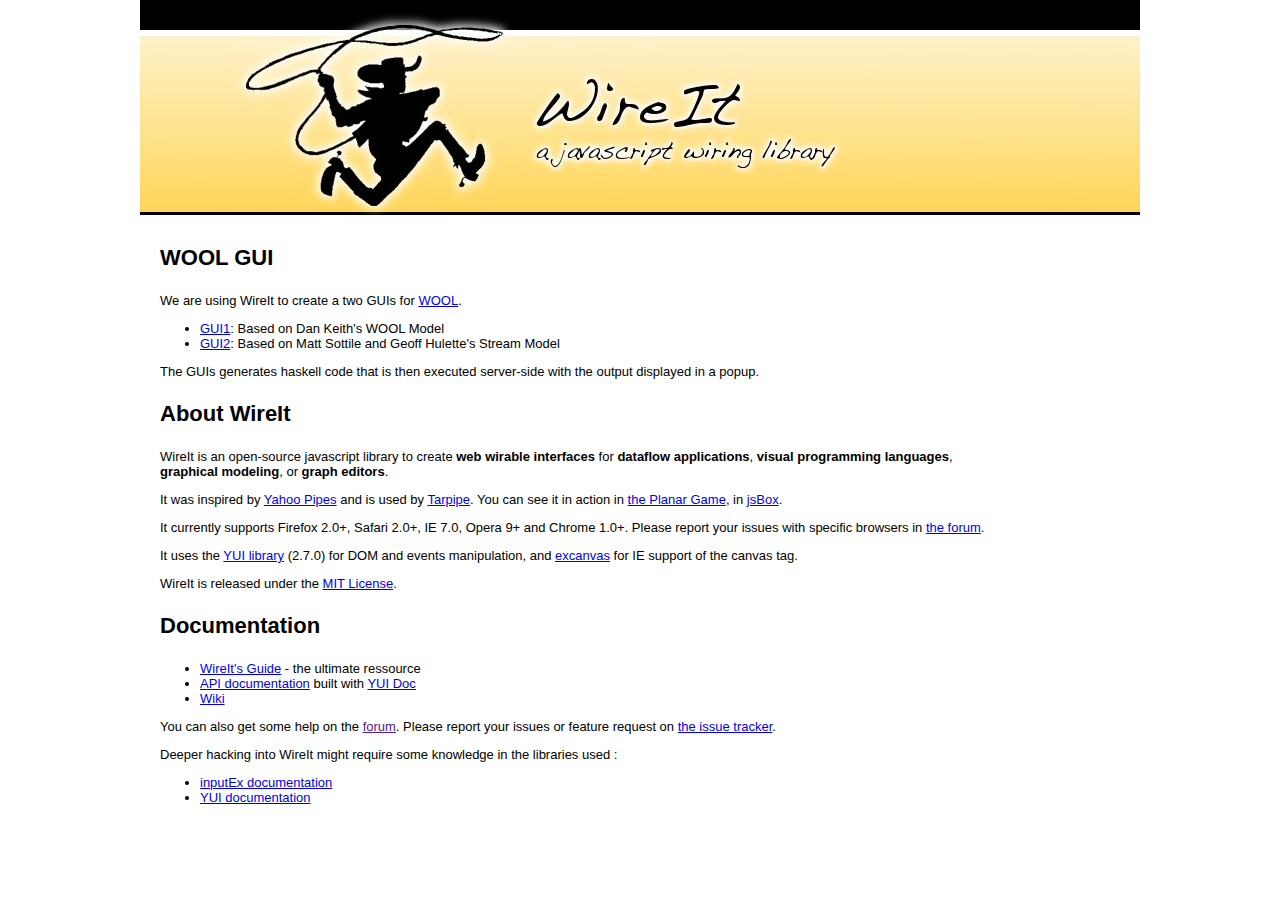
<file: experimental/wireit/index.html>
<?xml version="1.0" encoding="UTF-8"?>
<!DOCTYPE HTML PUBLIC "-//W3C//DTD HTML 4.01//EN" "http://www.w3.org/TR/html4/strict.dtd">
<html>
 <head>
  <title>WireIt - a Javascript Wiring Library</title>
	<meta name="author" content="Eric Abouaf" />
	<meta name="copyright" content="Copyright 2006-2009 Eric Abouaf" />
	<meta name="keywords" content="wireit,javascript,library,pipes,visualization,yui,programming,canvas,wire,wires,framework" />
	<meta name="description" content="WireIt is an open-source javascript library to create web wirable interfaces for dataflow applications, visual programming languages or graphical modeling." />
	<meta http-equiv="Content-Type" content="text/html; charset=utf-8" />
	<link rel="alternate" type="application/rss+xml" title="WireIt blog" href="http://javascript.neyric.com/blog/feed/" />
	<link rel="shortcut icon" type="images/x-icon" href="res/favicon.ico" />
  <style>

body { background-color: white; margin: 0; padding: 0; font-family:"Trebuchet MS",Helvetica,Arial,Verdana; font-size: 13px; }
p {	font-size: 13px; }
ul li {	font-size: 13px;}

#container { margin: auto; width: 1000px; }

#headbar { background-image: url(res/logo-wireit.jpg);	height: 223px; margin: 0;	padding: 0; }

#main { text-align: left; width: 1000px; margin-left:20px; }

#navigation { position: absolute; margin: 6px 0 0 380px; }
#navigation li { margin: 0; display: inline; margin-right: 30px;}
#navigation li a { color: white; text-decoration: none;	font-size: 14px; }
#navigation li a:hover { color: #cccc33; text-decoration: underline; }

#layout { width: 80%; }
#layout td.left, #layout td.right { padding: 15px 30px; vertical-align: top; }

p.title { font-weight: bold; font-size: 22px;}
td.left ul { list-style-image: url(res/star.png); }

div.appBox { width: 100%;  height: 144px; position: relative;  margin-top: 10px; }
div.appBox p { position: absolute; left: 160px;  top: 10px; 	font-size: 18px; text-decoration: none;}
div.appBox a {text-decoration: none;}
div.appBox p span {color: #aaa;font-size: 12pt;}
div.appBox p span.big { color: #ffb73e; font-size: 20pt; font-weight: bold;}
  </style>

 </head>

 <body>

<div id="container">
	<div id='headbar'></div>

	<div id="main">
		<p class="title">WOOL GUI</p>

		<p>We are using WireIt to create a two GUIs for <a href="https://trac.nic.uoregon.edu/wool">WOOL</a>. </p>

		<p>
			<ul>
				<li><a href="workflow">GUI1</a>: Based on Dan Keith's WOOL Model</li>
				<li><a href="stream">GUI2</a>: Based on Matt Sottile and Geoff Hulette's Stream Model</li>
			</ul>
		</p>

		<p>The GUIs generates haskell code that is then executed server-side with the output displayed in a popup.</p>

		<p class="title">About WireIt</p>

		<p>WireIt is an open-source javascript library to create <b>web wirable interfaces</b> for <b>dataflow applications</b>, <b>visual programming languages</b>,<br> <b>graphical modeling</b>, or <b>graph editors</b>.</p>

		<p>It was inspired by <a href="http://pipes.yahoo.com/">Yahoo Pipes</a> and is used by <a href="http://tarpipe.com/">Tarpipe</a>. You can see it in action in <a href="http://javascript.neyric.com/wireit/examples/planarGame/planarGame.html">the Planar Game</a>, in <a href="http://javascript.neyric.com/wireit/examples/jsBox/jsBox.html">jsBox</a>.</p>
		<p>It currently supports Firefox 2.0+, Safari 2.0+, IE 7.0, Opera 9+ and Chrome 1.0+. Please report your issues with specific browsers in <a href="http://groups.google.com/group/wireit/">the forum</a>.</p>
		<p>It uses the <a href="http://developer.yahoo.com/yui/">YUI library</a> (2.7.0) for DOM and events manipulation, and <a href="http://excanvas.sourceforge.net/">excanvas</a> for IE support of the canvas tag.</p>

				<!-- License -->
		<p>WireIt is released under the <a href="license.txt">MIT License</a>.</p>


		<p class="title">Documentation</p>

		<ul>
			<li><a href="http://javascript.neyric.com/wireit/guide.html">WireIt's Guide</a> - the ultimate ressource</li>
			<li><a href="http://javascript.neyric.com/wireit/doc/index.html">API documentation</a> built with <a href="http://developer.yahoo.com/yui/yuidoc/">YUI Doc</a></li>
			<li><a href="http://wiki.github.com/neyric/wireit">Wiki</a></li>
		</ul>

		<p>You can also get some help on the <a href="">forum</a>. Please report your issues or feature request on <a href="http://github.com/neyric/wireit/issues">the issue tracker</a>.</p>
		<p>Deeper hacking into WireIt might require some knowledge in the libraries used :</p>

		<ul>
			<li><a href="http://javascript.neyric.com/inputex">inputEx documentation</a></li>
			<li><a href="http://developer.yahoo.com/yui/">YUI documentation</a></li>
		</ul>

	</div>
</div>

 </body>
</html>
</file>
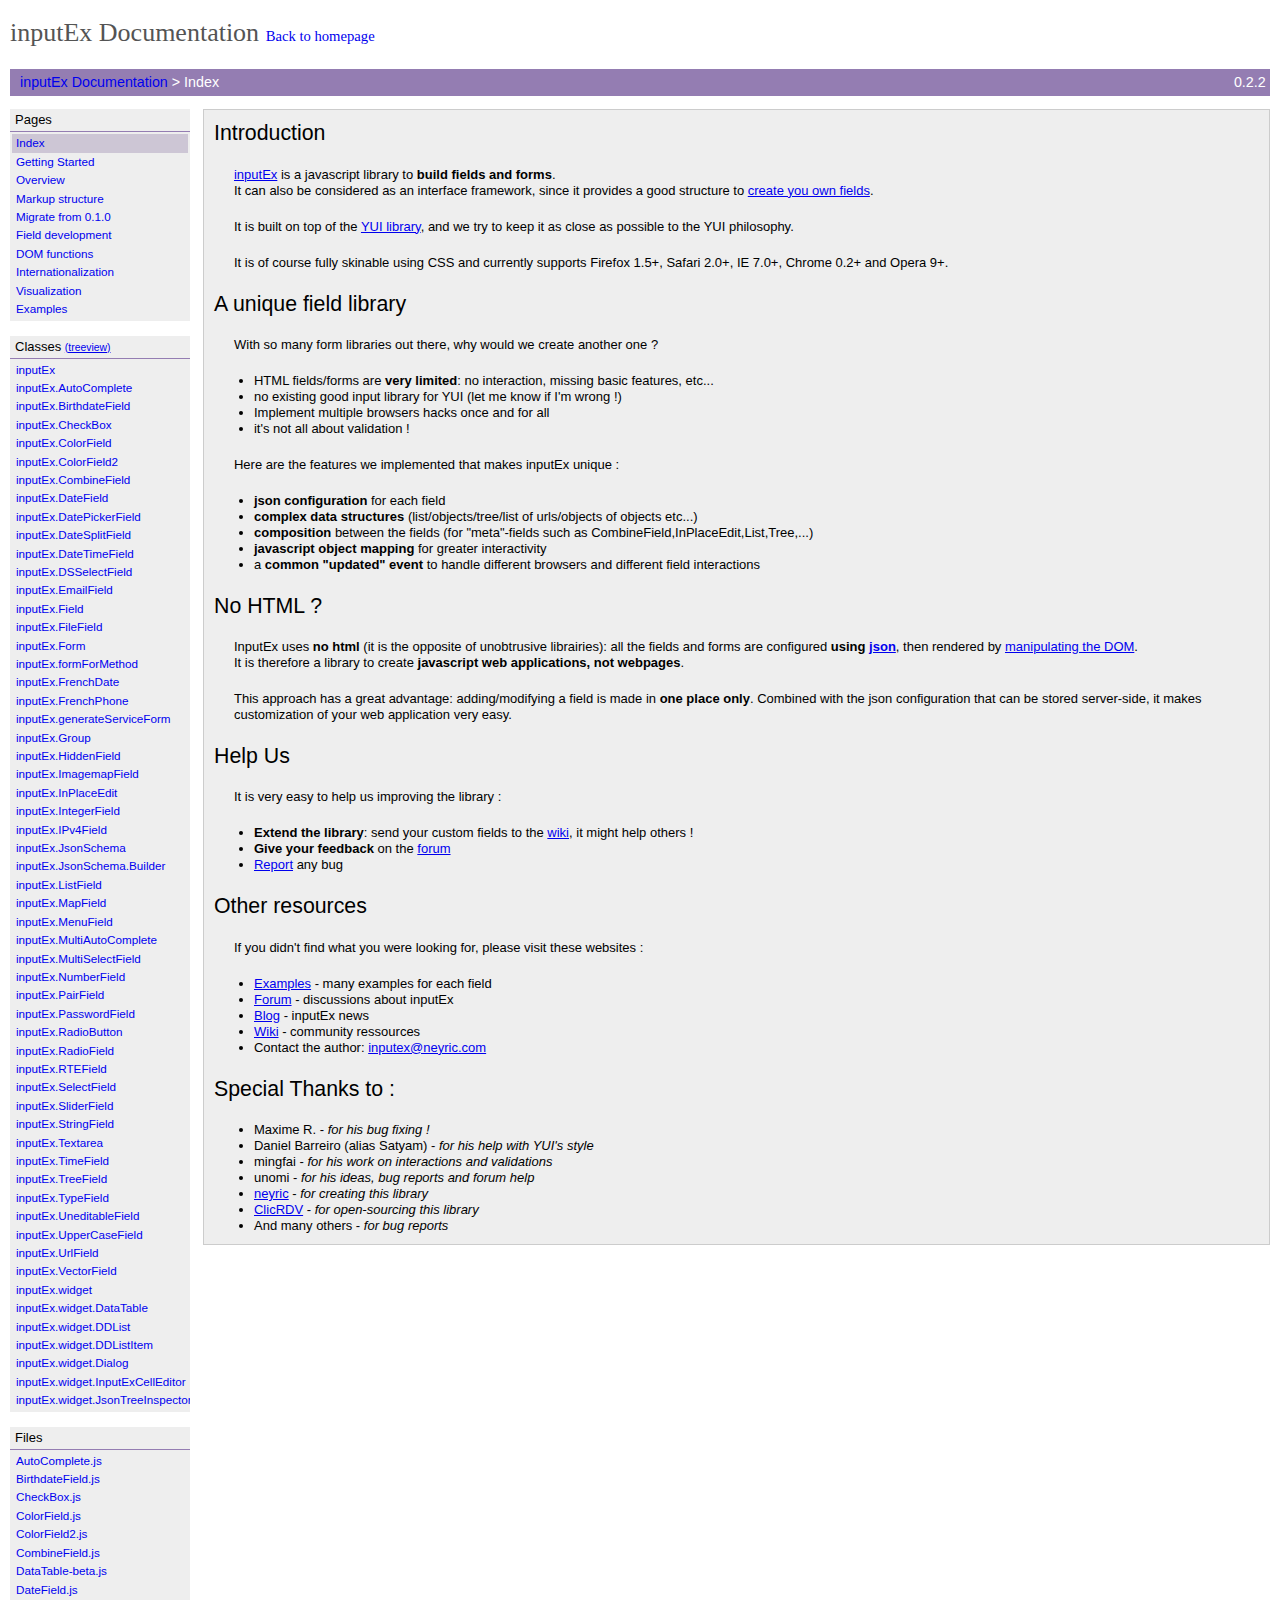
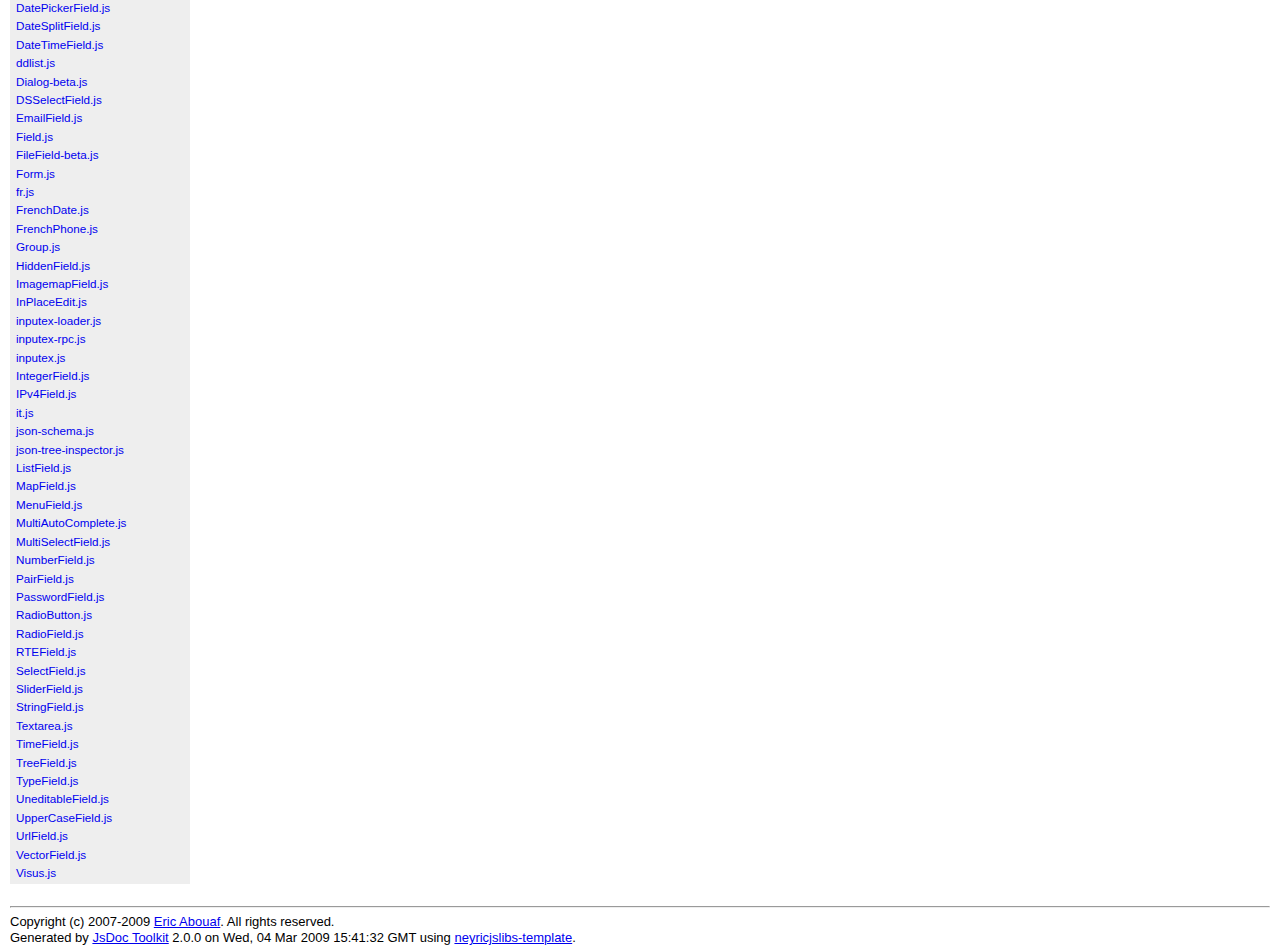
<file: experimental/wireit/lib/inputex/doc/js_docs_out/index.html>
<!DOCTYPE html PUBLIC "-//W3C//DTD XHTML 1.0 Transitional//EN" "http://www.w3.org/TR/xhtml1/DTD/xhtml1-transitional.dtd">
<html lang="en" xml:lang="en" xmlns="http://www.w3.org/1999/xhtml">
<head>
<title>inputEx Documentation - Index</title>
<meta http-equiv="content-type" content="text/html; charset=UTF-8" />
<meta name="generator" content="JsDoc Toolkit 2.0.0" />
<link href="css/reset-fonts-grids.css" type="text/css" rel="stylesheet" media="all" /> 
<link href="css/dpSyntaxHighlighter.css" type="text/css" rel="stylesheet" media="all" />
<link href="css/style.css" type="text/css" rel="stylesheet" media="all" />
</head>
<body>
	
	<div id="doc3" class="yui-t2">					
		<div id="hd">
			
			
			<p class='layoutTitle'>inputEx Documentation <span><a href="../../">Back to homepage</a></span></p> 
			
			
			<h3>
				<a href="./index.html">inputEx Documentation</a> &gt; Index
				<span class="subtitle">0.2.2</span>
			</h3>
		
		</div>
		<div id="bd">
			<div id="yui-main">
				<div class="yui-b"><div class="page">
<h2>Introduction</h2>

<p><a href="../..">inputEx</a> is a javascript library to <strong>build fields and forms</strong>.<br />It can also be considered as an interface framework, since it provides a good structure to <a href="create_field.html">create you own fields</a>.</p>

<p>It is built on top of the <a href="http://developer.yahoo.com/yui/">YUI library</a>, and we try to keep it as close
	as possible to the YUI philosophy.</p>

<p>It is of course fully skinable using CSS and currently supports Firefox 1.5+, Safari 2.0+, IE 7.0+, Chrome 0.2+ and Opera 9+.</p>

<h2>A unique field library</h2>

	<p>With so many form libraries out there, why would we create another one ?</p>

	<ul>
		<li>HTML fields/forms are <strong>very limited</strong>: no interaction, missing basic features, etc...</li>
		<li>no existing good input library for YUI (let me know if I'm wrong !)</li>
		<li>Implement multiple browsers hacks once and for all</li>
		<li>it's not all about validation !</li>
	</ul>
	
	<p>Here are the features we implemented that makes inputEx unique :</p>
	
	<ul>
		<li><b>json configuration</b> for each field</li>
		<li><b>complex data structures</b> (list/objects/tree/list of urls/objects of objects etc...)</li>
		<li><b>composition</b> between the fields (for "meta"-fields such as CombineField,InPlaceEdit,List,Tree,...)</li>
		<li><b>javascript object mapping</b> for greater interactivity</li>
		<li>a <b>common "updated" event</b> to handle different browsers and different field interactions</li>
	</ul>
	
	<p></p>
	
<h2>No HTML ?</h2>

<p>InputEx uses <strong>no html</strong> (it is the opposite of unobtrusive librairies): all the fields and forms are configured <strong>using <a href="http://json.org/">json</a></strong>, then rendered by <a href="dom_helpers.html">manipulating the DOM</a>.<br /> It is therefore a library to create <strong>javascript web applications, not webpages</strong>.</p>

<p>This approach has a great advantage: adding/modifying a field is made in <b>one place only</b>. Combined with
	the json configuration that can be stored server-side, it makes customization of your web application very easy.</p>

<h2>Help Us</h2>

<p>It is very easy to help us improving the library :</p>

<ul>
	<li><b>Extend the library</b>: send your custom fields to the <a href="http://code.google.com/p/inputex/w/list" target="_new">wiki</a>, it might help others !</li>
	<li><b>Give your feedback</b> on the <a href="http://groups.google.com/group/inputex/" target="_new">forum</a></li>
	<li><a href="http://code.google.com/p/inputex/issues/list">Report</a> any bug</li>
</ul>

<p></p>

<h2>Other resources</h2>

<p>If you didn't find what you were looking for, please visit these websites :</p>

<ul>
	<li><a href="examples.html">Examples</a> - many examples for each field</li>
	<li><a href="http://groups.google.com/group/inputex/">Forum</a> - discussions about inputEx</li>
	<li><a href="http://javascript.neyric.com/blog/category/inputex/">Blog</a> - inputEx news</li>
	<li><a href="http://code.google.com/p/inputex/w/list">Wiki</a> - community ressources</li>
	<li>Contact the author: <a href="mailto:inputex@neyric.com">inputex@neyric.com</a></li>
</ul>

<p></p>

<h2>Special Thanks to :</h2>

<p></p>

<ul>
	<li>Maxime R. - <i>for his bug fixing !</i></li>
	<li>Daniel Barreiro (alias Satyam) - <i>for his help with YUI's style</i></li>
	<li>mingfai - <i>for his work on interactions and validations</i></li>
	<li>unomi - <i>for his ideas, bug reports and forum help</i></li>
	<li><a href="http://javascript.neyric.com">neyric</a> - <i>for creating this library</i></li>
	<li><a href="http://www.clicrdv.com">ClicRDV</a> - <i>for open-sourcing this library</i></li>
	<li>And many others - <i>for bug reports</i></li>
</ul>
</div></div>
			</div>
			
			<div class="yui-b">
				<div class="nav">
					
					<div class="module">
						<h4>Pages</h4>
						<ul class="content">
							
								<li class="selected">
								
								<a href="index.html">Index</a></li>
							
								
								<li>
								<a href="getting_started.html">Getting Started</a></li>
							
								
								<li>
								<a href="overview.html">Overview</a></li>
							
								
								<li>
								<a href="markup.html">Markup structure</a></li>
							
								
								<li>
								<a href="migrate.html">Migrate from 0.1.0</a></li>
							
								
								<li>
								<a href="create_field.html">Field development</a></li>
							
								
								<li>
								<a href="dom_helpers.html">DOM functions</a></li>
							
								
								<li>
								<a href="internationalization.html">Internationalization</a></li>
							
								
								<li>
								<a href="visualization.html">Visualization</a></li>
							
								
								<li>
								<a href="examples.html">Examples</a></li>
							
								
						</ul>
					</div>
					
					<div class="module">
						<h4>Classes <a href="treeview.html">(treeview)</a></h4>
						<ul class="content">
							
								
								<li>
									<a href="inputEx.html">inputEx</a></li>
							
								
								<li>
									<a href="inputEx.AutoComplete.html">inputEx.AutoComplete</a></li>
							
								
								<li>
									<a href="inputEx.BirthdateField.html">inputEx.BirthdateField</a></li>
							
								
								<li>
									<a href="inputEx.CheckBox.html">inputEx.CheckBox</a></li>
							
								
								<li>
									<a href="inputEx.ColorField.html">inputEx.ColorField</a></li>
							
								
								<li>
									<a href="inputEx.ColorField2.html">inputEx.ColorField2</a></li>
							
								
								<li>
									<a href="inputEx.CombineField.html">inputEx.CombineField</a></li>
							
								
								<li>
									<a href="inputEx.DateField.html">inputEx.DateField</a></li>
							
								
								<li>
									<a href="inputEx.DatePickerField.html">inputEx.DatePickerField</a></li>
							
								
								<li>
									<a href="inputEx.DateSplitField.html">inputEx.DateSplitField</a></li>
							
								
								<li>
									<a href="inputEx.DateTimeField.html">inputEx.DateTimeField</a></li>
							
								
								<li>
									<a href="inputEx.DSSelectField.html">inputEx.DSSelectField</a></li>
							
								
								<li>
									<a href="inputEx.EmailField.html">inputEx.EmailField</a></li>
							
								
								<li>
									<a href="inputEx.Field.html">inputEx.Field</a></li>
							
								
								<li>
									<a href="inputEx.FileField.html">inputEx.FileField</a></li>
							
								
								<li>
									<a href="inputEx.Form.html">inputEx.Form</a></li>
							
								
								<li>
									<a href="inputEx.formForMethod.html">inputEx.formForMethod</a></li>
							
								
								<li>
									<a href="inputEx.FrenchDate.html">inputEx.FrenchDate</a></li>
							
								
								<li>
									<a href="inputEx.FrenchPhone.html">inputEx.FrenchPhone</a></li>
							
								
								<li>
									<a href="inputEx.generateServiceForm.html">inputEx.generateServiceForm</a></li>
							
								
								<li>
									<a href="inputEx.Group.html">inputEx.Group</a></li>
							
								
								<li>
									<a href="inputEx.HiddenField.html">inputEx.HiddenField</a></li>
							
								
								<li>
									<a href="inputEx.ImagemapField.html">inputEx.ImagemapField</a></li>
							
								
								<li>
									<a href="inputEx.InPlaceEdit.html">inputEx.InPlaceEdit</a></li>
							
								
								<li>
									<a href="inputEx.IntegerField.html">inputEx.IntegerField</a></li>
							
								
								<li>
									<a href="inputEx.IPv4Field.html">inputEx.IPv4Field</a></li>
							
								
								<li>
									<a href="inputEx.JsonSchema.html">inputEx.JsonSchema</a></li>
							
								
								<li>
									<a href="inputEx.JsonSchema.Builder.html">inputEx.JsonSchema.Builder</a></li>
							
								
								<li>
									<a href="inputEx.ListField.html">inputEx.ListField</a></li>
							
								
								<li>
									<a href="inputEx.MapField.html">inputEx.MapField</a></li>
							
								
								<li>
									<a href="inputEx.MenuField.html">inputEx.MenuField</a></li>
							
								
								<li>
									<a href="inputEx.MultiAutoComplete.html">inputEx.MultiAutoComplete</a></li>
							
								
								<li>
									<a href="inputEx.MultiSelectField.html">inputEx.MultiSelectField</a></li>
							
								
								<li>
									<a href="inputEx.NumberField.html">inputEx.NumberField</a></li>
							
								
								<li>
									<a href="inputEx.PairField.html">inputEx.PairField</a></li>
							
								
								<li>
									<a href="inputEx.PasswordField.html">inputEx.PasswordField</a></li>
							
								
								<li>
									<a href="inputEx.RadioButton.html">inputEx.RadioButton</a></li>
							
								
								<li>
									<a href="inputEx.RadioField.html">inputEx.RadioField</a></li>
							
								
								<li>
									<a href="inputEx.RTEField.html">inputEx.RTEField</a></li>
							
								
								<li>
									<a href="inputEx.SelectField.html">inputEx.SelectField</a></li>
							
								
								<li>
									<a href="inputEx.SliderField.html">inputEx.SliderField</a></li>
							
								
								<li>
									<a href="inputEx.StringField.html">inputEx.StringField</a></li>
							
								
								<li>
									<a href="inputEx.Textarea.html">inputEx.Textarea</a></li>
							
								
								<li>
									<a href="inputEx.TimeField.html">inputEx.TimeField</a></li>
							
								
								<li>
									<a href="inputEx.TreeField.html">inputEx.TreeField</a></li>
							
								
								<li>
									<a href="inputEx.TypeField.html">inputEx.TypeField</a></li>
							
								
								<li>
									<a href="inputEx.UneditableField.html">inputEx.UneditableField</a></li>
							
								
								<li>
									<a href="inputEx.UpperCaseField.html">inputEx.UpperCaseField</a></li>
							
								
								<li>
									<a href="inputEx.UrlField.html">inputEx.UrlField</a></li>
							
								
								<li>
									<a href="inputEx.VectorField.html">inputEx.VectorField</a></li>
							
								
								<li>
									<a href="inputEx.widget.html">inputEx.widget</a></li>
							
								
								<li>
									<a href="inputEx.widget.DataTable.html">inputEx.widget.DataTable</a></li>
							
								
								<li>
									<a href="inputEx.widget.DDList.html">inputEx.widget.DDList</a></li>
							
								
								<li>
									<a href="inputEx.widget.DDListItem.html">inputEx.widget.DDListItem</a></li>
							
								
								<li>
									<a href="inputEx.widget.Dialog.html">inputEx.widget.Dialog</a></li>
							
								
								<li>
									<a href="inputEx.widget.InputExCellEditor.html">inputEx.widget.InputExCellEditor</a></li>
							
								
								<li>
									<a href="inputEx.widget.JsonTreeInspector.html">inputEx.widget.JsonTreeInspector</a></li>
							
								
						</ul>
					</div>
					
					<div class="module">
						<h4>Files</h4>
						<ul class="content">
							
								
								<li>
								<a href="AutoComplete.js.html">AutoComplete.js</a></li>
							
								
								<li>
								<a href="BirthdateField.js.html">BirthdateField.js</a></li>
							
								
								<li>
								<a href="CheckBox.js.html">CheckBox.js</a></li>
							
								
								<li>
								<a href="ColorField.js.html">ColorField.js</a></li>
							
								
								<li>
								<a href="ColorField2.js.html">ColorField2.js</a></li>
							
								
								<li>
								<a href="CombineField.js.html">CombineField.js</a></li>
							
								
								<li>
								<a href="DataTable-beta.js.html">DataTable-beta.js</a></li>
							
								
								<li>
								<a href="DateField.js.html">DateField.js</a></li>
							
								
								<li>
								<a href="DatePickerField.js.html">DatePickerField.js</a></li>
							
								
								<li>
								<a href="DateSplitField.js.html">DateSplitField.js</a></li>
							
								
								<li>
								<a href="DateTimeField.js.html">DateTimeField.js</a></li>
							
								
								<li>
								<a href="ddlist.js.html">ddlist.js</a></li>
							
								
								<li>
								<a href="Dialog-beta.js.html">Dialog-beta.js</a></li>
							
								
								<li>
								<a href="DSSelectField.js.html">DSSelectField.js</a></li>
							
								
								<li>
								<a href="EmailField.js.html">EmailField.js</a></li>
							
								
								<li>
								<a href="Field.js.html">Field.js</a></li>
							
								
								<li>
								<a href="FileField-beta.js.html">FileField-beta.js</a></li>
							
								
								<li>
								<a href="Form.js.html">Form.js</a></li>
							
								
								<li>
								<a href="fr.js.html">fr.js</a></li>
							
								
								<li>
								<a href="FrenchDate.js.html">FrenchDate.js</a></li>
							
								
								<li>
								<a href="FrenchPhone.js.html">FrenchPhone.js</a></li>
							
								
								<li>
								<a href="Group.js.html">Group.js</a></li>
							
								
								<li>
								<a href="HiddenField.js.html">HiddenField.js</a></li>
							
								
								<li>
								<a href="ImagemapField.js.html">ImagemapField.js</a></li>
							
								
								<li>
								<a href="InPlaceEdit.js.html">InPlaceEdit.js</a></li>
							
								
								<li>
								<a href="inputex-loader.js.html">inputex-loader.js</a></li>
							
								
								<li>
								<a href="inputex-rpc.js.html">inputex-rpc.js</a></li>
							
								
								<li>
								<a href="inputex.js.html">inputex.js</a></li>
							
								
								<li>
								<a href="IntegerField.js.html">IntegerField.js</a></li>
							
								
								<li>
								<a href="IPv4Field.js.html">IPv4Field.js</a></li>
							
								
								<li>
								<a href="it.js.html">it.js</a></li>
							
								
								<li>
								<a href="json-schema.js.html">json-schema.js</a></li>
							
								
								<li>
								<a href="json-tree-inspector.js.html">json-tree-inspector.js</a></li>
							
								
								<li>
								<a href="ListField.js.html">ListField.js</a></li>
							
								
								<li>
								<a href="MapField.js.html">MapField.js</a></li>
							
								
								<li>
								<a href="MenuField.js.html">MenuField.js</a></li>
							
								
								<li>
								<a href="MultiAutoComplete.js.html">MultiAutoComplete.js</a></li>
							
								
								<li>
								<a href="MultiSelectField.js.html">MultiSelectField.js</a></li>
							
								
								<li>
								<a href="NumberField.js.html">NumberField.js</a></li>
							
								
								<li>
								<a href="PairField.js.html">PairField.js</a></li>
							
								
								<li>
								<a href="PasswordField.js.html">PasswordField.js</a></li>
							
								
								<li>
								<a href="RadioButton.js.html">RadioButton.js</a></li>
							
								
								<li>
								<a href="RadioField.js.html">RadioField.js</a></li>
							
								
								<li>
								<a href="RTEField.js.html">RTEField.js</a></li>
							
								
								<li>
								<a href="SelectField.js.html">SelectField.js</a></li>
							
								
								<li>
								<a href="SliderField.js.html">SliderField.js</a></li>
							
								
								<li>
								<a href="StringField.js.html">StringField.js</a></li>
							
								
								<li>
								<a href="Textarea.js.html">Textarea.js</a></li>
							
								
								<li>
								<a href="TimeField.js.html">TimeField.js</a></li>
							
								
								<li>
								<a href="TreeField.js.html">TreeField.js</a></li>
							
								
								<li>
								<a href="TypeField.js.html">TypeField.js</a></li>
							
								
								<li>
								<a href="UneditableField.js.html">UneditableField.js</a></li>
							
								
								<li>
								<a href="UpperCaseField.js.html">UpperCaseField.js</a></li>
							
								
								<li>
								<a href="UrlField.js.html">UrlField.js</a></li>
							
								
								<li>
								<a href="VectorField.js.html">VectorField.js</a></li>
							
								
								<li>
								<a href="Visus.js.html">Visus.js</a></li>
							
						</ul>
					</div>
					
				</div>
			</div>
		</div>
		
		
		<div id="ft">
			<hr/>
			Copyright (c) 2007-2009 <a href='http://javascript.neyric.com' target='_new'>Eric Abouaf</a>. All rights reserved.<br />
			Generated by <a href="http://jsdoctoolkit.org/" target="_blank">JsDoc Toolkit</a> 2.0.0 on Wed, 04 Mar 2009 15:41:32 GMT using <a href="http://code.google.com/p/neyricjslibs-template/" target="_blank">neyricjslibs-template</a>.
		</div>
		
	</div>

<script src="js/dpSyntaxHighlighter.js" type="text/javascript"></script>
<script language="javascript"> 
dp.SyntaxHighlighter.HighlightAll('code');
</script>
</body>
</html>
</file>
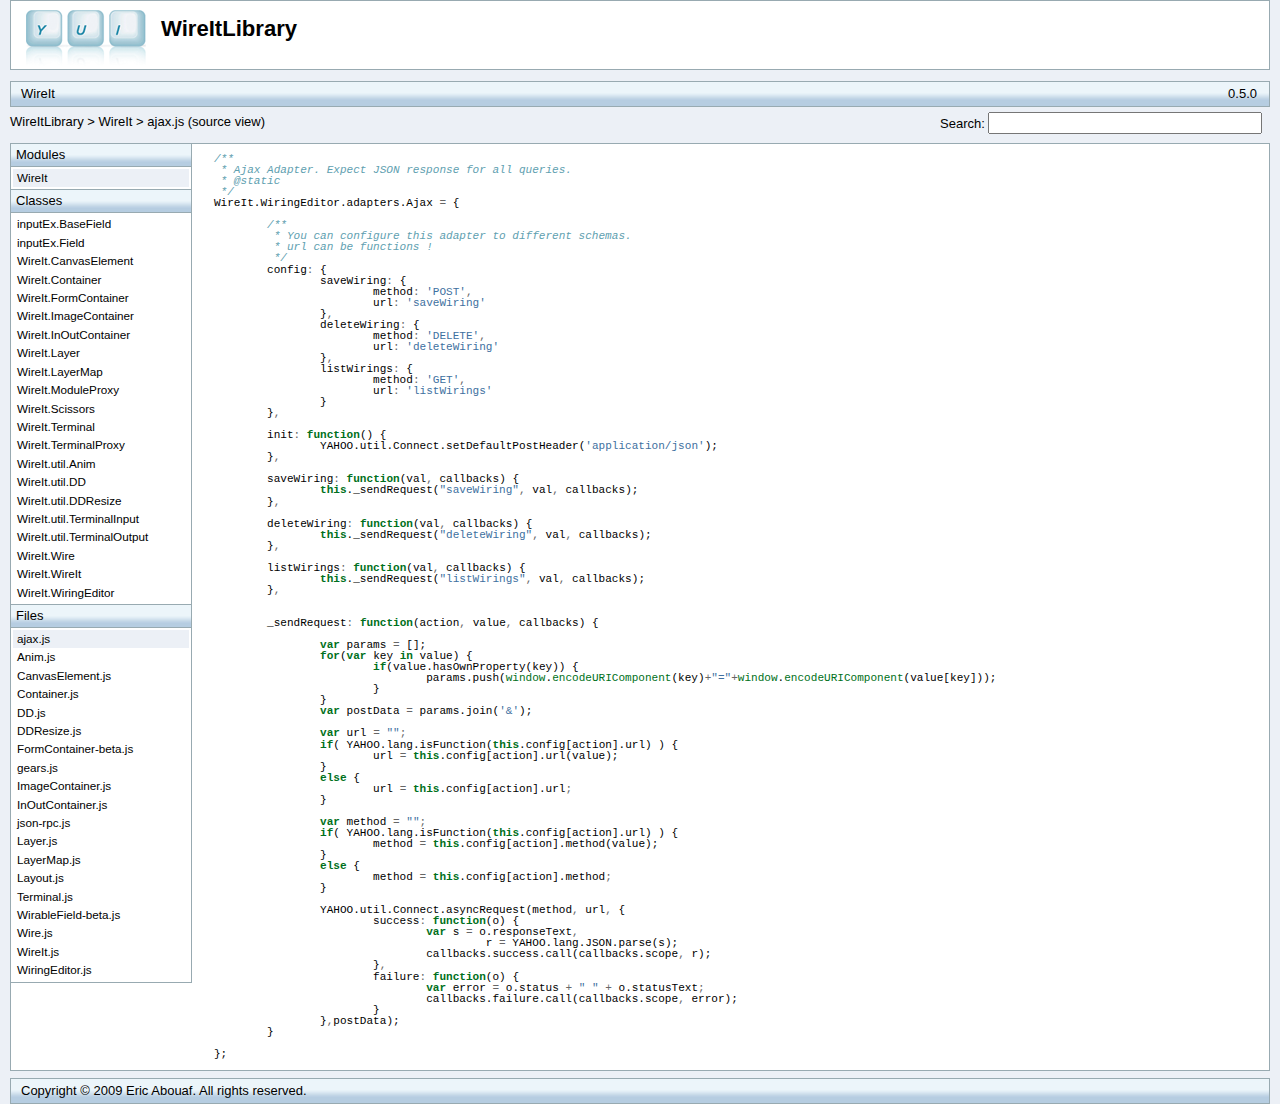
<file: experimental/wireit/doc/ajax.js.html>
<!DOCTYPE HTML PUBLIC "-//W3C//DTD HTML 4.01//EN" "http://www.w3.org/TR/html4/strict.dtd">
<html xmlns:yui="http://yuilibrary.com/rdf/1.0/yui.rdf#">
<head>
    <meta http-equiv="content-type" content="text/html; charset=UTF-8" />
	<title>API: WireIt   ajax.js </title>

	<link rel="stylesheet" type="text/css" href="assets/reset-fonts-grids-min.css?stamp=" />
	<link rel="stylesheet" type="text/css" href="assets/api.css?stamp=" />

    <script type="text/javascript" src="assets/api-js?stamp="></script>
    <script type="text/javascript" src="assets/ac-js?stamp="></script>
</head>

<body id="yahoo-com">

<div id="doc3" class="yui-t2">
	<div id="hd">
        <h1><a href="http://javascript.neyric.com/wireit" title="WireItLibrary">WireItLibrary</a></h1>
        <h3>WireIt&nbsp; <span class="subtitle">0.5.0</span></h3>
        <a href="./index.html" title="WireItLibrary">WireItLibrary</a> 
            &gt; <a href="./module_wireit.html" title="WireIt">WireIt</a>
                
                 &gt; ajax.js (source view) 
        <form onsubmit="return false">
            <div id="propertysearch">
                Search: <input autocomplete="off" id="searchinput" />
                <div id="searchresults">
                    &nbsp;
                </div>
            </div>
        </form>
	</div>

	<div id="bd">
		<div id="yui-main">
			<div class="yui-b">
            <form action="#" name="yui-classopts-form" method="get" id="yui-classopts-form">
                <fieldset>
                    <legend>Filters</legend>
                <span class="classopts"><input type="checkbox" name="show_private" id="show_private" /> <label for="show_private">Show Private</label></span>
                <span class="classopts"><input type="checkbox" name="show_protected" id="show_protected" /> <label for="show_protected">Show Protected</label></span>
                <span class="classopts"><input type="checkbox" name="show_deprecated" id="show_deprecated" /> <label for="show_deprecated">Show Deprecated</label></span>
                </fieldset>
            </form>

                    <div id="srcout">
                        <style>
                            #doc3 .classopts { display:none; }
                        </style>
<div class="highlight"><pre><span class="c">/**</span>
<span class="c"> * Ajax Adapter. Expect JSON response for all queries.</span>
<span class="c"> * @static </span>
<span class="c"> */</span>
<span class="nx">WireIt</span><span class="p">.</span><span class="nx">WiringEditor</span><span class="p">.</span><span class="nx">adapters</span><span class="p">.</span><span class="nx">Ajax</span> <span class="o">=</span> <span class="p">{</span>
	
	<span class="c">/**</span>
<span class="c">	 * You can configure this adapter to different schemas.</span>
<span class="c">	 * url can be functions !</span>
<span class="c">	 */</span>
	<span class="nx">config</span><span class="o">:</span> <span class="p">{</span>
		<span class="nx">saveWiring</span><span class="o">:</span> <span class="p">{</span>
			<span class="nx">method</span><span class="o">:</span> <span class="s1">&#39;POST&#39;</span><span class="o">,</span>
			<span class="nx">url</span><span class="o">:</span> <span class="s1">&#39;saveWiring&#39;</span>
		<span class="p">}</span><span class="o">,</span>
		<span class="nx">deleteWiring</span><span class="o">:</span> <span class="p">{</span>
			<span class="nx">method</span><span class="o">:</span> <span class="s1">&#39;DELETE&#39;</span><span class="o">,</span>
			<span class="nx">url</span><span class="o">:</span> <span class="s1">&#39;deleteWiring&#39;</span>
		<span class="p">}</span><span class="o">,</span>
		<span class="nx">listWirings</span><span class="o">:</span> <span class="p">{</span>
			<span class="nx">method</span><span class="o">:</span> <span class="s1">&#39;GET&#39;</span><span class="o">,</span>
			<span class="nx">url</span><span class="o">:</span> <span class="s1">&#39;listWirings&#39;</span>
		<span class="p">}</span>
	<span class="p">}</span><span class="o">,</span>
	
	<span class="nx">init</span><span class="o">:</span> <span class="kd">function</span><span class="p">()</span> <span class="p">{</span>
		<span class="nx">YAHOO</span><span class="p">.</span><span class="nx">util</span><span class="p">.</span><span class="nx">Connect</span><span class="p">.</span><span class="nx">setDefaultPostHeader</span><span class="p">(</span><span class="s1">&#39;application/json&#39;</span><span class="p">);</span>
	<span class="p">}</span><span class="o">,</span>
	
	<span class="nx">saveWiring</span><span class="o">:</span> <span class="kd">function</span><span class="p">(</span><span class="nx">val</span><span class="o">,</span> <span class="nx">callbacks</span><span class="p">)</span> <span class="p">{</span>
		<span class="k">this</span><span class="p">.</span><span class="nx">_sendRequest</span><span class="p">(</span><span class="s2">&quot;saveWiring&quot;</span><span class="o">,</span> <span class="nx">val</span><span class="o">,</span> <span class="nx">callbacks</span><span class="p">);</span>
	<span class="p">}</span><span class="o">,</span>
	
	<span class="nx">deleteWiring</span><span class="o">:</span> <span class="kd">function</span><span class="p">(</span><span class="nx">val</span><span class="o">,</span> <span class="nx">callbacks</span><span class="p">)</span> <span class="p">{</span>
		<span class="k">this</span><span class="p">.</span><span class="nx">_sendRequest</span><span class="p">(</span><span class="s2">&quot;deleteWiring&quot;</span><span class="o">,</span> <span class="nx">val</span><span class="o">,</span> <span class="nx">callbacks</span><span class="p">);</span>
	<span class="p">}</span><span class="o">,</span>
	
	<span class="nx">listWirings</span><span class="o">:</span> <span class="kd">function</span><span class="p">(</span><span class="nx">val</span><span class="o">,</span> <span class="nx">callbacks</span><span class="p">)</span> <span class="p">{</span>
		<span class="k">this</span><span class="p">.</span><span class="nx">_sendRequest</span><span class="p">(</span><span class="s2">&quot;listWirings&quot;</span><span class="o">,</span> <span class="nx">val</span><span class="o">,</span> <span class="nx">callbacks</span><span class="p">);</span>
	<span class="p">}</span><span class="o">,</span>
	
	
	<span class="nx">_sendRequest</span><span class="o">:</span> <span class="kd">function</span><span class="p">(</span><span class="nx">action</span><span class="o">,</span> <span class="nx">value</span><span class="o">,</span> <span class="nx">callbacks</span><span class="p">)</span> <span class="p">{</span>
	
		<span class="kd">var</span> <span class="nx">params</span> <span class="o">=</span> <span class="p">[];</span>
		<span class="k">for</span><span class="p">(</span><span class="kd">var</span> <span class="nx">key</span> <span class="k">in</span> <span class="nx">value</span><span class="p">)</span> <span class="p">{</span>
			<span class="k">if</span><span class="p">(</span><span class="nx">value</span><span class="p">.</span><span class="nx">hasOwnProperty</span><span class="p">(</span><span class="nx">key</span><span class="p">))</span> <span class="p">{</span>
				<span class="nx">params</span><span class="p">.</span><span class="nx">push</span><span class="p">(</span><span class="nb">window</span><span class="p">.</span><span class="nb">encodeURIComponent</span><span class="p">(</span><span class="nx">key</span><span class="p">)</span><span class="o">+</span><span class="s2">&quot;=&quot;</span><span class="o">+</span><span class="nb">window</span><span class="p">.</span><span class="nb">encodeURIComponent</span><span class="p">(</span><span class="nx">value</span><span class="p">[</span><span class="nx">key</span><span class="p">]));</span>
			<span class="p">}</span>
		<span class="p">}</span>
		<span class="kd">var</span> <span class="nx">postData</span> <span class="o">=</span> <span class="nx">params</span><span class="p">.</span><span class="nx">join</span><span class="p">(</span><span class="s1">&#39;&amp;&#39;</span><span class="p">);</span>
		
		<span class="kd">var</span> <span class="nx">url</span> <span class="o">=</span> <span class="s2">&quot;&quot;</span><span class="o">;</span>
		<span class="k">if</span><span class="p">(</span> <span class="nx">YAHOO</span><span class="p">.</span><span class="nx">lang</span><span class="p">.</span><span class="nx">isFunction</span><span class="p">(</span><span class="k">this</span><span class="p">.</span><span class="nx">config</span><span class="p">[</span><span class="nx">action</span><span class="p">].</span><span class="nx">url</span><span class="p">)</span> <span class="p">)</span> <span class="p">{</span>
			<span class="nx">url</span> <span class="o">=</span> <span class="k">this</span><span class="p">.</span><span class="nx">config</span><span class="p">[</span><span class="nx">action</span><span class="p">].</span><span class="nx">url</span><span class="p">(</span><span class="nx">value</span><span class="p">);</span>
		<span class="p">}</span>
		<span class="k">else</span> <span class="p">{</span>
			<span class="nx">url</span> <span class="o">=</span> <span class="k">this</span><span class="p">.</span><span class="nx">config</span><span class="p">[</span><span class="nx">action</span><span class="p">].</span><span class="nx">url</span><span class="o">;</span>
		<span class="p">}</span>
		
		<span class="kd">var</span> <span class="nx">method</span> <span class="o">=</span> <span class="s2">&quot;&quot;</span><span class="o">;</span>
		<span class="k">if</span><span class="p">(</span> <span class="nx">YAHOO</span><span class="p">.</span><span class="nx">lang</span><span class="p">.</span><span class="nx">isFunction</span><span class="p">(</span><span class="k">this</span><span class="p">.</span><span class="nx">config</span><span class="p">[</span><span class="nx">action</span><span class="p">].</span><span class="nx">url</span><span class="p">)</span> <span class="p">)</span> <span class="p">{</span>
			<span class="nx">method</span> <span class="o">=</span> <span class="k">this</span><span class="p">.</span><span class="nx">config</span><span class="p">[</span><span class="nx">action</span><span class="p">].</span><span class="nx">method</span><span class="p">(</span><span class="nx">value</span><span class="p">);</span>
		<span class="p">}</span>
		<span class="k">else</span> <span class="p">{</span>
			<span class="nx">method</span> <span class="o">=</span> <span class="k">this</span><span class="p">.</span><span class="nx">config</span><span class="p">[</span><span class="nx">action</span><span class="p">].</span><span class="nx">method</span><span class="o">;</span>
		<span class="p">}</span>

		<span class="nx">YAHOO</span><span class="p">.</span><span class="nx">util</span><span class="p">.</span><span class="nx">Connect</span><span class="p">.</span><span class="nx">asyncRequest</span><span class="p">(</span><span class="nx">method</span><span class="o">,</span> <span class="nx">url</span><span class="o">,</span> <span class="p">{</span>
			<span class="nx">success</span><span class="o">:</span> <span class="kd">function</span><span class="p">(</span><span class="nx">o</span><span class="p">)</span> <span class="p">{</span>
				<span class="kd">var</span> <span class="nx">s</span> <span class="o">=</span> <span class="nx">o</span><span class="p">.</span><span class="nx">responseText</span><span class="o">,</span>
					 <span class="nx">r</span> <span class="o">=</span> <span class="nx">YAHOO</span><span class="p">.</span><span class="nx">lang</span><span class="p">.</span><span class="nx">JSON</span><span class="p">.</span><span class="nx">parse</span><span class="p">(</span><span class="nx">s</span><span class="p">);</span>
			 	<span class="nx">callbacks</span><span class="p">.</span><span class="nx">success</span><span class="p">.</span><span class="nx">call</span><span class="p">(</span><span class="nx">callbacks</span><span class="p">.</span><span class="nx">scope</span><span class="o">,</span> <span class="nx">r</span><span class="p">);</span>
			<span class="p">}</span><span class="o">,</span>
			<span class="nx">failure</span><span class="o">:</span> <span class="kd">function</span><span class="p">(</span><span class="nx">o</span><span class="p">)</span> <span class="p">{</span>
				<span class="kd">var</span> <span class="nx">error</span> <span class="o">=</span> <span class="nx">o</span><span class="p">.</span><span class="nx">status</span> <span class="o">+</span> <span class="s2">&quot; &quot;</span> <span class="o">+</span> <span class="nx">o</span><span class="p">.</span><span class="nx">statusText</span><span class="o">;</span>
				<span class="nx">callbacks</span><span class="p">.</span><span class="nx">failure</span><span class="p">.</span><span class="nx">call</span><span class="p">(</span><span class="nx">callbacks</span><span class="p">.</span><span class="nx">scope</span><span class="o">,</span> <span class="nx">error</span><span class="p">);</span>
			<span class="p">}</span>
		<span class="p">}</span><span class="o">,</span><span class="nx">postData</span><span class="p">);</span>
	<span class="p">}</span>
	
<span class="p">};</span>
</pre></div>
                    </div>
			</div>
		</div>
		<div class="yui-b">
            <div class="nav">

                    <div id="moduleList" class="module">
                        <h4>Modules</h4>
                        <ul class="content">
                                <li class="selected"><a href="module_WireIt.html" title="WireIt">WireIt</a></li>
                        </ul>
                    </div>

                    <div id="classList" class="module">
                        <h4>Classes</h4>
                        <ul class="content">
                                <li class=""><a href="inputEx.BaseField.html" title="inputEx.BaseField">inputEx.BaseField</a></li>
                                <li class=""><a href="inputEx.Field.html" title="inputEx.Field">inputEx.Field</a></li>
                                <li class=""><a href="WireIt.CanvasElement.html" title="WireIt.CanvasElement">WireIt.CanvasElement</a></li>
                                <li class=""><a href="WireIt.Container.html" title="WireIt.Container">WireIt.Container</a></li>
                                <li class=""><a href="WireIt.FormContainer.html" title="WireIt.FormContainer">WireIt.FormContainer</a></li>
                                <li class=""><a href="WireIt.ImageContainer.html" title="WireIt.ImageContainer">WireIt.ImageContainer</a></li>
                                <li class=""><a href="WireIt.InOutContainer.html" title="WireIt.InOutContainer">WireIt.InOutContainer</a></li>
                                <li class=""><a href="WireIt.Layer.html" title="WireIt.Layer">WireIt.Layer</a></li>
                                <li class=""><a href="WireIt.LayerMap.html" title="WireIt.LayerMap">WireIt.LayerMap</a></li>
                                <li class=""><a href="WireIt.ModuleProxy.html" title="WireIt.ModuleProxy">WireIt.ModuleProxy</a></li>
                                <li class=""><a href="WireIt.Scissors.html" title="WireIt.Scissors">WireIt.Scissors</a></li>
                                <li class=""><a href="WireIt.Terminal.html" title="WireIt.Terminal">WireIt.Terminal</a></li>
                                <li class=""><a href="WireIt.TerminalProxy.html" title="WireIt.TerminalProxy">WireIt.TerminalProxy</a></li>
                                <li class=""><a href="WireIt.util.Anim.html" title="WireIt.util.Anim">WireIt.util.Anim</a></li>
                                <li class=""><a href="WireIt.util.DD.html" title="WireIt.util.DD">WireIt.util.DD</a></li>
                                <li class=""><a href="WireIt.util.DDResize.html" title="WireIt.util.DDResize">WireIt.util.DDResize</a></li>
                                <li class=""><a href="WireIt.util.TerminalInput.html" title="WireIt.util.TerminalInput">WireIt.util.TerminalInput</a></li>
                                <li class=""><a href="WireIt.util.TerminalOutput.html" title="WireIt.util.TerminalOutput">WireIt.util.TerminalOutput</a></li>
                                <li class=""><a href="WireIt.Wire.html" title="WireIt.Wire">WireIt.Wire</a></li>
                                <li class=""><a href="WireIt.WireIt.html" title="WireIt.WireIt">WireIt.WireIt</a></li>
                                <li class=""><a href="WireIt.WiringEditor.html" title="WireIt.WiringEditor">WireIt.WiringEditor</a></li>
                        </ul>
                    </div>

                    <div id="fileList" class="module">
                        <h4>Files</h4>
                        <ul class="content">        
                                <li class="selected"><a href="ajax.js.html" title="ajax.js">ajax.js</a></li>
                                <li class=""><a href="Anim.js.html" title="Anim.js">Anim.js</a></li>
                                <li class=""><a href="CanvasElement.js.html" title="CanvasElement.js">CanvasElement.js</a></li>
                                <li class=""><a href="Container.js.html" title="Container.js">Container.js</a></li>
                                <li class=""><a href="DD.js.html" title="DD.js">DD.js</a></li>
                                <li class=""><a href="DDResize.js.html" title="DDResize.js">DDResize.js</a></li>
                                <li class=""><a href="FormContainer-beta.js.html" title="FormContainer-beta.js">FormContainer-beta.js</a></li>
                                <li class=""><a href="gears.js.html" title="gears.js">gears.js</a></li>
                                <li class=""><a href="ImageContainer.js.html" title="ImageContainer.js">ImageContainer.js</a></li>
                                <li class=""><a href="InOutContainer.js.html" title="InOutContainer.js">InOutContainer.js</a></li>
                                <li class=""><a href="json-rpc.js.html" title="json-rpc.js">json-rpc.js</a></li>
                                <li class=""><a href="Layer.js.html" title="Layer.js">Layer.js</a></li>
                                <li class=""><a href="LayerMap.js.html" title="LayerMap.js">LayerMap.js</a></li>
                                <li class=""><a href="Layout.js.html" title="Layout.js">Layout.js</a></li>
                                <li class=""><a href="Terminal.js.html" title="Terminal.js">Terminal.js</a></li>
                                <li class=""><a href="WirableField-beta.js.html" title="WirableField-beta.js">WirableField-beta.js</a></li>
                                <li class=""><a href="Wire.js.html" title="Wire.js">Wire.js</a></li>
                                <li class=""><a href="WireIt.js.html" title="WireIt.js">WireIt.js</a></li>
                                <li class=""><a href="WiringEditor.js.html" title="WiringEditor.js">WiringEditor.js</a></li>
                        </ul>
                    </div>





            </div>
		</div>
	</div>
	<div id="ft">
        <hr />
        Copyright &copy; 2009 Eric Abouaf. All rights reserved.
	</div>
</div>
<script type="text/javascript">
    ALL_YUI_PROPS = [{"url": "WireIt.WiringEditor.html#property_adapters", "access": "", "host": "WireIt.WiringEditor", "type": "property", "name": "adapters"}, {"url": "WireIt.Layer.html#method_addContainer", "access": "", "host": "WireIt.Layer", "type": "method", "name": "addContainer"}, {"url": "WireIt.WiringEditor.html#method_addModule", "access": "", "host": "WireIt.WiringEditor", "type": "method", "name": "addModule"}, {"url": "WireIt.WiringEditor.html#method_addModuleToList", "access": "", "host": "WireIt.WiringEditor", "type": "method", "name": "addModuleToList"}, {"url": "WireIt.Container.html#method_addTerminal", "access": "", "host": "WireIt.Container", "type": "method", "name": "addTerminal"}, {"url": "WireIt.Layer.html#method_addWire", "access": "", "host": "WireIt.Layer", "type": "method", "name": "addWire"}, {"url": "WireIt.Terminal.html#method_addWire", "access": "", "host": "WireIt.Terminal", "type": "method", "name": "addWire"}, {"url": "WireIt.WiringEditor.html#property_Ajax", "access": "", "host": "WireIt.WiringEditor", "type": "property", "name": "Ajax"}, {"url": "WireIt.WiringEditor.html#property_alertPanel", "access": "", "host": "WireIt.WiringEditor", "type": "property", "name": "alertPanel"}, {"url": "WireIt.Container.html#property_bodyEl", "access": "", "host": "WireIt.Container", "type": "property", "name": "bodyEl"}, {"url": "WireIt.WiringEditor.html#method_buildModulesList", "access": "", "host": "WireIt.WiringEditor", "type": "method", "name": "buildModulesList"}, {"url": "WireIt.Layer.html#method_clear", "access": "", "host": "WireIt.Layer", "type": "method", "name": "clear"}, {"url": "WireIt.Layer.html#method_clearExplode", "access": "", "host": "WireIt.Layer", "type": "method", "name": "clearExplode"}, {"url": "WireIt.WireIt.html#method_cn", "access": "", "host": "WireIt.WireIt", "type": "method", "name": "cn"}, {"url": "WireIt.WireIt.html#method_compact", "access": "", "host": "WireIt.WireIt", "type": "method", "name": "compact"}, {"url": "WireIt.WiringEditor.html#property_config", "access": "", "host": "WireIt.WiringEditor", "type": "property", "name": "config"}, {"url": "WireIt.Terminal.html#property_container", "access": "", "host": "WireIt.Terminal", "type": "property", "name": "container"}, {"url": "WireIt.Layer.html#property_containers", "access": "", "host": "WireIt.Layer", "type": "property", "name": "containers"}, {"url": "WireIt.TerminalProxy.html#method_createFrame", "access": "", "host": "WireIt.TerminalProxy", "type": "method", "name": "createFrame"}, {"url": "WireIt.CanvasElement.html#method_destroy", "access": "", "host": "WireIt.CanvasElement", "type": "method", "name": "destroy"}, {"url": "WireIt.LayerMap.html#method_draw", "access": "", "host": "WireIt.LayerMap", "type": "method", "name": "draw"}, {"url": "WireIt.Wire.html#method_drawArrows", "access": "", "host": "WireIt.Wire", "type": "method", "name": "drawArrows"}, {"url": "WireIt.Wire.html#method_drawBezierArrows", "access": "", "host": "WireIt.Wire", "type": "method", "name": "drawBezierArrows"}, {"url": "WireIt.Wire.html#method_drawBezierCurve", "access": "", "host": "WireIt.Wire", "type": "method", "name": "drawBezierCurve"}, {"url": "WireIt.LayerMap.html#method_drawContainers", "access": "", "host": "WireIt.LayerMap", "type": "method", "name": "drawContainers"}, {"url": "WireIt.Wire.html#method_drawStraight", "access": "", "host": "WireIt.Wire", "type": "method", "name": "drawStraight"}, {"url": "WireIt.LayerMap.html#method_drawWires", "access": "", "host": "WireIt.LayerMap", "type": "method", "name": "drawWires"}, {"url": "WireIt.Container.html#property_el", "access": "", "host": "WireIt.Container", "type": "property", "name": "el"}, {"url": "WireIt.Layer.html#property_el", "access": "", "host": "WireIt.Layer", "type": "property", "name": "el"}, {"url": "WireIt.Terminal.html#property_el", "access": "", "host": "WireIt.Terminal", "type": "property", "name": "el"}, {"url": "WireIt.WiringEditor.html#property_el", "access": "", "host": "WireIt.WiringEditor", "type": "property", "name": "el"}, {"url": "WireIt.CanvasElement.html#property_element", "access": "", "host": "WireIt.CanvasElement", "type": "property", "name": "element"}, {"url": "WireIt.TerminalProxy.html#method_endDrag", "access": "", "host": "WireIt.TerminalProxy", "type": "method", "name": "endDrag"}, {"url": "WireIt.ModuleProxy.html#method_endDrag", "access": "", "host": "WireIt.ModuleProxy", "type": "method", "name": "endDrag"}, {"url": "WireIt.Layer.html#event_eventAddContainer", "access": "", "host": "WireIt.Layer", "type": "event", "name": "eventAddContainer"}, {"url": "WireIt.Container.html#event_eventAddWire", "access": "", "host": "WireIt.Container", "type": "event", "name": "eventAddWire"}, {"url": "WireIt.Layer.html#event_eventAddWire", "access": "", "host": "WireIt.Layer", "type": "event", "name": "eventAddWire"}, {"url": "WireIt.Terminal.html#event_eventAddWire", "access": "", "host": "WireIt.Terminal", "type": "event", "name": "eventAddWire"}, {"url": "WireIt.Layer.html#event_eventChanged", "access": "", "host": "WireIt.Layer", "type": "event", "name": "eventChanged"}, {"url": "WireIt.Layer.html#event_eventContainerDragged", "access": "", "host": "WireIt.Layer", "type": "event", "name": "eventContainerDragged"}, {"url": "WireIt.Layer.html#event_eventContainerResized", "access": "", "host": "WireIt.Layer", "type": "event", "name": "eventContainerResized"}, {"url": "WireIt.Wire.html#event_eventMouseClick", "access": "", "host": "WireIt.Wire", "type": "event", "name": "eventMouseClick"}, {"url": "WireIt.Wire.html#event_eventMouseIn", "access": "", "host": "WireIt.Wire", "type": "event", "name": "eventMouseIn"}, {"url": "WireIt.Wire.html#event_eventMouseMove", "access": "", "host": "WireIt.Wire", "type": "event", "name": "eventMouseMove"}, {"url": "WireIt.Wire.html#event_eventMouseOut", "access": "", "host": "WireIt.Wire", "type": "event", "name": "eventMouseOut"}, {"url": "WireIt.Layer.html#event_eventRemoveContainer", "access": "", "host": "WireIt.Layer", "type": "event", "name": "eventRemoveContainer"}, {"url": "WireIt.Container.html#event_eventRemoveWire", "access": "", "host": "WireIt.Container", "type": "event", "name": "eventRemoveWire"}, {"url": "WireIt.Layer.html#event_eventRemoveWire", "access": "", "host": "WireIt.Layer", "type": "event", "name": "eventRemoveWire"}, {"url": "WireIt.Terminal.html#event_eventRemoveWire", "access": "", "host": "WireIt.Terminal", "type": "event", "name": "eventRemoveWire"}, {"url": "WireIt.util.DDResize.html#event_eventResize", "access": "", "host": "WireIt.util.DDResize", "type": "event", "name": "eventResize"}, {"url": "WireIt.TerminalProxy.html#property_fakeTerminal", "access": "", "host": "WireIt.TerminalProxy", "type": "property", "name": "fakeTerminal"}, {"url": "WireIt.WiringEditor.html#property_Gears", "access": "", "host": "WireIt.WiringEditor", "type": "property", "name": "Gears"}, {"url": "WireIt.Container.html#method_getConfig", "access": "", "host": "WireIt.Container", "type": "method", "name": "getConfig"}, {"url": "WireIt.Terminal.html#method_getConnectedTerminals", "access": "", "host": "WireIt.Terminal", "type": "method", "name": "getConnectedTerminals"}, {"url": "WireIt.CanvasElement.html#method_getContext", "access": "", "host": "WireIt.CanvasElement", "type": "method", "name": "getContext"}, {"url": "WireIt.WireIt.html#method_getIntStyle", "access": "", "host": "WireIt.WireIt", "type": "method", "name": "getIntStyle"}, {"url": "WireIt.Layer.html#method__getMouseEvtPos", "access": "", "host": "WireIt.Layer", "type": "method", "name": "_getMouseEvtPos"}, {"url": "WireIt.Wire.html#method_getOtherTerminal", "access": "", "host": "WireIt.Wire", "type": "method", "name": "getOtherTerminal"}, {"url": "WireIt.WiringEditor.html#method_getPipeByName", "access": "", "host": "WireIt.WiringEditor", "type": "method", "name": "getPipeByName"}, {"url": "WireIt.Container.html#method_getTerminal", "access": "", "host": "WireIt.Container", "type": "method", "name": "getTerminal"}, {"url": "WireIt.Container.html#method_getValue", "access": "", "host": "WireIt.Container", "type": "method", "name": "getValue"}, {"url": "WireIt.WiringEditor.html#method_getValue", "access": "", "host": "WireIt.WiringEditor", "type": "method", "name": "getValue"}, {"url": "WireIt.FormContainer.html#method_getValue", "access": "", "host": "WireIt.FormContainer", "type": "method", "name": "getValue"}, {"url": "WireIt.Layer.html#method_getWiring", "access": "", "host": "WireIt.Layer", "type": "method", "name": "getWiring"}, {"url": "WireIt.Terminal.html#method_getXY", "access": "", "host": "WireIt.Terminal", "type": "method", "name": "getXY"}, {"url": "WireIt.WiringEditor.html#property_helpPanel", "access": "", "host": "WireIt.WiringEditor", "type": "property", "name": "helpPanel"}, {"url": "WireIt.Scissors.html#method_hide", "access": "", "host": "WireIt.Scissors", "type": "method", "name": "hide"}, {"url": "WireIt.Scissors.html#method_hideNow", "access": "", "host": "WireIt.Scissors", "type": "method", "name": "hideNow"}, {"url": "WireIt.WireIt.html#method_indexOf", "access": "", "host": "WireIt.WireIt", "type": "method", "name": "indexOf"}, {"url": "WireIt.Layer.html#method_initContainers", "access": "", "host": "WireIt.Layer", "type": "method", "name": "initContainers"}, {"url": "WireIt.LayerMap.html#method_initEvents", "access": "", "host": "WireIt.LayerMap", "type": "method", "name": "initEvents"}, {"url": "WireIt.Scissors.html#method_initScissors", "access": "", "host": "WireIt.Scissors", "type": "method", "name": "initScissors"}, {"url": "WireIt.Container.html#method_initTerminals", "access": "", "host": "WireIt.Container", "type": "method", "name": "initTerminals"}, {"url": "WireIt.Layer.html#method_initWires", "access": "", "host": "WireIt.Layer", "type": "method", "name": "initWires"}, {"url": "WireIt.WiringEditor.html#method_inputFilterTimer", "access": "", "host": "WireIt.WiringEditor", "type": "method", "name": "inputFilterTimer"}, {"url": "WireIt.TerminalProxy.html#method_isValidWireTerminal", "access": "", "host": "WireIt.TerminalProxy", "type": "method", "name": "isValidWireTerminal"}, {"url": "WireIt.WiringEditor.html#property_JsonRpc", "access": "", "host": "WireIt.WiringEditor", "type": "property", "name": "JsonRpc"}, {"url": "WireIt.Container.html#property_layer", "access": "", "host": "WireIt.Container", "type": "property", "name": "layer"}, {"url": "WireIt.LayerMap.html#property_layer", "access": "", "host": "WireIt.LayerMap", "type": "property", "name": "layer"}, {"url": "WireIt.WiringEditor.html#property_layer", "access": "", "host": "WireIt.WiringEditor", "type": "property", "name": "layer"}, {"url": "WireIt.WiringEditor.html#property_layout", "access": "", "host": "WireIt.WiringEditor", "type": "property", "name": "layout"}, {"url": "WireIt.LayerMap.html#method_layoutAnim", "access": "", "host": "WireIt.LayerMap", "type": "method", "name": "layoutAnim"}, {"url": "WireIt.WiringEditor.html#property_leftEl", "access": "", "host": "WireIt.WiringEditor", "type": "property", "name": "leftEl"}, {"url": "WireIt.WiringEditor.html#method_load", "access": "", "host": "WireIt.WiringEditor", "type": "method", "name": "load"}, {"url": "WireIt.WiringEditor.html#method_loadPipe", "access": "", "host": "WireIt.WiringEditor", "type": "method", "name": "loadPipe"}, {"url": "WireIt.WiringEditor.html#property_modulesByName", "access": "", "host": "WireIt.WiringEditor", "type": "property", "name": "modulesByName"}, {"url": "WireIt.Scissors.html#method_mouseOver", "access": "", "host": "WireIt.Scissors", "type": "method", "name": "mouseOver"}, {"url": "WireIt.util.Anim.html#method_moveWireItWires", "access": "", "host": "WireIt.util.Anim", "type": "method", "name": "moveWireItWires"}, {"url": "WireIt.util.DDResize.html#property_myConf", "access": "", "host": "WireIt.util.DDResize", "type": "property", "name": "myConf"}, {"url": "WireIt.Container.html#method_onAddWire", "access": "", "host": "WireIt.Container", "type": "method", "name": "onAddWire"}, {"url": "WireIt.Layer.html#method_onAddWire", "access": "", "host": "WireIt.Layer", "type": "method", "name": "onAddWire"}, {"url": "inputEx.Field.html#method_onAddWire", "access": "", "host": "inputEx.Field", "type": "method", "name": "onAddWire"}, {"url": "WireIt.Wire.html#method_onClick", "access": "", "host": "WireIt.Wire", "type": "method", "name": "onClick"}, {"url": "WireIt.Container.html#method_onCloseButton", "access": "", "host": "WireIt.Container", "type": "method", "name": "onCloseButton"}, {"url": "WireIt.WiringEditor.html#method_onDelete", "access": "", "host": "WireIt.WiringEditor", "type": "method", "name": "onDelete"}, {"url": "WireIt.TerminalProxy.html#method_onDrag", "access": "", "host": "WireIt.TerminalProxy", "type": "method", "name": "onDrag"}, {"url": "WireIt.util.DD.html#method_onDrag", "access": "", "host": "WireIt.util.DD", "type": "method", "name": "onDrag"}, {"url": "WireIt.util.DDResize.html#method_onDrag", "access": "", "host": "WireIt.util.DDResize", "type": "method", "name": "onDrag"}, {"url": "WireIt.TerminalProxy.html#method_onDragDrop", "access": "", "host": "WireIt.TerminalProxy", "type": "method", "name": "onDragDrop"}, {"url": "WireIt.ModuleProxy.html#method_onDragDrop", "access": "", "host": "WireIt.ModuleProxy", "type": "method", "name": "onDragDrop"}, {"url": "WireIt.TerminalProxy.html#method_onDragEnter", "access": "", "host": "WireIt.TerminalProxy", "type": "method", "name": "onDragEnter"}, {"url": "WireIt.TerminalProxy.html#method_onDragOut", "access": "", "host": "WireIt.TerminalProxy", "type": "method", "name": "onDragOut"}, {"url": "WireIt.WiringEditor.html#method_onHelp", "access": "", "host": "WireIt.WiringEditor", "type": "method", "name": "onHelp"}, {"url": "WireIt.LayerMap.html#method_onLayerScroll", "access": "", "host": "WireIt.LayerMap", "type": "method", "name": "onLayerScroll"}, {"url": "WireIt.WiringEditor.html#method_onLoadSuccess", "access": "", "host": "WireIt.WiringEditor", "type": "method", "name": "onLoadSuccess"}, {"url": "WireIt.Container.html#method_onMouseDown", "access": "", "host": "WireIt.Container", "type": "method", "name": "onMouseDown"}, {"url": "WireIt.LayerMap.html#method_onMouseDown", "access": "", "host": "WireIt.LayerMap", "type": "method", "name": "onMouseDown"}, {"url": "WireIt.util.DDResize.html#method_onMouseDown", "access": "", "host": "WireIt.util.DDResize", "type": "method", "name": "onMouseDown"}, {"url": "WireIt.LayerMap.html#method_onMouseMove", "access": "", "host": "WireIt.LayerMap", "type": "method", "name": "onMouseMove"}, {"url": "WireIt.Wire.html#method_onMouseMove", "access": "", "host": "WireIt.Wire", "type": "method", "name": "onMouseMove"}, {"url": "WireIt.LayerMap.html#method_onMouseUp", "access": "", "host": "WireIt.LayerMap", "type": "method", "name": "onMouseUp"}, {"url": "WireIt.WiringEditor.html#method_onNew", "access": "", "host": "WireIt.WiringEditor", "type": "method", "name": "onNew"}, {"url": "WireIt.Container.html#method_onRemoveWire", "access": "", "host": "WireIt.Container", "type": "method", "name": "onRemoveWire"}, {"url": "WireIt.Layer.html#method_onRemoveWire", "access": "", "host": "WireIt.Layer", "type": "method", "name": "onRemoveWire"}, {"url": "inputEx.Field.html#method_onRemoveWire", "access": "", "host": "inputEx.Field", "type": "method", "name": "onRemoveWire"}, {"url": "WireIt.Container.html#method_onResize", "access": "", "host": "WireIt.Container", "type": "method", "name": "onResize"}, {"url": "WireIt.WiringEditor.html#method_onSave", "access": "", "host": "WireIt.WiringEditor", "type": "method", "name": "onSave"}, {"url": "WireIt.Layer.html#method_onWireClick", "access": "", "host": "WireIt.Layer", "type": "method", "name": "onWireClick"}, {"url": "WireIt.Wire.html#method_onWireClick", "access": "", "host": "WireIt.Wire", "type": "method", "name": "onWireClick"}, {"url": "WireIt.Wire.html#method_onWireIn", "access": "", "host": "WireIt.Wire", "type": "method", "name": "onWireIn"}, {"url": "WireIt.Layer.html#method_onWireMouseMove", "access": "", "host": "WireIt.Layer", "type": "method", "name": "onWireMouseMove"}, {"url": "WireIt.Wire.html#method_onWireMove", "access": "", "host": "WireIt.Wire", "type": "method", "name": "onWireMove"}, {"url": "WireIt.Wire.html#method_onWireOut", "access": "", "host": "WireIt.Wire", "type": "method", "name": "onWireOut"}, {"url": "WireIt.Container.html#property_options", "access": "", "host": "WireIt.Container", "type": "property", "name": "options"}, {"url": "WireIt.Layer.html#property_options", "access": "", "host": "WireIt.Layer", "type": "property", "name": "options"}, {"url": "WireIt.LayerMap.html#property_options", "access": "", "host": "WireIt.LayerMap", "type": "property", "name": "options"}, {"url": "WireIt.Terminal.html#property_options", "access": "", "host": "WireIt.Terminal", "type": "property", "name": "options"}, {"url": "WireIt.Wire.html#property_options", "access": "", "host": "WireIt.Wire", "type": "property", "name": "options"}, {"url": "WireIt.WiringEditor.html#property_options", "access": "", "host": "WireIt.WiringEditor", "type": "property", "name": "options"}, {"url": "WireIt.Terminal.html#property_parentEl", "access": "", "host": "WireIt.Terminal", "type": "property", "name": "parentEl"}, {"url": "WireIt.Wire.html#property_parentEl", "access": "", "host": "WireIt.Wire", "type": "property", "name": "parentEl"}, {"url": "WireIt.Wire.html#method_redraw", "access": "", "host": "WireIt.Wire", "type": "method", "name": "redraw"}, {"url": "WireIt.Container.html#method_redrawAllTerminals", "access": "", "host": "WireIt.Container", "type": "method", "name": "redrawAllTerminals"}, {"url": "WireIt.Terminal.html#method_redrawAllWires", "access": "", "host": "WireIt.Terminal", "type": "method", "name": "redrawAllWires"}, {"url": "WireIt.Container.html#method_remove", "access": "", "host": "WireIt.Container", "type": "method", "name": "remove"}, {"url": "WireIt.Terminal.html#method_remove", "access": "", "host": "WireIt.Terminal", "type": "method", "name": "remove"}, {"url": "WireIt.Wire.html#method_remove", "access": "", "host": "WireIt.Wire", "type": "method", "name": "remove"}, {"url": "WireIt.Layer.html#method_removeAllContainers", "access": "", "host": "WireIt.Layer", "type": "method", "name": "removeAllContainers"}, {"url": "WireIt.Container.html#method_removeAllTerminals", "access": "", "host": "WireIt.Container", "type": "method", "name": "removeAllTerminals"}, {"url": "WireIt.Terminal.html#method_removeAllWires", "access": "", "host": "WireIt.Terminal", "type": "method", "name": "removeAllWires"}, {"url": "WireIt.Layer.html#method_removeContainer", "access": "", "host": "WireIt.Layer", "type": "method", "name": "removeContainer"}, {"url": "WireIt.Container.html#method_removeFocus", "access": "", "host": "WireIt.Container", "type": "method", "name": "removeFocus"}, {"url": "WireIt.Terminal.html#method_removeWire", "access": "", "host": "WireIt.Terminal", "type": "method", "name": "removeWire"}, {"url": "WireIt.Container.html#method_render", "access": "", "host": "WireIt.Container", "type": "method", "name": "render"}, {"url": "WireIt.ImageContainer.html#method_render", "access": "", "host": "WireIt.ImageContainer", "type": "method", "name": "render"}, {"url": "WireIt.Layer.html#method_render", "access": "", "host": "WireIt.Layer", "type": "method", "name": "render"}, {"url": "WireIt.Terminal.html#method_render", "access": "", "host": "WireIt.Terminal", "type": "method", "name": "render"}, {"url": "WireIt.FormContainer.html#method_render", "access": "", "host": "WireIt.FormContainer", "type": "method", "name": "render"}, {"url": "inputEx.Field.html#method_render", "access": "", "host": "inputEx.Field", "type": "method", "name": "render"}, {"url": "WireIt.WiringEditor.html#method_renderAccordion", "access": "", "host": "WireIt.WiringEditor", "type": "method", "name": "renderAccordion"}, {"url": "WireIt.WiringEditor.html#method_renderButtons", "access": "", "host": "WireIt.WiringEditor", "type": "method", "name": "renderButtons"}, {"url": "WireIt.FormContainer.html#method_renderForm", "access": "", "host": "WireIt.FormContainer", "type": "method", "name": "renderForm"}, {"url": "WireIt.WiringEditor.html#method_renderLoadPanel", "access": "", "host": "WireIt.WiringEditor", "type": "method", "name": "renderLoadPanel"}, {"url": "WireIt.WiringEditor.html#method_renderPropertiesForm", "access": "", "host": "WireIt.WiringEditor", "type": "method", "name": "renderPropertiesForm"}, {"url": "WireIt.WiringEditor.html#method_renderSavedStatus", "access": "", "host": "WireIt.WiringEditor", "type": "method", "name": "renderSavedStatus"}, {"url": "inputEx.Field.html#method_renderTerminal", "access": "", "host": "inputEx.Field", "type": "method", "name": "renderTerminal"}, {"url": "WireIt.WiringEditor.html#method_saveModule", "access": "", "host": "WireIt.WiringEditor", "type": "method", "name": "saveModule"}, {"url": "WireIt.WiringEditor.html#method_saveModuleFailure", "access": "", "host": "WireIt.WiringEditor", "type": "method", "name": "saveModuleFailure"}, {"url": "WireIt.WiringEditor.html#method_saveModuleSuccess", "access": "", "host": "WireIt.WiringEditor", "type": "method", "name": "saveModuleSuccess"}, {"url": "WireIt.Scissors.html#method_scissorClick", "access": "", "host": "WireIt.Scissors", "type": "method", "name": "scissorClick"}, {"url": "WireIt.LayerMap.html#method_scrollLayer", "access": "", "host": "WireIt.LayerMap", "type": "method", "name": "scrollLayer"}, {"url": "WireIt.FormContainer.html#method_setBackReferenceOnFieldOptionsRecursively", "access": "", "host": "WireIt.FormContainer", "type": "method", "name": "setBackReferenceOnFieldOptionsRecursively"}, {"url": "WireIt.Container.html#method_setBody", "access": "", "host": "WireIt.Container", "type": "method", "name": "setBody"}, {"url": "WireIt.CanvasElement.html#method_SetCanvasRegion", "access": "", "host": "WireIt.CanvasElement", "type": "method", "name": "SetCanvasRegion"}, {"url": "WireIt.Terminal.html#method_setDropInvitation", "access": "", "host": "WireIt.Terminal", "type": "method", "name": "setDropInvitation"}, {"url": "WireIt.Container.html#method_setFocus", "access": "", "host": "WireIt.Container", "type": "method", "name": "setFocus"}, {"url": "WireIt.Container.html#method_setOptions", "access": "", "host": "WireIt.Container", "type": "method", "name": "setOptions"}, {"url": "WireIt.ImageContainer.html#method_setOptions", "access": "", "host": "WireIt.ImageContainer", "type": "method", "name": "setOptions"}, {"url": "WireIt.InOutContainer.html#method_setOptions", "access": "", "host": "WireIt.InOutContainer", "type": "method", "name": "setOptions"}, {"url": "WireIt.Layer.html#method_setOptions", "access": "", "host": "WireIt.Layer", "type": "method", "name": "setOptions"}, {"url": "WireIt.LayerMap.html#method_setOptions", "access": "", "host": "WireIt.LayerMap", "type": "method", "name": "setOptions"}, {"url": "WireIt.Terminal.html#method_setOptions", "access": "", "host": "WireIt.Terminal", "type": "method", "name": "setOptions"}, {"url": "WireIt.util.TerminalInput.html#method_setOptions", "access": "", "host": "WireIt.util.TerminalInput", "type": "method", "name": "setOptions"}, {"url": "WireIt.util.TerminalOutput.html#method_setOptions", "access": "", "host": "WireIt.util.TerminalOutput", "type": "method", "name": "setOptions"}, {"url": "WireIt.Wire.html#method_setOptions", "access": "", "host": "WireIt.Wire", "type": "method", "name": "setOptions"}, {"url": "WireIt.WiringEditor.html#method_setOptions", "access": "", "host": "WireIt.WiringEditor", "type": "method", "name": "setOptions"}, {"url": "WireIt.FormContainer.html#method_setOptions", "access": "", "host": "WireIt.FormContainer", "type": "method", "name": "setOptions"}, {"url": "inputEx.Field.html#method_setOptions", "access": "", "host": "inputEx.Field", "type": "method", "name": "setOptions"}, {"url": "WireIt.Scissors.html#method_setPosition", "access": "", "host": "WireIt.Scissors", "type": "method", "name": "setPosition"}, {"url": "WireIt.util.Anim.html#method_setTerminals", "access": "", "host": "WireIt.util.Anim", "type": "method", "name": "setTerminals"}, {"url": "WireIt.util.DD.html#method_setTerminals", "access": "", "host": "WireIt.util.DD", "type": "method", "name": "setTerminals"}, {"url": "WireIt.Container.html#method_setValue", "access": "", "host": "WireIt.Container", "type": "method", "name": "setValue"}, {"url": "WireIt.FormContainer.html#method_setValue", "access": "", "host": "WireIt.FormContainer", "type": "method", "name": "setValue"}, {"url": "WireIt.Layer.html#method_setWiring", "access": "", "host": "WireIt.Layer", "type": "method", "name": "setWiring"}, {"url": "WireIt.Scissors.html#method_show", "access": "", "host": "WireIt.Scissors", "type": "method", "name": "show"}, {"url": "WireIt.WireIt.html#method_sn", "access": "", "host": "WireIt.WireIt", "type": "method", "name": "sn"}, {"url": "WireIt.LayerMap.html#method_Spring", "access": "", "host": "WireIt.LayerMap", "type": "method", "name": "Spring"}, {"url": "WireIt.TerminalProxy.html#method_startDrag", "access": "", "host": "WireIt.TerminalProxy", "type": "method", "name": "startDrag"}, {"url": "WireIt.ModuleProxy.html#method_startDrag", "access": "", "host": "WireIt.ModuleProxy", "type": "method", "name": "startDrag"}, {"url": "WireIt.LayerMap.html#method_startDynamicLayout", "access": "", "host": "WireIt.LayerMap", "type": "method", "name": "startDynamicLayout"}, {"url": "WireIt.LayerMap.html#method_stopDynamicLayout", "access": "", "host": "WireIt.LayerMap", "type": "method", "name": "stopDynamicLayout"}, {"url": "WireIt.TerminalProxy.html#property_termConfig", "access": "", "host": "WireIt.TerminalProxy", "type": "property", "name": "termConfig"}, {"url": "WireIt.Scissors.html#property__terminal", "access": "", "host": "WireIt.Scissors", "type": "property", "name": "_terminal"}, {"url": "WireIt.TerminalProxy.html#property_terminal", "access": "", "host": "WireIt.TerminalProxy", "type": "property", "name": "terminal"}, {"url": "WireIt.Wire.html#property_terminal1", "access": "", "host": "WireIt.Wire", "type": "property", "name": "terminal1"}, {"url": "WireIt.Wire.html#property_terminal2", "access": "", "host": "WireIt.Wire", "type": "property", "name": "terminal2"}, {"url": "WireIt.Container.html#property_terminals", "access": "", "host": "WireIt.Container", "type": "property", "name": "terminals"}, {"url": "WireIt.WiringEditor.html#method_updateLoadPanelList", "access": "", "host": "WireIt.WiringEditor", "type": "method", "name": "updateLoadPanelList"}, {"url": "WireIt.WireIt.html#property_util", "access": "", "host": "WireIt.WireIt", "type": "property", "name": "util"}, {"url": "WireIt.Wire.html#method_wireDrawnAt", "access": "", "host": "WireIt.Wire", "type": "method", "name": "wireDrawnAt"}, {"url": "WireIt.util.Anim.html#property__WireItTerminals", "access": "", "host": "WireIt.util.Anim", "type": "property", "name": "_WireItTerminals"}, {"url": "WireIt.util.DD.html#property__WireItTerminals", "access": "", "host": "WireIt.util.DD", "type": "property", "name": "_WireItTerminals"}, {"url": "WireIt.Container.html#property_wires", "access": "", "host": "WireIt.Container", "type": "property", "name": "wires"}, {"url": "WireIt.Layer.html#property_wires", "access": "", "host": "WireIt.Layer", "type": "property", "name": "wires"}, {"url": "WireIt.Terminal.html#property_wires", "access": "", "host": "WireIt.Terminal", "type": "property", "name": "wires"}];
</script>
</body>
</html>
</file>
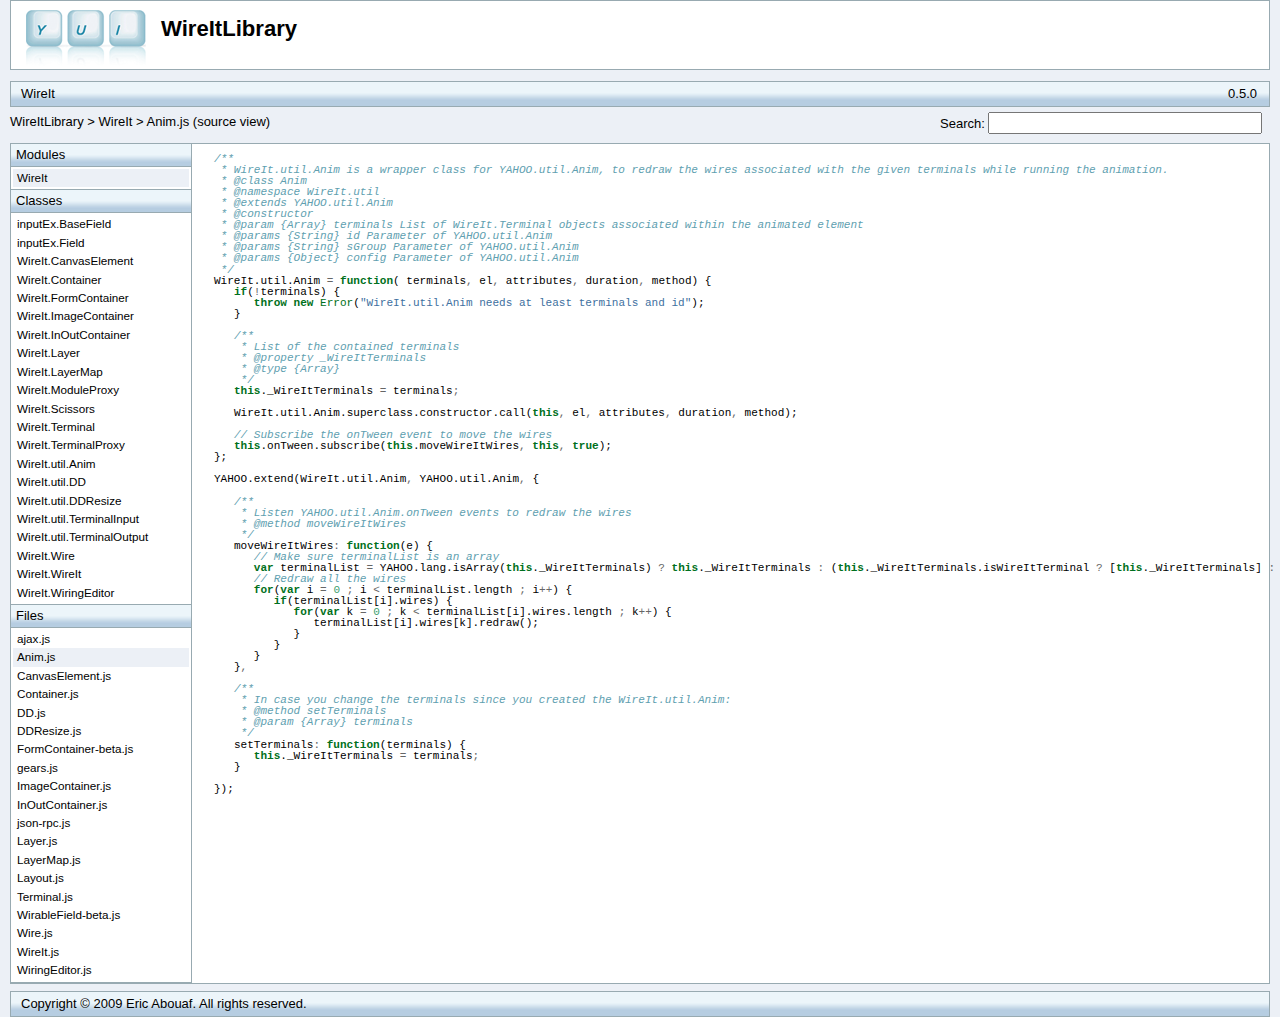
<file: experimental/wireit/doc/Anim.js.html>
<!DOCTYPE HTML PUBLIC "-//W3C//DTD HTML 4.01//EN" "http://www.w3.org/TR/html4/strict.dtd">
<html xmlns:yui="http://yuilibrary.com/rdf/1.0/yui.rdf#">
<head>
    <meta http-equiv="content-type" content="text/html; charset=UTF-8" />
	<title>API: WireIt   Anim.js </title>

	<link rel="stylesheet" type="text/css" href="assets/reset-fonts-grids-min.css?stamp=" />
	<link rel="stylesheet" type="text/css" href="assets/api.css?stamp=" />

    <script type="text/javascript" src="assets/api-js?stamp="></script>
    <script type="text/javascript" src="assets/ac-js?stamp="></script>
</head>

<body id="yahoo-com">

<div id="doc3" class="yui-t2">
	<div id="hd">
        <h1><a href="http://javascript.neyric.com/wireit" title="WireItLibrary">WireItLibrary</a></h1>
        <h3>WireIt&nbsp; <span class="subtitle">0.5.0</span></h3>
        <a href="./index.html" title="WireItLibrary">WireItLibrary</a> 
            &gt; <a href="./module_wireit.html" title="WireIt">WireIt</a>
                
                 &gt; Anim.js (source view) 
        <form onsubmit="return false">
            <div id="propertysearch">
                Search: <input autocomplete="off" id="searchinput" />
                <div id="searchresults">
                    &nbsp;
                </div>
            </div>
        </form>
	</div>

	<div id="bd">
		<div id="yui-main">
			<div class="yui-b">
            <form action="#" name="yui-classopts-form" method="get" id="yui-classopts-form">
                <fieldset>
                    <legend>Filters</legend>
                <span class="classopts"><input type="checkbox" name="show_private" id="show_private" /> <label for="show_private">Show Private</label></span>
                <span class="classopts"><input type="checkbox" name="show_protected" id="show_protected" /> <label for="show_protected">Show Protected</label></span>
                <span class="classopts"><input type="checkbox" name="show_deprecated" id="show_deprecated" /> <label for="show_deprecated">Show Deprecated</label></span>
                </fieldset>
            </form>

                    <div id="srcout">
                        <style>
                            #doc3 .classopts { display:none; }
                        </style>
<div class="highlight"><pre><span class="c">/**</span>
<span class="c"> * WireIt.util.Anim is a wrapper class for YAHOO.util.Anim, to redraw the wires associated with the given terminals while running the animation.</span>
<span class="c"> * @class Anim</span>
<span class="c"> * @namespace WireIt.util</span>
<span class="c"> * @extends YAHOO.util.Anim</span>
<span class="c"> * @constructor</span>
<span class="c"> * @param {Array} terminals List of WireIt.Terminal objects associated within the animated element</span>
<span class="c"> * @params {String} id Parameter of YAHOO.util.Anim</span>
<span class="c"> * @params {String} sGroup Parameter of YAHOO.util.Anim</span>
<span class="c"> * @params {Object} config Parameter of YAHOO.util.Anim</span>
<span class="c"> */</span>
<span class="nx">WireIt</span><span class="p">.</span><span class="nx">util</span><span class="p">.</span><span class="nx">Anim</span> <span class="o">=</span> <span class="kd">function</span><span class="p">(</span> <span class="nx">terminals</span><span class="o">,</span> <span class="nx">el</span><span class="o">,</span> <span class="nx">attributes</span><span class="o">,</span> <span class="nx">duration</span><span class="o">,</span> <span class="nx">method</span><span class="p">)</span> <span class="p">{</span>
   <span class="k">if</span><span class="p">(</span><span class="o">!</span><span class="nx">terminals</span><span class="p">)</span> <span class="p">{</span>
      <span class="k">throw</span> <span class="k">new</span> <span class="nb">Error</span><span class="p">(</span><span class="s2">&quot;WireIt.util.Anim needs at least terminals and id&quot;</span><span class="p">);</span>
   <span class="p">}</span>
   
   <span class="c">/**</span>
<span class="c">    * List of the contained terminals</span>
<span class="c">    * @property _WireItTerminals</span>
<span class="c">    * @type {Array}</span>
<span class="c">    */</span>
   <span class="k">this</span><span class="p">.</span><span class="nx">_WireItTerminals</span> <span class="o">=</span> <span class="nx">terminals</span><span class="o">;</span>
   
   <span class="nx">WireIt</span><span class="p">.</span><span class="nx">util</span><span class="p">.</span><span class="nx">Anim</span><span class="p">.</span><span class="nx">superclass</span><span class="p">.</span><span class="nx">constructor</span><span class="p">.</span><span class="nx">call</span><span class="p">(</span><span class="k">this</span><span class="o">,</span> <span class="nx">el</span><span class="o">,</span> <span class="nx">attributes</span><span class="o">,</span> <span class="nx">duration</span><span class="o">,</span> <span class="nx">method</span><span class="p">);</span>
   
   <span class="c">// Subscribe the onTween event to move the wires</span>
   <span class="k">this</span><span class="p">.</span><span class="nx">onTween</span><span class="p">.</span><span class="nx">subscribe</span><span class="p">(</span><span class="k">this</span><span class="p">.</span><span class="nx">moveWireItWires</span><span class="o">,</span> <span class="k">this</span><span class="o">,</span> <span class="kc">true</span><span class="p">);</span>
<span class="p">};</span>

<span class="nx">YAHOO</span><span class="p">.</span><span class="nx">extend</span><span class="p">(</span><span class="nx">WireIt</span><span class="p">.</span><span class="nx">util</span><span class="p">.</span><span class="nx">Anim</span><span class="o">,</span> <span class="nx">YAHOO</span><span class="p">.</span><span class="nx">util</span><span class="p">.</span><span class="nx">Anim</span><span class="o">,</span> <span class="p">{</span>
   
   <span class="c">/**</span>
<span class="c">    * Listen YAHOO.util.Anim.onTween events to redraw the wires</span>
<span class="c">    * @method moveWireItWires</span>
<span class="c">    */</span>
   <span class="nx">moveWireItWires</span><span class="o">:</span> <span class="kd">function</span><span class="p">(</span><span class="nx">e</span><span class="p">)</span> <span class="p">{</span>
      <span class="c">// Make sure terminalList is an array</span>
      <span class="kd">var</span> <span class="nx">terminalList</span> <span class="o">=</span> <span class="nx">YAHOO</span><span class="p">.</span><span class="nx">lang</span><span class="p">.</span><span class="nx">isArray</span><span class="p">(</span><span class="k">this</span><span class="p">.</span><span class="nx">_WireItTerminals</span><span class="p">)</span> <span class="o">?</span> <span class="k">this</span><span class="p">.</span><span class="nx">_WireItTerminals</span> <span class="o">:</span> <span class="p">(</span><span class="k">this</span><span class="p">.</span><span class="nx">_WireItTerminals</span><span class="p">.</span><span class="nx">isWireItTerminal</span> <span class="o">?</span> <span class="p">[</span><span class="k">this</span><span class="p">.</span><span class="nx">_WireItTerminals</span><span class="p">]</span> <span class="o">:</span> <span class="p">[]);</span>
      <span class="c">// Redraw all the wires</span>
      <span class="k">for</span><span class="p">(</span><span class="kd">var</span> <span class="nx">i</span> <span class="o">=</span> <span class="mi">0</span> <span class="o">;</span> <span class="nx">i</span> <span class="o">&lt;</span> <span class="nx">terminalList</span><span class="p">.</span><span class="nx">length</span> <span class="o">;</span> <span class="nx">i</span><span class="o">++</span><span class="p">)</span> <span class="p">{</span>
         <span class="k">if</span><span class="p">(</span><span class="nx">terminalList</span><span class="p">[</span><span class="nx">i</span><span class="p">].</span><span class="nx">wires</span><span class="p">)</span> <span class="p">{</span>
            <span class="k">for</span><span class="p">(</span><span class="kd">var</span> <span class="nx">k</span> <span class="o">=</span> <span class="mi">0</span> <span class="o">;</span> <span class="nx">k</span> <span class="o">&lt;</span> <span class="nx">terminalList</span><span class="p">[</span><span class="nx">i</span><span class="p">].</span><span class="nx">wires</span><span class="p">.</span><span class="nx">length</span> <span class="o">;</span> <span class="nx">k</span><span class="o">++</span><span class="p">)</span> <span class="p">{</span>
               <span class="nx">terminalList</span><span class="p">[</span><span class="nx">i</span><span class="p">].</span><span class="nx">wires</span><span class="p">[</span><span class="nx">k</span><span class="p">].</span><span class="nx">redraw</span><span class="p">();</span>
            <span class="p">}</span>
         <span class="p">}</span>
      <span class="p">}</span>
   <span class="p">}</span><span class="o">,</span>

   <span class="c">/**</span>
<span class="c">    * In case you change the terminals since you created the WireIt.util.Anim:</span>
<span class="c">    * @method setTerminals</span>
<span class="c">    * @param {Array} terminals</span>
<span class="c">    */</span>
   <span class="nx">setTerminals</span><span class="o">:</span> <span class="kd">function</span><span class="p">(</span><span class="nx">terminals</span><span class="p">)</span> <span class="p">{</span>
      <span class="k">this</span><span class="p">.</span><span class="nx">_WireItTerminals</span> <span class="o">=</span> <span class="nx">terminals</span><span class="o">;</span>
   <span class="p">}</span>

<span class="p">});</span>
</pre></div>
                    </div>
			</div>
		</div>
		<div class="yui-b">
            <div class="nav">

                    <div id="moduleList" class="module">
                        <h4>Modules</h4>
                        <ul class="content">
                                <li class="selected"><a href="module_WireIt.html" title="WireIt">WireIt</a></li>
                        </ul>
                    </div>

                    <div id="classList" class="module">
                        <h4>Classes</h4>
                        <ul class="content">
                                <li class=""><a href="inputEx.BaseField.html" title="inputEx.BaseField">inputEx.BaseField</a></li>
                                <li class=""><a href="inputEx.Field.html" title="inputEx.Field">inputEx.Field</a></li>
                                <li class=""><a href="WireIt.CanvasElement.html" title="WireIt.CanvasElement">WireIt.CanvasElement</a></li>
                                <li class=""><a href="WireIt.Container.html" title="WireIt.Container">WireIt.Container</a></li>
                                <li class=""><a href="WireIt.FormContainer.html" title="WireIt.FormContainer">WireIt.FormContainer</a></li>
                                <li class=""><a href="WireIt.ImageContainer.html" title="WireIt.ImageContainer">WireIt.ImageContainer</a></li>
                                <li class=""><a href="WireIt.InOutContainer.html" title="WireIt.InOutContainer">WireIt.InOutContainer</a></li>
                                <li class=""><a href="WireIt.Layer.html" title="WireIt.Layer">WireIt.Layer</a></li>
                                <li class=""><a href="WireIt.LayerMap.html" title="WireIt.LayerMap">WireIt.LayerMap</a></li>
                                <li class=""><a href="WireIt.ModuleProxy.html" title="WireIt.ModuleProxy">WireIt.ModuleProxy</a></li>
                                <li class=""><a href="WireIt.Scissors.html" title="WireIt.Scissors">WireIt.Scissors</a></li>
                                <li class=""><a href="WireIt.Terminal.html" title="WireIt.Terminal">WireIt.Terminal</a></li>
                                <li class=""><a href="WireIt.TerminalProxy.html" title="WireIt.TerminalProxy">WireIt.TerminalProxy</a></li>
                                <li class=""><a href="WireIt.util.Anim.html" title="WireIt.util.Anim">WireIt.util.Anim</a></li>
                                <li class=""><a href="WireIt.util.DD.html" title="WireIt.util.DD">WireIt.util.DD</a></li>
                                <li class=""><a href="WireIt.util.DDResize.html" title="WireIt.util.DDResize">WireIt.util.DDResize</a></li>
                                <li class=""><a href="WireIt.util.TerminalInput.html" title="WireIt.util.TerminalInput">WireIt.util.TerminalInput</a></li>
                                <li class=""><a href="WireIt.util.TerminalOutput.html" title="WireIt.util.TerminalOutput">WireIt.util.TerminalOutput</a></li>
                                <li class=""><a href="WireIt.Wire.html" title="WireIt.Wire">WireIt.Wire</a></li>
                                <li class=""><a href="WireIt.WireIt.html" title="WireIt.WireIt">WireIt.WireIt</a></li>
                                <li class=""><a href="WireIt.WiringEditor.html" title="WireIt.WiringEditor">WireIt.WiringEditor</a></li>
                        </ul>
                    </div>

                    <div id="fileList" class="module">
                        <h4>Files</h4>
                        <ul class="content">        
                                <li class=""><a href="ajax.js.html" title="ajax.js">ajax.js</a></li>
                                <li class="selected"><a href="Anim.js.html" title="Anim.js">Anim.js</a></li>
                                <li class=""><a href="CanvasElement.js.html" title="CanvasElement.js">CanvasElement.js</a></li>
                                <li class=""><a href="Container.js.html" title="Container.js">Container.js</a></li>
                                <li class=""><a href="DD.js.html" title="DD.js">DD.js</a></li>
                                <li class=""><a href="DDResize.js.html" title="DDResize.js">DDResize.js</a></li>
                                <li class=""><a href="FormContainer-beta.js.html" title="FormContainer-beta.js">FormContainer-beta.js</a></li>
                                <li class=""><a href="gears.js.html" title="gears.js">gears.js</a></li>
                                <li class=""><a href="ImageContainer.js.html" title="ImageContainer.js">ImageContainer.js</a></li>
                                <li class=""><a href="InOutContainer.js.html" title="InOutContainer.js">InOutContainer.js</a></li>
                                <li class=""><a href="json-rpc.js.html" title="json-rpc.js">json-rpc.js</a></li>
                                <li class=""><a href="Layer.js.html" title="Layer.js">Layer.js</a></li>
                                <li class=""><a href="LayerMap.js.html" title="LayerMap.js">LayerMap.js</a></li>
                                <li class=""><a href="Layout.js.html" title="Layout.js">Layout.js</a></li>
                                <li class=""><a href="Terminal.js.html" title="Terminal.js">Terminal.js</a></li>
                                <li class=""><a href="WirableField-beta.js.html" title="WirableField-beta.js">WirableField-beta.js</a></li>
                                <li class=""><a href="Wire.js.html" title="Wire.js">Wire.js</a></li>
                                <li class=""><a href="WireIt.js.html" title="WireIt.js">WireIt.js</a></li>
                                <li class=""><a href="WiringEditor.js.html" title="WiringEditor.js">WiringEditor.js</a></li>
                        </ul>
                    </div>





            </div>
		</div>
	</div>
	<div id="ft">
        <hr />
        Copyright &copy; 2009 Eric Abouaf. All rights reserved.
	</div>
</div>
<script type="text/javascript">
    ALL_YUI_PROPS = [{"url": "WireIt.WiringEditor.html#property_adapters", "access": "", "host": "WireIt.WiringEditor", "type": "property", "name": "adapters"}, {"url": "WireIt.Layer.html#method_addContainer", "access": "", "host": "WireIt.Layer", "type": "method", "name": "addContainer"}, {"url": "WireIt.WiringEditor.html#method_addModule", "access": "", "host": "WireIt.WiringEditor", "type": "method", "name": "addModule"}, {"url": "WireIt.WiringEditor.html#method_addModuleToList", "access": "", "host": "WireIt.WiringEditor", "type": "method", "name": "addModuleToList"}, {"url": "WireIt.Container.html#method_addTerminal", "access": "", "host": "WireIt.Container", "type": "method", "name": "addTerminal"}, {"url": "WireIt.Layer.html#method_addWire", "access": "", "host": "WireIt.Layer", "type": "method", "name": "addWire"}, {"url": "WireIt.Terminal.html#method_addWire", "access": "", "host": "WireIt.Terminal", "type": "method", "name": "addWire"}, {"url": "WireIt.WiringEditor.html#property_Ajax", "access": "", "host": "WireIt.WiringEditor", "type": "property", "name": "Ajax"}, {"url": "WireIt.WiringEditor.html#property_alertPanel", "access": "", "host": "WireIt.WiringEditor", "type": "property", "name": "alertPanel"}, {"url": "WireIt.Container.html#property_bodyEl", "access": "", "host": "WireIt.Container", "type": "property", "name": "bodyEl"}, {"url": "WireIt.WiringEditor.html#method_buildModulesList", "access": "", "host": "WireIt.WiringEditor", "type": "method", "name": "buildModulesList"}, {"url": "WireIt.Layer.html#method_clear", "access": "", "host": "WireIt.Layer", "type": "method", "name": "clear"}, {"url": "WireIt.Layer.html#method_clearExplode", "access": "", "host": "WireIt.Layer", "type": "method", "name": "clearExplode"}, {"url": "WireIt.WireIt.html#method_cn", "access": "", "host": "WireIt.WireIt", "type": "method", "name": "cn"}, {"url": "WireIt.WireIt.html#method_compact", "access": "", "host": "WireIt.WireIt", "type": "method", "name": "compact"}, {"url": "WireIt.WiringEditor.html#property_config", "access": "", "host": "WireIt.WiringEditor", "type": "property", "name": "config"}, {"url": "WireIt.Terminal.html#property_container", "access": "", "host": "WireIt.Terminal", "type": "property", "name": "container"}, {"url": "WireIt.Layer.html#property_containers", "access": "", "host": "WireIt.Layer", "type": "property", "name": "containers"}, {"url": "WireIt.TerminalProxy.html#method_createFrame", "access": "", "host": "WireIt.TerminalProxy", "type": "method", "name": "createFrame"}, {"url": "WireIt.CanvasElement.html#method_destroy", "access": "", "host": "WireIt.CanvasElement", "type": "method", "name": "destroy"}, {"url": "WireIt.LayerMap.html#method_draw", "access": "", "host": "WireIt.LayerMap", "type": "method", "name": "draw"}, {"url": "WireIt.Wire.html#method_drawArrows", "access": "", "host": "WireIt.Wire", "type": "method", "name": "drawArrows"}, {"url": "WireIt.Wire.html#method_drawBezierArrows", "access": "", "host": "WireIt.Wire", "type": "method", "name": "drawBezierArrows"}, {"url": "WireIt.Wire.html#method_drawBezierCurve", "access": "", "host": "WireIt.Wire", "type": "method", "name": "drawBezierCurve"}, {"url": "WireIt.LayerMap.html#method_drawContainers", "access": "", "host": "WireIt.LayerMap", "type": "method", "name": "drawContainers"}, {"url": "WireIt.Wire.html#method_drawStraight", "access": "", "host": "WireIt.Wire", "type": "method", "name": "drawStraight"}, {"url": "WireIt.LayerMap.html#method_drawWires", "access": "", "host": "WireIt.LayerMap", "type": "method", "name": "drawWires"}, {"url": "WireIt.Container.html#property_el", "access": "", "host": "WireIt.Container", "type": "property", "name": "el"}, {"url": "WireIt.Layer.html#property_el", "access": "", "host": "WireIt.Layer", "type": "property", "name": "el"}, {"url": "WireIt.Terminal.html#property_el", "access": "", "host": "WireIt.Terminal", "type": "property", "name": "el"}, {"url": "WireIt.WiringEditor.html#property_el", "access": "", "host": "WireIt.WiringEditor", "type": "property", "name": "el"}, {"url": "WireIt.CanvasElement.html#property_element", "access": "", "host": "WireIt.CanvasElement", "type": "property", "name": "element"}, {"url": "WireIt.TerminalProxy.html#method_endDrag", "access": "", "host": "WireIt.TerminalProxy", "type": "method", "name": "endDrag"}, {"url": "WireIt.ModuleProxy.html#method_endDrag", "access": "", "host": "WireIt.ModuleProxy", "type": "method", "name": "endDrag"}, {"url": "WireIt.Layer.html#event_eventAddContainer", "access": "", "host": "WireIt.Layer", "type": "event", "name": "eventAddContainer"}, {"url": "WireIt.Container.html#event_eventAddWire", "access": "", "host": "WireIt.Container", "type": "event", "name": "eventAddWire"}, {"url": "WireIt.Layer.html#event_eventAddWire", "access": "", "host": "WireIt.Layer", "type": "event", "name": "eventAddWire"}, {"url": "WireIt.Terminal.html#event_eventAddWire", "access": "", "host": "WireIt.Terminal", "type": "event", "name": "eventAddWire"}, {"url": "WireIt.Layer.html#event_eventChanged", "access": "", "host": "WireIt.Layer", "type": "event", "name": "eventChanged"}, {"url": "WireIt.Layer.html#event_eventContainerDragged", "access": "", "host": "WireIt.Layer", "type": "event", "name": "eventContainerDragged"}, {"url": "WireIt.Layer.html#event_eventContainerResized", "access": "", "host": "WireIt.Layer", "type": "event", "name": "eventContainerResized"}, {"url": "WireIt.Wire.html#event_eventMouseClick", "access": "", "host": "WireIt.Wire", "type": "event", "name": "eventMouseClick"}, {"url": "WireIt.Wire.html#event_eventMouseIn", "access": "", "host": "WireIt.Wire", "type": "event", "name": "eventMouseIn"}, {"url": "WireIt.Wire.html#event_eventMouseMove", "access": "", "host": "WireIt.Wire", "type": "event", "name": "eventMouseMove"}, {"url": "WireIt.Wire.html#event_eventMouseOut", "access": "", "host": "WireIt.Wire", "type": "event", "name": "eventMouseOut"}, {"url": "WireIt.Layer.html#event_eventRemoveContainer", "access": "", "host": "WireIt.Layer", "type": "event", "name": "eventRemoveContainer"}, {"url": "WireIt.Container.html#event_eventRemoveWire", "access": "", "host": "WireIt.Container", "type": "event", "name": "eventRemoveWire"}, {"url": "WireIt.Layer.html#event_eventRemoveWire", "access": "", "host": "WireIt.Layer", "type": "event", "name": "eventRemoveWire"}, {"url": "WireIt.Terminal.html#event_eventRemoveWire", "access": "", "host": "WireIt.Terminal", "type": "event", "name": "eventRemoveWire"}, {"url": "WireIt.util.DDResize.html#event_eventResize", "access": "", "host": "WireIt.util.DDResize", "type": "event", "name": "eventResize"}, {"url": "WireIt.TerminalProxy.html#property_fakeTerminal", "access": "", "host": "WireIt.TerminalProxy", "type": "property", "name": "fakeTerminal"}, {"url": "WireIt.WiringEditor.html#property_Gears", "access": "", "host": "WireIt.WiringEditor", "type": "property", "name": "Gears"}, {"url": "WireIt.Container.html#method_getConfig", "access": "", "host": "WireIt.Container", "type": "method", "name": "getConfig"}, {"url": "WireIt.Terminal.html#method_getConnectedTerminals", "access": "", "host": "WireIt.Terminal", "type": "method", "name": "getConnectedTerminals"}, {"url": "WireIt.CanvasElement.html#method_getContext", "access": "", "host": "WireIt.CanvasElement", "type": "method", "name": "getContext"}, {"url": "WireIt.WireIt.html#method_getIntStyle", "access": "", "host": "WireIt.WireIt", "type": "method", "name": "getIntStyle"}, {"url": "WireIt.Layer.html#method__getMouseEvtPos", "access": "", "host": "WireIt.Layer", "type": "method", "name": "_getMouseEvtPos"}, {"url": "WireIt.Wire.html#method_getOtherTerminal", "access": "", "host": "WireIt.Wire", "type": "method", "name": "getOtherTerminal"}, {"url": "WireIt.WiringEditor.html#method_getPipeByName", "access": "", "host": "WireIt.WiringEditor", "type": "method", "name": "getPipeByName"}, {"url": "WireIt.Container.html#method_getTerminal", "access": "", "host": "WireIt.Container", "type": "method", "name": "getTerminal"}, {"url": "WireIt.Container.html#method_getValue", "access": "", "host": "WireIt.Container", "type": "method", "name": "getValue"}, {"url": "WireIt.WiringEditor.html#method_getValue", "access": "", "host": "WireIt.WiringEditor", "type": "method", "name": "getValue"}, {"url": "WireIt.FormContainer.html#method_getValue", "access": "", "host": "WireIt.FormContainer", "type": "method", "name": "getValue"}, {"url": "WireIt.Layer.html#method_getWiring", "access": "", "host": "WireIt.Layer", "type": "method", "name": "getWiring"}, {"url": "WireIt.Terminal.html#method_getXY", "access": "", "host": "WireIt.Terminal", "type": "method", "name": "getXY"}, {"url": "WireIt.WiringEditor.html#property_helpPanel", "access": "", "host": "WireIt.WiringEditor", "type": "property", "name": "helpPanel"}, {"url": "WireIt.Scissors.html#method_hide", "access": "", "host": "WireIt.Scissors", "type": "method", "name": "hide"}, {"url": "WireIt.Scissors.html#method_hideNow", "access": "", "host": "WireIt.Scissors", "type": "method", "name": "hideNow"}, {"url": "WireIt.WireIt.html#method_indexOf", "access": "", "host": "WireIt.WireIt", "type": "method", "name": "indexOf"}, {"url": "WireIt.Layer.html#method_initContainers", "access": "", "host": "WireIt.Layer", "type": "method", "name": "initContainers"}, {"url": "WireIt.LayerMap.html#method_initEvents", "access": "", "host": "WireIt.LayerMap", "type": "method", "name": "initEvents"}, {"url": "WireIt.Scissors.html#method_initScissors", "access": "", "host": "WireIt.Scissors", "type": "method", "name": "initScissors"}, {"url": "WireIt.Container.html#method_initTerminals", "access": "", "host": "WireIt.Container", "type": "method", "name": "initTerminals"}, {"url": "WireIt.Layer.html#method_initWires", "access": "", "host": "WireIt.Layer", "type": "method", "name": "initWires"}, {"url": "WireIt.WiringEditor.html#method_inputFilterTimer", "access": "", "host": "WireIt.WiringEditor", "type": "method", "name": "inputFilterTimer"}, {"url": "WireIt.TerminalProxy.html#method_isValidWireTerminal", "access": "", "host": "WireIt.TerminalProxy", "type": "method", "name": "isValidWireTerminal"}, {"url": "WireIt.WiringEditor.html#property_JsonRpc", "access": "", "host": "WireIt.WiringEditor", "type": "property", "name": "JsonRpc"}, {"url": "WireIt.Container.html#property_layer", "access": "", "host": "WireIt.Container", "type": "property", "name": "layer"}, {"url": "WireIt.LayerMap.html#property_layer", "access": "", "host": "WireIt.LayerMap", "type": "property", "name": "layer"}, {"url": "WireIt.WiringEditor.html#property_layer", "access": "", "host": "WireIt.WiringEditor", "type": "property", "name": "layer"}, {"url": "WireIt.WiringEditor.html#property_layout", "access": "", "host": "WireIt.WiringEditor", "type": "property", "name": "layout"}, {"url": "WireIt.LayerMap.html#method_layoutAnim", "access": "", "host": "WireIt.LayerMap", "type": "method", "name": "layoutAnim"}, {"url": "WireIt.WiringEditor.html#property_leftEl", "access": "", "host": "WireIt.WiringEditor", "type": "property", "name": "leftEl"}, {"url": "WireIt.WiringEditor.html#method_load", "access": "", "host": "WireIt.WiringEditor", "type": "method", "name": "load"}, {"url": "WireIt.WiringEditor.html#method_loadPipe", "access": "", "host": "WireIt.WiringEditor", "type": "method", "name": "loadPipe"}, {"url": "WireIt.WiringEditor.html#property_modulesByName", "access": "", "host": "WireIt.WiringEditor", "type": "property", "name": "modulesByName"}, {"url": "WireIt.Scissors.html#method_mouseOver", "access": "", "host": "WireIt.Scissors", "type": "method", "name": "mouseOver"}, {"url": "WireIt.util.Anim.html#method_moveWireItWires", "access": "", "host": "WireIt.util.Anim", "type": "method", "name": "moveWireItWires"}, {"url": "WireIt.util.DDResize.html#property_myConf", "access": "", "host": "WireIt.util.DDResize", "type": "property", "name": "myConf"}, {"url": "WireIt.Container.html#method_onAddWire", "access": "", "host": "WireIt.Container", "type": "method", "name": "onAddWire"}, {"url": "WireIt.Layer.html#method_onAddWire", "access": "", "host": "WireIt.Layer", "type": "method", "name": "onAddWire"}, {"url": "inputEx.Field.html#method_onAddWire", "access": "", "host": "inputEx.Field", "type": "method", "name": "onAddWire"}, {"url": "WireIt.Wire.html#method_onClick", "access": "", "host": "WireIt.Wire", "type": "method", "name": "onClick"}, {"url": "WireIt.Container.html#method_onCloseButton", "access": "", "host": "WireIt.Container", "type": "method", "name": "onCloseButton"}, {"url": "WireIt.WiringEditor.html#method_onDelete", "access": "", "host": "WireIt.WiringEditor", "type": "method", "name": "onDelete"}, {"url": "WireIt.TerminalProxy.html#method_onDrag", "access": "", "host": "WireIt.TerminalProxy", "type": "method", "name": "onDrag"}, {"url": "WireIt.util.DD.html#method_onDrag", "access": "", "host": "WireIt.util.DD", "type": "method", "name": "onDrag"}, {"url": "WireIt.util.DDResize.html#method_onDrag", "access": "", "host": "WireIt.util.DDResize", "type": "method", "name": "onDrag"}, {"url": "WireIt.TerminalProxy.html#method_onDragDrop", "access": "", "host": "WireIt.TerminalProxy", "type": "method", "name": "onDragDrop"}, {"url": "WireIt.ModuleProxy.html#method_onDragDrop", "access": "", "host": "WireIt.ModuleProxy", "type": "method", "name": "onDragDrop"}, {"url": "WireIt.TerminalProxy.html#method_onDragEnter", "access": "", "host": "WireIt.TerminalProxy", "type": "method", "name": "onDragEnter"}, {"url": "WireIt.TerminalProxy.html#method_onDragOut", "access": "", "host": "WireIt.TerminalProxy", "type": "method", "name": "onDragOut"}, {"url": "WireIt.WiringEditor.html#method_onHelp", "access": "", "host": "WireIt.WiringEditor", "type": "method", "name": "onHelp"}, {"url": "WireIt.LayerMap.html#method_onLayerScroll", "access": "", "host": "WireIt.LayerMap", "type": "method", "name": "onLayerScroll"}, {"url": "WireIt.WiringEditor.html#method_onLoadSuccess", "access": "", "host": "WireIt.WiringEditor", "type": "method", "name": "onLoadSuccess"}, {"url": "WireIt.Container.html#method_onMouseDown", "access": "", "host": "WireIt.Container", "type": "method", "name": "onMouseDown"}, {"url": "WireIt.LayerMap.html#method_onMouseDown", "access": "", "host": "WireIt.LayerMap", "type": "method", "name": "onMouseDown"}, {"url": "WireIt.util.DDResize.html#method_onMouseDown", "access": "", "host": "WireIt.util.DDResize", "type": "method", "name": "onMouseDown"}, {"url": "WireIt.LayerMap.html#method_onMouseMove", "access": "", "host": "WireIt.LayerMap", "type": "method", "name": "onMouseMove"}, {"url": "WireIt.Wire.html#method_onMouseMove", "access": "", "host": "WireIt.Wire", "type": "method", "name": "onMouseMove"}, {"url": "WireIt.LayerMap.html#method_onMouseUp", "access": "", "host": "WireIt.LayerMap", "type": "method", "name": "onMouseUp"}, {"url": "WireIt.WiringEditor.html#method_onNew", "access": "", "host": "WireIt.WiringEditor", "type": "method", "name": "onNew"}, {"url": "WireIt.Container.html#method_onRemoveWire", "access": "", "host": "WireIt.Container", "type": "method", "name": "onRemoveWire"}, {"url": "WireIt.Layer.html#method_onRemoveWire", "access": "", "host": "WireIt.Layer", "type": "method", "name": "onRemoveWire"}, {"url": "inputEx.Field.html#method_onRemoveWire", "access": "", "host": "inputEx.Field", "type": "method", "name": "onRemoveWire"}, {"url": "WireIt.Container.html#method_onResize", "access": "", "host": "WireIt.Container", "type": "method", "name": "onResize"}, {"url": "WireIt.WiringEditor.html#method_onSave", "access": "", "host": "WireIt.WiringEditor", "type": "method", "name": "onSave"}, {"url": "WireIt.Layer.html#method_onWireClick", "access": "", "host": "WireIt.Layer", "type": "method", "name": "onWireClick"}, {"url": "WireIt.Wire.html#method_onWireClick", "access": "", "host": "WireIt.Wire", "type": "method", "name": "onWireClick"}, {"url": "WireIt.Wire.html#method_onWireIn", "access": "", "host": "WireIt.Wire", "type": "method", "name": "onWireIn"}, {"url": "WireIt.Layer.html#method_onWireMouseMove", "access": "", "host": "WireIt.Layer", "type": "method", "name": "onWireMouseMove"}, {"url": "WireIt.Wire.html#method_onWireMove", "access": "", "host": "WireIt.Wire", "type": "method", "name": "onWireMove"}, {"url": "WireIt.Wire.html#method_onWireOut", "access": "", "host": "WireIt.Wire", "type": "method", "name": "onWireOut"}, {"url": "WireIt.Container.html#property_options", "access": "", "host": "WireIt.Container", "type": "property", "name": "options"}, {"url": "WireIt.Layer.html#property_options", "access": "", "host": "WireIt.Layer", "type": "property", "name": "options"}, {"url": "WireIt.LayerMap.html#property_options", "access": "", "host": "WireIt.LayerMap", "type": "property", "name": "options"}, {"url": "WireIt.Terminal.html#property_options", "access": "", "host": "WireIt.Terminal", "type": "property", "name": "options"}, {"url": "WireIt.Wire.html#property_options", "access": "", "host": "WireIt.Wire", "type": "property", "name": "options"}, {"url": "WireIt.WiringEditor.html#property_options", "access": "", "host": "WireIt.WiringEditor", "type": "property", "name": "options"}, {"url": "WireIt.Terminal.html#property_parentEl", "access": "", "host": "WireIt.Terminal", "type": "property", "name": "parentEl"}, {"url": "WireIt.Wire.html#property_parentEl", "access": "", "host": "WireIt.Wire", "type": "property", "name": "parentEl"}, {"url": "WireIt.Wire.html#method_redraw", "access": "", "host": "WireIt.Wire", "type": "method", "name": "redraw"}, {"url": "WireIt.Container.html#method_redrawAllTerminals", "access": "", "host": "WireIt.Container", "type": "method", "name": "redrawAllTerminals"}, {"url": "WireIt.Terminal.html#method_redrawAllWires", "access": "", "host": "WireIt.Terminal", "type": "method", "name": "redrawAllWires"}, {"url": "WireIt.Container.html#method_remove", "access": "", "host": "WireIt.Container", "type": "method", "name": "remove"}, {"url": "WireIt.Terminal.html#method_remove", "access": "", "host": "WireIt.Terminal", "type": "method", "name": "remove"}, {"url": "WireIt.Wire.html#method_remove", "access": "", "host": "WireIt.Wire", "type": "method", "name": "remove"}, {"url": "WireIt.Layer.html#method_removeAllContainers", "access": "", "host": "WireIt.Layer", "type": "method", "name": "removeAllContainers"}, {"url": "WireIt.Container.html#method_removeAllTerminals", "access": "", "host": "WireIt.Container", "type": "method", "name": "removeAllTerminals"}, {"url": "WireIt.Terminal.html#method_removeAllWires", "access": "", "host": "WireIt.Terminal", "type": "method", "name": "removeAllWires"}, {"url": "WireIt.Layer.html#method_removeContainer", "access": "", "host": "WireIt.Layer", "type": "method", "name": "removeContainer"}, {"url": "WireIt.Container.html#method_removeFocus", "access": "", "host": "WireIt.Container", "type": "method", "name": "removeFocus"}, {"url": "WireIt.Terminal.html#method_removeWire", "access": "", "host": "WireIt.Terminal", "type": "method", "name": "removeWire"}, {"url": "WireIt.Container.html#method_render", "access": "", "host": "WireIt.Container", "type": "method", "name": "render"}, {"url": "WireIt.ImageContainer.html#method_render", "access": "", "host": "WireIt.ImageContainer", "type": "method", "name": "render"}, {"url": "WireIt.Layer.html#method_render", "access": "", "host": "WireIt.Layer", "type": "method", "name": "render"}, {"url": "WireIt.Terminal.html#method_render", "access": "", "host": "WireIt.Terminal", "type": "method", "name": "render"}, {"url": "WireIt.FormContainer.html#method_render", "access": "", "host": "WireIt.FormContainer", "type": "method", "name": "render"}, {"url": "inputEx.Field.html#method_render", "access": "", "host": "inputEx.Field", "type": "method", "name": "render"}, {"url": "WireIt.WiringEditor.html#method_renderAccordion", "access": "", "host": "WireIt.WiringEditor", "type": "method", "name": "renderAccordion"}, {"url": "WireIt.WiringEditor.html#method_renderButtons", "access": "", "host": "WireIt.WiringEditor", "type": "method", "name": "renderButtons"}, {"url": "WireIt.FormContainer.html#method_renderForm", "access": "", "host": "WireIt.FormContainer", "type": "method", "name": "renderForm"}, {"url": "WireIt.WiringEditor.html#method_renderLoadPanel", "access": "", "host": "WireIt.WiringEditor", "type": "method", "name": "renderLoadPanel"}, {"url": "WireIt.WiringEditor.html#method_renderPropertiesForm", "access": "", "host": "WireIt.WiringEditor", "type": "method", "name": "renderPropertiesForm"}, {"url": "WireIt.WiringEditor.html#method_renderSavedStatus", "access": "", "host": "WireIt.WiringEditor", "type": "method", "name": "renderSavedStatus"}, {"url": "inputEx.Field.html#method_renderTerminal", "access": "", "host": "inputEx.Field", "type": "method", "name": "renderTerminal"}, {"url": "WireIt.WiringEditor.html#method_saveModule", "access": "", "host": "WireIt.WiringEditor", "type": "method", "name": "saveModule"}, {"url": "WireIt.WiringEditor.html#method_saveModuleFailure", "access": "", "host": "WireIt.WiringEditor", "type": "method", "name": "saveModuleFailure"}, {"url": "WireIt.WiringEditor.html#method_saveModuleSuccess", "access": "", "host": "WireIt.WiringEditor", "type": "method", "name": "saveModuleSuccess"}, {"url": "WireIt.Scissors.html#method_scissorClick", "access": "", "host": "WireIt.Scissors", "type": "method", "name": "scissorClick"}, {"url": "WireIt.LayerMap.html#method_scrollLayer", "access": "", "host": "WireIt.LayerMap", "type": "method", "name": "scrollLayer"}, {"url": "WireIt.FormContainer.html#method_setBackReferenceOnFieldOptionsRecursively", "access": "", "host": "WireIt.FormContainer", "type": "method", "name": "setBackReferenceOnFieldOptionsRecursively"}, {"url": "WireIt.Container.html#method_setBody", "access": "", "host": "WireIt.Container", "type": "method", "name": "setBody"}, {"url": "WireIt.CanvasElement.html#method_SetCanvasRegion", "access": "", "host": "WireIt.CanvasElement", "type": "method", "name": "SetCanvasRegion"}, {"url": "WireIt.Terminal.html#method_setDropInvitation", "access": "", "host": "WireIt.Terminal", "type": "method", "name": "setDropInvitation"}, {"url": "WireIt.Container.html#method_setFocus", "access": "", "host": "WireIt.Container", "type": "method", "name": "setFocus"}, {"url": "WireIt.Container.html#method_setOptions", "access": "", "host": "WireIt.Container", "type": "method", "name": "setOptions"}, {"url": "WireIt.ImageContainer.html#method_setOptions", "access": "", "host": "WireIt.ImageContainer", "type": "method", "name": "setOptions"}, {"url": "WireIt.InOutContainer.html#method_setOptions", "access": "", "host": "WireIt.InOutContainer", "type": "method", "name": "setOptions"}, {"url": "WireIt.Layer.html#method_setOptions", "access": "", "host": "WireIt.Layer", "type": "method", "name": "setOptions"}, {"url": "WireIt.LayerMap.html#method_setOptions", "access": "", "host": "WireIt.LayerMap", "type": "method", "name": "setOptions"}, {"url": "WireIt.Terminal.html#method_setOptions", "access": "", "host": "WireIt.Terminal", "type": "method", "name": "setOptions"}, {"url": "WireIt.util.TerminalInput.html#method_setOptions", "access": "", "host": "WireIt.util.TerminalInput", "type": "method", "name": "setOptions"}, {"url": "WireIt.util.TerminalOutput.html#method_setOptions", "access": "", "host": "WireIt.util.TerminalOutput", "type": "method", "name": "setOptions"}, {"url": "WireIt.Wire.html#method_setOptions", "access": "", "host": "WireIt.Wire", "type": "method", "name": "setOptions"}, {"url": "WireIt.WiringEditor.html#method_setOptions", "access": "", "host": "WireIt.WiringEditor", "type": "method", "name": "setOptions"}, {"url": "WireIt.FormContainer.html#method_setOptions", "access": "", "host": "WireIt.FormContainer", "type": "method", "name": "setOptions"}, {"url": "inputEx.Field.html#method_setOptions", "access": "", "host": "inputEx.Field", "type": "method", "name": "setOptions"}, {"url": "WireIt.Scissors.html#method_setPosition", "access": "", "host": "WireIt.Scissors", "type": "method", "name": "setPosition"}, {"url": "WireIt.util.Anim.html#method_setTerminals", "access": "", "host": "WireIt.util.Anim", "type": "method", "name": "setTerminals"}, {"url": "WireIt.util.DD.html#method_setTerminals", "access": "", "host": "WireIt.util.DD", "type": "method", "name": "setTerminals"}, {"url": "WireIt.Container.html#method_setValue", "access": "", "host": "WireIt.Container", "type": "method", "name": "setValue"}, {"url": "WireIt.FormContainer.html#method_setValue", "access": "", "host": "WireIt.FormContainer", "type": "method", "name": "setValue"}, {"url": "WireIt.Layer.html#method_setWiring", "access": "", "host": "WireIt.Layer", "type": "method", "name": "setWiring"}, {"url": "WireIt.Scissors.html#method_show", "access": "", "host": "WireIt.Scissors", "type": "method", "name": "show"}, {"url": "WireIt.WireIt.html#method_sn", "access": "", "host": "WireIt.WireIt", "type": "method", "name": "sn"}, {"url": "WireIt.LayerMap.html#method_Spring", "access": "", "host": "WireIt.LayerMap", "type": "method", "name": "Spring"}, {"url": "WireIt.TerminalProxy.html#method_startDrag", "access": "", "host": "WireIt.TerminalProxy", "type": "method", "name": "startDrag"}, {"url": "WireIt.ModuleProxy.html#method_startDrag", "access": "", "host": "WireIt.ModuleProxy", "type": "method", "name": "startDrag"}, {"url": "WireIt.LayerMap.html#method_startDynamicLayout", "access": "", "host": "WireIt.LayerMap", "type": "method", "name": "startDynamicLayout"}, {"url": "WireIt.LayerMap.html#method_stopDynamicLayout", "access": "", "host": "WireIt.LayerMap", "type": "method", "name": "stopDynamicLayout"}, {"url": "WireIt.TerminalProxy.html#property_termConfig", "access": "", "host": "WireIt.TerminalProxy", "type": "property", "name": "termConfig"}, {"url": "WireIt.Scissors.html#property__terminal", "access": "", "host": "WireIt.Scissors", "type": "property", "name": "_terminal"}, {"url": "WireIt.TerminalProxy.html#property_terminal", "access": "", "host": "WireIt.TerminalProxy", "type": "property", "name": "terminal"}, {"url": "WireIt.Wire.html#property_terminal1", "access": "", "host": "WireIt.Wire", "type": "property", "name": "terminal1"}, {"url": "WireIt.Wire.html#property_terminal2", "access": "", "host": "WireIt.Wire", "type": "property", "name": "terminal2"}, {"url": "WireIt.Container.html#property_terminals", "access": "", "host": "WireIt.Container", "type": "property", "name": "terminals"}, {"url": "WireIt.WiringEditor.html#method_updateLoadPanelList", "access": "", "host": "WireIt.WiringEditor", "type": "method", "name": "updateLoadPanelList"}, {"url": "WireIt.WireIt.html#property_util", "access": "", "host": "WireIt.WireIt", "type": "property", "name": "util"}, {"url": "WireIt.Wire.html#method_wireDrawnAt", "access": "", "host": "WireIt.Wire", "type": "method", "name": "wireDrawnAt"}, {"url": "WireIt.util.Anim.html#property__WireItTerminals", "access": "", "host": "WireIt.util.Anim", "type": "property", "name": "_WireItTerminals"}, {"url": "WireIt.util.DD.html#property__WireItTerminals", "access": "", "host": "WireIt.util.DD", "type": "property", "name": "_WireItTerminals"}, {"url": "WireIt.Container.html#property_wires", "access": "", "host": "WireIt.Container", "type": "property", "name": "wires"}, {"url": "WireIt.Layer.html#property_wires", "access": "", "host": "WireIt.Layer", "type": "property", "name": "wires"}, {"url": "WireIt.Terminal.html#property_wires", "access": "", "host": "WireIt.Terminal", "type": "property", "name": "wires"}];
</script>
</body>
</html>
</file>
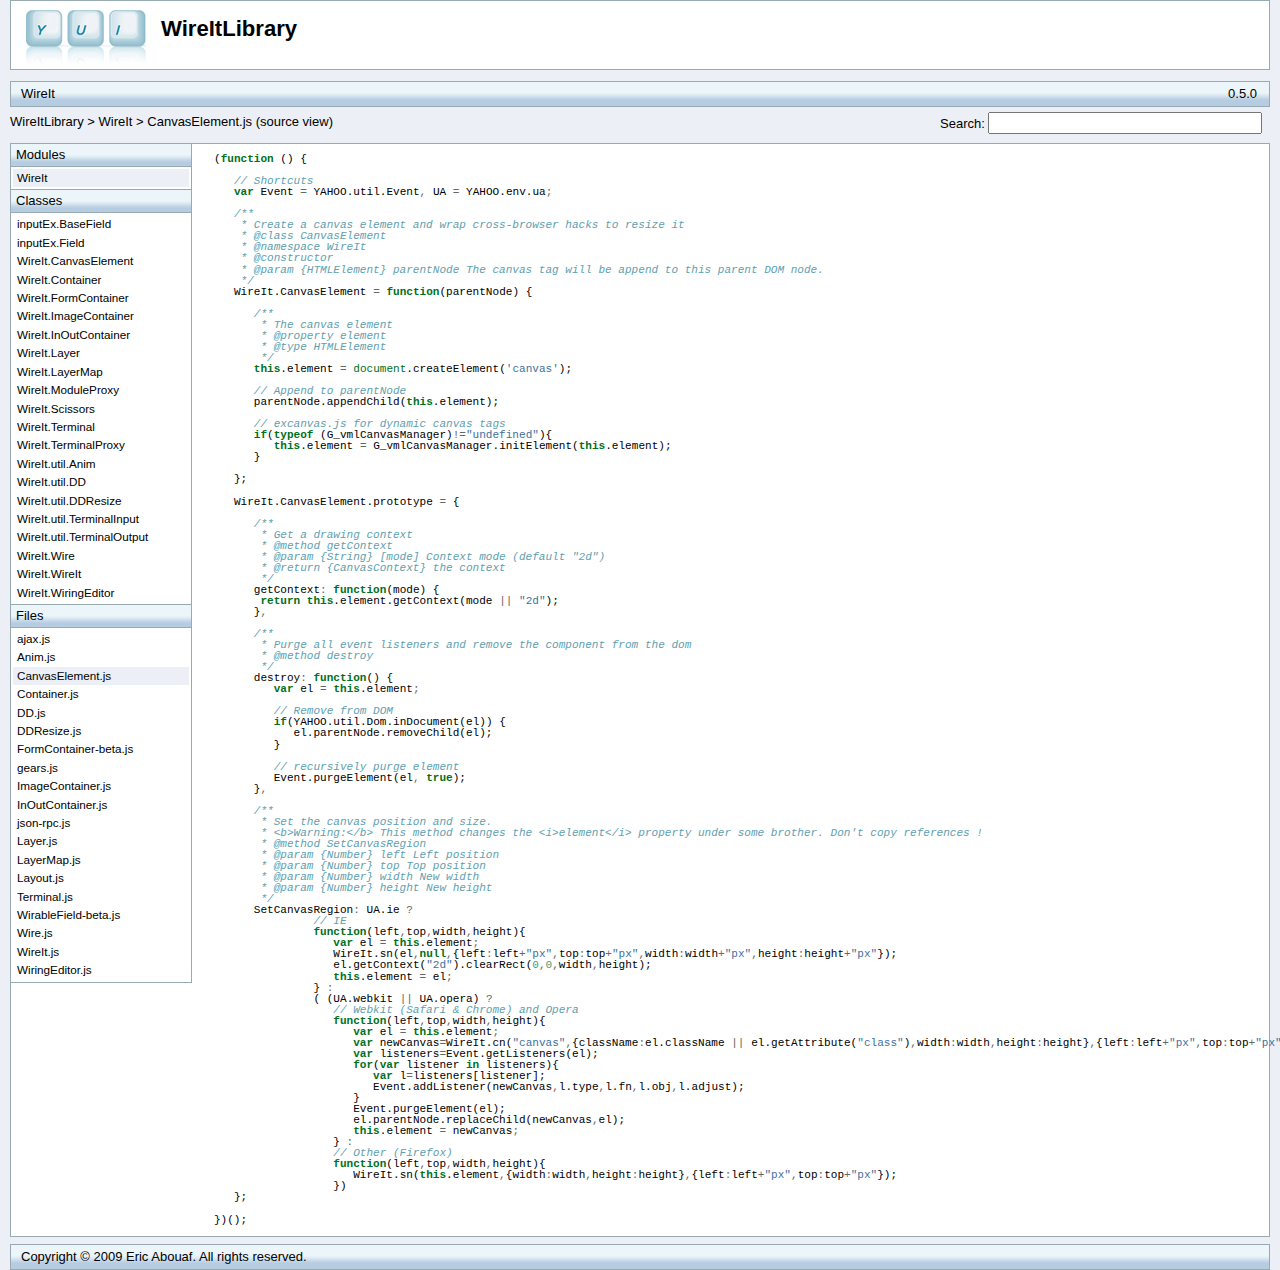
<file: experimental/wireit/doc/CanvasElement.js.html>
<!DOCTYPE HTML PUBLIC "-//W3C//DTD HTML 4.01//EN" "http://www.w3.org/TR/html4/strict.dtd">
<html xmlns:yui="http://yuilibrary.com/rdf/1.0/yui.rdf#">
<head>
    <meta http-equiv="content-type" content="text/html; charset=UTF-8" />
	<title>API: WireIt   CanvasElement.js </title>

	<link rel="stylesheet" type="text/css" href="assets/reset-fonts-grids-min.css?stamp=" />
	<link rel="stylesheet" type="text/css" href="assets/api.css?stamp=" />

    <script type="text/javascript" src="assets/api-js?stamp="></script>
    <script type="text/javascript" src="assets/ac-js?stamp="></script>
</head>

<body id="yahoo-com">

<div id="doc3" class="yui-t2">
	<div id="hd">
        <h1><a href="http://javascript.neyric.com/wireit" title="WireItLibrary">WireItLibrary</a></h1>
        <h3>WireIt&nbsp; <span class="subtitle">0.5.0</span></h3>
        <a href="./index.html" title="WireItLibrary">WireItLibrary</a> 
            &gt; <a href="./module_wireit.html" title="WireIt">WireIt</a>
                
                 &gt; CanvasElement.js (source view) 
        <form onsubmit="return false">
            <div id="propertysearch">
                Search: <input autocomplete="off" id="searchinput" />
                <div id="searchresults">
                    &nbsp;
                </div>
            </div>
        </form>
	</div>

	<div id="bd">
		<div id="yui-main">
			<div class="yui-b">
            <form action="#" name="yui-classopts-form" method="get" id="yui-classopts-form">
                <fieldset>
                    <legend>Filters</legend>
                <span class="classopts"><input type="checkbox" name="show_private" id="show_private" /> <label for="show_private">Show Private</label></span>
                <span class="classopts"><input type="checkbox" name="show_protected" id="show_protected" /> <label for="show_protected">Show Protected</label></span>
                <span class="classopts"><input type="checkbox" name="show_deprecated" id="show_deprecated" /> <label for="show_deprecated">Show Deprecated</label></span>
                </fieldset>
            </form>

                    <div id="srcout">
                        <style>
                            #doc3 .classopts { display:none; }
                        </style>
<div class="highlight"><pre><span class="p">(</span><span class="kd">function</span> <span class="p">()</span> <span class="p">{</span>
   
   <span class="c">// Shortcuts</span>
   <span class="kd">var</span> <span class="nx">Event</span> <span class="o">=</span> <span class="nx">YAHOO</span><span class="p">.</span><span class="nx">util</span><span class="p">.</span><span class="nx">Event</span><span class="o">,</span> <span class="nx">UA</span> <span class="o">=</span> <span class="nx">YAHOO</span><span class="p">.</span><span class="nx">env</span><span class="p">.</span><span class="nx">ua</span><span class="o">;</span>

   <span class="c">/**</span>
<span class="c">    * Create a canvas element and wrap cross-browser hacks to resize it</span>
<span class="c">    * @class CanvasElement</span>
<span class="c">    * @namespace WireIt</span>
<span class="c">    * @constructor</span>
<span class="c">    * @param {HTMLElement} parentNode The canvas tag will be append to this parent DOM node.</span>
<span class="c">    */</span>
   <span class="nx">WireIt</span><span class="p">.</span><span class="nx">CanvasElement</span> <span class="o">=</span> <span class="kd">function</span><span class="p">(</span><span class="nx">parentNode</span><span class="p">)</span> <span class="p">{</span>
      
      <span class="c">/**</span>
<span class="c">       * The canvas element</span>
<span class="c">       * @property element</span>
<span class="c">       * @type HTMLElement</span>
<span class="c">       */</span>
      <span class="k">this</span><span class="p">.</span><span class="nx">element</span> <span class="o">=</span> <span class="nb">document</span><span class="p">.</span><span class="nx">createElement</span><span class="p">(</span><span class="s1">&#39;canvas&#39;</span><span class="p">);</span>
      
      <span class="c">// Append to parentNode</span>
      <span class="nx">parentNode</span><span class="p">.</span><span class="nx">appendChild</span><span class="p">(</span><span class="k">this</span><span class="p">.</span><span class="nx">element</span><span class="p">);</span>
      
      <span class="c">// excanvas.js for dynamic canvas tags</span>
      <span class="k">if</span><span class="p">(</span><span class="k">typeof</span> <span class="p">(</span><span class="nx">G_vmlCanvasManager</span><span class="p">)</span><span class="o">!=</span><span class="s2">&quot;undefined&quot;</span><span class="p">){</span>
         <span class="k">this</span><span class="p">.</span><span class="nx">element</span> <span class="o">=</span> <span class="nx">G_vmlCanvasManager</span><span class="p">.</span><span class="nx">initElement</span><span class="p">(</span><span class="k">this</span><span class="p">.</span><span class="nx">element</span><span class="p">);</span>
      <span class="p">}</span>
      
   <span class="p">};</span>
   
   <span class="nx">WireIt</span><span class="p">.</span><span class="nx">CanvasElement</span><span class="p">.</span><span class="nx">prototype</span> <span class="o">=</span> <span class="p">{</span>
      
      <span class="c">/**</span>
<span class="c">       * Get a drawing context</span>
<span class="c">       * @method getContext</span>
<span class="c">       * @param {String} [mode] Context mode (default &quot;2d&quot;)</span>
<span class="c">       * @return {CanvasContext} the context</span>
<span class="c">       */</span>
      <span class="nx">getContext</span><span class="o">:</span> <span class="kd">function</span><span class="p">(</span><span class="nx">mode</span><span class="p">)</span> <span class="p">{</span>
       <span class="k">return</span> <span class="k">this</span><span class="p">.</span><span class="nx">element</span><span class="p">.</span><span class="nx">getContext</span><span class="p">(</span><span class="nx">mode</span> <span class="o">||</span> <span class="s2">&quot;2d&quot;</span><span class="p">);</span>
      <span class="p">}</span><span class="o">,</span>
      
      <span class="c">/**</span>
<span class="c">       * Purge all event listeners and remove the component from the dom</span>
<span class="c">       * @method destroy</span>
<span class="c">       */</span>
      <span class="nx">destroy</span><span class="o">:</span> <span class="kd">function</span><span class="p">()</span> <span class="p">{</span>
         <span class="kd">var</span> <span class="nx">el</span> <span class="o">=</span> <span class="k">this</span><span class="p">.</span><span class="nx">element</span><span class="o">;</span>

         <span class="c">// Remove from DOM</span>
         <span class="k">if</span><span class="p">(</span><span class="nx">YAHOO</span><span class="p">.</span><span class="nx">util</span><span class="p">.</span><span class="nx">Dom</span><span class="p">.</span><span class="nx">inDocument</span><span class="p">(</span><span class="nx">el</span><span class="p">))</span> <span class="p">{</span>
            <span class="nx">el</span><span class="p">.</span><span class="nx">parentNode</span><span class="p">.</span><span class="nx">removeChild</span><span class="p">(</span><span class="nx">el</span><span class="p">);</span>
         <span class="p">}</span>

         <span class="c">// recursively purge element</span>
         <span class="nx">Event</span><span class="p">.</span><span class="nx">purgeElement</span><span class="p">(</span><span class="nx">el</span><span class="o">,</span> <span class="kc">true</span><span class="p">);</span>
      <span class="p">}</span><span class="o">,</span>
      
      <span class="c">/**</span>
<span class="c">       * Set the canvas position and size.</span>
<span class="c">       * &lt;b&gt;Warning:&lt;/b&gt; This method changes the &lt;i&gt;element&lt;/i&gt; property under some brother. Don&#39;t copy references !</span>
<span class="c">       * @method SetCanvasRegion</span>
<span class="c">       * @param {Number} left Left position</span>
<span class="c">       * @param {Number} top Top position</span>
<span class="c">       * @param {Number} width New width</span>
<span class="c">       * @param {Number} height New height</span>
<span class="c">       */</span>
      <span class="nx">SetCanvasRegion</span><span class="o">:</span> <span class="nx">UA</span><span class="p">.</span><span class="nx">ie</span> <span class="o">?</span> 
               <span class="c">// IE</span>
               <span class="kd">function</span><span class="p">(</span><span class="nx">left</span><span class="o">,</span><span class="nx">top</span><span class="o">,</span><span class="nx">width</span><span class="o">,</span><span class="nx">height</span><span class="p">){</span>
                  <span class="kd">var</span> <span class="nx">el</span> <span class="o">=</span> <span class="k">this</span><span class="p">.</span><span class="nx">element</span><span class="o">;</span>
                  <span class="nx">WireIt</span><span class="p">.</span><span class="nx">sn</span><span class="p">(</span><span class="nx">el</span><span class="o">,</span><span class="kc">null</span><span class="o">,</span><span class="p">{</span><span class="nx">left</span><span class="o">:</span><span class="nx">left</span><span class="o">+</span><span class="s2">&quot;px&quot;</span><span class="o">,</span><span class="nx">top</span><span class="o">:</span><span class="nx">top</span><span class="o">+</span><span class="s2">&quot;px&quot;</span><span class="o">,</span><span class="nx">width</span><span class="o">:</span><span class="nx">width</span><span class="o">+</span><span class="s2">&quot;px&quot;</span><span class="o">,</span><span class="nx">height</span><span class="o">:</span><span class="nx">height</span><span class="o">+</span><span class="s2">&quot;px&quot;</span><span class="p">});</span>
                  <span class="nx">el</span><span class="p">.</span><span class="nx">getContext</span><span class="p">(</span><span class="s2">&quot;2d&quot;</span><span class="p">).</span><span class="nx">clearRect</span><span class="p">(</span><span class="mi">0</span><span class="o">,</span><span class="mi">0</span><span class="o">,</span><span class="nx">width</span><span class="o">,</span><span class="nx">height</span><span class="p">);</span>
                  <span class="k">this</span><span class="p">.</span><span class="nx">element</span> <span class="o">=</span> <span class="nx">el</span><span class="o">;</span>
               <span class="p">}</span> <span class="o">:</span> 
               <span class="p">(</span> <span class="p">(</span><span class="nx">UA</span><span class="p">.</span><span class="nx">webkit</span> <span class="o">||</span> <span class="nx">UA</span><span class="p">.</span><span class="nx">opera</span><span class="p">)</span> <span class="o">?</span> 
                  <span class="c">// Webkit (Safari &amp; Chrome) and Opera</span>
                  <span class="kd">function</span><span class="p">(</span><span class="nx">left</span><span class="o">,</span><span class="nx">top</span><span class="o">,</span><span class="nx">width</span><span class="o">,</span><span class="nx">height</span><span class="p">){</span>
                     <span class="kd">var</span> <span class="nx">el</span> <span class="o">=</span> <span class="k">this</span><span class="p">.</span><span class="nx">element</span><span class="o">;</span>
                     <span class="kd">var</span> <span class="nx">newCanvas</span><span class="o">=</span><span class="nx">WireIt</span><span class="p">.</span><span class="nx">cn</span><span class="p">(</span><span class="s2">&quot;canvas&quot;</span><span class="o">,</span><span class="p">{</span><span class="nx">className</span><span class="o">:</span><span class="nx">el</span><span class="p">.</span><span class="nx">className</span> <span class="o">||</span> <span class="nx">el</span><span class="p">.</span><span class="nx">getAttribute</span><span class="p">(</span><span class="s2">&quot;class&quot;</span><span class="p">)</span><span class="o">,</span><span class="nx">width</span><span class="o">:</span><span class="nx">width</span><span class="o">,</span><span class="nx">height</span><span class="o">:</span><span class="nx">height</span><span class="p">}</span><span class="o">,</span><span class="p">{</span><span class="nx">left</span><span class="o">:</span><span class="nx">left</span><span class="o">+</span><span class="s2">&quot;px&quot;</span><span class="o">,</span><span class="nx">top</span><span class="o">:</span><span class="nx">top</span><span class="o">+</span><span class="s2">&quot;px&quot;</span><span class="p">});</span>
                     <span class="kd">var</span> <span class="nx">listeners</span><span class="o">=</span><span class="nx">Event</span><span class="p">.</span><span class="nx">getListeners</span><span class="p">(</span><span class="nx">el</span><span class="p">);</span>
                     <span class="k">for</span><span class="p">(</span><span class="kd">var</span> <span class="nx">listener</span> <span class="k">in</span> <span class="nx">listeners</span><span class="p">){</span>
                        <span class="kd">var</span> <span class="nx">l</span><span class="o">=</span><span class="nx">listeners</span><span class="p">[</span><span class="nx">listener</span><span class="p">];</span>
                        <span class="nx">Event</span><span class="p">.</span><span class="nx">addListener</span><span class="p">(</span><span class="nx">newCanvas</span><span class="o">,</span><span class="nx">l</span><span class="p">.</span><span class="nx">type</span><span class="o">,</span><span class="nx">l</span><span class="p">.</span><span class="nx">fn</span><span class="o">,</span><span class="nx">l</span><span class="p">.</span><span class="nx">obj</span><span class="o">,</span><span class="nx">l</span><span class="p">.</span><span class="nx">adjust</span><span class="p">);</span>
                     <span class="p">}</span>
                     <span class="nx">Event</span><span class="p">.</span><span class="nx">purgeElement</span><span class="p">(</span><span class="nx">el</span><span class="p">);</span>
                     <span class="nx">el</span><span class="p">.</span><span class="nx">parentNode</span><span class="p">.</span><span class="nx">replaceChild</span><span class="p">(</span><span class="nx">newCanvas</span><span class="o">,</span><span class="nx">el</span><span class="p">);</span>
                     <span class="k">this</span><span class="p">.</span><span class="nx">element</span> <span class="o">=</span> <span class="nx">newCanvas</span><span class="o">;</span>
                  <span class="p">}</span> <span class="o">:</span>  
                  <span class="c">// Other (Firefox)</span>
                  <span class="kd">function</span><span class="p">(</span><span class="nx">left</span><span class="o">,</span><span class="nx">top</span><span class="o">,</span><span class="nx">width</span><span class="o">,</span><span class="nx">height</span><span class="p">){</span>
                     <span class="nx">WireIt</span><span class="p">.</span><span class="nx">sn</span><span class="p">(</span><span class="k">this</span><span class="p">.</span><span class="nx">element</span><span class="o">,</span><span class="p">{</span><span class="nx">width</span><span class="o">:</span><span class="nx">width</span><span class="o">,</span><span class="nx">height</span><span class="o">:</span><span class="nx">height</span><span class="p">}</span><span class="o">,</span><span class="p">{</span><span class="nx">left</span><span class="o">:</span><span class="nx">left</span><span class="o">+</span><span class="s2">&quot;px&quot;</span><span class="o">,</span><span class="nx">top</span><span class="o">:</span><span class="nx">top</span><span class="o">+</span><span class="s2">&quot;px&quot;</span><span class="p">});</span>
                  <span class="p">})</span>
   <span class="p">};</span>
   
<span class="p">})();</span>
</pre></div>
                    </div>
			</div>
		</div>
		<div class="yui-b">
            <div class="nav">

                    <div id="moduleList" class="module">
                        <h4>Modules</h4>
                        <ul class="content">
                                <li class="selected"><a href="module_WireIt.html" title="WireIt">WireIt</a></li>
                        </ul>
                    </div>

                    <div id="classList" class="module">
                        <h4>Classes</h4>
                        <ul class="content">
                                <li class=""><a href="inputEx.BaseField.html" title="inputEx.BaseField">inputEx.BaseField</a></li>
                                <li class=""><a href="inputEx.Field.html" title="inputEx.Field">inputEx.Field</a></li>
                                <li class=""><a href="WireIt.CanvasElement.html" title="WireIt.CanvasElement">WireIt.CanvasElement</a></li>
                                <li class=""><a href="WireIt.Container.html" title="WireIt.Container">WireIt.Container</a></li>
                                <li class=""><a href="WireIt.FormContainer.html" title="WireIt.FormContainer">WireIt.FormContainer</a></li>
                                <li class=""><a href="WireIt.ImageContainer.html" title="WireIt.ImageContainer">WireIt.ImageContainer</a></li>
                                <li class=""><a href="WireIt.InOutContainer.html" title="WireIt.InOutContainer">WireIt.InOutContainer</a></li>
                                <li class=""><a href="WireIt.Layer.html" title="WireIt.Layer">WireIt.Layer</a></li>
                                <li class=""><a href="WireIt.LayerMap.html" title="WireIt.LayerMap">WireIt.LayerMap</a></li>
                                <li class=""><a href="WireIt.ModuleProxy.html" title="WireIt.ModuleProxy">WireIt.ModuleProxy</a></li>
                                <li class=""><a href="WireIt.Scissors.html" title="WireIt.Scissors">WireIt.Scissors</a></li>
                                <li class=""><a href="WireIt.Terminal.html" title="WireIt.Terminal">WireIt.Terminal</a></li>
                                <li class=""><a href="WireIt.TerminalProxy.html" title="WireIt.TerminalProxy">WireIt.TerminalProxy</a></li>
                                <li class=""><a href="WireIt.util.Anim.html" title="WireIt.util.Anim">WireIt.util.Anim</a></li>
                                <li class=""><a href="WireIt.util.DD.html" title="WireIt.util.DD">WireIt.util.DD</a></li>
                                <li class=""><a href="WireIt.util.DDResize.html" title="WireIt.util.DDResize">WireIt.util.DDResize</a></li>
                                <li class=""><a href="WireIt.util.TerminalInput.html" title="WireIt.util.TerminalInput">WireIt.util.TerminalInput</a></li>
                                <li class=""><a href="WireIt.util.TerminalOutput.html" title="WireIt.util.TerminalOutput">WireIt.util.TerminalOutput</a></li>
                                <li class=""><a href="WireIt.Wire.html" title="WireIt.Wire">WireIt.Wire</a></li>
                                <li class=""><a href="WireIt.WireIt.html" title="WireIt.WireIt">WireIt.WireIt</a></li>
                                <li class=""><a href="WireIt.WiringEditor.html" title="WireIt.WiringEditor">WireIt.WiringEditor</a></li>
                        </ul>
                    </div>

                    <div id="fileList" class="module">
                        <h4>Files</h4>
                        <ul class="content">        
                                <li class=""><a href="ajax.js.html" title="ajax.js">ajax.js</a></li>
                                <li class=""><a href="Anim.js.html" title="Anim.js">Anim.js</a></li>
                                <li class="selected"><a href="CanvasElement.js.html" title="CanvasElement.js">CanvasElement.js</a></li>
                                <li class=""><a href="Container.js.html" title="Container.js">Container.js</a></li>
                                <li class=""><a href="DD.js.html" title="DD.js">DD.js</a></li>
                                <li class=""><a href="DDResize.js.html" title="DDResize.js">DDResize.js</a></li>
                                <li class=""><a href="FormContainer-beta.js.html" title="FormContainer-beta.js">FormContainer-beta.js</a></li>
                                <li class=""><a href="gears.js.html" title="gears.js">gears.js</a></li>
                                <li class=""><a href="ImageContainer.js.html" title="ImageContainer.js">ImageContainer.js</a></li>
                                <li class=""><a href="InOutContainer.js.html" title="InOutContainer.js">InOutContainer.js</a></li>
                                <li class=""><a href="json-rpc.js.html" title="json-rpc.js">json-rpc.js</a></li>
                                <li class=""><a href="Layer.js.html" title="Layer.js">Layer.js</a></li>
                                <li class=""><a href="LayerMap.js.html" title="LayerMap.js">LayerMap.js</a></li>
                                <li class=""><a href="Layout.js.html" title="Layout.js">Layout.js</a></li>
                                <li class=""><a href="Terminal.js.html" title="Terminal.js">Terminal.js</a></li>
                                <li class=""><a href="WirableField-beta.js.html" title="WirableField-beta.js">WirableField-beta.js</a></li>
                                <li class=""><a href="Wire.js.html" title="Wire.js">Wire.js</a></li>
                                <li class=""><a href="WireIt.js.html" title="WireIt.js">WireIt.js</a></li>
                                <li class=""><a href="WiringEditor.js.html" title="WiringEditor.js">WiringEditor.js</a></li>
                        </ul>
                    </div>





            </div>
		</div>
	</div>
	<div id="ft">
        <hr />
        Copyright &copy; 2009 Eric Abouaf. All rights reserved.
	</div>
</div>
<script type="text/javascript">
    ALL_YUI_PROPS = [{"url": "WireIt.WiringEditor.html#property_adapters", "access": "", "host": "WireIt.WiringEditor", "type": "property", "name": "adapters"}, {"url": "WireIt.Layer.html#method_addContainer", "access": "", "host": "WireIt.Layer", "type": "method", "name": "addContainer"}, {"url": "WireIt.WiringEditor.html#method_addModule", "access": "", "host": "WireIt.WiringEditor", "type": "method", "name": "addModule"}, {"url": "WireIt.WiringEditor.html#method_addModuleToList", "access": "", "host": "WireIt.WiringEditor", "type": "method", "name": "addModuleToList"}, {"url": "WireIt.Container.html#method_addTerminal", "access": "", "host": "WireIt.Container", "type": "method", "name": "addTerminal"}, {"url": "WireIt.Layer.html#method_addWire", "access": "", "host": "WireIt.Layer", "type": "method", "name": "addWire"}, {"url": "WireIt.Terminal.html#method_addWire", "access": "", "host": "WireIt.Terminal", "type": "method", "name": "addWire"}, {"url": "WireIt.WiringEditor.html#property_Ajax", "access": "", "host": "WireIt.WiringEditor", "type": "property", "name": "Ajax"}, {"url": "WireIt.WiringEditor.html#property_alertPanel", "access": "", "host": "WireIt.WiringEditor", "type": "property", "name": "alertPanel"}, {"url": "WireIt.Container.html#property_bodyEl", "access": "", "host": "WireIt.Container", "type": "property", "name": "bodyEl"}, {"url": "WireIt.WiringEditor.html#method_buildModulesList", "access": "", "host": "WireIt.WiringEditor", "type": "method", "name": "buildModulesList"}, {"url": "WireIt.Layer.html#method_clear", "access": "", "host": "WireIt.Layer", "type": "method", "name": "clear"}, {"url": "WireIt.Layer.html#method_clearExplode", "access": "", "host": "WireIt.Layer", "type": "method", "name": "clearExplode"}, {"url": "WireIt.WireIt.html#method_cn", "access": "", "host": "WireIt.WireIt", "type": "method", "name": "cn"}, {"url": "WireIt.WireIt.html#method_compact", "access": "", "host": "WireIt.WireIt", "type": "method", "name": "compact"}, {"url": "WireIt.WiringEditor.html#property_config", "access": "", "host": "WireIt.WiringEditor", "type": "property", "name": "config"}, {"url": "WireIt.Terminal.html#property_container", "access": "", "host": "WireIt.Terminal", "type": "property", "name": "container"}, {"url": "WireIt.Layer.html#property_containers", "access": "", "host": "WireIt.Layer", "type": "property", "name": "containers"}, {"url": "WireIt.TerminalProxy.html#method_createFrame", "access": "", "host": "WireIt.TerminalProxy", "type": "method", "name": "createFrame"}, {"url": "WireIt.CanvasElement.html#method_destroy", "access": "", "host": "WireIt.CanvasElement", "type": "method", "name": "destroy"}, {"url": "WireIt.LayerMap.html#method_draw", "access": "", "host": "WireIt.LayerMap", "type": "method", "name": "draw"}, {"url": "WireIt.Wire.html#method_drawArrows", "access": "", "host": "WireIt.Wire", "type": "method", "name": "drawArrows"}, {"url": "WireIt.Wire.html#method_drawBezierArrows", "access": "", "host": "WireIt.Wire", "type": "method", "name": "drawBezierArrows"}, {"url": "WireIt.Wire.html#method_drawBezierCurve", "access": "", "host": "WireIt.Wire", "type": "method", "name": "drawBezierCurve"}, {"url": "WireIt.LayerMap.html#method_drawContainers", "access": "", "host": "WireIt.LayerMap", "type": "method", "name": "drawContainers"}, {"url": "WireIt.Wire.html#method_drawStraight", "access": "", "host": "WireIt.Wire", "type": "method", "name": "drawStraight"}, {"url": "WireIt.LayerMap.html#method_drawWires", "access": "", "host": "WireIt.LayerMap", "type": "method", "name": "drawWires"}, {"url": "WireIt.Container.html#property_el", "access": "", "host": "WireIt.Container", "type": "property", "name": "el"}, {"url": "WireIt.Layer.html#property_el", "access": "", "host": "WireIt.Layer", "type": "property", "name": "el"}, {"url": "WireIt.Terminal.html#property_el", "access": "", "host": "WireIt.Terminal", "type": "property", "name": "el"}, {"url": "WireIt.WiringEditor.html#property_el", "access": "", "host": "WireIt.WiringEditor", "type": "property", "name": "el"}, {"url": "WireIt.CanvasElement.html#property_element", "access": "", "host": "WireIt.CanvasElement", "type": "property", "name": "element"}, {"url": "WireIt.TerminalProxy.html#method_endDrag", "access": "", "host": "WireIt.TerminalProxy", "type": "method", "name": "endDrag"}, {"url": "WireIt.ModuleProxy.html#method_endDrag", "access": "", "host": "WireIt.ModuleProxy", "type": "method", "name": "endDrag"}, {"url": "WireIt.Layer.html#event_eventAddContainer", "access": "", "host": "WireIt.Layer", "type": "event", "name": "eventAddContainer"}, {"url": "WireIt.Container.html#event_eventAddWire", "access": "", "host": "WireIt.Container", "type": "event", "name": "eventAddWire"}, {"url": "WireIt.Layer.html#event_eventAddWire", "access": "", "host": "WireIt.Layer", "type": "event", "name": "eventAddWire"}, {"url": "WireIt.Terminal.html#event_eventAddWire", "access": "", "host": "WireIt.Terminal", "type": "event", "name": "eventAddWire"}, {"url": "WireIt.Layer.html#event_eventChanged", "access": "", "host": "WireIt.Layer", "type": "event", "name": "eventChanged"}, {"url": "WireIt.Layer.html#event_eventContainerDragged", "access": "", "host": "WireIt.Layer", "type": "event", "name": "eventContainerDragged"}, {"url": "WireIt.Layer.html#event_eventContainerResized", "access": "", "host": "WireIt.Layer", "type": "event", "name": "eventContainerResized"}, {"url": "WireIt.Wire.html#event_eventMouseClick", "access": "", "host": "WireIt.Wire", "type": "event", "name": "eventMouseClick"}, {"url": "WireIt.Wire.html#event_eventMouseIn", "access": "", "host": "WireIt.Wire", "type": "event", "name": "eventMouseIn"}, {"url": "WireIt.Wire.html#event_eventMouseMove", "access": "", "host": "WireIt.Wire", "type": "event", "name": "eventMouseMove"}, {"url": "WireIt.Wire.html#event_eventMouseOut", "access": "", "host": "WireIt.Wire", "type": "event", "name": "eventMouseOut"}, {"url": "WireIt.Layer.html#event_eventRemoveContainer", "access": "", "host": "WireIt.Layer", "type": "event", "name": "eventRemoveContainer"}, {"url": "WireIt.Container.html#event_eventRemoveWire", "access": "", "host": "WireIt.Container", "type": "event", "name": "eventRemoveWire"}, {"url": "WireIt.Layer.html#event_eventRemoveWire", "access": "", "host": "WireIt.Layer", "type": "event", "name": "eventRemoveWire"}, {"url": "WireIt.Terminal.html#event_eventRemoveWire", "access": "", "host": "WireIt.Terminal", "type": "event", "name": "eventRemoveWire"}, {"url": "WireIt.util.DDResize.html#event_eventResize", "access": "", "host": "WireIt.util.DDResize", "type": "event", "name": "eventResize"}, {"url": "WireIt.TerminalProxy.html#property_fakeTerminal", "access": "", "host": "WireIt.TerminalProxy", "type": "property", "name": "fakeTerminal"}, {"url": "WireIt.WiringEditor.html#property_Gears", "access": "", "host": "WireIt.WiringEditor", "type": "property", "name": "Gears"}, {"url": "WireIt.Container.html#method_getConfig", "access": "", "host": "WireIt.Container", "type": "method", "name": "getConfig"}, {"url": "WireIt.Terminal.html#method_getConnectedTerminals", "access": "", "host": "WireIt.Terminal", "type": "method", "name": "getConnectedTerminals"}, {"url": "WireIt.CanvasElement.html#method_getContext", "access": "", "host": "WireIt.CanvasElement", "type": "method", "name": "getContext"}, {"url": "WireIt.WireIt.html#method_getIntStyle", "access": "", "host": "WireIt.WireIt", "type": "method", "name": "getIntStyle"}, {"url": "WireIt.Layer.html#method__getMouseEvtPos", "access": "", "host": "WireIt.Layer", "type": "method", "name": "_getMouseEvtPos"}, {"url": "WireIt.Wire.html#method_getOtherTerminal", "access": "", "host": "WireIt.Wire", "type": "method", "name": "getOtherTerminal"}, {"url": "WireIt.WiringEditor.html#method_getPipeByName", "access": "", "host": "WireIt.WiringEditor", "type": "method", "name": "getPipeByName"}, {"url": "WireIt.Container.html#method_getTerminal", "access": "", "host": "WireIt.Container", "type": "method", "name": "getTerminal"}, {"url": "WireIt.Container.html#method_getValue", "access": "", "host": "WireIt.Container", "type": "method", "name": "getValue"}, {"url": "WireIt.WiringEditor.html#method_getValue", "access": "", "host": "WireIt.WiringEditor", "type": "method", "name": "getValue"}, {"url": "WireIt.FormContainer.html#method_getValue", "access": "", "host": "WireIt.FormContainer", "type": "method", "name": "getValue"}, {"url": "WireIt.Layer.html#method_getWiring", "access": "", "host": "WireIt.Layer", "type": "method", "name": "getWiring"}, {"url": "WireIt.Terminal.html#method_getXY", "access": "", "host": "WireIt.Terminal", "type": "method", "name": "getXY"}, {"url": "WireIt.WiringEditor.html#property_helpPanel", "access": "", "host": "WireIt.WiringEditor", "type": "property", "name": "helpPanel"}, {"url": "WireIt.Scissors.html#method_hide", "access": "", "host": "WireIt.Scissors", "type": "method", "name": "hide"}, {"url": "WireIt.Scissors.html#method_hideNow", "access": "", "host": "WireIt.Scissors", "type": "method", "name": "hideNow"}, {"url": "WireIt.WireIt.html#method_indexOf", "access": "", "host": "WireIt.WireIt", "type": "method", "name": "indexOf"}, {"url": "WireIt.Layer.html#method_initContainers", "access": "", "host": "WireIt.Layer", "type": "method", "name": "initContainers"}, {"url": "WireIt.LayerMap.html#method_initEvents", "access": "", "host": "WireIt.LayerMap", "type": "method", "name": "initEvents"}, {"url": "WireIt.Scissors.html#method_initScissors", "access": "", "host": "WireIt.Scissors", "type": "method", "name": "initScissors"}, {"url": "WireIt.Container.html#method_initTerminals", "access": "", "host": "WireIt.Container", "type": "method", "name": "initTerminals"}, {"url": "WireIt.Layer.html#method_initWires", "access": "", "host": "WireIt.Layer", "type": "method", "name": "initWires"}, {"url": "WireIt.WiringEditor.html#method_inputFilterTimer", "access": "", "host": "WireIt.WiringEditor", "type": "method", "name": "inputFilterTimer"}, {"url": "WireIt.TerminalProxy.html#method_isValidWireTerminal", "access": "", "host": "WireIt.TerminalProxy", "type": "method", "name": "isValidWireTerminal"}, {"url": "WireIt.WiringEditor.html#property_JsonRpc", "access": "", "host": "WireIt.WiringEditor", "type": "property", "name": "JsonRpc"}, {"url": "WireIt.Container.html#property_layer", "access": "", "host": "WireIt.Container", "type": "property", "name": "layer"}, {"url": "WireIt.LayerMap.html#property_layer", "access": "", "host": "WireIt.LayerMap", "type": "property", "name": "layer"}, {"url": "WireIt.WiringEditor.html#property_layer", "access": "", "host": "WireIt.WiringEditor", "type": "property", "name": "layer"}, {"url": "WireIt.WiringEditor.html#property_layout", "access": "", "host": "WireIt.WiringEditor", "type": "property", "name": "layout"}, {"url": "WireIt.LayerMap.html#method_layoutAnim", "access": "", "host": "WireIt.LayerMap", "type": "method", "name": "layoutAnim"}, {"url": "WireIt.WiringEditor.html#property_leftEl", "access": "", "host": "WireIt.WiringEditor", "type": "property", "name": "leftEl"}, {"url": "WireIt.WiringEditor.html#method_load", "access": "", "host": "WireIt.WiringEditor", "type": "method", "name": "load"}, {"url": "WireIt.WiringEditor.html#method_loadPipe", "access": "", "host": "WireIt.WiringEditor", "type": "method", "name": "loadPipe"}, {"url": "WireIt.WiringEditor.html#property_modulesByName", "access": "", "host": "WireIt.WiringEditor", "type": "property", "name": "modulesByName"}, {"url": "WireIt.Scissors.html#method_mouseOver", "access": "", "host": "WireIt.Scissors", "type": "method", "name": "mouseOver"}, {"url": "WireIt.util.Anim.html#method_moveWireItWires", "access": "", "host": "WireIt.util.Anim", "type": "method", "name": "moveWireItWires"}, {"url": "WireIt.util.DDResize.html#property_myConf", "access": "", "host": "WireIt.util.DDResize", "type": "property", "name": "myConf"}, {"url": "WireIt.Container.html#method_onAddWire", "access": "", "host": "WireIt.Container", "type": "method", "name": "onAddWire"}, {"url": "WireIt.Layer.html#method_onAddWire", "access": "", "host": "WireIt.Layer", "type": "method", "name": "onAddWire"}, {"url": "inputEx.Field.html#method_onAddWire", "access": "", "host": "inputEx.Field", "type": "method", "name": "onAddWire"}, {"url": "WireIt.Wire.html#method_onClick", "access": "", "host": "WireIt.Wire", "type": "method", "name": "onClick"}, {"url": "WireIt.Container.html#method_onCloseButton", "access": "", "host": "WireIt.Container", "type": "method", "name": "onCloseButton"}, {"url": "WireIt.WiringEditor.html#method_onDelete", "access": "", "host": "WireIt.WiringEditor", "type": "method", "name": "onDelete"}, {"url": "WireIt.TerminalProxy.html#method_onDrag", "access": "", "host": "WireIt.TerminalProxy", "type": "method", "name": "onDrag"}, {"url": "WireIt.util.DD.html#method_onDrag", "access": "", "host": "WireIt.util.DD", "type": "method", "name": "onDrag"}, {"url": "WireIt.util.DDResize.html#method_onDrag", "access": "", "host": "WireIt.util.DDResize", "type": "method", "name": "onDrag"}, {"url": "WireIt.TerminalProxy.html#method_onDragDrop", "access": "", "host": "WireIt.TerminalProxy", "type": "method", "name": "onDragDrop"}, {"url": "WireIt.ModuleProxy.html#method_onDragDrop", "access": "", "host": "WireIt.ModuleProxy", "type": "method", "name": "onDragDrop"}, {"url": "WireIt.TerminalProxy.html#method_onDragEnter", "access": "", "host": "WireIt.TerminalProxy", "type": "method", "name": "onDragEnter"}, {"url": "WireIt.TerminalProxy.html#method_onDragOut", "access": "", "host": "WireIt.TerminalProxy", "type": "method", "name": "onDragOut"}, {"url": "WireIt.WiringEditor.html#method_onHelp", "access": "", "host": "WireIt.WiringEditor", "type": "method", "name": "onHelp"}, {"url": "WireIt.LayerMap.html#method_onLayerScroll", "access": "", "host": "WireIt.LayerMap", "type": "method", "name": "onLayerScroll"}, {"url": "WireIt.WiringEditor.html#method_onLoadSuccess", "access": "", "host": "WireIt.WiringEditor", "type": "method", "name": "onLoadSuccess"}, {"url": "WireIt.Container.html#method_onMouseDown", "access": "", "host": "WireIt.Container", "type": "method", "name": "onMouseDown"}, {"url": "WireIt.LayerMap.html#method_onMouseDown", "access": "", "host": "WireIt.LayerMap", "type": "method", "name": "onMouseDown"}, {"url": "WireIt.util.DDResize.html#method_onMouseDown", "access": "", "host": "WireIt.util.DDResize", "type": "method", "name": "onMouseDown"}, {"url": "WireIt.LayerMap.html#method_onMouseMove", "access": "", "host": "WireIt.LayerMap", "type": "method", "name": "onMouseMove"}, {"url": "WireIt.Wire.html#method_onMouseMove", "access": "", "host": "WireIt.Wire", "type": "method", "name": "onMouseMove"}, {"url": "WireIt.LayerMap.html#method_onMouseUp", "access": "", "host": "WireIt.LayerMap", "type": "method", "name": "onMouseUp"}, {"url": "WireIt.WiringEditor.html#method_onNew", "access": "", "host": "WireIt.WiringEditor", "type": "method", "name": "onNew"}, {"url": "WireIt.Container.html#method_onRemoveWire", "access": "", "host": "WireIt.Container", "type": "method", "name": "onRemoveWire"}, {"url": "WireIt.Layer.html#method_onRemoveWire", "access": "", "host": "WireIt.Layer", "type": "method", "name": "onRemoveWire"}, {"url": "inputEx.Field.html#method_onRemoveWire", "access": "", "host": "inputEx.Field", "type": "method", "name": "onRemoveWire"}, {"url": "WireIt.Container.html#method_onResize", "access": "", "host": "WireIt.Container", "type": "method", "name": "onResize"}, {"url": "WireIt.WiringEditor.html#method_onSave", "access": "", "host": "WireIt.WiringEditor", "type": "method", "name": "onSave"}, {"url": "WireIt.Layer.html#method_onWireClick", "access": "", "host": "WireIt.Layer", "type": "method", "name": "onWireClick"}, {"url": "WireIt.Wire.html#method_onWireClick", "access": "", "host": "WireIt.Wire", "type": "method", "name": "onWireClick"}, {"url": "WireIt.Wire.html#method_onWireIn", "access": "", "host": "WireIt.Wire", "type": "method", "name": "onWireIn"}, {"url": "WireIt.Layer.html#method_onWireMouseMove", "access": "", "host": "WireIt.Layer", "type": "method", "name": "onWireMouseMove"}, {"url": "WireIt.Wire.html#method_onWireMove", "access": "", "host": "WireIt.Wire", "type": "method", "name": "onWireMove"}, {"url": "WireIt.Wire.html#method_onWireOut", "access": "", "host": "WireIt.Wire", "type": "method", "name": "onWireOut"}, {"url": "WireIt.Container.html#property_options", "access": "", "host": "WireIt.Container", "type": "property", "name": "options"}, {"url": "WireIt.Layer.html#property_options", "access": "", "host": "WireIt.Layer", "type": "property", "name": "options"}, {"url": "WireIt.LayerMap.html#property_options", "access": "", "host": "WireIt.LayerMap", "type": "property", "name": "options"}, {"url": "WireIt.Terminal.html#property_options", "access": "", "host": "WireIt.Terminal", "type": "property", "name": "options"}, {"url": "WireIt.Wire.html#property_options", "access": "", "host": "WireIt.Wire", "type": "property", "name": "options"}, {"url": "WireIt.WiringEditor.html#property_options", "access": "", "host": "WireIt.WiringEditor", "type": "property", "name": "options"}, {"url": "WireIt.Terminal.html#property_parentEl", "access": "", "host": "WireIt.Terminal", "type": "property", "name": "parentEl"}, {"url": "WireIt.Wire.html#property_parentEl", "access": "", "host": "WireIt.Wire", "type": "property", "name": "parentEl"}, {"url": "WireIt.Wire.html#method_redraw", "access": "", "host": "WireIt.Wire", "type": "method", "name": "redraw"}, {"url": "WireIt.Container.html#method_redrawAllTerminals", "access": "", "host": "WireIt.Container", "type": "method", "name": "redrawAllTerminals"}, {"url": "WireIt.Terminal.html#method_redrawAllWires", "access": "", "host": "WireIt.Terminal", "type": "method", "name": "redrawAllWires"}, {"url": "WireIt.Container.html#method_remove", "access": "", "host": "WireIt.Container", "type": "method", "name": "remove"}, {"url": "WireIt.Terminal.html#method_remove", "access": "", "host": "WireIt.Terminal", "type": "method", "name": "remove"}, {"url": "WireIt.Wire.html#method_remove", "access": "", "host": "WireIt.Wire", "type": "method", "name": "remove"}, {"url": "WireIt.Layer.html#method_removeAllContainers", "access": "", "host": "WireIt.Layer", "type": "method", "name": "removeAllContainers"}, {"url": "WireIt.Container.html#method_removeAllTerminals", "access": "", "host": "WireIt.Container", "type": "method", "name": "removeAllTerminals"}, {"url": "WireIt.Terminal.html#method_removeAllWires", "access": "", "host": "WireIt.Terminal", "type": "method", "name": "removeAllWires"}, {"url": "WireIt.Layer.html#method_removeContainer", "access": "", "host": "WireIt.Layer", "type": "method", "name": "removeContainer"}, {"url": "WireIt.Container.html#method_removeFocus", "access": "", "host": "WireIt.Container", "type": "method", "name": "removeFocus"}, {"url": "WireIt.Terminal.html#method_removeWire", "access": "", "host": "WireIt.Terminal", "type": "method", "name": "removeWire"}, {"url": "WireIt.Container.html#method_render", "access": "", "host": "WireIt.Container", "type": "method", "name": "render"}, {"url": "WireIt.ImageContainer.html#method_render", "access": "", "host": "WireIt.ImageContainer", "type": "method", "name": "render"}, {"url": "WireIt.Layer.html#method_render", "access": "", "host": "WireIt.Layer", "type": "method", "name": "render"}, {"url": "WireIt.Terminal.html#method_render", "access": "", "host": "WireIt.Terminal", "type": "method", "name": "render"}, {"url": "WireIt.FormContainer.html#method_render", "access": "", "host": "WireIt.FormContainer", "type": "method", "name": "render"}, {"url": "inputEx.Field.html#method_render", "access": "", "host": "inputEx.Field", "type": "method", "name": "render"}, {"url": "WireIt.WiringEditor.html#method_renderAccordion", "access": "", "host": "WireIt.WiringEditor", "type": "method", "name": "renderAccordion"}, {"url": "WireIt.WiringEditor.html#method_renderButtons", "access": "", "host": "WireIt.WiringEditor", "type": "method", "name": "renderButtons"}, {"url": "WireIt.FormContainer.html#method_renderForm", "access": "", "host": "WireIt.FormContainer", "type": "method", "name": "renderForm"}, {"url": "WireIt.WiringEditor.html#method_renderLoadPanel", "access": "", "host": "WireIt.WiringEditor", "type": "method", "name": "renderLoadPanel"}, {"url": "WireIt.WiringEditor.html#method_renderPropertiesForm", "access": "", "host": "WireIt.WiringEditor", "type": "method", "name": "renderPropertiesForm"}, {"url": "WireIt.WiringEditor.html#method_renderSavedStatus", "access": "", "host": "WireIt.WiringEditor", "type": "method", "name": "renderSavedStatus"}, {"url": "inputEx.Field.html#method_renderTerminal", "access": "", "host": "inputEx.Field", "type": "method", "name": "renderTerminal"}, {"url": "WireIt.WiringEditor.html#method_saveModule", "access": "", "host": "WireIt.WiringEditor", "type": "method", "name": "saveModule"}, {"url": "WireIt.WiringEditor.html#method_saveModuleFailure", "access": "", "host": "WireIt.WiringEditor", "type": "method", "name": "saveModuleFailure"}, {"url": "WireIt.WiringEditor.html#method_saveModuleSuccess", "access": "", "host": "WireIt.WiringEditor", "type": "method", "name": "saveModuleSuccess"}, {"url": "WireIt.Scissors.html#method_scissorClick", "access": "", "host": "WireIt.Scissors", "type": "method", "name": "scissorClick"}, {"url": "WireIt.LayerMap.html#method_scrollLayer", "access": "", "host": "WireIt.LayerMap", "type": "method", "name": "scrollLayer"}, {"url": "WireIt.FormContainer.html#method_setBackReferenceOnFieldOptionsRecursively", "access": "", "host": "WireIt.FormContainer", "type": "method", "name": "setBackReferenceOnFieldOptionsRecursively"}, {"url": "WireIt.Container.html#method_setBody", "access": "", "host": "WireIt.Container", "type": "method", "name": "setBody"}, {"url": "WireIt.CanvasElement.html#method_SetCanvasRegion", "access": "", "host": "WireIt.CanvasElement", "type": "method", "name": "SetCanvasRegion"}, {"url": "WireIt.Terminal.html#method_setDropInvitation", "access": "", "host": "WireIt.Terminal", "type": "method", "name": "setDropInvitation"}, {"url": "WireIt.Container.html#method_setFocus", "access": "", "host": "WireIt.Container", "type": "method", "name": "setFocus"}, {"url": "WireIt.Container.html#method_setOptions", "access": "", "host": "WireIt.Container", "type": "method", "name": "setOptions"}, {"url": "WireIt.ImageContainer.html#method_setOptions", "access": "", "host": "WireIt.ImageContainer", "type": "method", "name": "setOptions"}, {"url": "WireIt.InOutContainer.html#method_setOptions", "access": "", "host": "WireIt.InOutContainer", "type": "method", "name": "setOptions"}, {"url": "WireIt.Layer.html#method_setOptions", "access": "", "host": "WireIt.Layer", "type": "method", "name": "setOptions"}, {"url": "WireIt.LayerMap.html#method_setOptions", "access": "", "host": "WireIt.LayerMap", "type": "method", "name": "setOptions"}, {"url": "WireIt.Terminal.html#method_setOptions", "access": "", "host": "WireIt.Terminal", "type": "method", "name": "setOptions"}, {"url": "WireIt.util.TerminalInput.html#method_setOptions", "access": "", "host": "WireIt.util.TerminalInput", "type": "method", "name": "setOptions"}, {"url": "WireIt.util.TerminalOutput.html#method_setOptions", "access": "", "host": "WireIt.util.TerminalOutput", "type": "method", "name": "setOptions"}, {"url": "WireIt.Wire.html#method_setOptions", "access": "", "host": "WireIt.Wire", "type": "method", "name": "setOptions"}, {"url": "WireIt.WiringEditor.html#method_setOptions", "access": "", "host": "WireIt.WiringEditor", "type": "method", "name": "setOptions"}, {"url": "WireIt.FormContainer.html#method_setOptions", "access": "", "host": "WireIt.FormContainer", "type": "method", "name": "setOptions"}, {"url": "inputEx.Field.html#method_setOptions", "access": "", "host": "inputEx.Field", "type": "method", "name": "setOptions"}, {"url": "WireIt.Scissors.html#method_setPosition", "access": "", "host": "WireIt.Scissors", "type": "method", "name": "setPosition"}, {"url": "WireIt.util.Anim.html#method_setTerminals", "access": "", "host": "WireIt.util.Anim", "type": "method", "name": "setTerminals"}, {"url": "WireIt.util.DD.html#method_setTerminals", "access": "", "host": "WireIt.util.DD", "type": "method", "name": "setTerminals"}, {"url": "WireIt.Container.html#method_setValue", "access": "", "host": "WireIt.Container", "type": "method", "name": "setValue"}, {"url": "WireIt.FormContainer.html#method_setValue", "access": "", "host": "WireIt.FormContainer", "type": "method", "name": "setValue"}, {"url": "WireIt.Layer.html#method_setWiring", "access": "", "host": "WireIt.Layer", "type": "method", "name": "setWiring"}, {"url": "WireIt.Scissors.html#method_show", "access": "", "host": "WireIt.Scissors", "type": "method", "name": "show"}, {"url": "WireIt.WireIt.html#method_sn", "access": "", "host": "WireIt.WireIt", "type": "method", "name": "sn"}, {"url": "WireIt.LayerMap.html#method_Spring", "access": "", "host": "WireIt.LayerMap", "type": "method", "name": "Spring"}, {"url": "WireIt.TerminalProxy.html#method_startDrag", "access": "", "host": "WireIt.TerminalProxy", "type": "method", "name": "startDrag"}, {"url": "WireIt.ModuleProxy.html#method_startDrag", "access": "", "host": "WireIt.ModuleProxy", "type": "method", "name": "startDrag"}, {"url": "WireIt.LayerMap.html#method_startDynamicLayout", "access": "", "host": "WireIt.LayerMap", "type": "method", "name": "startDynamicLayout"}, {"url": "WireIt.LayerMap.html#method_stopDynamicLayout", "access": "", "host": "WireIt.LayerMap", "type": "method", "name": "stopDynamicLayout"}, {"url": "WireIt.TerminalProxy.html#property_termConfig", "access": "", "host": "WireIt.TerminalProxy", "type": "property", "name": "termConfig"}, {"url": "WireIt.Scissors.html#property__terminal", "access": "", "host": "WireIt.Scissors", "type": "property", "name": "_terminal"}, {"url": "WireIt.TerminalProxy.html#property_terminal", "access": "", "host": "WireIt.TerminalProxy", "type": "property", "name": "terminal"}, {"url": "WireIt.Wire.html#property_terminal1", "access": "", "host": "WireIt.Wire", "type": "property", "name": "terminal1"}, {"url": "WireIt.Wire.html#property_terminal2", "access": "", "host": "WireIt.Wire", "type": "property", "name": "terminal2"}, {"url": "WireIt.Container.html#property_terminals", "access": "", "host": "WireIt.Container", "type": "property", "name": "terminals"}, {"url": "WireIt.WiringEditor.html#method_updateLoadPanelList", "access": "", "host": "WireIt.WiringEditor", "type": "method", "name": "updateLoadPanelList"}, {"url": "WireIt.WireIt.html#property_util", "access": "", "host": "WireIt.WireIt", "type": "property", "name": "util"}, {"url": "WireIt.Wire.html#method_wireDrawnAt", "access": "", "host": "WireIt.Wire", "type": "method", "name": "wireDrawnAt"}, {"url": "WireIt.util.Anim.html#property__WireItTerminals", "access": "", "host": "WireIt.util.Anim", "type": "property", "name": "_WireItTerminals"}, {"url": "WireIt.util.DD.html#property__WireItTerminals", "access": "", "host": "WireIt.util.DD", "type": "property", "name": "_WireItTerminals"}, {"url": "WireIt.Container.html#property_wires", "access": "", "host": "WireIt.Container", "type": "property", "name": "wires"}, {"url": "WireIt.Layer.html#property_wires", "access": "", "host": "WireIt.Layer", "type": "property", "name": "wires"}, {"url": "WireIt.Terminal.html#property_wires", "access": "", "host": "WireIt.Terminal", "type": "property", "name": "wires"}];
</script>
</body>
</html>
</file>
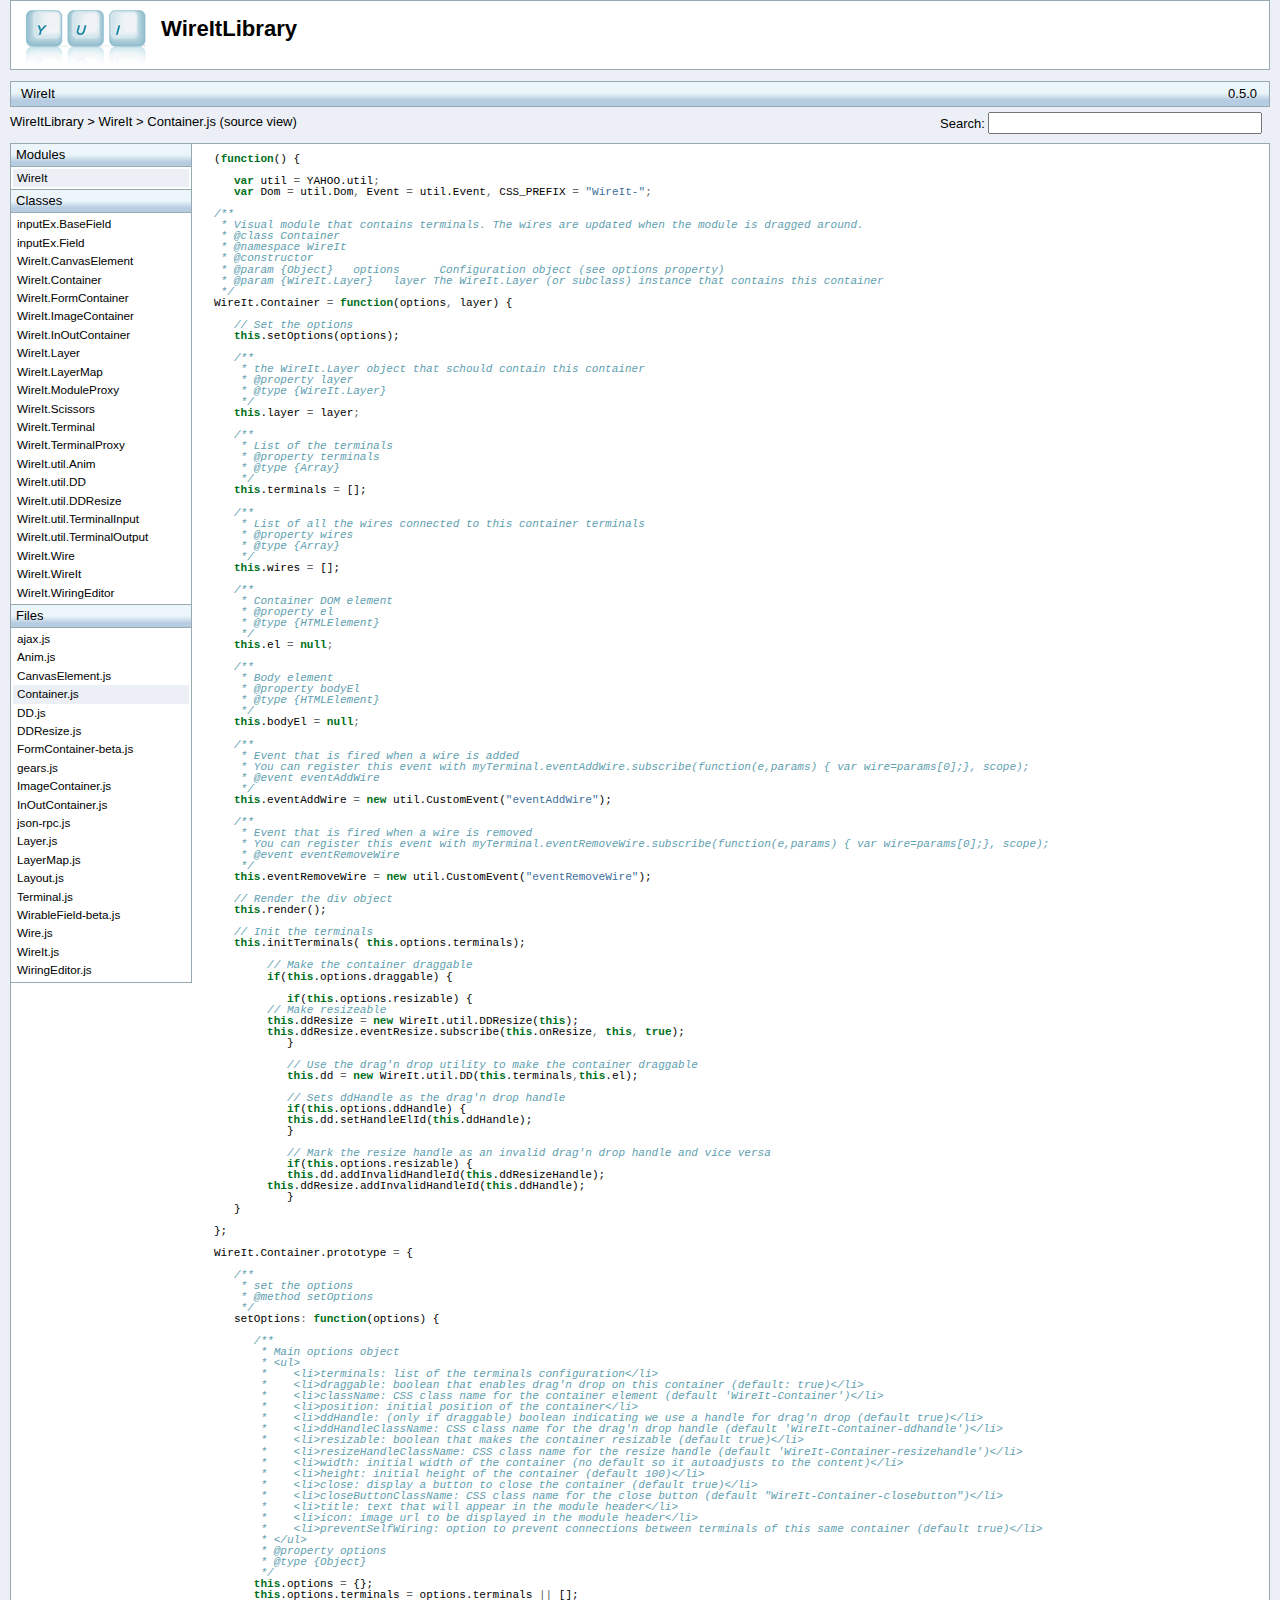
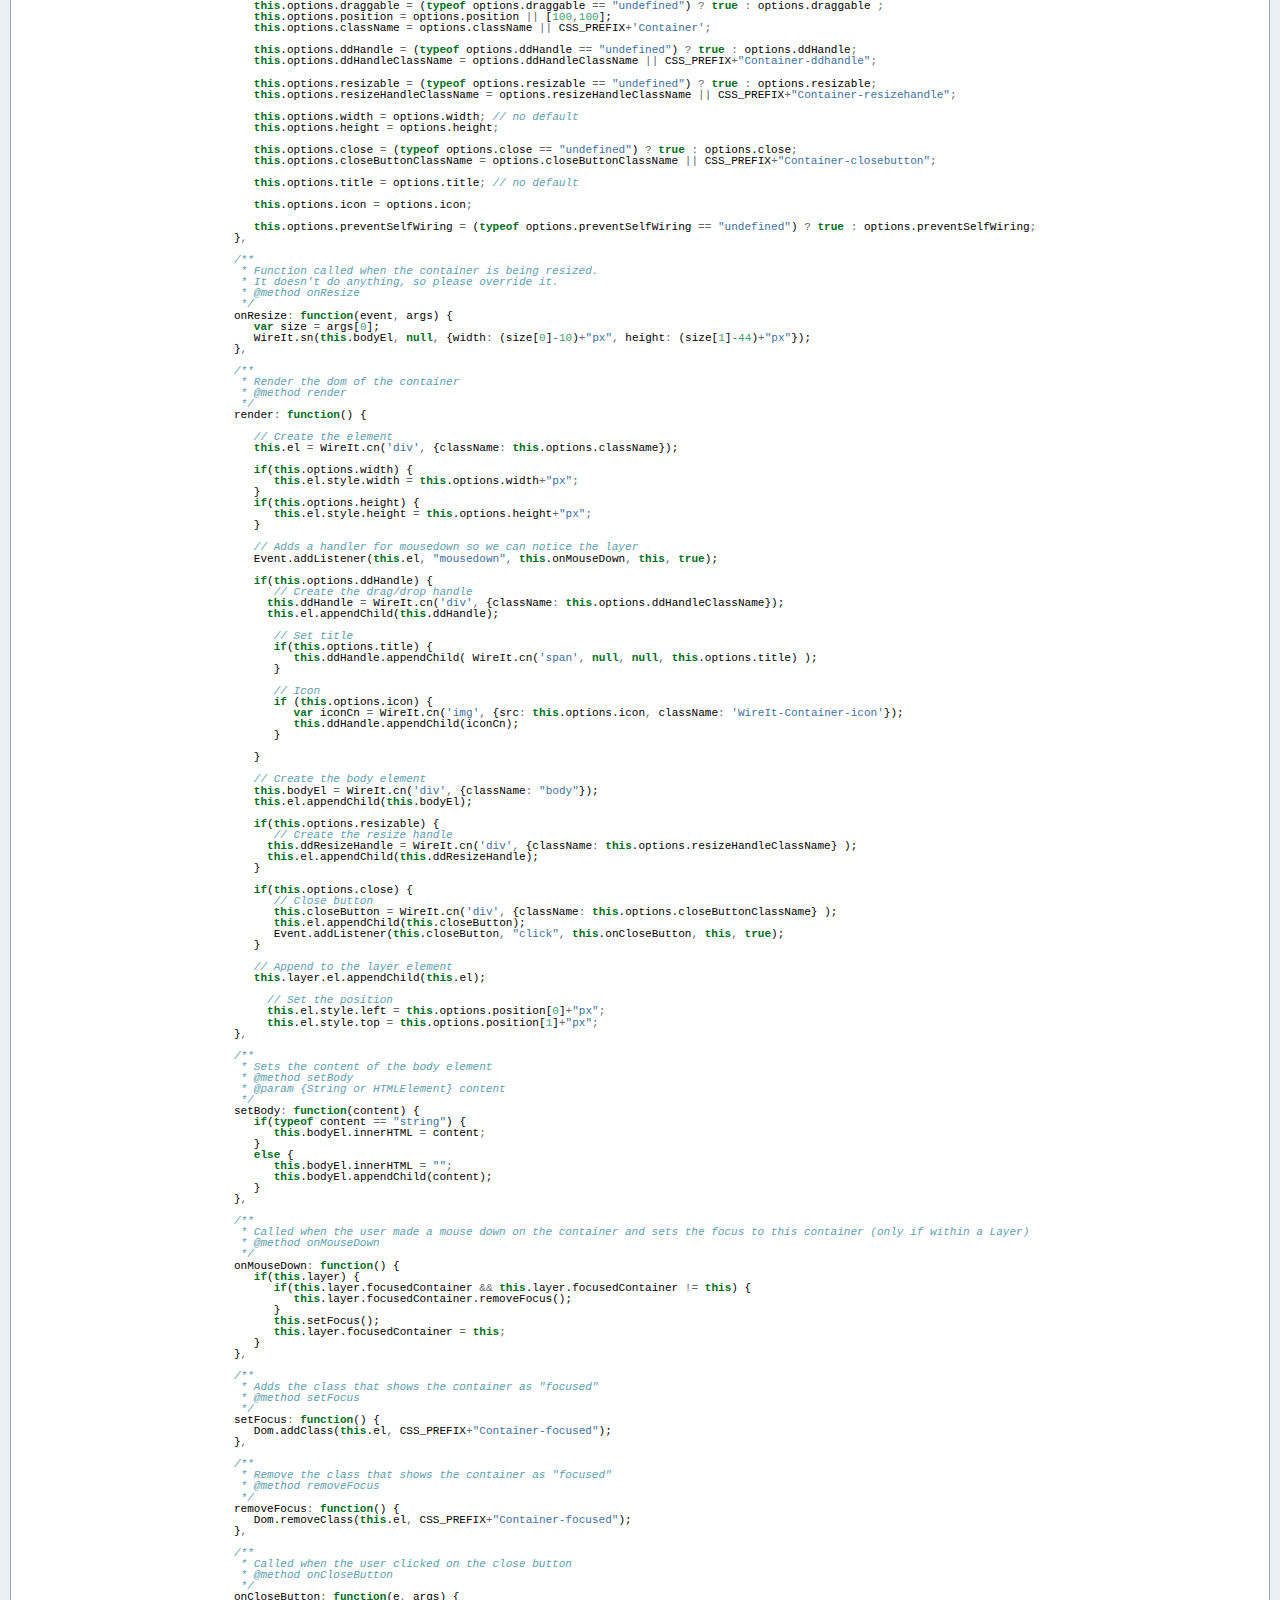
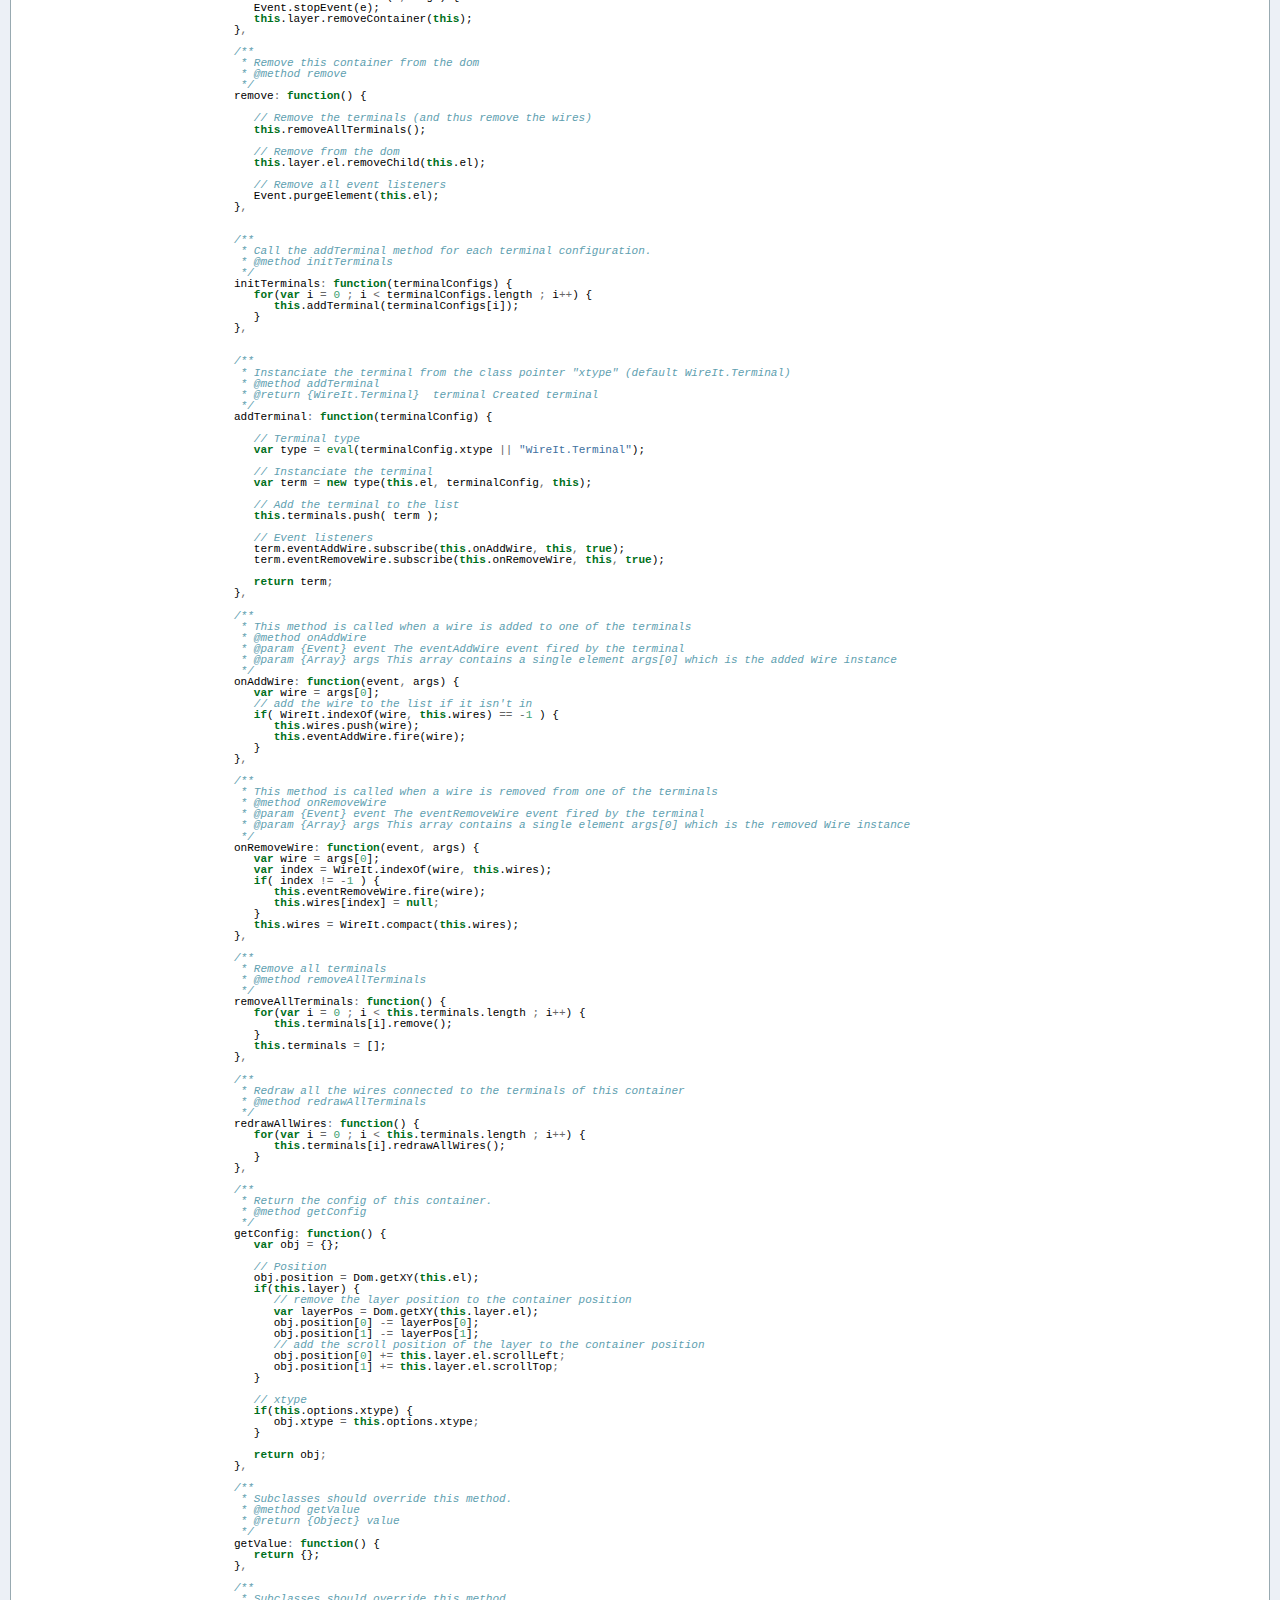
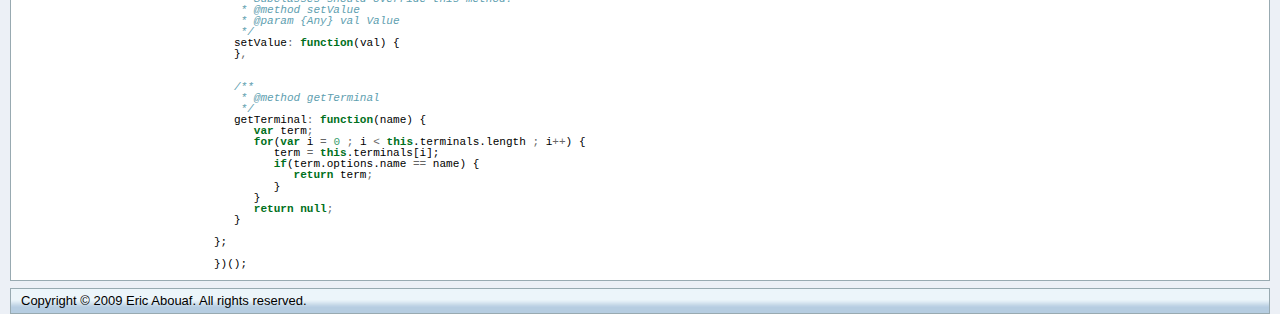
<file: experimental/wireit/doc/Container.js.html>
<!DOCTYPE HTML PUBLIC "-//W3C//DTD HTML 4.01//EN" "http://www.w3.org/TR/html4/strict.dtd">
<html xmlns:yui="http://yuilibrary.com/rdf/1.0/yui.rdf#">
<head>
    <meta http-equiv="content-type" content="text/html; charset=UTF-8" />
	<title>API: WireIt   Container.js </title>

	<link rel="stylesheet" type="text/css" href="assets/reset-fonts-grids-min.css?stamp=" />
	<link rel="stylesheet" type="text/css" href="assets/api.css?stamp=" />

    <script type="text/javascript" src="assets/api-js?stamp="></script>
    <script type="text/javascript" src="assets/ac-js?stamp="></script>
</head>

<body id="yahoo-com">

<div id="doc3" class="yui-t2">
	<div id="hd">
        <h1><a href="http://javascript.neyric.com/wireit" title="WireItLibrary">WireItLibrary</a></h1>
        <h3>WireIt&nbsp; <span class="subtitle">0.5.0</span></h3>
        <a href="./index.html" title="WireItLibrary">WireItLibrary</a> 
            &gt; <a href="./module_wireit.html" title="WireIt">WireIt</a>
                
                 &gt; Container.js (source view) 
        <form onsubmit="return false">
            <div id="propertysearch">
                Search: <input autocomplete="off" id="searchinput" />
                <div id="searchresults">
                    &nbsp;
                </div>
            </div>
        </form>
	</div>

	<div id="bd">
		<div id="yui-main">
			<div class="yui-b">
            <form action="#" name="yui-classopts-form" method="get" id="yui-classopts-form">
                <fieldset>
                    <legend>Filters</legend>
                <span class="classopts"><input type="checkbox" name="show_private" id="show_private" /> <label for="show_private">Show Private</label></span>
                <span class="classopts"><input type="checkbox" name="show_protected" id="show_protected" /> <label for="show_protected">Show Protected</label></span>
                <span class="classopts"><input type="checkbox" name="show_deprecated" id="show_deprecated" /> <label for="show_deprecated">Show Deprecated</label></span>
                </fieldset>
            </form>

                    <div id="srcout">
                        <style>
                            #doc3 .classopts { display:none; }
                        </style>
<div class="highlight"><pre><span class="p">(</span><span class="kd">function</span><span class="p">()</span> <span class="p">{</span>
   
   <span class="kd">var</span> <span class="nx">util</span> <span class="o">=</span> <span class="nx">YAHOO</span><span class="p">.</span><span class="nx">util</span><span class="o">;</span>
   <span class="kd">var</span> <span class="nx">Dom</span> <span class="o">=</span> <span class="nx">util</span><span class="p">.</span><span class="nx">Dom</span><span class="o">,</span> <span class="nx">Event</span> <span class="o">=</span> <span class="nx">util</span><span class="p">.</span><span class="nx">Event</span><span class="o">,</span> <span class="nx">CSS_PREFIX</span> <span class="o">=</span> <span class="s2">&quot;WireIt-&quot;</span><span class="o">;</span>
   
<span class="c">/**</span>
<span class="c"> * Visual module that contains terminals. The wires are updated when the module is dragged around.</span>
<span class="c"> * @class Container</span>
<span class="c"> * @namespace WireIt</span>
<span class="c"> * @constructor</span>
<span class="c"> * @param {Object}   options      Configuration object (see options property)</span>
<span class="c"> * @param {WireIt.Layer}   layer The WireIt.Layer (or subclass) instance that contains this container</span>
<span class="c"> */</span>
<span class="nx">WireIt</span><span class="p">.</span><span class="nx">Container</span> <span class="o">=</span> <span class="kd">function</span><span class="p">(</span><span class="nx">options</span><span class="o">,</span> <span class="nx">layer</span><span class="p">)</span> <span class="p">{</span>
   
   <span class="c">// Set the options</span>
   <span class="k">this</span><span class="p">.</span><span class="nx">setOptions</span><span class="p">(</span><span class="nx">options</span><span class="p">);</span>
   
   <span class="c">/**</span>
<span class="c">    * the WireIt.Layer object that schould contain this container</span>
<span class="c">    * @property layer</span>
<span class="c">    * @type {WireIt.Layer}</span>
<span class="c">    */</span>
   <span class="k">this</span><span class="p">.</span><span class="nx">layer</span> <span class="o">=</span> <span class="nx">layer</span><span class="o">;</span>
   
   <span class="c">/**</span>
<span class="c">    * List of the terminals </span>
<span class="c">    * @property terminals</span>
<span class="c">    * @type {Array}</span>
<span class="c">    */</span>
   <span class="k">this</span><span class="p">.</span><span class="nx">terminals</span> <span class="o">=</span> <span class="p">[];</span>
   
   <span class="c">/**</span>
<span class="c">    * List of all the wires connected to this container terminals</span>
<span class="c">    * @property wires</span>
<span class="c">    * @type {Array}</span>
<span class="c">    */</span>
   <span class="k">this</span><span class="p">.</span><span class="nx">wires</span> <span class="o">=</span> <span class="p">[];</span>
   
   <span class="c">/**</span>
<span class="c">    * Container DOM element</span>
<span class="c">    * @property el</span>
<span class="c">    * @type {HTMLElement}</span>
<span class="c">    */</span>
   <span class="k">this</span><span class="p">.</span><span class="nx">el</span> <span class="o">=</span> <span class="kc">null</span><span class="o">;</span>
   
   <span class="c">/**</span>
<span class="c">    * Body element</span>
<span class="c">    * @property bodyEl</span>
<span class="c">    * @type {HTMLElement}</span>
<span class="c">    */</span>
   <span class="k">this</span><span class="p">.</span><span class="nx">bodyEl</span> <span class="o">=</span> <span class="kc">null</span><span class="o">;</span>
   
   <span class="c">/**</span>
<span class="c">    * Event that is fired when a wire is added</span>
<span class="c">    * You can register this event with myTerminal.eventAddWire.subscribe(function(e,params) { var wire=params[0];}, scope);</span>
<span class="c">    * @event eventAddWire</span>
<span class="c">    */</span>
   <span class="k">this</span><span class="p">.</span><span class="nx">eventAddWire</span> <span class="o">=</span> <span class="k">new</span> <span class="nx">util</span><span class="p">.</span><span class="nx">CustomEvent</span><span class="p">(</span><span class="s2">&quot;eventAddWire&quot;</span><span class="p">);</span>
   
   <span class="c">/**</span>
<span class="c">    * Event that is fired when a wire is removed</span>
<span class="c">    * You can register this event with myTerminal.eventRemoveWire.subscribe(function(e,params) { var wire=params[0];}, scope);</span>
<span class="c">    * @event eventRemoveWire</span>
<span class="c">    */</span>
   <span class="k">this</span><span class="p">.</span><span class="nx">eventRemoveWire</span> <span class="o">=</span> <span class="k">new</span> <span class="nx">util</span><span class="p">.</span><span class="nx">CustomEvent</span><span class="p">(</span><span class="s2">&quot;eventRemoveWire&quot;</span><span class="p">);</span>
   
   <span class="c">// Render the div object</span>
   <span class="k">this</span><span class="p">.</span><span class="nx">render</span><span class="p">();</span>
   
   <span class="c">// Init the terminals</span>
   <span class="k">this</span><span class="p">.</span><span class="nx">initTerminals</span><span class="p">(</span> <span class="k">this</span><span class="p">.</span><span class="nx">options</span><span class="p">.</span><span class="nx">terminals</span><span class="p">);</span>
   
	<span class="c">// Make the container draggable</span>
	<span class="k">if</span><span class="p">(</span><span class="k">this</span><span class="p">.</span><span class="nx">options</span><span class="p">.</span><span class="nx">draggable</span><span class="p">)</span> <span class="p">{</span>
		   
	   <span class="k">if</span><span class="p">(</span><span class="k">this</span><span class="p">.</span><span class="nx">options</span><span class="p">.</span><span class="nx">resizable</span><span class="p">)</span> <span class="p">{</span>
      	<span class="c">// Make resizeable   </span>
      	<span class="k">this</span><span class="p">.</span><span class="nx">ddResize</span> <span class="o">=</span> <span class="k">new</span> <span class="nx">WireIt</span><span class="p">.</span><span class="nx">util</span><span class="p">.</span><span class="nx">DDResize</span><span class="p">(</span><span class="k">this</span><span class="p">);</span>
      	<span class="k">this</span><span class="p">.</span><span class="nx">ddResize</span><span class="p">.</span><span class="nx">eventResize</span><span class="p">.</span><span class="nx">subscribe</span><span class="p">(</span><span class="k">this</span><span class="p">.</span><span class="nx">onResize</span><span class="o">,</span> <span class="k">this</span><span class="o">,</span> <span class="kc">true</span><span class="p">);</span>
	   <span class="p">}</span>
	   
	   <span class="c">// Use the drag&#39;n drop utility to make the container draggable</span>
	   <span class="k">this</span><span class="p">.</span><span class="nx">dd</span> <span class="o">=</span> <span class="k">new</span> <span class="nx">WireIt</span><span class="p">.</span><span class="nx">util</span><span class="p">.</span><span class="nx">DD</span><span class="p">(</span><span class="k">this</span><span class="p">.</span><span class="nx">terminals</span><span class="o">,</span><span class="k">this</span><span class="p">.</span><span class="nx">el</span><span class="p">);</span>
	   
	   <span class="c">// Sets ddHandle as the drag&#39;n drop handle</span>
	   <span class="k">if</span><span class="p">(</span><span class="k">this</span><span class="p">.</span><span class="nx">options</span><span class="p">.</span><span class="nx">ddHandle</span><span class="p">)</span> <span class="p">{</span>
   	   <span class="k">this</span><span class="p">.</span><span class="nx">dd</span><span class="p">.</span><span class="nx">setHandleElId</span><span class="p">(</span><span class="k">this</span><span class="p">.</span><span class="nx">ddHandle</span><span class="p">);</span>
	   <span class="p">}</span>
	   
	   <span class="c">// Mark the resize handle as an invalid drag&#39;n drop handle and vice versa</span>
	   <span class="k">if</span><span class="p">(</span><span class="k">this</span><span class="p">.</span><span class="nx">options</span><span class="p">.</span><span class="nx">resizable</span><span class="p">)</span> <span class="p">{</span>
   	   <span class="k">this</span><span class="p">.</span><span class="nx">dd</span><span class="p">.</span><span class="nx">addInvalidHandleId</span><span class="p">(</span><span class="k">this</span><span class="p">.</span><span class="nx">ddResizeHandle</span><span class="p">);</span>
      	<span class="k">this</span><span class="p">.</span><span class="nx">ddResize</span><span class="p">.</span><span class="nx">addInvalidHandleId</span><span class="p">(</span><span class="k">this</span><span class="p">.</span><span class="nx">ddHandle</span><span class="p">);</span>
	   <span class="p">}</span>
   <span class="p">}</span>
   
<span class="p">};</span>

<span class="nx">WireIt</span><span class="p">.</span><span class="nx">Container</span><span class="p">.</span><span class="nx">prototype</span> <span class="o">=</span> <span class="p">{</span>
   
   <span class="c">/**</span>
<span class="c">    * set the options</span>
<span class="c">    * @method setOptions</span>
<span class="c">    */</span>
   <span class="nx">setOptions</span><span class="o">:</span> <span class="kd">function</span><span class="p">(</span><span class="nx">options</span><span class="p">)</span> <span class="p">{</span>
      
      <span class="c">/**</span>
<span class="c">       * Main options object</span>
<span class="c">       * &lt;ul&gt;</span>
<span class="c">       *    &lt;li&gt;terminals: list of the terminals configuration&lt;/li&gt;</span>
<span class="c">       *    &lt;li&gt;draggable: boolean that enables drag&#39;n drop on this container (default: true)&lt;/li&gt;</span>
<span class="c">       *    &lt;li&gt;className: CSS class name for the container element (default &#39;WireIt-Container&#39;)&lt;/li&gt;</span>
<span class="c">       *    &lt;li&gt;position: initial position of the container&lt;/li&gt;</span>
<span class="c">       *    &lt;li&gt;ddHandle: (only if draggable) boolean indicating we use a handle for drag&#39;n drop (default true)&lt;/li&gt;</span>
<span class="c">       *    &lt;li&gt;ddHandleClassName: CSS class name for the drag&#39;n drop handle (default &#39;WireIt-Container-ddhandle&#39;)&lt;/li&gt;</span>
<span class="c">       *    &lt;li&gt;resizable: boolean that makes the container resizable (default true)&lt;/li&gt;</span>
<span class="c">       *    &lt;li&gt;resizeHandleClassName: CSS class name for the resize handle (default &#39;WireIt-Container-resizehandle&#39;)&lt;/li&gt;</span>
<span class="c">       *    &lt;li&gt;width: initial width of the container (no default so it autoadjusts to the content)&lt;/li&gt;</span>
<span class="c">       *    &lt;li&gt;height: initial height of the container (default 100)&lt;/li&gt;</span>
<span class="c">       *    &lt;li&gt;close: display a button to close the container (default true)&lt;/li&gt;</span>
<span class="c">       *    &lt;li&gt;closeButtonClassName: CSS class name for the close button (default &quot;WireIt-Container-closebutton&quot;)&lt;/li&gt;</span>
<span class="c">       *    &lt;li&gt;title: text that will appear in the module header&lt;/li&gt;</span>
<span class="c">       *    &lt;li&gt;icon: image url to be displayed in the module header&lt;/li&gt;</span>
<span class="c">       *    &lt;li&gt;preventSelfWiring: option to prevent connections between terminals of this same container (default true)&lt;/li&gt;</span>
<span class="c">       * &lt;/ul&gt;</span>
<span class="c">       * @property options</span>
<span class="c">       * @type {Object}</span>
<span class="c">       */</span>
      <span class="k">this</span><span class="p">.</span><span class="nx">options</span> <span class="o">=</span> <span class="p">{};</span>
      <span class="k">this</span><span class="p">.</span><span class="nx">options</span><span class="p">.</span><span class="nx">terminals</span> <span class="o">=</span> <span class="nx">options</span><span class="p">.</span><span class="nx">terminals</span> <span class="o">||</span> <span class="p">[];</span>
      <span class="k">this</span><span class="p">.</span><span class="nx">options</span><span class="p">.</span><span class="nx">draggable</span> <span class="o">=</span> <span class="p">(</span><span class="k">typeof</span> <span class="nx">options</span><span class="p">.</span><span class="nx">draggable</span> <span class="o">==</span> <span class="s2">&quot;undefined&quot;</span><span class="p">)</span> <span class="o">?</span> <span class="kc">true</span> <span class="o">:</span> <span class="nx">options</span><span class="p">.</span><span class="nx">draggable</span> <span class="o">;</span>
      <span class="k">this</span><span class="p">.</span><span class="nx">options</span><span class="p">.</span><span class="nx">position</span> <span class="o">=</span> <span class="nx">options</span><span class="p">.</span><span class="nx">position</span> <span class="o">||</span> <span class="p">[</span><span class="mi">100</span><span class="o">,</span><span class="mi">100</span><span class="p">];</span>
      <span class="k">this</span><span class="p">.</span><span class="nx">options</span><span class="p">.</span><span class="nx">className</span> <span class="o">=</span> <span class="nx">options</span><span class="p">.</span><span class="nx">className</span> <span class="o">||</span> <span class="nx">CSS_PREFIX</span><span class="o">+</span><span class="s1">&#39;Container&#39;</span><span class="o">;</span>

      <span class="k">this</span><span class="p">.</span><span class="nx">options</span><span class="p">.</span><span class="nx">ddHandle</span> <span class="o">=</span> <span class="p">(</span><span class="k">typeof</span> <span class="nx">options</span><span class="p">.</span><span class="nx">ddHandle</span> <span class="o">==</span> <span class="s2">&quot;undefined&quot;</span><span class="p">)</span> <span class="o">?</span> <span class="kc">true</span> <span class="o">:</span> <span class="nx">options</span><span class="p">.</span><span class="nx">ddHandle</span><span class="o">;</span>
      <span class="k">this</span><span class="p">.</span><span class="nx">options</span><span class="p">.</span><span class="nx">ddHandleClassName</span> <span class="o">=</span> <span class="nx">options</span><span class="p">.</span><span class="nx">ddHandleClassName</span> <span class="o">||</span> <span class="nx">CSS_PREFIX</span><span class="o">+</span><span class="s2">&quot;Container-ddhandle&quot;</span><span class="o">;</span>

      <span class="k">this</span><span class="p">.</span><span class="nx">options</span><span class="p">.</span><span class="nx">resizable</span> <span class="o">=</span> <span class="p">(</span><span class="k">typeof</span> <span class="nx">options</span><span class="p">.</span><span class="nx">resizable</span> <span class="o">==</span> <span class="s2">&quot;undefined&quot;</span><span class="p">)</span> <span class="o">?</span> <span class="kc">true</span> <span class="o">:</span> <span class="nx">options</span><span class="p">.</span><span class="nx">resizable</span><span class="o">;</span>
      <span class="k">this</span><span class="p">.</span><span class="nx">options</span><span class="p">.</span><span class="nx">resizeHandleClassName</span> <span class="o">=</span> <span class="nx">options</span><span class="p">.</span><span class="nx">resizeHandleClassName</span> <span class="o">||</span> <span class="nx">CSS_PREFIX</span><span class="o">+</span><span class="s2">&quot;Container-resizehandle&quot;</span><span class="o">;</span>

      <span class="k">this</span><span class="p">.</span><span class="nx">options</span><span class="p">.</span><span class="nx">width</span> <span class="o">=</span> <span class="nx">options</span><span class="p">.</span><span class="nx">width</span><span class="o">;</span> <span class="c">// no default</span>
      <span class="k">this</span><span class="p">.</span><span class="nx">options</span><span class="p">.</span><span class="nx">height</span> <span class="o">=</span> <span class="nx">options</span><span class="p">.</span><span class="nx">height</span><span class="o">;</span>

      <span class="k">this</span><span class="p">.</span><span class="nx">options</span><span class="p">.</span><span class="nx">close</span> <span class="o">=</span> <span class="p">(</span><span class="k">typeof</span> <span class="nx">options</span><span class="p">.</span><span class="nx">close</span> <span class="o">==</span> <span class="s2">&quot;undefined&quot;</span><span class="p">)</span> <span class="o">?</span> <span class="kc">true</span> <span class="o">:</span> <span class="nx">options</span><span class="p">.</span><span class="nx">close</span><span class="o">;</span>
      <span class="k">this</span><span class="p">.</span><span class="nx">options</span><span class="p">.</span><span class="nx">closeButtonClassName</span> <span class="o">=</span> <span class="nx">options</span><span class="p">.</span><span class="nx">closeButtonClassName</span> <span class="o">||</span> <span class="nx">CSS_PREFIX</span><span class="o">+</span><span class="s2">&quot;Container-closebutton&quot;</span><span class="o">;</span>

      <span class="k">this</span><span class="p">.</span><span class="nx">options</span><span class="p">.</span><span class="nx">title</span> <span class="o">=</span> <span class="nx">options</span><span class="p">.</span><span class="nx">title</span><span class="o">;</span> <span class="c">// no default</span>
      
      <span class="k">this</span><span class="p">.</span><span class="nx">options</span><span class="p">.</span><span class="nx">icon</span> <span class="o">=</span> <span class="nx">options</span><span class="p">.</span><span class="nx">icon</span><span class="o">;</span>
      
      <span class="k">this</span><span class="p">.</span><span class="nx">options</span><span class="p">.</span><span class="nx">preventSelfWiring</span> <span class="o">=</span> <span class="p">(</span><span class="k">typeof</span> <span class="nx">options</span><span class="p">.</span><span class="nx">preventSelfWiring</span> <span class="o">==</span> <span class="s2">&quot;undefined&quot;</span><span class="p">)</span> <span class="o">?</span> <span class="kc">true</span> <span class="o">:</span> <span class="nx">options</span><span class="p">.</span><span class="nx">preventSelfWiring</span><span class="o">;</span>
   <span class="p">}</span><span class="o">,</span>

   <span class="c">/**</span>
<span class="c">    * Function called when the container is being resized.</span>
<span class="c">    * It doesn&#39;t do anything, so please override it.</span>
<span class="c">    * @method onResize</span>
<span class="c">    */</span>
   <span class="nx">onResize</span><span class="o">:</span> <span class="kd">function</span><span class="p">(</span><span class="nx">event</span><span class="o">,</span> <span class="nx">args</span><span class="p">)</span> <span class="p">{</span>
      <span class="kd">var</span> <span class="nx">size</span> <span class="o">=</span> <span class="nx">args</span><span class="p">[</span><span class="mi">0</span><span class="p">];</span>
      <span class="nx">WireIt</span><span class="p">.</span><span class="nx">sn</span><span class="p">(</span><span class="k">this</span><span class="p">.</span><span class="nx">bodyEl</span><span class="o">,</span> <span class="kc">null</span><span class="o">,</span> <span class="p">{</span><span class="nx">width</span><span class="o">:</span> <span class="p">(</span><span class="nx">size</span><span class="p">[</span><span class="mi">0</span><span class="p">]</span><span class="o">-</span><span class="mi">10</span><span class="p">)</span><span class="o">+</span><span class="s2">&quot;px&quot;</span><span class="o">,</span> <span class="nx">height</span><span class="o">:</span> <span class="p">(</span><span class="nx">size</span><span class="p">[</span><span class="mi">1</span><span class="p">]</span><span class="o">-</span><span class="mi">44</span><span class="p">)</span><span class="o">+</span><span class="s2">&quot;px&quot;</span><span class="p">});</span>
   <span class="p">}</span><span class="o">,</span>

   <span class="c">/**</span>
<span class="c">    * Render the dom of the container</span>
<span class="c">    * @method render</span>
<span class="c">    */</span>
   <span class="nx">render</span><span class="o">:</span> <span class="kd">function</span><span class="p">()</span> <span class="p">{</span>
   
      <span class="c">// Create the element</span>
      <span class="k">this</span><span class="p">.</span><span class="nx">el</span> <span class="o">=</span> <span class="nx">WireIt</span><span class="p">.</span><span class="nx">cn</span><span class="p">(</span><span class="s1">&#39;div&#39;</span><span class="o">,</span> <span class="p">{</span><span class="nx">className</span><span class="o">:</span> <span class="k">this</span><span class="p">.</span><span class="nx">options</span><span class="p">.</span><span class="nx">className</span><span class="p">});</span>
   
      <span class="k">if</span><span class="p">(</span><span class="k">this</span><span class="p">.</span><span class="nx">options</span><span class="p">.</span><span class="nx">width</span><span class="p">)</span> <span class="p">{</span>
         <span class="k">this</span><span class="p">.</span><span class="nx">el</span><span class="p">.</span><span class="nx">style</span><span class="p">.</span><span class="nx">width</span> <span class="o">=</span> <span class="k">this</span><span class="p">.</span><span class="nx">options</span><span class="p">.</span><span class="nx">width</span><span class="o">+</span><span class="s2">&quot;px&quot;</span><span class="o">;</span>
      <span class="p">}</span>
      <span class="k">if</span><span class="p">(</span><span class="k">this</span><span class="p">.</span><span class="nx">options</span><span class="p">.</span><span class="nx">height</span><span class="p">)</span> <span class="p">{</span>
         <span class="k">this</span><span class="p">.</span><span class="nx">el</span><span class="p">.</span><span class="nx">style</span><span class="p">.</span><span class="nx">height</span> <span class="o">=</span> <span class="k">this</span><span class="p">.</span><span class="nx">options</span><span class="p">.</span><span class="nx">height</span><span class="o">+</span><span class="s2">&quot;px&quot;</span><span class="o">;</span>
      <span class="p">}</span>
   
      <span class="c">// Adds a handler for mousedown so we can notice the layer</span>
      <span class="nx">Event</span><span class="p">.</span><span class="nx">addListener</span><span class="p">(</span><span class="k">this</span><span class="p">.</span><span class="nx">el</span><span class="o">,</span> <span class="s2">&quot;mousedown&quot;</span><span class="o">,</span> <span class="k">this</span><span class="p">.</span><span class="nx">onMouseDown</span><span class="o">,</span> <span class="k">this</span><span class="o">,</span> <span class="kc">true</span><span class="p">);</span>
   
      <span class="k">if</span><span class="p">(</span><span class="k">this</span><span class="p">.</span><span class="nx">options</span><span class="p">.</span><span class="nx">ddHandle</span><span class="p">)</span> <span class="p">{</span>
         <span class="c">// Create the drag/drop handle</span>
      	<span class="k">this</span><span class="p">.</span><span class="nx">ddHandle</span> <span class="o">=</span> <span class="nx">WireIt</span><span class="p">.</span><span class="nx">cn</span><span class="p">(</span><span class="s1">&#39;div&#39;</span><span class="o">,</span> <span class="p">{</span><span class="nx">className</span><span class="o">:</span> <span class="k">this</span><span class="p">.</span><span class="nx">options</span><span class="p">.</span><span class="nx">ddHandleClassName</span><span class="p">});</span>
      	<span class="k">this</span><span class="p">.</span><span class="nx">el</span><span class="p">.</span><span class="nx">appendChild</span><span class="p">(</span><span class="k">this</span><span class="p">.</span><span class="nx">ddHandle</span><span class="p">);</span>
      	
         <span class="c">// Set title</span>
         <span class="k">if</span><span class="p">(</span><span class="k">this</span><span class="p">.</span><span class="nx">options</span><span class="p">.</span><span class="nx">title</span><span class="p">)</span> <span class="p">{</span>
            <span class="k">this</span><span class="p">.</span><span class="nx">ddHandle</span><span class="p">.</span><span class="nx">appendChild</span><span class="p">(</span> <span class="nx">WireIt</span><span class="p">.</span><span class="nx">cn</span><span class="p">(</span><span class="s1">&#39;span&#39;</span><span class="o">,</span> <span class="kc">null</span><span class="o">,</span> <span class="kc">null</span><span class="o">,</span> <span class="k">this</span><span class="p">.</span><span class="nx">options</span><span class="p">.</span><span class="nx">title</span><span class="p">)</span> <span class="p">);</span>
         <span class="p">}</span>
         
         <span class="c">// Icon</span>
         <span class="k">if</span> <span class="p">(</span><span class="k">this</span><span class="p">.</span><span class="nx">options</span><span class="p">.</span><span class="nx">icon</span><span class="p">)</span> <span class="p">{</span>
            <span class="kd">var</span> <span class="nx">iconCn</span> <span class="o">=</span> <span class="nx">WireIt</span><span class="p">.</span><span class="nx">cn</span><span class="p">(</span><span class="s1">&#39;img&#39;</span><span class="o">,</span> <span class="p">{</span><span class="nx">src</span><span class="o">:</span> <span class="k">this</span><span class="p">.</span><span class="nx">options</span><span class="p">.</span><span class="nx">icon</span><span class="o">,</span> <span class="nx">className</span><span class="o">:</span> <span class="s1">&#39;WireIt-Container-icon&#39;</span><span class="p">});</span>
            <span class="k">this</span><span class="p">.</span><span class="nx">ddHandle</span><span class="p">.</span><span class="nx">appendChild</span><span class="p">(</span><span class="nx">iconCn</span><span class="p">);</span>
         <span class="p">}</span>

      <span class="p">}</span>
   
      <span class="c">// Create the body element</span>
      <span class="k">this</span><span class="p">.</span><span class="nx">bodyEl</span> <span class="o">=</span> <span class="nx">WireIt</span><span class="p">.</span><span class="nx">cn</span><span class="p">(</span><span class="s1">&#39;div&#39;</span><span class="o">,</span> <span class="p">{</span><span class="nx">className</span><span class="o">:</span> <span class="s2">&quot;body&quot;</span><span class="p">});</span>
      <span class="k">this</span><span class="p">.</span><span class="nx">el</span><span class="p">.</span><span class="nx">appendChild</span><span class="p">(</span><span class="k">this</span><span class="p">.</span><span class="nx">bodyEl</span><span class="p">);</span>
   
      <span class="k">if</span><span class="p">(</span><span class="k">this</span><span class="p">.</span><span class="nx">options</span><span class="p">.</span><span class="nx">resizable</span><span class="p">)</span> <span class="p">{</span>
         <span class="c">// Create the resize handle</span>
      	<span class="k">this</span><span class="p">.</span><span class="nx">ddResizeHandle</span> <span class="o">=</span> <span class="nx">WireIt</span><span class="p">.</span><span class="nx">cn</span><span class="p">(</span><span class="s1">&#39;div&#39;</span><span class="o">,</span> <span class="p">{</span><span class="nx">className</span><span class="o">:</span> <span class="k">this</span><span class="p">.</span><span class="nx">options</span><span class="p">.</span><span class="nx">resizeHandleClassName</span><span class="p">}</span> <span class="p">);</span>
      	<span class="k">this</span><span class="p">.</span><span class="nx">el</span><span class="p">.</span><span class="nx">appendChild</span><span class="p">(</span><span class="k">this</span><span class="p">.</span><span class="nx">ddResizeHandle</span><span class="p">);</span>
      <span class="p">}</span>
   
      <span class="k">if</span><span class="p">(</span><span class="k">this</span><span class="p">.</span><span class="nx">options</span><span class="p">.</span><span class="nx">close</span><span class="p">)</span> <span class="p">{</span>
         <span class="c">// Close button</span>
         <span class="k">this</span><span class="p">.</span><span class="nx">closeButton</span> <span class="o">=</span> <span class="nx">WireIt</span><span class="p">.</span><span class="nx">cn</span><span class="p">(</span><span class="s1">&#39;div&#39;</span><span class="o">,</span> <span class="p">{</span><span class="nx">className</span><span class="o">:</span> <span class="k">this</span><span class="p">.</span><span class="nx">options</span><span class="p">.</span><span class="nx">closeButtonClassName</span><span class="p">}</span> <span class="p">);</span>
         <span class="k">this</span><span class="p">.</span><span class="nx">el</span><span class="p">.</span><span class="nx">appendChild</span><span class="p">(</span><span class="k">this</span><span class="p">.</span><span class="nx">closeButton</span><span class="p">);</span>
         <span class="nx">Event</span><span class="p">.</span><span class="nx">addListener</span><span class="p">(</span><span class="k">this</span><span class="p">.</span><span class="nx">closeButton</span><span class="o">,</span> <span class="s2">&quot;click&quot;</span><span class="o">,</span> <span class="k">this</span><span class="p">.</span><span class="nx">onCloseButton</span><span class="o">,</span> <span class="k">this</span><span class="o">,</span> <span class="kc">true</span><span class="p">);</span>
      <span class="p">}</span>
   
      <span class="c">// Append to the layer element</span>
      <span class="k">this</span><span class="p">.</span><span class="nx">layer</span><span class="p">.</span><span class="nx">el</span><span class="p">.</span><span class="nx">appendChild</span><span class="p">(</span><span class="k">this</span><span class="p">.</span><span class="nx">el</span><span class="p">);</span>
   
   	<span class="c">// Set the position</span>
   	<span class="k">this</span><span class="p">.</span><span class="nx">el</span><span class="p">.</span><span class="nx">style</span><span class="p">.</span><span class="nx">left</span> <span class="o">=</span> <span class="k">this</span><span class="p">.</span><span class="nx">options</span><span class="p">.</span><span class="nx">position</span><span class="p">[</span><span class="mi">0</span><span class="p">]</span><span class="o">+</span><span class="s2">&quot;px&quot;</span><span class="o">;</span>
   	<span class="k">this</span><span class="p">.</span><span class="nx">el</span><span class="p">.</span><span class="nx">style</span><span class="p">.</span><span class="nx">top</span> <span class="o">=</span> <span class="k">this</span><span class="p">.</span><span class="nx">options</span><span class="p">.</span><span class="nx">position</span><span class="p">[</span><span class="mi">1</span><span class="p">]</span><span class="o">+</span><span class="s2">&quot;px&quot;</span><span class="o">;</span>
   <span class="p">}</span><span class="o">,</span>

   <span class="c">/**</span>
<span class="c">    * Sets the content of the body element</span>
<span class="c">    * @method setBody</span>
<span class="c">    * @param {String or HTMLElement} content</span>
<span class="c">    */</span>
   <span class="nx">setBody</span><span class="o">:</span> <span class="kd">function</span><span class="p">(</span><span class="nx">content</span><span class="p">)</span> <span class="p">{</span>
      <span class="k">if</span><span class="p">(</span><span class="k">typeof</span> <span class="nx">content</span> <span class="o">==</span> <span class="s2">&quot;string&quot;</span><span class="p">)</span> <span class="p">{</span>
         <span class="k">this</span><span class="p">.</span><span class="nx">bodyEl</span><span class="p">.</span><span class="nx">innerHTML</span> <span class="o">=</span> <span class="nx">content</span><span class="o">;</span>
      <span class="p">}</span>
      <span class="k">else</span> <span class="p">{</span>
         <span class="k">this</span><span class="p">.</span><span class="nx">bodyEl</span><span class="p">.</span><span class="nx">innerHTML</span> <span class="o">=</span> <span class="s2">&quot;&quot;</span><span class="o">;</span>
         <span class="k">this</span><span class="p">.</span><span class="nx">bodyEl</span><span class="p">.</span><span class="nx">appendChild</span><span class="p">(</span><span class="nx">content</span><span class="p">);</span>
      <span class="p">}</span>
   <span class="p">}</span><span class="o">,</span>

   <span class="c">/**</span>
<span class="c">    * Called when the user made a mouse down on the container and sets the focus to this container (only if within a Layer)</span>
<span class="c">    * @method onMouseDown</span>
<span class="c">    */</span>
   <span class="nx">onMouseDown</span><span class="o">:</span> <span class="kd">function</span><span class="p">()</span> <span class="p">{</span>
      <span class="k">if</span><span class="p">(</span><span class="k">this</span><span class="p">.</span><span class="nx">layer</span><span class="p">)</span> <span class="p">{</span>
         <span class="k">if</span><span class="p">(</span><span class="k">this</span><span class="p">.</span><span class="nx">layer</span><span class="p">.</span><span class="nx">focusedContainer</span> <span class="o">&amp;&amp;</span> <span class="k">this</span><span class="p">.</span><span class="nx">layer</span><span class="p">.</span><span class="nx">focusedContainer</span> <span class="o">!=</span> <span class="k">this</span><span class="p">)</span> <span class="p">{</span>
            <span class="k">this</span><span class="p">.</span><span class="nx">layer</span><span class="p">.</span><span class="nx">focusedContainer</span><span class="p">.</span><span class="nx">removeFocus</span><span class="p">();</span>
         <span class="p">}</span>
         <span class="k">this</span><span class="p">.</span><span class="nx">setFocus</span><span class="p">();</span>
         <span class="k">this</span><span class="p">.</span><span class="nx">layer</span><span class="p">.</span><span class="nx">focusedContainer</span> <span class="o">=</span> <span class="k">this</span><span class="o">;</span>
      <span class="p">}</span>
   <span class="p">}</span><span class="o">,</span>

   <span class="c">/**</span>
<span class="c">    * Adds the class that shows the container as &quot;focused&quot;</span>
<span class="c">    * @method setFocus</span>
<span class="c">    */</span>
   <span class="nx">setFocus</span><span class="o">:</span> <span class="kd">function</span><span class="p">()</span> <span class="p">{</span>
      <span class="nx">Dom</span><span class="p">.</span><span class="nx">addClass</span><span class="p">(</span><span class="k">this</span><span class="p">.</span><span class="nx">el</span><span class="o">,</span> <span class="nx">CSS_PREFIX</span><span class="o">+</span><span class="s2">&quot;Container-focused&quot;</span><span class="p">);</span>
   <span class="p">}</span><span class="o">,</span>

   <span class="c">/**</span>
<span class="c">    * Remove the class that shows the container as &quot;focused&quot;</span>
<span class="c">    * @method removeFocus</span>
<span class="c">    */</span>
   <span class="nx">removeFocus</span><span class="o">:</span> <span class="kd">function</span><span class="p">()</span> <span class="p">{</span>
      <span class="nx">Dom</span><span class="p">.</span><span class="nx">removeClass</span><span class="p">(</span><span class="k">this</span><span class="p">.</span><span class="nx">el</span><span class="o">,</span> <span class="nx">CSS_PREFIX</span><span class="o">+</span><span class="s2">&quot;Container-focused&quot;</span><span class="p">);</span>
   <span class="p">}</span><span class="o">,</span>

   <span class="c">/**</span>
<span class="c">    * Called when the user clicked on the close button</span>
<span class="c">    * @method onCloseButton</span>
<span class="c">    */</span>
   <span class="nx">onCloseButton</span><span class="o">:</span> <span class="kd">function</span><span class="p">(</span><span class="nx">e</span><span class="o">,</span> <span class="nx">args</span><span class="p">)</span> <span class="p">{</span>
      <span class="nx">Event</span><span class="p">.</span><span class="nx">stopEvent</span><span class="p">(</span><span class="nx">e</span><span class="p">);</span>
      <span class="k">this</span><span class="p">.</span><span class="nx">layer</span><span class="p">.</span><span class="nx">removeContainer</span><span class="p">(</span><span class="k">this</span><span class="p">);</span>
   <span class="p">}</span><span class="o">,</span>

   <span class="c">/**</span>
<span class="c">    * Remove this container from the dom</span>
<span class="c">    * @method remove</span>
<span class="c">    */</span>
   <span class="nx">remove</span><span class="o">:</span> <span class="kd">function</span><span class="p">()</span> <span class="p">{</span>
   
      <span class="c">// Remove the terminals (and thus remove the wires)</span>
      <span class="k">this</span><span class="p">.</span><span class="nx">removeAllTerminals</span><span class="p">();</span>
   
      <span class="c">// Remove from the dom</span>
      <span class="k">this</span><span class="p">.</span><span class="nx">layer</span><span class="p">.</span><span class="nx">el</span><span class="p">.</span><span class="nx">removeChild</span><span class="p">(</span><span class="k">this</span><span class="p">.</span><span class="nx">el</span><span class="p">);</span>
      
      <span class="c">// Remove all event listeners</span>
      <span class="nx">Event</span><span class="p">.</span><span class="nx">purgeElement</span><span class="p">(</span><span class="k">this</span><span class="p">.</span><span class="nx">el</span><span class="p">);</span>
   <span class="p">}</span><span class="o">,</span>


   <span class="c">/**</span>
<span class="c">    * Call the addTerminal method for each terminal configuration.</span>
<span class="c">    * @method initTerminals</span>
<span class="c">    */</span>
   <span class="nx">initTerminals</span><span class="o">:</span> <span class="kd">function</span><span class="p">(</span><span class="nx">terminalConfigs</span><span class="p">)</span> <span class="p">{</span>
      <span class="k">for</span><span class="p">(</span><span class="kd">var</span> <span class="nx">i</span> <span class="o">=</span> <span class="mi">0</span> <span class="o">;</span> <span class="nx">i</span> <span class="o">&lt;</span> <span class="nx">terminalConfigs</span><span class="p">.</span><span class="nx">length</span> <span class="o">;</span> <span class="nx">i</span><span class="o">++</span><span class="p">)</span> <span class="p">{</span>
         <span class="k">this</span><span class="p">.</span><span class="nx">addTerminal</span><span class="p">(</span><span class="nx">terminalConfigs</span><span class="p">[</span><span class="nx">i</span><span class="p">]);</span>
      <span class="p">}</span>
   <span class="p">}</span><span class="o">,</span>


   <span class="c">/**</span>
<span class="c">    * Instanciate the terminal from the class pointer &quot;xtype&quot; (default WireIt.Terminal)</span>
<span class="c">    * @method addTerminal</span>
<span class="c">    * @return {WireIt.Terminal}  terminal Created terminal</span>
<span class="c">    */</span>
   <span class="nx">addTerminal</span><span class="o">:</span> <span class="kd">function</span><span class="p">(</span><span class="nx">terminalConfig</span><span class="p">)</span> <span class="p">{</span>
   
      <span class="c">// Terminal type</span>
      <span class="kd">var</span> <span class="nx">type</span> <span class="o">=</span> <span class="nb">eval</span><span class="p">(</span><span class="nx">terminalConfig</span><span class="p">.</span><span class="nx">xtype</span> <span class="o">||</span> <span class="s2">&quot;WireIt.Terminal&quot;</span><span class="p">);</span>
   
      <span class="c">// Instanciate the terminal</span>
      <span class="kd">var</span> <span class="nx">term</span> <span class="o">=</span> <span class="k">new</span> <span class="nx">type</span><span class="p">(</span><span class="k">this</span><span class="p">.</span><span class="nx">el</span><span class="o">,</span> <span class="nx">terminalConfig</span><span class="o">,</span> <span class="k">this</span><span class="p">);</span>
   
      <span class="c">// Add the terminal to the list</span>
      <span class="k">this</span><span class="p">.</span><span class="nx">terminals</span><span class="p">.</span><span class="nx">push</span><span class="p">(</span> <span class="nx">term</span> <span class="p">);</span>
   
      <span class="c">// Event listeners</span>
      <span class="nx">term</span><span class="p">.</span><span class="nx">eventAddWire</span><span class="p">.</span><span class="nx">subscribe</span><span class="p">(</span><span class="k">this</span><span class="p">.</span><span class="nx">onAddWire</span><span class="o">,</span> <span class="k">this</span><span class="o">,</span> <span class="kc">true</span><span class="p">);</span>
      <span class="nx">term</span><span class="p">.</span><span class="nx">eventRemoveWire</span><span class="p">.</span><span class="nx">subscribe</span><span class="p">(</span><span class="k">this</span><span class="p">.</span><span class="nx">onRemoveWire</span><span class="o">,</span> <span class="k">this</span><span class="o">,</span> <span class="kc">true</span><span class="p">);</span>
   
      <span class="k">return</span> <span class="nx">term</span><span class="o">;</span>
   <span class="p">}</span><span class="o">,</span>

   <span class="c">/**</span>
<span class="c">    * This method is called when a wire is added to one of the terminals</span>
<span class="c">    * @method onAddWire</span>
<span class="c">    * @param {Event} event The eventAddWire event fired by the terminal</span>
<span class="c">    * @param {Array} args This array contains a single element args[0] which is the added Wire instance</span>
<span class="c">    */</span>
   <span class="nx">onAddWire</span><span class="o">:</span> <span class="kd">function</span><span class="p">(</span><span class="nx">event</span><span class="o">,</span> <span class="nx">args</span><span class="p">)</span> <span class="p">{</span>
      <span class="kd">var</span> <span class="nx">wire</span> <span class="o">=</span> <span class="nx">args</span><span class="p">[</span><span class="mi">0</span><span class="p">];</span>
      <span class="c">// add the wire to the list if it isn&#39;t in</span>
      <span class="k">if</span><span class="p">(</span> <span class="nx">WireIt</span><span class="p">.</span><span class="nx">indexOf</span><span class="p">(</span><span class="nx">wire</span><span class="o">,</span> <span class="k">this</span><span class="p">.</span><span class="nx">wires</span><span class="p">)</span> <span class="o">==</span> <span class="o">-</span><span class="mi">1</span> <span class="p">)</span> <span class="p">{</span>
         <span class="k">this</span><span class="p">.</span><span class="nx">wires</span><span class="p">.</span><span class="nx">push</span><span class="p">(</span><span class="nx">wire</span><span class="p">);</span>
         <span class="k">this</span><span class="p">.</span><span class="nx">eventAddWire</span><span class="p">.</span><span class="nx">fire</span><span class="p">(</span><span class="nx">wire</span><span class="p">);</span>
      <span class="p">}</span> 
   <span class="p">}</span><span class="o">,</span>

   <span class="c">/**</span>
<span class="c">    * This method is called when a wire is removed from one of the terminals</span>
<span class="c">    * @method onRemoveWire</span>
<span class="c">    * @param {Event} event The eventRemoveWire event fired by the terminal</span>
<span class="c">    * @param {Array} args This array contains a single element args[0] which is the removed Wire instance</span>
<span class="c">    */</span>
   <span class="nx">onRemoveWire</span><span class="o">:</span> <span class="kd">function</span><span class="p">(</span><span class="nx">event</span><span class="o">,</span> <span class="nx">args</span><span class="p">)</span> <span class="p">{</span>
      <span class="kd">var</span> <span class="nx">wire</span> <span class="o">=</span> <span class="nx">args</span><span class="p">[</span><span class="mi">0</span><span class="p">];</span>
      <span class="kd">var</span> <span class="nx">index</span> <span class="o">=</span> <span class="nx">WireIt</span><span class="p">.</span><span class="nx">indexOf</span><span class="p">(</span><span class="nx">wire</span><span class="o">,</span> <span class="k">this</span><span class="p">.</span><span class="nx">wires</span><span class="p">);</span>
      <span class="k">if</span><span class="p">(</span> <span class="nx">index</span> <span class="o">!=</span> <span class="o">-</span><span class="mi">1</span> <span class="p">)</span> <span class="p">{</span>
         <span class="k">this</span><span class="p">.</span><span class="nx">eventRemoveWire</span><span class="p">.</span><span class="nx">fire</span><span class="p">(</span><span class="nx">wire</span><span class="p">);</span>
         <span class="k">this</span><span class="p">.</span><span class="nx">wires</span><span class="p">[</span><span class="nx">index</span><span class="p">]</span> <span class="o">=</span> <span class="kc">null</span><span class="o">;</span>
      <span class="p">}</span>
      <span class="k">this</span><span class="p">.</span><span class="nx">wires</span> <span class="o">=</span> <span class="nx">WireIt</span><span class="p">.</span><span class="nx">compact</span><span class="p">(</span><span class="k">this</span><span class="p">.</span><span class="nx">wires</span><span class="p">);</span>
   <span class="p">}</span><span class="o">,</span>

   <span class="c">/**</span>
<span class="c">    * Remove all terminals</span>
<span class="c">    * @method removeAllTerminals</span>
<span class="c">    */</span>
   <span class="nx">removeAllTerminals</span><span class="o">:</span> <span class="kd">function</span><span class="p">()</span> <span class="p">{</span>
      <span class="k">for</span><span class="p">(</span><span class="kd">var</span> <span class="nx">i</span> <span class="o">=</span> <span class="mi">0</span> <span class="o">;</span> <span class="nx">i</span> <span class="o">&lt;</span> <span class="k">this</span><span class="p">.</span><span class="nx">terminals</span><span class="p">.</span><span class="nx">length</span> <span class="o">;</span> <span class="nx">i</span><span class="o">++</span><span class="p">)</span> <span class="p">{</span>
         <span class="k">this</span><span class="p">.</span><span class="nx">terminals</span><span class="p">[</span><span class="nx">i</span><span class="p">].</span><span class="nx">remove</span><span class="p">();</span>
      <span class="p">}</span>
      <span class="k">this</span><span class="p">.</span><span class="nx">terminals</span> <span class="o">=</span> <span class="p">[];</span>
   <span class="p">}</span><span class="o">,</span>

   <span class="c">/**</span>
<span class="c">    * Redraw all the wires connected to the terminals of this container</span>
<span class="c">    * @method redrawAllTerminals</span>
<span class="c">    */</span>
   <span class="nx">redrawAllWires</span><span class="o">:</span> <span class="kd">function</span><span class="p">()</span> <span class="p">{</span>
      <span class="k">for</span><span class="p">(</span><span class="kd">var</span> <span class="nx">i</span> <span class="o">=</span> <span class="mi">0</span> <span class="o">;</span> <span class="nx">i</span> <span class="o">&lt;</span> <span class="k">this</span><span class="p">.</span><span class="nx">terminals</span><span class="p">.</span><span class="nx">length</span> <span class="o">;</span> <span class="nx">i</span><span class="o">++</span><span class="p">)</span> <span class="p">{</span>
         <span class="k">this</span><span class="p">.</span><span class="nx">terminals</span><span class="p">[</span><span class="nx">i</span><span class="p">].</span><span class="nx">redrawAllWires</span><span class="p">();</span>
      <span class="p">}</span>
   <span class="p">}</span><span class="o">,</span>

   <span class="c">/**</span>
<span class="c">    * Return the config of this container.</span>
<span class="c">    * @method getConfig</span>
<span class="c">    */</span>
   <span class="nx">getConfig</span><span class="o">:</span> <span class="kd">function</span><span class="p">()</span> <span class="p">{</span>
      <span class="kd">var</span> <span class="nx">obj</span> <span class="o">=</span> <span class="p">{};</span>
   
      <span class="c">// Position</span>
      <span class="nx">obj</span><span class="p">.</span><span class="nx">position</span> <span class="o">=</span> <span class="nx">Dom</span><span class="p">.</span><span class="nx">getXY</span><span class="p">(</span><span class="k">this</span><span class="p">.</span><span class="nx">el</span><span class="p">);</span>
      <span class="k">if</span><span class="p">(</span><span class="k">this</span><span class="p">.</span><span class="nx">layer</span><span class="p">)</span> <span class="p">{</span>
         <span class="c">// remove the layer position to the container position</span>
         <span class="kd">var</span> <span class="nx">layerPos</span> <span class="o">=</span> <span class="nx">Dom</span><span class="p">.</span><span class="nx">getXY</span><span class="p">(</span><span class="k">this</span><span class="p">.</span><span class="nx">layer</span><span class="p">.</span><span class="nx">el</span><span class="p">);</span>
         <span class="nx">obj</span><span class="p">.</span><span class="nx">position</span><span class="p">[</span><span class="mi">0</span><span class="p">]</span> <span class="o">-=</span> <span class="nx">layerPos</span><span class="p">[</span><span class="mi">0</span><span class="p">];</span>
         <span class="nx">obj</span><span class="p">.</span><span class="nx">position</span><span class="p">[</span><span class="mi">1</span><span class="p">]</span> <span class="o">-=</span> <span class="nx">layerPos</span><span class="p">[</span><span class="mi">1</span><span class="p">];</span>
         <span class="c">// add the scroll position of the layer to the container position</span>
         <span class="nx">obj</span><span class="p">.</span><span class="nx">position</span><span class="p">[</span><span class="mi">0</span><span class="p">]</span> <span class="o">+=</span> <span class="k">this</span><span class="p">.</span><span class="nx">layer</span><span class="p">.</span><span class="nx">el</span><span class="p">.</span><span class="nx">scrollLeft</span><span class="o">;</span>
         <span class="nx">obj</span><span class="p">.</span><span class="nx">position</span><span class="p">[</span><span class="mi">1</span><span class="p">]</span> <span class="o">+=</span> <span class="k">this</span><span class="p">.</span><span class="nx">layer</span><span class="p">.</span><span class="nx">el</span><span class="p">.</span><span class="nx">scrollTop</span><span class="o">;</span>
      <span class="p">}</span>
   
      <span class="c">// xtype</span>
      <span class="k">if</span><span class="p">(</span><span class="k">this</span><span class="p">.</span><span class="nx">options</span><span class="p">.</span><span class="nx">xtype</span><span class="p">)</span> <span class="p">{</span>
         <span class="nx">obj</span><span class="p">.</span><span class="nx">xtype</span> <span class="o">=</span> <span class="k">this</span><span class="p">.</span><span class="nx">options</span><span class="p">.</span><span class="nx">xtype</span><span class="o">;</span>
      <span class="p">}</span>
   
      <span class="k">return</span> <span class="nx">obj</span><span class="o">;</span>
   <span class="p">}</span><span class="o">,</span>
   
   <span class="c">/**</span>
<span class="c">    * Subclasses should override this method.</span>
<span class="c">    * @method getValue</span>
<span class="c">    * @return {Object} value</span>
<span class="c">    */</span>
   <span class="nx">getValue</span><span class="o">:</span> <span class="kd">function</span><span class="p">()</span> <span class="p">{</span>
      <span class="k">return</span> <span class="p">{};</span>
   <span class="p">}</span><span class="o">,</span>

   <span class="c">/**</span>
<span class="c">    * Subclasses should override this method.</span>
<span class="c">    * @method setValue</span>
<span class="c">    * @param {Any} val Value </span>
<span class="c">    */</span>
   <span class="nx">setValue</span><span class="o">:</span> <span class="kd">function</span><span class="p">(</span><span class="nx">val</span><span class="p">)</span> <span class="p">{</span>
   <span class="p">}</span><span class="o">,</span>
   
   
   <span class="c">/**</span>
<span class="c">    * @method getTerminal</span>
<span class="c">    */</span>
   <span class="nx">getTerminal</span><span class="o">:</span> <span class="kd">function</span><span class="p">(</span><span class="nx">name</span><span class="p">)</span> <span class="p">{</span>
      <span class="kd">var</span> <span class="nx">term</span><span class="o">;</span>
      <span class="k">for</span><span class="p">(</span><span class="kd">var</span> <span class="nx">i</span> <span class="o">=</span> <span class="mi">0</span> <span class="o">;</span> <span class="nx">i</span> <span class="o">&lt;</span> <span class="k">this</span><span class="p">.</span><span class="nx">terminals</span><span class="p">.</span><span class="nx">length</span> <span class="o">;</span> <span class="nx">i</span><span class="o">++</span><span class="p">)</span> <span class="p">{</span>
         <span class="nx">term</span> <span class="o">=</span> <span class="k">this</span><span class="p">.</span><span class="nx">terminals</span><span class="p">[</span><span class="nx">i</span><span class="p">];</span>
         <span class="k">if</span><span class="p">(</span><span class="nx">term</span><span class="p">.</span><span class="nx">options</span><span class="p">.</span><span class="nx">name</span> <span class="o">==</span> <span class="nx">name</span><span class="p">)</span> <span class="p">{</span>
            <span class="k">return</span> <span class="nx">term</span><span class="o">;</span>
         <span class="p">}</span>
      <span class="p">}</span>
      <span class="k">return</span> <span class="kc">null</span><span class="o">;</span>
   <span class="p">}</span>

<span class="p">};</span>

<span class="p">})();</span>
</pre></div>
                    </div>
			</div>
		</div>
		<div class="yui-b">
            <div class="nav">

                    <div id="moduleList" class="module">
                        <h4>Modules</h4>
                        <ul class="content">
                                <li class="selected"><a href="module_WireIt.html" title="WireIt">WireIt</a></li>
                        </ul>
                    </div>

                    <div id="classList" class="module">
                        <h4>Classes</h4>
                        <ul class="content">
                                <li class=""><a href="inputEx.BaseField.html" title="inputEx.BaseField">inputEx.BaseField</a></li>
                                <li class=""><a href="inputEx.Field.html" title="inputEx.Field">inputEx.Field</a></li>
                                <li class=""><a href="WireIt.CanvasElement.html" title="WireIt.CanvasElement">WireIt.CanvasElement</a></li>
                                <li class=""><a href="WireIt.Container.html" title="WireIt.Container">WireIt.Container</a></li>
                                <li class=""><a href="WireIt.FormContainer.html" title="WireIt.FormContainer">WireIt.FormContainer</a></li>
                                <li class=""><a href="WireIt.ImageContainer.html" title="WireIt.ImageContainer">WireIt.ImageContainer</a></li>
                                <li class=""><a href="WireIt.InOutContainer.html" title="WireIt.InOutContainer">WireIt.InOutContainer</a></li>
                                <li class=""><a href="WireIt.Layer.html" title="WireIt.Layer">WireIt.Layer</a></li>
                                <li class=""><a href="WireIt.LayerMap.html" title="WireIt.LayerMap">WireIt.LayerMap</a></li>
                                <li class=""><a href="WireIt.ModuleProxy.html" title="WireIt.ModuleProxy">WireIt.ModuleProxy</a></li>
                                <li class=""><a href="WireIt.Scissors.html" title="WireIt.Scissors">WireIt.Scissors</a></li>
                                <li class=""><a href="WireIt.Terminal.html" title="WireIt.Terminal">WireIt.Terminal</a></li>
                                <li class=""><a href="WireIt.TerminalProxy.html" title="WireIt.TerminalProxy">WireIt.TerminalProxy</a></li>
                                <li class=""><a href="WireIt.util.Anim.html" title="WireIt.util.Anim">WireIt.util.Anim</a></li>
                                <li class=""><a href="WireIt.util.DD.html" title="WireIt.util.DD">WireIt.util.DD</a></li>
                                <li class=""><a href="WireIt.util.DDResize.html" title="WireIt.util.DDResize">WireIt.util.DDResize</a></li>
                                <li class=""><a href="WireIt.util.TerminalInput.html" title="WireIt.util.TerminalInput">WireIt.util.TerminalInput</a></li>
                                <li class=""><a href="WireIt.util.TerminalOutput.html" title="WireIt.util.TerminalOutput">WireIt.util.TerminalOutput</a></li>
                                <li class=""><a href="WireIt.Wire.html" title="WireIt.Wire">WireIt.Wire</a></li>
                                <li class=""><a href="WireIt.WireIt.html" title="WireIt.WireIt">WireIt.WireIt</a></li>
                                <li class=""><a href="WireIt.WiringEditor.html" title="WireIt.WiringEditor">WireIt.WiringEditor</a></li>
                        </ul>
                    </div>

                    <div id="fileList" class="module">
                        <h4>Files</h4>
                        <ul class="content">        
                                <li class=""><a href="ajax.js.html" title="ajax.js">ajax.js</a></li>
                                <li class=""><a href="Anim.js.html" title="Anim.js">Anim.js</a></li>
                                <li class=""><a href="CanvasElement.js.html" title="CanvasElement.js">CanvasElement.js</a></li>
                                <li class="selected"><a href="Container.js.html" title="Container.js">Container.js</a></li>
                                <li class=""><a href="DD.js.html" title="DD.js">DD.js</a></li>
                                <li class=""><a href="DDResize.js.html" title="DDResize.js">DDResize.js</a></li>
                                <li class=""><a href="FormContainer-beta.js.html" title="FormContainer-beta.js">FormContainer-beta.js</a></li>
                                <li class=""><a href="gears.js.html" title="gears.js">gears.js</a></li>
                                <li class=""><a href="ImageContainer.js.html" title="ImageContainer.js">ImageContainer.js</a></li>
                                <li class=""><a href="InOutContainer.js.html" title="InOutContainer.js">InOutContainer.js</a></li>
                                <li class=""><a href="json-rpc.js.html" title="json-rpc.js">json-rpc.js</a></li>
                                <li class=""><a href="Layer.js.html" title="Layer.js">Layer.js</a></li>
                                <li class=""><a href="LayerMap.js.html" title="LayerMap.js">LayerMap.js</a></li>
                                <li class=""><a href="Layout.js.html" title="Layout.js">Layout.js</a></li>
                                <li class=""><a href="Terminal.js.html" title="Terminal.js">Terminal.js</a></li>
                                <li class=""><a href="WirableField-beta.js.html" title="WirableField-beta.js">WirableField-beta.js</a></li>
                                <li class=""><a href="Wire.js.html" title="Wire.js">Wire.js</a></li>
                                <li class=""><a href="WireIt.js.html" title="WireIt.js">WireIt.js</a></li>
                                <li class=""><a href="WiringEditor.js.html" title="WiringEditor.js">WiringEditor.js</a></li>
                        </ul>
                    </div>





            </div>
		</div>
	</div>
	<div id="ft">
        <hr />
        Copyright &copy; 2009 Eric Abouaf. All rights reserved.
	</div>
</div>
<script type="text/javascript">
    ALL_YUI_PROPS = [{"url": "WireIt.WiringEditor.html#property_adapters", "access": "", "host": "WireIt.WiringEditor", "type": "property", "name": "adapters"}, {"url": "WireIt.Layer.html#method_addContainer", "access": "", "host": "WireIt.Layer", "type": "method", "name": "addContainer"}, {"url": "WireIt.WiringEditor.html#method_addModule", "access": "", "host": "WireIt.WiringEditor", "type": "method", "name": "addModule"}, {"url": "WireIt.WiringEditor.html#method_addModuleToList", "access": "", "host": "WireIt.WiringEditor", "type": "method", "name": "addModuleToList"}, {"url": "WireIt.Container.html#method_addTerminal", "access": "", "host": "WireIt.Container", "type": "method", "name": "addTerminal"}, {"url": "WireIt.Layer.html#method_addWire", "access": "", "host": "WireIt.Layer", "type": "method", "name": "addWire"}, {"url": "WireIt.Terminal.html#method_addWire", "access": "", "host": "WireIt.Terminal", "type": "method", "name": "addWire"}, {"url": "WireIt.WiringEditor.html#property_Ajax", "access": "", "host": "WireIt.WiringEditor", "type": "property", "name": "Ajax"}, {"url": "WireIt.WiringEditor.html#property_alertPanel", "access": "", "host": "WireIt.WiringEditor", "type": "property", "name": "alertPanel"}, {"url": "WireIt.Container.html#property_bodyEl", "access": "", "host": "WireIt.Container", "type": "property", "name": "bodyEl"}, {"url": "WireIt.WiringEditor.html#method_buildModulesList", "access": "", "host": "WireIt.WiringEditor", "type": "method", "name": "buildModulesList"}, {"url": "WireIt.Layer.html#method_clear", "access": "", "host": "WireIt.Layer", "type": "method", "name": "clear"}, {"url": "WireIt.Layer.html#method_clearExplode", "access": "", "host": "WireIt.Layer", "type": "method", "name": "clearExplode"}, {"url": "WireIt.WireIt.html#method_cn", "access": "", "host": "WireIt.WireIt", "type": "method", "name": "cn"}, {"url": "WireIt.WireIt.html#method_compact", "access": "", "host": "WireIt.WireIt", "type": "method", "name": "compact"}, {"url": "WireIt.WiringEditor.html#property_config", "access": "", "host": "WireIt.WiringEditor", "type": "property", "name": "config"}, {"url": "WireIt.Terminal.html#property_container", "access": "", "host": "WireIt.Terminal", "type": "property", "name": "container"}, {"url": "WireIt.Layer.html#property_containers", "access": "", "host": "WireIt.Layer", "type": "property", "name": "containers"}, {"url": "WireIt.TerminalProxy.html#method_createFrame", "access": "", "host": "WireIt.TerminalProxy", "type": "method", "name": "createFrame"}, {"url": "WireIt.CanvasElement.html#method_destroy", "access": "", "host": "WireIt.CanvasElement", "type": "method", "name": "destroy"}, {"url": "WireIt.LayerMap.html#method_draw", "access": "", "host": "WireIt.LayerMap", "type": "method", "name": "draw"}, {"url": "WireIt.Wire.html#method_drawArrows", "access": "", "host": "WireIt.Wire", "type": "method", "name": "drawArrows"}, {"url": "WireIt.Wire.html#method_drawBezierArrows", "access": "", "host": "WireIt.Wire", "type": "method", "name": "drawBezierArrows"}, {"url": "WireIt.Wire.html#method_drawBezierCurve", "access": "", "host": "WireIt.Wire", "type": "method", "name": "drawBezierCurve"}, {"url": "WireIt.LayerMap.html#method_drawContainers", "access": "", "host": "WireIt.LayerMap", "type": "method", "name": "drawContainers"}, {"url": "WireIt.Wire.html#method_drawStraight", "access": "", "host": "WireIt.Wire", "type": "method", "name": "drawStraight"}, {"url": "WireIt.LayerMap.html#method_drawWires", "access": "", "host": "WireIt.LayerMap", "type": "method", "name": "drawWires"}, {"url": "WireIt.Container.html#property_el", "access": "", "host": "WireIt.Container", "type": "property", "name": "el"}, {"url": "WireIt.Layer.html#property_el", "access": "", "host": "WireIt.Layer", "type": "property", "name": "el"}, {"url": "WireIt.Terminal.html#property_el", "access": "", "host": "WireIt.Terminal", "type": "property", "name": "el"}, {"url": "WireIt.WiringEditor.html#property_el", "access": "", "host": "WireIt.WiringEditor", "type": "property", "name": "el"}, {"url": "WireIt.CanvasElement.html#property_element", "access": "", "host": "WireIt.CanvasElement", "type": "property", "name": "element"}, {"url": "WireIt.TerminalProxy.html#method_endDrag", "access": "", "host": "WireIt.TerminalProxy", "type": "method", "name": "endDrag"}, {"url": "WireIt.ModuleProxy.html#method_endDrag", "access": "", "host": "WireIt.ModuleProxy", "type": "method", "name": "endDrag"}, {"url": "WireIt.Layer.html#event_eventAddContainer", "access": "", "host": "WireIt.Layer", "type": "event", "name": "eventAddContainer"}, {"url": "WireIt.Container.html#event_eventAddWire", "access": "", "host": "WireIt.Container", "type": "event", "name": "eventAddWire"}, {"url": "WireIt.Layer.html#event_eventAddWire", "access": "", "host": "WireIt.Layer", "type": "event", "name": "eventAddWire"}, {"url": "WireIt.Terminal.html#event_eventAddWire", "access": "", "host": "WireIt.Terminal", "type": "event", "name": "eventAddWire"}, {"url": "WireIt.Layer.html#event_eventChanged", "access": "", "host": "WireIt.Layer", "type": "event", "name": "eventChanged"}, {"url": "WireIt.Layer.html#event_eventContainerDragged", "access": "", "host": "WireIt.Layer", "type": "event", "name": "eventContainerDragged"}, {"url": "WireIt.Layer.html#event_eventContainerResized", "access": "", "host": "WireIt.Layer", "type": "event", "name": "eventContainerResized"}, {"url": "WireIt.Wire.html#event_eventMouseClick", "access": "", "host": "WireIt.Wire", "type": "event", "name": "eventMouseClick"}, {"url": "WireIt.Wire.html#event_eventMouseIn", "access": "", "host": "WireIt.Wire", "type": "event", "name": "eventMouseIn"}, {"url": "WireIt.Wire.html#event_eventMouseMove", "access": "", "host": "WireIt.Wire", "type": "event", "name": "eventMouseMove"}, {"url": "WireIt.Wire.html#event_eventMouseOut", "access": "", "host": "WireIt.Wire", "type": "event", "name": "eventMouseOut"}, {"url": "WireIt.Layer.html#event_eventRemoveContainer", "access": "", "host": "WireIt.Layer", "type": "event", "name": "eventRemoveContainer"}, {"url": "WireIt.Container.html#event_eventRemoveWire", "access": "", "host": "WireIt.Container", "type": "event", "name": "eventRemoveWire"}, {"url": "WireIt.Layer.html#event_eventRemoveWire", "access": "", "host": "WireIt.Layer", "type": "event", "name": "eventRemoveWire"}, {"url": "WireIt.Terminal.html#event_eventRemoveWire", "access": "", "host": "WireIt.Terminal", "type": "event", "name": "eventRemoveWire"}, {"url": "WireIt.util.DDResize.html#event_eventResize", "access": "", "host": "WireIt.util.DDResize", "type": "event", "name": "eventResize"}, {"url": "WireIt.TerminalProxy.html#property_fakeTerminal", "access": "", "host": "WireIt.TerminalProxy", "type": "property", "name": "fakeTerminal"}, {"url": "WireIt.WiringEditor.html#property_Gears", "access": "", "host": "WireIt.WiringEditor", "type": "property", "name": "Gears"}, {"url": "WireIt.Container.html#method_getConfig", "access": "", "host": "WireIt.Container", "type": "method", "name": "getConfig"}, {"url": "WireIt.Terminal.html#method_getConnectedTerminals", "access": "", "host": "WireIt.Terminal", "type": "method", "name": "getConnectedTerminals"}, {"url": "WireIt.CanvasElement.html#method_getContext", "access": "", "host": "WireIt.CanvasElement", "type": "method", "name": "getContext"}, {"url": "WireIt.WireIt.html#method_getIntStyle", "access": "", "host": "WireIt.WireIt", "type": "method", "name": "getIntStyle"}, {"url": "WireIt.Layer.html#method__getMouseEvtPos", "access": "", "host": "WireIt.Layer", "type": "method", "name": "_getMouseEvtPos"}, {"url": "WireIt.Wire.html#method_getOtherTerminal", "access": "", "host": "WireIt.Wire", "type": "method", "name": "getOtherTerminal"}, {"url": "WireIt.WiringEditor.html#method_getPipeByName", "access": "", "host": "WireIt.WiringEditor", "type": "method", "name": "getPipeByName"}, {"url": "WireIt.Container.html#method_getTerminal", "access": "", "host": "WireIt.Container", "type": "method", "name": "getTerminal"}, {"url": "WireIt.Container.html#method_getValue", "access": "", "host": "WireIt.Container", "type": "method", "name": "getValue"}, {"url": "WireIt.WiringEditor.html#method_getValue", "access": "", "host": "WireIt.WiringEditor", "type": "method", "name": "getValue"}, {"url": "WireIt.FormContainer.html#method_getValue", "access": "", "host": "WireIt.FormContainer", "type": "method", "name": "getValue"}, {"url": "WireIt.Layer.html#method_getWiring", "access": "", "host": "WireIt.Layer", "type": "method", "name": "getWiring"}, {"url": "WireIt.Terminal.html#method_getXY", "access": "", "host": "WireIt.Terminal", "type": "method", "name": "getXY"}, {"url": "WireIt.WiringEditor.html#property_helpPanel", "access": "", "host": "WireIt.WiringEditor", "type": "property", "name": "helpPanel"}, {"url": "WireIt.Scissors.html#method_hide", "access": "", "host": "WireIt.Scissors", "type": "method", "name": "hide"}, {"url": "WireIt.Scissors.html#method_hideNow", "access": "", "host": "WireIt.Scissors", "type": "method", "name": "hideNow"}, {"url": "WireIt.WireIt.html#method_indexOf", "access": "", "host": "WireIt.WireIt", "type": "method", "name": "indexOf"}, {"url": "WireIt.Layer.html#method_initContainers", "access": "", "host": "WireIt.Layer", "type": "method", "name": "initContainers"}, {"url": "WireIt.LayerMap.html#method_initEvents", "access": "", "host": "WireIt.LayerMap", "type": "method", "name": "initEvents"}, {"url": "WireIt.Scissors.html#method_initScissors", "access": "", "host": "WireIt.Scissors", "type": "method", "name": "initScissors"}, {"url": "WireIt.Container.html#method_initTerminals", "access": "", "host": "WireIt.Container", "type": "method", "name": "initTerminals"}, {"url": "WireIt.Layer.html#method_initWires", "access": "", "host": "WireIt.Layer", "type": "method", "name": "initWires"}, {"url": "WireIt.WiringEditor.html#method_inputFilterTimer", "access": "", "host": "WireIt.WiringEditor", "type": "method", "name": "inputFilterTimer"}, {"url": "WireIt.TerminalProxy.html#method_isValidWireTerminal", "access": "", "host": "WireIt.TerminalProxy", "type": "method", "name": "isValidWireTerminal"}, {"url": "WireIt.WiringEditor.html#property_JsonRpc", "access": "", "host": "WireIt.WiringEditor", "type": "property", "name": "JsonRpc"}, {"url": "WireIt.Container.html#property_layer", "access": "", "host": "WireIt.Container", "type": "property", "name": "layer"}, {"url": "WireIt.LayerMap.html#property_layer", "access": "", "host": "WireIt.LayerMap", "type": "property", "name": "layer"}, {"url": "WireIt.WiringEditor.html#property_layer", "access": "", "host": "WireIt.WiringEditor", "type": "property", "name": "layer"}, {"url": "WireIt.WiringEditor.html#property_layout", "access": "", "host": "WireIt.WiringEditor", "type": "property", "name": "layout"}, {"url": "WireIt.LayerMap.html#method_layoutAnim", "access": "", "host": "WireIt.LayerMap", "type": "method", "name": "layoutAnim"}, {"url": "WireIt.WiringEditor.html#property_leftEl", "access": "", "host": "WireIt.WiringEditor", "type": "property", "name": "leftEl"}, {"url": "WireIt.WiringEditor.html#method_load", "access": "", "host": "WireIt.WiringEditor", "type": "method", "name": "load"}, {"url": "WireIt.WiringEditor.html#method_loadPipe", "access": "", "host": "WireIt.WiringEditor", "type": "method", "name": "loadPipe"}, {"url": "WireIt.WiringEditor.html#property_modulesByName", "access": "", "host": "WireIt.WiringEditor", "type": "property", "name": "modulesByName"}, {"url": "WireIt.Scissors.html#method_mouseOver", "access": "", "host": "WireIt.Scissors", "type": "method", "name": "mouseOver"}, {"url": "WireIt.util.Anim.html#method_moveWireItWires", "access": "", "host": "WireIt.util.Anim", "type": "method", "name": "moveWireItWires"}, {"url": "WireIt.util.DDResize.html#property_myConf", "access": "", "host": "WireIt.util.DDResize", "type": "property", "name": "myConf"}, {"url": "WireIt.Container.html#method_onAddWire", "access": "", "host": "WireIt.Container", "type": "method", "name": "onAddWire"}, {"url": "WireIt.Layer.html#method_onAddWire", "access": "", "host": "WireIt.Layer", "type": "method", "name": "onAddWire"}, {"url": "inputEx.Field.html#method_onAddWire", "access": "", "host": "inputEx.Field", "type": "method", "name": "onAddWire"}, {"url": "WireIt.Wire.html#method_onClick", "access": "", "host": "WireIt.Wire", "type": "method", "name": "onClick"}, {"url": "WireIt.Container.html#method_onCloseButton", "access": "", "host": "WireIt.Container", "type": "method", "name": "onCloseButton"}, {"url": "WireIt.WiringEditor.html#method_onDelete", "access": "", "host": "WireIt.WiringEditor", "type": "method", "name": "onDelete"}, {"url": "WireIt.TerminalProxy.html#method_onDrag", "access": "", "host": "WireIt.TerminalProxy", "type": "method", "name": "onDrag"}, {"url": "WireIt.util.DD.html#method_onDrag", "access": "", "host": "WireIt.util.DD", "type": "method", "name": "onDrag"}, {"url": "WireIt.util.DDResize.html#method_onDrag", "access": "", "host": "WireIt.util.DDResize", "type": "method", "name": "onDrag"}, {"url": "WireIt.TerminalProxy.html#method_onDragDrop", "access": "", "host": "WireIt.TerminalProxy", "type": "method", "name": "onDragDrop"}, {"url": "WireIt.ModuleProxy.html#method_onDragDrop", "access": "", "host": "WireIt.ModuleProxy", "type": "method", "name": "onDragDrop"}, {"url": "WireIt.TerminalProxy.html#method_onDragEnter", "access": "", "host": "WireIt.TerminalProxy", "type": "method", "name": "onDragEnter"}, {"url": "WireIt.TerminalProxy.html#method_onDragOut", "access": "", "host": "WireIt.TerminalProxy", "type": "method", "name": "onDragOut"}, {"url": "WireIt.WiringEditor.html#method_onHelp", "access": "", "host": "WireIt.WiringEditor", "type": "method", "name": "onHelp"}, {"url": "WireIt.LayerMap.html#method_onLayerScroll", "access": "", "host": "WireIt.LayerMap", "type": "method", "name": "onLayerScroll"}, {"url": "WireIt.WiringEditor.html#method_onLoadSuccess", "access": "", "host": "WireIt.WiringEditor", "type": "method", "name": "onLoadSuccess"}, {"url": "WireIt.Container.html#method_onMouseDown", "access": "", "host": "WireIt.Container", "type": "method", "name": "onMouseDown"}, {"url": "WireIt.LayerMap.html#method_onMouseDown", "access": "", "host": "WireIt.LayerMap", "type": "method", "name": "onMouseDown"}, {"url": "WireIt.util.DDResize.html#method_onMouseDown", "access": "", "host": "WireIt.util.DDResize", "type": "method", "name": "onMouseDown"}, {"url": "WireIt.LayerMap.html#method_onMouseMove", "access": "", "host": "WireIt.LayerMap", "type": "method", "name": "onMouseMove"}, {"url": "WireIt.Wire.html#method_onMouseMove", "access": "", "host": "WireIt.Wire", "type": "method", "name": "onMouseMove"}, {"url": "WireIt.LayerMap.html#method_onMouseUp", "access": "", "host": "WireIt.LayerMap", "type": "method", "name": "onMouseUp"}, {"url": "WireIt.WiringEditor.html#method_onNew", "access": "", "host": "WireIt.WiringEditor", "type": "method", "name": "onNew"}, {"url": "WireIt.Container.html#method_onRemoveWire", "access": "", "host": "WireIt.Container", "type": "method", "name": "onRemoveWire"}, {"url": "WireIt.Layer.html#method_onRemoveWire", "access": "", "host": "WireIt.Layer", "type": "method", "name": "onRemoveWire"}, {"url": "inputEx.Field.html#method_onRemoveWire", "access": "", "host": "inputEx.Field", "type": "method", "name": "onRemoveWire"}, {"url": "WireIt.Container.html#method_onResize", "access": "", "host": "WireIt.Container", "type": "method", "name": "onResize"}, {"url": "WireIt.WiringEditor.html#method_onSave", "access": "", "host": "WireIt.WiringEditor", "type": "method", "name": "onSave"}, {"url": "WireIt.Layer.html#method_onWireClick", "access": "", "host": "WireIt.Layer", "type": "method", "name": "onWireClick"}, {"url": "WireIt.Wire.html#method_onWireClick", "access": "", "host": "WireIt.Wire", "type": "method", "name": "onWireClick"}, {"url": "WireIt.Wire.html#method_onWireIn", "access": "", "host": "WireIt.Wire", "type": "method", "name": "onWireIn"}, {"url": "WireIt.Layer.html#method_onWireMouseMove", "access": "", "host": "WireIt.Layer", "type": "method", "name": "onWireMouseMove"}, {"url": "WireIt.Wire.html#method_onWireMove", "access": "", "host": "WireIt.Wire", "type": "method", "name": "onWireMove"}, {"url": "WireIt.Wire.html#method_onWireOut", "access": "", "host": "WireIt.Wire", "type": "method", "name": "onWireOut"}, {"url": "WireIt.Container.html#property_options", "access": "", "host": "WireIt.Container", "type": "property", "name": "options"}, {"url": "WireIt.Layer.html#property_options", "access": "", "host": "WireIt.Layer", "type": "property", "name": "options"}, {"url": "WireIt.LayerMap.html#property_options", "access": "", "host": "WireIt.LayerMap", "type": "property", "name": "options"}, {"url": "WireIt.Terminal.html#property_options", "access": "", "host": "WireIt.Terminal", "type": "property", "name": "options"}, {"url": "WireIt.Wire.html#property_options", "access": "", "host": "WireIt.Wire", "type": "property", "name": "options"}, {"url": "WireIt.WiringEditor.html#property_options", "access": "", "host": "WireIt.WiringEditor", "type": "property", "name": "options"}, {"url": "WireIt.Terminal.html#property_parentEl", "access": "", "host": "WireIt.Terminal", "type": "property", "name": "parentEl"}, {"url": "WireIt.Wire.html#property_parentEl", "access": "", "host": "WireIt.Wire", "type": "property", "name": "parentEl"}, {"url": "WireIt.Wire.html#method_redraw", "access": "", "host": "WireIt.Wire", "type": "method", "name": "redraw"}, {"url": "WireIt.Container.html#method_redrawAllTerminals", "access": "", "host": "WireIt.Container", "type": "method", "name": "redrawAllTerminals"}, {"url": "WireIt.Terminal.html#method_redrawAllWires", "access": "", "host": "WireIt.Terminal", "type": "method", "name": "redrawAllWires"}, {"url": "WireIt.Container.html#method_remove", "access": "", "host": "WireIt.Container", "type": "method", "name": "remove"}, {"url": "WireIt.Terminal.html#method_remove", "access": "", "host": "WireIt.Terminal", "type": "method", "name": "remove"}, {"url": "WireIt.Wire.html#method_remove", "access": "", "host": "WireIt.Wire", "type": "method", "name": "remove"}, {"url": "WireIt.Layer.html#method_removeAllContainers", "access": "", "host": "WireIt.Layer", "type": "method", "name": "removeAllContainers"}, {"url": "WireIt.Container.html#method_removeAllTerminals", "access": "", "host": "WireIt.Container", "type": "method", "name": "removeAllTerminals"}, {"url": "WireIt.Terminal.html#method_removeAllWires", "access": "", "host": "WireIt.Terminal", "type": "method", "name": "removeAllWires"}, {"url": "WireIt.Layer.html#method_removeContainer", "access": "", "host": "WireIt.Layer", "type": "method", "name": "removeContainer"}, {"url": "WireIt.Container.html#method_removeFocus", "access": "", "host": "WireIt.Container", "type": "method", "name": "removeFocus"}, {"url": "WireIt.Terminal.html#method_removeWire", "access": "", "host": "WireIt.Terminal", "type": "method", "name": "removeWire"}, {"url": "WireIt.Container.html#method_render", "access": "", "host": "WireIt.Container", "type": "method", "name": "render"}, {"url": "WireIt.ImageContainer.html#method_render", "access": "", "host": "WireIt.ImageContainer", "type": "method", "name": "render"}, {"url": "WireIt.Layer.html#method_render", "access": "", "host": "WireIt.Layer", "type": "method", "name": "render"}, {"url": "WireIt.Terminal.html#method_render", "access": "", "host": "WireIt.Terminal", "type": "method", "name": "render"}, {"url": "WireIt.FormContainer.html#method_render", "access": "", "host": "WireIt.FormContainer", "type": "method", "name": "render"}, {"url": "inputEx.Field.html#method_render", "access": "", "host": "inputEx.Field", "type": "method", "name": "render"}, {"url": "WireIt.WiringEditor.html#method_renderAccordion", "access": "", "host": "WireIt.WiringEditor", "type": "method", "name": "renderAccordion"}, {"url": "WireIt.WiringEditor.html#method_renderButtons", "access": "", "host": "WireIt.WiringEditor", "type": "method", "name": "renderButtons"}, {"url": "WireIt.FormContainer.html#method_renderForm", "access": "", "host": "WireIt.FormContainer", "type": "method", "name": "renderForm"}, {"url": "WireIt.WiringEditor.html#method_renderLoadPanel", "access": "", "host": "WireIt.WiringEditor", "type": "method", "name": "renderLoadPanel"}, {"url": "WireIt.WiringEditor.html#method_renderPropertiesForm", "access": "", "host": "WireIt.WiringEditor", "type": "method", "name": "renderPropertiesForm"}, {"url": "WireIt.WiringEditor.html#method_renderSavedStatus", "access": "", "host": "WireIt.WiringEditor", "type": "method", "name": "renderSavedStatus"}, {"url": "inputEx.Field.html#method_renderTerminal", "access": "", "host": "inputEx.Field", "type": "method", "name": "renderTerminal"}, {"url": "WireIt.WiringEditor.html#method_saveModule", "access": "", "host": "WireIt.WiringEditor", "type": "method", "name": "saveModule"}, {"url": "WireIt.WiringEditor.html#method_saveModuleFailure", "access": "", "host": "WireIt.WiringEditor", "type": "method", "name": "saveModuleFailure"}, {"url": "WireIt.WiringEditor.html#method_saveModuleSuccess", "access": "", "host": "WireIt.WiringEditor", "type": "method", "name": "saveModuleSuccess"}, {"url": "WireIt.Scissors.html#method_scissorClick", "access": "", "host": "WireIt.Scissors", "type": "method", "name": "scissorClick"}, {"url": "WireIt.LayerMap.html#method_scrollLayer", "access": "", "host": "WireIt.LayerMap", "type": "method", "name": "scrollLayer"}, {"url": "WireIt.FormContainer.html#method_setBackReferenceOnFieldOptionsRecursively", "access": "", "host": "WireIt.FormContainer", "type": "method", "name": "setBackReferenceOnFieldOptionsRecursively"}, {"url": "WireIt.Container.html#method_setBody", "access": "", "host": "WireIt.Container", "type": "method", "name": "setBody"}, {"url": "WireIt.CanvasElement.html#method_SetCanvasRegion", "access": "", "host": "WireIt.CanvasElement", "type": "method", "name": "SetCanvasRegion"}, {"url": "WireIt.Terminal.html#method_setDropInvitation", "access": "", "host": "WireIt.Terminal", "type": "method", "name": "setDropInvitation"}, {"url": "WireIt.Container.html#method_setFocus", "access": "", "host": "WireIt.Container", "type": "method", "name": "setFocus"}, {"url": "WireIt.Container.html#method_setOptions", "access": "", "host": "WireIt.Container", "type": "method", "name": "setOptions"}, {"url": "WireIt.ImageContainer.html#method_setOptions", "access": "", "host": "WireIt.ImageContainer", "type": "method", "name": "setOptions"}, {"url": "WireIt.InOutContainer.html#method_setOptions", "access": "", "host": "WireIt.InOutContainer", "type": "method", "name": "setOptions"}, {"url": "WireIt.Layer.html#method_setOptions", "access": "", "host": "WireIt.Layer", "type": "method", "name": "setOptions"}, {"url": "WireIt.LayerMap.html#method_setOptions", "access": "", "host": "WireIt.LayerMap", "type": "method", "name": "setOptions"}, {"url": "WireIt.Terminal.html#method_setOptions", "access": "", "host": "WireIt.Terminal", "type": "method", "name": "setOptions"}, {"url": "WireIt.util.TerminalInput.html#method_setOptions", "access": "", "host": "WireIt.util.TerminalInput", "type": "method", "name": "setOptions"}, {"url": "WireIt.util.TerminalOutput.html#method_setOptions", "access": "", "host": "WireIt.util.TerminalOutput", "type": "method", "name": "setOptions"}, {"url": "WireIt.Wire.html#method_setOptions", "access": "", "host": "WireIt.Wire", "type": "method", "name": "setOptions"}, {"url": "WireIt.WiringEditor.html#method_setOptions", "access": "", "host": "WireIt.WiringEditor", "type": "method", "name": "setOptions"}, {"url": "WireIt.FormContainer.html#method_setOptions", "access": "", "host": "WireIt.FormContainer", "type": "method", "name": "setOptions"}, {"url": "inputEx.Field.html#method_setOptions", "access": "", "host": "inputEx.Field", "type": "method", "name": "setOptions"}, {"url": "WireIt.Scissors.html#method_setPosition", "access": "", "host": "WireIt.Scissors", "type": "method", "name": "setPosition"}, {"url": "WireIt.util.Anim.html#method_setTerminals", "access": "", "host": "WireIt.util.Anim", "type": "method", "name": "setTerminals"}, {"url": "WireIt.util.DD.html#method_setTerminals", "access": "", "host": "WireIt.util.DD", "type": "method", "name": "setTerminals"}, {"url": "WireIt.Container.html#method_setValue", "access": "", "host": "WireIt.Container", "type": "method", "name": "setValue"}, {"url": "WireIt.FormContainer.html#method_setValue", "access": "", "host": "WireIt.FormContainer", "type": "method", "name": "setValue"}, {"url": "WireIt.Layer.html#method_setWiring", "access": "", "host": "WireIt.Layer", "type": "method", "name": "setWiring"}, {"url": "WireIt.Scissors.html#method_show", "access": "", "host": "WireIt.Scissors", "type": "method", "name": "show"}, {"url": "WireIt.WireIt.html#method_sn", "access": "", "host": "WireIt.WireIt", "type": "method", "name": "sn"}, {"url": "WireIt.LayerMap.html#method_Spring", "access": "", "host": "WireIt.LayerMap", "type": "method", "name": "Spring"}, {"url": "WireIt.TerminalProxy.html#method_startDrag", "access": "", "host": "WireIt.TerminalProxy", "type": "method", "name": "startDrag"}, {"url": "WireIt.ModuleProxy.html#method_startDrag", "access": "", "host": "WireIt.ModuleProxy", "type": "method", "name": "startDrag"}, {"url": "WireIt.LayerMap.html#method_startDynamicLayout", "access": "", "host": "WireIt.LayerMap", "type": "method", "name": "startDynamicLayout"}, {"url": "WireIt.LayerMap.html#method_stopDynamicLayout", "access": "", "host": "WireIt.LayerMap", "type": "method", "name": "stopDynamicLayout"}, {"url": "WireIt.TerminalProxy.html#property_termConfig", "access": "", "host": "WireIt.TerminalProxy", "type": "property", "name": "termConfig"}, {"url": "WireIt.Scissors.html#property__terminal", "access": "", "host": "WireIt.Scissors", "type": "property", "name": "_terminal"}, {"url": "WireIt.TerminalProxy.html#property_terminal", "access": "", "host": "WireIt.TerminalProxy", "type": "property", "name": "terminal"}, {"url": "WireIt.Wire.html#property_terminal1", "access": "", "host": "WireIt.Wire", "type": "property", "name": "terminal1"}, {"url": "WireIt.Wire.html#property_terminal2", "access": "", "host": "WireIt.Wire", "type": "property", "name": "terminal2"}, {"url": "WireIt.Container.html#property_terminals", "access": "", "host": "WireIt.Container", "type": "property", "name": "terminals"}, {"url": "WireIt.WiringEditor.html#method_updateLoadPanelList", "access": "", "host": "WireIt.WiringEditor", "type": "method", "name": "updateLoadPanelList"}, {"url": "WireIt.WireIt.html#property_util", "access": "", "host": "WireIt.WireIt", "type": "property", "name": "util"}, {"url": "WireIt.Wire.html#method_wireDrawnAt", "access": "", "host": "WireIt.Wire", "type": "method", "name": "wireDrawnAt"}, {"url": "WireIt.util.Anim.html#property__WireItTerminals", "access": "", "host": "WireIt.util.Anim", "type": "property", "name": "_WireItTerminals"}, {"url": "WireIt.util.DD.html#property__WireItTerminals", "access": "", "host": "WireIt.util.DD", "type": "property", "name": "_WireItTerminals"}, {"url": "WireIt.Container.html#property_wires", "access": "", "host": "WireIt.Container", "type": "property", "name": "wires"}, {"url": "WireIt.Layer.html#property_wires", "access": "", "host": "WireIt.Layer", "type": "property", "name": "wires"}, {"url": "WireIt.Terminal.html#property_wires", "access": "", "host": "WireIt.Terminal", "type": "property", "name": "wires"}];
</script>
</body>
</html>
</file>
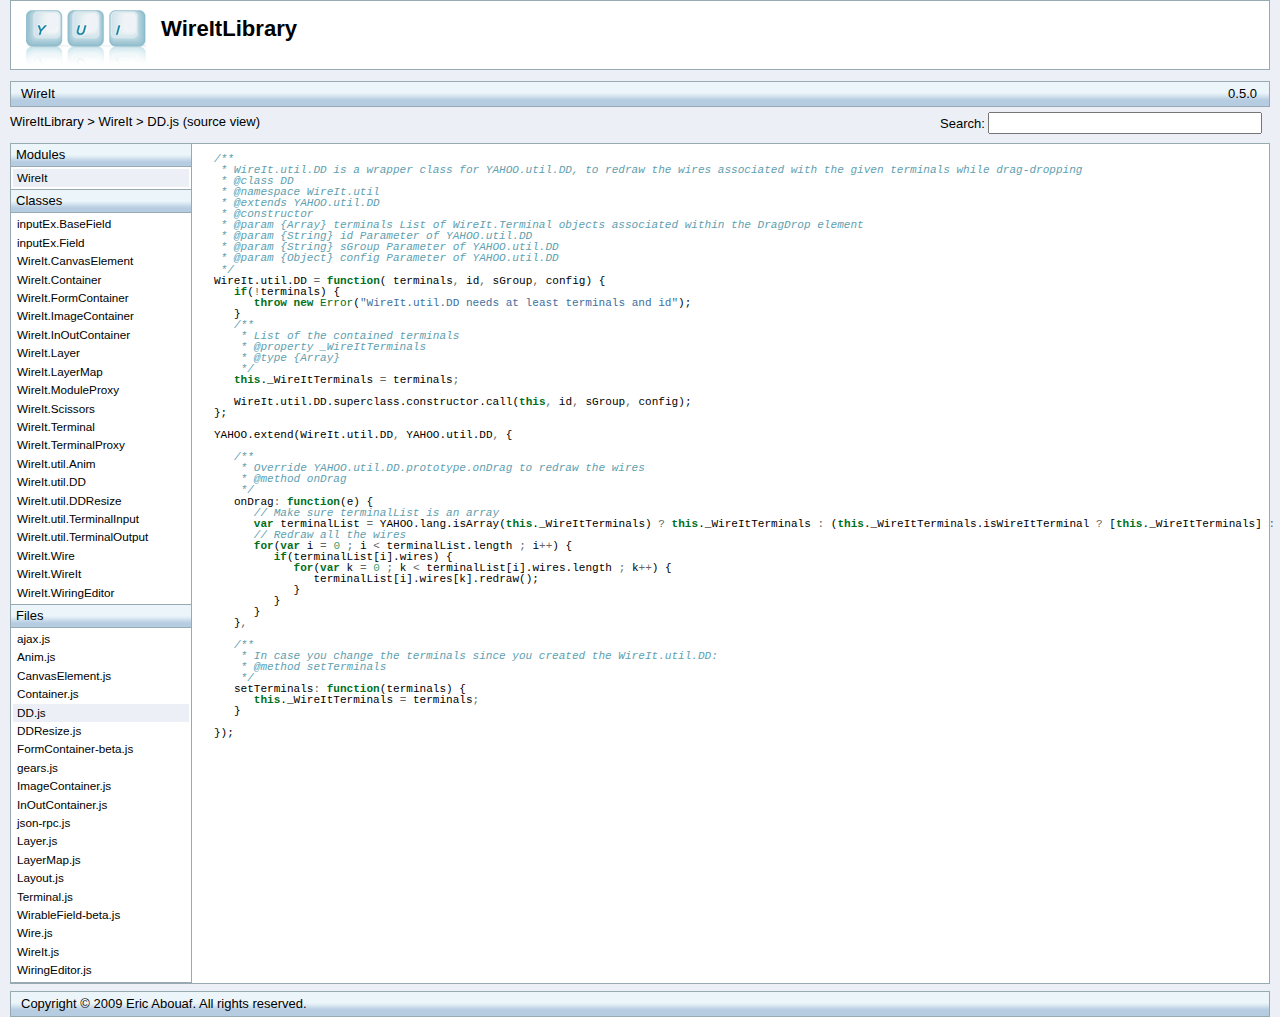
<file: experimental/wireit/doc/DD.js.html>
<!DOCTYPE HTML PUBLIC "-//W3C//DTD HTML 4.01//EN" "http://www.w3.org/TR/html4/strict.dtd">
<html xmlns:yui="http://yuilibrary.com/rdf/1.0/yui.rdf#">
<head>
    <meta http-equiv="content-type" content="text/html; charset=UTF-8" />
	<title>API: WireIt   DD.js </title>

	<link rel="stylesheet" type="text/css" href="assets/reset-fonts-grids-min.css?stamp=" />
	<link rel="stylesheet" type="text/css" href="assets/api.css?stamp=" />

    <script type="text/javascript" src="assets/api-js?stamp="></script>
    <script type="text/javascript" src="assets/ac-js?stamp="></script>
</head>

<body id="yahoo-com">

<div id="doc3" class="yui-t2">
	<div id="hd">
        <h1><a href="http://javascript.neyric.com/wireit" title="WireItLibrary">WireItLibrary</a></h1>
        <h3>WireIt&nbsp; <span class="subtitle">0.5.0</span></h3>
        <a href="./index.html" title="WireItLibrary">WireItLibrary</a> 
            &gt; <a href="./module_wireit.html" title="WireIt">WireIt</a>
                
                 &gt; DD.js (source view) 
        <form onsubmit="return false">
            <div id="propertysearch">
                Search: <input autocomplete="off" id="searchinput" />
                <div id="searchresults">
                    &nbsp;
                </div>
            </div>
        </form>
	</div>

	<div id="bd">
		<div id="yui-main">
			<div class="yui-b">
            <form action="#" name="yui-classopts-form" method="get" id="yui-classopts-form">
                <fieldset>
                    <legend>Filters</legend>
                <span class="classopts"><input type="checkbox" name="show_private" id="show_private" /> <label for="show_private">Show Private</label></span>
                <span class="classopts"><input type="checkbox" name="show_protected" id="show_protected" /> <label for="show_protected">Show Protected</label></span>
                <span class="classopts"><input type="checkbox" name="show_deprecated" id="show_deprecated" /> <label for="show_deprecated">Show Deprecated</label></span>
                </fieldset>
            </form>

                    <div id="srcout">
                        <style>
                            #doc3 .classopts { display:none; }
                        </style>
<div class="highlight"><pre><span class="c">/**</span>
<span class="c"> * WireIt.util.DD is a wrapper class for YAHOO.util.DD, to redraw the wires associated with the given terminals while drag-dropping</span>
<span class="c"> * @class DD</span>
<span class="c"> * @namespace WireIt.util</span>
<span class="c"> * @extends YAHOO.util.DD</span>
<span class="c"> * @constructor</span>
<span class="c"> * @param {Array} terminals List of WireIt.Terminal objects associated within the DragDrop element</span>
<span class="c"> * @param {String} id Parameter of YAHOO.util.DD</span>
<span class="c"> * @param {String} sGroup Parameter of YAHOO.util.DD</span>
<span class="c"> * @param {Object} config Parameter of YAHOO.util.DD</span>
<span class="c"> */</span>
<span class="nx">WireIt</span><span class="p">.</span><span class="nx">util</span><span class="p">.</span><span class="nx">DD</span> <span class="o">=</span> <span class="kd">function</span><span class="p">(</span> <span class="nx">terminals</span><span class="o">,</span> <span class="nx">id</span><span class="o">,</span> <span class="nx">sGroup</span><span class="o">,</span> <span class="nx">config</span><span class="p">)</span> <span class="p">{</span>
   <span class="k">if</span><span class="p">(</span><span class="o">!</span><span class="nx">terminals</span><span class="p">)</span> <span class="p">{</span>
      <span class="k">throw</span> <span class="k">new</span> <span class="nb">Error</span><span class="p">(</span><span class="s2">&quot;WireIt.util.DD needs at least terminals and id&quot;</span><span class="p">);</span>
   <span class="p">}</span>
   <span class="c">/**</span>
<span class="c">    * List of the contained terminals</span>
<span class="c">    * @property _WireItTerminals</span>
<span class="c">    * @type {Array}</span>
<span class="c">    */</span>
   <span class="k">this</span><span class="p">.</span><span class="nx">_WireItTerminals</span> <span class="o">=</span> <span class="nx">terminals</span><span class="o">;</span>
   
   <span class="nx">WireIt</span><span class="p">.</span><span class="nx">util</span><span class="p">.</span><span class="nx">DD</span><span class="p">.</span><span class="nx">superclass</span><span class="p">.</span><span class="nx">constructor</span><span class="p">.</span><span class="nx">call</span><span class="p">(</span><span class="k">this</span><span class="o">,</span> <span class="nx">id</span><span class="o">,</span> <span class="nx">sGroup</span><span class="o">,</span> <span class="nx">config</span><span class="p">);</span>
<span class="p">};</span>

<span class="nx">YAHOO</span><span class="p">.</span><span class="nx">extend</span><span class="p">(</span><span class="nx">WireIt</span><span class="p">.</span><span class="nx">util</span><span class="p">.</span><span class="nx">DD</span><span class="o">,</span> <span class="nx">YAHOO</span><span class="p">.</span><span class="nx">util</span><span class="p">.</span><span class="nx">DD</span><span class="o">,</span> <span class="p">{</span>

   <span class="c">/**</span>
<span class="c">    * Override YAHOO.util.DD.prototype.onDrag to redraw the wires</span>
<span class="c">    * @method onDrag</span>
<span class="c">    */</span>
   <span class="nx">onDrag</span><span class="o">:</span> <span class="kd">function</span><span class="p">(</span><span class="nx">e</span><span class="p">)</span> <span class="p">{</span>
      <span class="c">// Make sure terminalList is an array</span>
      <span class="kd">var</span> <span class="nx">terminalList</span> <span class="o">=</span> <span class="nx">YAHOO</span><span class="p">.</span><span class="nx">lang</span><span class="p">.</span><span class="nx">isArray</span><span class="p">(</span><span class="k">this</span><span class="p">.</span><span class="nx">_WireItTerminals</span><span class="p">)</span> <span class="o">?</span> <span class="k">this</span><span class="p">.</span><span class="nx">_WireItTerminals</span> <span class="o">:</span> <span class="p">(</span><span class="k">this</span><span class="p">.</span><span class="nx">_WireItTerminals</span><span class="p">.</span><span class="nx">isWireItTerminal</span> <span class="o">?</span> <span class="p">[</span><span class="k">this</span><span class="p">.</span><span class="nx">_WireItTerminals</span><span class="p">]</span> <span class="o">:</span> <span class="p">[]);</span>
      <span class="c">// Redraw all the wires</span>
      <span class="k">for</span><span class="p">(</span><span class="kd">var</span> <span class="nx">i</span> <span class="o">=</span> <span class="mi">0</span> <span class="o">;</span> <span class="nx">i</span> <span class="o">&lt;</span> <span class="nx">terminalList</span><span class="p">.</span><span class="nx">length</span> <span class="o">;</span> <span class="nx">i</span><span class="o">++</span><span class="p">)</span> <span class="p">{</span>
         <span class="k">if</span><span class="p">(</span><span class="nx">terminalList</span><span class="p">[</span><span class="nx">i</span><span class="p">].</span><span class="nx">wires</span><span class="p">)</span> <span class="p">{</span>
            <span class="k">for</span><span class="p">(</span><span class="kd">var</span> <span class="nx">k</span> <span class="o">=</span> <span class="mi">0</span> <span class="o">;</span> <span class="nx">k</span> <span class="o">&lt;</span> <span class="nx">terminalList</span><span class="p">[</span><span class="nx">i</span><span class="p">].</span><span class="nx">wires</span><span class="p">.</span><span class="nx">length</span> <span class="o">;</span> <span class="nx">k</span><span class="o">++</span><span class="p">)</span> <span class="p">{</span>
               <span class="nx">terminalList</span><span class="p">[</span><span class="nx">i</span><span class="p">].</span><span class="nx">wires</span><span class="p">[</span><span class="nx">k</span><span class="p">].</span><span class="nx">redraw</span><span class="p">();</span>
            <span class="p">}</span>
         <span class="p">}</span>
      <span class="p">}</span>
   <span class="p">}</span><span class="o">,</span>

   <span class="c">/**</span>
<span class="c">    * In case you change the terminals since you created the WireIt.util.DD:</span>
<span class="c">    * @method setTerminals</span>
<span class="c">    */</span>
   <span class="nx">setTerminals</span><span class="o">:</span> <span class="kd">function</span><span class="p">(</span><span class="nx">terminals</span><span class="p">)</span> <span class="p">{</span>
      <span class="k">this</span><span class="p">.</span><span class="nx">_WireItTerminals</span> <span class="o">=</span> <span class="nx">terminals</span><span class="o">;</span>
   <span class="p">}</span>
   
<span class="p">});</span>
</pre></div>
                    </div>
			</div>
		</div>
		<div class="yui-b">
            <div class="nav">

                    <div id="moduleList" class="module">
                        <h4>Modules</h4>
                        <ul class="content">
                                <li class="selected"><a href="module_WireIt.html" title="WireIt">WireIt</a></li>
                        </ul>
                    </div>

                    <div id="classList" class="module">
                        <h4>Classes</h4>
                        <ul class="content">
                                <li class=""><a href="inputEx.BaseField.html" title="inputEx.BaseField">inputEx.BaseField</a></li>
                                <li class=""><a href="inputEx.Field.html" title="inputEx.Field">inputEx.Field</a></li>
                                <li class=""><a href="WireIt.CanvasElement.html" title="WireIt.CanvasElement">WireIt.CanvasElement</a></li>
                                <li class=""><a href="WireIt.Container.html" title="WireIt.Container">WireIt.Container</a></li>
                                <li class=""><a href="WireIt.FormContainer.html" title="WireIt.FormContainer">WireIt.FormContainer</a></li>
                                <li class=""><a href="WireIt.ImageContainer.html" title="WireIt.ImageContainer">WireIt.ImageContainer</a></li>
                                <li class=""><a href="WireIt.InOutContainer.html" title="WireIt.InOutContainer">WireIt.InOutContainer</a></li>
                                <li class=""><a href="WireIt.Layer.html" title="WireIt.Layer">WireIt.Layer</a></li>
                                <li class=""><a href="WireIt.LayerMap.html" title="WireIt.LayerMap">WireIt.LayerMap</a></li>
                                <li class=""><a href="WireIt.ModuleProxy.html" title="WireIt.ModuleProxy">WireIt.ModuleProxy</a></li>
                                <li class=""><a href="WireIt.Scissors.html" title="WireIt.Scissors">WireIt.Scissors</a></li>
                                <li class=""><a href="WireIt.Terminal.html" title="WireIt.Terminal">WireIt.Terminal</a></li>
                                <li class=""><a href="WireIt.TerminalProxy.html" title="WireIt.TerminalProxy">WireIt.TerminalProxy</a></li>
                                <li class=""><a href="WireIt.util.Anim.html" title="WireIt.util.Anim">WireIt.util.Anim</a></li>
                                <li class=""><a href="WireIt.util.DD.html" title="WireIt.util.DD">WireIt.util.DD</a></li>
                                <li class=""><a href="WireIt.util.DDResize.html" title="WireIt.util.DDResize">WireIt.util.DDResize</a></li>
                                <li class=""><a href="WireIt.util.TerminalInput.html" title="WireIt.util.TerminalInput">WireIt.util.TerminalInput</a></li>
                                <li class=""><a href="WireIt.util.TerminalOutput.html" title="WireIt.util.TerminalOutput">WireIt.util.TerminalOutput</a></li>
                                <li class=""><a href="WireIt.Wire.html" title="WireIt.Wire">WireIt.Wire</a></li>
                                <li class=""><a href="WireIt.WireIt.html" title="WireIt.WireIt">WireIt.WireIt</a></li>
                                <li class=""><a href="WireIt.WiringEditor.html" title="WireIt.WiringEditor">WireIt.WiringEditor</a></li>
                        </ul>
                    </div>

                    <div id="fileList" class="module">
                        <h4>Files</h4>
                        <ul class="content">        
                                <li class=""><a href="ajax.js.html" title="ajax.js">ajax.js</a></li>
                                <li class=""><a href="Anim.js.html" title="Anim.js">Anim.js</a></li>
                                <li class=""><a href="CanvasElement.js.html" title="CanvasElement.js">CanvasElement.js</a></li>
                                <li class=""><a href="Container.js.html" title="Container.js">Container.js</a></li>
                                <li class="selected"><a href="DD.js.html" title="DD.js">DD.js</a></li>
                                <li class=""><a href="DDResize.js.html" title="DDResize.js">DDResize.js</a></li>
                                <li class=""><a href="FormContainer-beta.js.html" title="FormContainer-beta.js">FormContainer-beta.js</a></li>
                                <li class=""><a href="gears.js.html" title="gears.js">gears.js</a></li>
                                <li class=""><a href="ImageContainer.js.html" title="ImageContainer.js">ImageContainer.js</a></li>
                                <li class=""><a href="InOutContainer.js.html" title="InOutContainer.js">InOutContainer.js</a></li>
                                <li class=""><a href="json-rpc.js.html" title="json-rpc.js">json-rpc.js</a></li>
                                <li class=""><a href="Layer.js.html" title="Layer.js">Layer.js</a></li>
                                <li class=""><a href="LayerMap.js.html" title="LayerMap.js">LayerMap.js</a></li>
                                <li class=""><a href="Layout.js.html" title="Layout.js">Layout.js</a></li>
                                <li class=""><a href="Terminal.js.html" title="Terminal.js">Terminal.js</a></li>
                                <li class=""><a href="WirableField-beta.js.html" title="WirableField-beta.js">WirableField-beta.js</a></li>
                                <li class=""><a href="Wire.js.html" title="Wire.js">Wire.js</a></li>
                                <li class=""><a href="WireIt.js.html" title="WireIt.js">WireIt.js</a></li>
                                <li class=""><a href="WiringEditor.js.html" title="WiringEditor.js">WiringEditor.js</a></li>
                        </ul>
                    </div>





            </div>
		</div>
	</div>
	<div id="ft">
        <hr />
        Copyright &copy; 2009 Eric Abouaf. All rights reserved.
	</div>
</div>
<script type="text/javascript">
    ALL_YUI_PROPS = [{"url": "WireIt.WiringEditor.html#property_adapters", "access": "", "host": "WireIt.WiringEditor", "type": "property", "name": "adapters"}, {"url": "WireIt.Layer.html#method_addContainer", "access": "", "host": "WireIt.Layer", "type": "method", "name": "addContainer"}, {"url": "WireIt.WiringEditor.html#method_addModule", "access": "", "host": "WireIt.WiringEditor", "type": "method", "name": "addModule"}, {"url": "WireIt.WiringEditor.html#method_addModuleToList", "access": "", "host": "WireIt.WiringEditor", "type": "method", "name": "addModuleToList"}, {"url": "WireIt.Container.html#method_addTerminal", "access": "", "host": "WireIt.Container", "type": "method", "name": "addTerminal"}, {"url": "WireIt.Layer.html#method_addWire", "access": "", "host": "WireIt.Layer", "type": "method", "name": "addWire"}, {"url": "WireIt.Terminal.html#method_addWire", "access": "", "host": "WireIt.Terminal", "type": "method", "name": "addWire"}, {"url": "WireIt.WiringEditor.html#property_Ajax", "access": "", "host": "WireIt.WiringEditor", "type": "property", "name": "Ajax"}, {"url": "WireIt.WiringEditor.html#property_alertPanel", "access": "", "host": "WireIt.WiringEditor", "type": "property", "name": "alertPanel"}, {"url": "WireIt.Container.html#property_bodyEl", "access": "", "host": "WireIt.Container", "type": "property", "name": "bodyEl"}, {"url": "WireIt.WiringEditor.html#method_buildModulesList", "access": "", "host": "WireIt.WiringEditor", "type": "method", "name": "buildModulesList"}, {"url": "WireIt.Layer.html#method_clear", "access": "", "host": "WireIt.Layer", "type": "method", "name": "clear"}, {"url": "WireIt.Layer.html#method_clearExplode", "access": "", "host": "WireIt.Layer", "type": "method", "name": "clearExplode"}, {"url": "WireIt.WireIt.html#method_cn", "access": "", "host": "WireIt.WireIt", "type": "method", "name": "cn"}, {"url": "WireIt.WireIt.html#method_compact", "access": "", "host": "WireIt.WireIt", "type": "method", "name": "compact"}, {"url": "WireIt.WiringEditor.html#property_config", "access": "", "host": "WireIt.WiringEditor", "type": "property", "name": "config"}, {"url": "WireIt.Terminal.html#property_container", "access": "", "host": "WireIt.Terminal", "type": "property", "name": "container"}, {"url": "WireIt.Layer.html#property_containers", "access": "", "host": "WireIt.Layer", "type": "property", "name": "containers"}, {"url": "WireIt.TerminalProxy.html#method_createFrame", "access": "", "host": "WireIt.TerminalProxy", "type": "method", "name": "createFrame"}, {"url": "WireIt.CanvasElement.html#method_destroy", "access": "", "host": "WireIt.CanvasElement", "type": "method", "name": "destroy"}, {"url": "WireIt.LayerMap.html#method_draw", "access": "", "host": "WireIt.LayerMap", "type": "method", "name": "draw"}, {"url": "WireIt.Wire.html#method_drawArrows", "access": "", "host": "WireIt.Wire", "type": "method", "name": "drawArrows"}, {"url": "WireIt.Wire.html#method_drawBezierArrows", "access": "", "host": "WireIt.Wire", "type": "method", "name": "drawBezierArrows"}, {"url": "WireIt.Wire.html#method_drawBezierCurve", "access": "", "host": "WireIt.Wire", "type": "method", "name": "drawBezierCurve"}, {"url": "WireIt.LayerMap.html#method_drawContainers", "access": "", "host": "WireIt.LayerMap", "type": "method", "name": "drawContainers"}, {"url": "WireIt.Wire.html#method_drawStraight", "access": "", "host": "WireIt.Wire", "type": "method", "name": "drawStraight"}, {"url": "WireIt.LayerMap.html#method_drawWires", "access": "", "host": "WireIt.LayerMap", "type": "method", "name": "drawWires"}, {"url": "WireIt.Container.html#property_el", "access": "", "host": "WireIt.Container", "type": "property", "name": "el"}, {"url": "WireIt.Layer.html#property_el", "access": "", "host": "WireIt.Layer", "type": "property", "name": "el"}, {"url": "WireIt.Terminal.html#property_el", "access": "", "host": "WireIt.Terminal", "type": "property", "name": "el"}, {"url": "WireIt.WiringEditor.html#property_el", "access": "", "host": "WireIt.WiringEditor", "type": "property", "name": "el"}, {"url": "WireIt.CanvasElement.html#property_element", "access": "", "host": "WireIt.CanvasElement", "type": "property", "name": "element"}, {"url": "WireIt.TerminalProxy.html#method_endDrag", "access": "", "host": "WireIt.TerminalProxy", "type": "method", "name": "endDrag"}, {"url": "WireIt.ModuleProxy.html#method_endDrag", "access": "", "host": "WireIt.ModuleProxy", "type": "method", "name": "endDrag"}, {"url": "WireIt.Layer.html#event_eventAddContainer", "access": "", "host": "WireIt.Layer", "type": "event", "name": "eventAddContainer"}, {"url": "WireIt.Container.html#event_eventAddWire", "access": "", "host": "WireIt.Container", "type": "event", "name": "eventAddWire"}, {"url": "WireIt.Layer.html#event_eventAddWire", "access": "", "host": "WireIt.Layer", "type": "event", "name": "eventAddWire"}, {"url": "WireIt.Terminal.html#event_eventAddWire", "access": "", "host": "WireIt.Terminal", "type": "event", "name": "eventAddWire"}, {"url": "WireIt.Layer.html#event_eventChanged", "access": "", "host": "WireIt.Layer", "type": "event", "name": "eventChanged"}, {"url": "WireIt.Layer.html#event_eventContainerDragged", "access": "", "host": "WireIt.Layer", "type": "event", "name": "eventContainerDragged"}, {"url": "WireIt.Layer.html#event_eventContainerResized", "access": "", "host": "WireIt.Layer", "type": "event", "name": "eventContainerResized"}, {"url": "WireIt.Wire.html#event_eventMouseClick", "access": "", "host": "WireIt.Wire", "type": "event", "name": "eventMouseClick"}, {"url": "WireIt.Wire.html#event_eventMouseIn", "access": "", "host": "WireIt.Wire", "type": "event", "name": "eventMouseIn"}, {"url": "WireIt.Wire.html#event_eventMouseMove", "access": "", "host": "WireIt.Wire", "type": "event", "name": "eventMouseMove"}, {"url": "WireIt.Wire.html#event_eventMouseOut", "access": "", "host": "WireIt.Wire", "type": "event", "name": "eventMouseOut"}, {"url": "WireIt.Layer.html#event_eventRemoveContainer", "access": "", "host": "WireIt.Layer", "type": "event", "name": "eventRemoveContainer"}, {"url": "WireIt.Container.html#event_eventRemoveWire", "access": "", "host": "WireIt.Container", "type": "event", "name": "eventRemoveWire"}, {"url": "WireIt.Layer.html#event_eventRemoveWire", "access": "", "host": "WireIt.Layer", "type": "event", "name": "eventRemoveWire"}, {"url": "WireIt.Terminal.html#event_eventRemoveWire", "access": "", "host": "WireIt.Terminal", "type": "event", "name": "eventRemoveWire"}, {"url": "WireIt.util.DDResize.html#event_eventResize", "access": "", "host": "WireIt.util.DDResize", "type": "event", "name": "eventResize"}, {"url": "WireIt.TerminalProxy.html#property_fakeTerminal", "access": "", "host": "WireIt.TerminalProxy", "type": "property", "name": "fakeTerminal"}, {"url": "WireIt.WiringEditor.html#property_Gears", "access": "", "host": "WireIt.WiringEditor", "type": "property", "name": "Gears"}, {"url": "WireIt.Container.html#method_getConfig", "access": "", "host": "WireIt.Container", "type": "method", "name": "getConfig"}, {"url": "WireIt.Terminal.html#method_getConnectedTerminals", "access": "", "host": "WireIt.Terminal", "type": "method", "name": "getConnectedTerminals"}, {"url": "WireIt.CanvasElement.html#method_getContext", "access": "", "host": "WireIt.CanvasElement", "type": "method", "name": "getContext"}, {"url": "WireIt.WireIt.html#method_getIntStyle", "access": "", "host": "WireIt.WireIt", "type": "method", "name": "getIntStyle"}, {"url": "WireIt.Layer.html#method__getMouseEvtPos", "access": "", "host": "WireIt.Layer", "type": "method", "name": "_getMouseEvtPos"}, {"url": "WireIt.Wire.html#method_getOtherTerminal", "access": "", "host": "WireIt.Wire", "type": "method", "name": "getOtherTerminal"}, {"url": "WireIt.WiringEditor.html#method_getPipeByName", "access": "", "host": "WireIt.WiringEditor", "type": "method", "name": "getPipeByName"}, {"url": "WireIt.Container.html#method_getTerminal", "access": "", "host": "WireIt.Container", "type": "method", "name": "getTerminal"}, {"url": "WireIt.Container.html#method_getValue", "access": "", "host": "WireIt.Container", "type": "method", "name": "getValue"}, {"url": "WireIt.WiringEditor.html#method_getValue", "access": "", "host": "WireIt.WiringEditor", "type": "method", "name": "getValue"}, {"url": "WireIt.FormContainer.html#method_getValue", "access": "", "host": "WireIt.FormContainer", "type": "method", "name": "getValue"}, {"url": "WireIt.Layer.html#method_getWiring", "access": "", "host": "WireIt.Layer", "type": "method", "name": "getWiring"}, {"url": "WireIt.Terminal.html#method_getXY", "access": "", "host": "WireIt.Terminal", "type": "method", "name": "getXY"}, {"url": "WireIt.WiringEditor.html#property_helpPanel", "access": "", "host": "WireIt.WiringEditor", "type": "property", "name": "helpPanel"}, {"url": "WireIt.Scissors.html#method_hide", "access": "", "host": "WireIt.Scissors", "type": "method", "name": "hide"}, {"url": "WireIt.Scissors.html#method_hideNow", "access": "", "host": "WireIt.Scissors", "type": "method", "name": "hideNow"}, {"url": "WireIt.WireIt.html#method_indexOf", "access": "", "host": "WireIt.WireIt", "type": "method", "name": "indexOf"}, {"url": "WireIt.Layer.html#method_initContainers", "access": "", "host": "WireIt.Layer", "type": "method", "name": "initContainers"}, {"url": "WireIt.LayerMap.html#method_initEvents", "access": "", "host": "WireIt.LayerMap", "type": "method", "name": "initEvents"}, {"url": "WireIt.Scissors.html#method_initScissors", "access": "", "host": "WireIt.Scissors", "type": "method", "name": "initScissors"}, {"url": "WireIt.Container.html#method_initTerminals", "access": "", "host": "WireIt.Container", "type": "method", "name": "initTerminals"}, {"url": "WireIt.Layer.html#method_initWires", "access": "", "host": "WireIt.Layer", "type": "method", "name": "initWires"}, {"url": "WireIt.WiringEditor.html#method_inputFilterTimer", "access": "", "host": "WireIt.WiringEditor", "type": "method", "name": "inputFilterTimer"}, {"url": "WireIt.TerminalProxy.html#method_isValidWireTerminal", "access": "", "host": "WireIt.TerminalProxy", "type": "method", "name": "isValidWireTerminal"}, {"url": "WireIt.WiringEditor.html#property_JsonRpc", "access": "", "host": "WireIt.WiringEditor", "type": "property", "name": "JsonRpc"}, {"url": "WireIt.Container.html#property_layer", "access": "", "host": "WireIt.Container", "type": "property", "name": "layer"}, {"url": "WireIt.LayerMap.html#property_layer", "access": "", "host": "WireIt.LayerMap", "type": "property", "name": "layer"}, {"url": "WireIt.WiringEditor.html#property_layer", "access": "", "host": "WireIt.WiringEditor", "type": "property", "name": "layer"}, {"url": "WireIt.WiringEditor.html#property_layout", "access": "", "host": "WireIt.WiringEditor", "type": "property", "name": "layout"}, {"url": "WireIt.LayerMap.html#method_layoutAnim", "access": "", "host": "WireIt.LayerMap", "type": "method", "name": "layoutAnim"}, {"url": "WireIt.WiringEditor.html#property_leftEl", "access": "", "host": "WireIt.WiringEditor", "type": "property", "name": "leftEl"}, {"url": "WireIt.WiringEditor.html#method_load", "access": "", "host": "WireIt.WiringEditor", "type": "method", "name": "load"}, {"url": "WireIt.WiringEditor.html#method_loadPipe", "access": "", "host": "WireIt.WiringEditor", "type": "method", "name": "loadPipe"}, {"url": "WireIt.WiringEditor.html#property_modulesByName", "access": "", "host": "WireIt.WiringEditor", "type": "property", "name": "modulesByName"}, {"url": "WireIt.Scissors.html#method_mouseOver", "access": "", "host": "WireIt.Scissors", "type": "method", "name": "mouseOver"}, {"url": "WireIt.util.Anim.html#method_moveWireItWires", "access": "", "host": "WireIt.util.Anim", "type": "method", "name": "moveWireItWires"}, {"url": "WireIt.util.DDResize.html#property_myConf", "access": "", "host": "WireIt.util.DDResize", "type": "property", "name": "myConf"}, {"url": "WireIt.Container.html#method_onAddWire", "access": "", "host": "WireIt.Container", "type": "method", "name": "onAddWire"}, {"url": "WireIt.Layer.html#method_onAddWire", "access": "", "host": "WireIt.Layer", "type": "method", "name": "onAddWire"}, {"url": "inputEx.Field.html#method_onAddWire", "access": "", "host": "inputEx.Field", "type": "method", "name": "onAddWire"}, {"url": "WireIt.Wire.html#method_onClick", "access": "", "host": "WireIt.Wire", "type": "method", "name": "onClick"}, {"url": "WireIt.Container.html#method_onCloseButton", "access": "", "host": "WireIt.Container", "type": "method", "name": "onCloseButton"}, {"url": "WireIt.WiringEditor.html#method_onDelete", "access": "", "host": "WireIt.WiringEditor", "type": "method", "name": "onDelete"}, {"url": "WireIt.TerminalProxy.html#method_onDrag", "access": "", "host": "WireIt.TerminalProxy", "type": "method", "name": "onDrag"}, {"url": "WireIt.util.DD.html#method_onDrag", "access": "", "host": "WireIt.util.DD", "type": "method", "name": "onDrag"}, {"url": "WireIt.util.DDResize.html#method_onDrag", "access": "", "host": "WireIt.util.DDResize", "type": "method", "name": "onDrag"}, {"url": "WireIt.TerminalProxy.html#method_onDragDrop", "access": "", "host": "WireIt.TerminalProxy", "type": "method", "name": "onDragDrop"}, {"url": "WireIt.ModuleProxy.html#method_onDragDrop", "access": "", "host": "WireIt.ModuleProxy", "type": "method", "name": "onDragDrop"}, {"url": "WireIt.TerminalProxy.html#method_onDragEnter", "access": "", "host": "WireIt.TerminalProxy", "type": "method", "name": "onDragEnter"}, {"url": "WireIt.TerminalProxy.html#method_onDragOut", "access": "", "host": "WireIt.TerminalProxy", "type": "method", "name": "onDragOut"}, {"url": "WireIt.WiringEditor.html#method_onHelp", "access": "", "host": "WireIt.WiringEditor", "type": "method", "name": "onHelp"}, {"url": "WireIt.LayerMap.html#method_onLayerScroll", "access": "", "host": "WireIt.LayerMap", "type": "method", "name": "onLayerScroll"}, {"url": "WireIt.WiringEditor.html#method_onLoadSuccess", "access": "", "host": "WireIt.WiringEditor", "type": "method", "name": "onLoadSuccess"}, {"url": "WireIt.Container.html#method_onMouseDown", "access": "", "host": "WireIt.Container", "type": "method", "name": "onMouseDown"}, {"url": "WireIt.LayerMap.html#method_onMouseDown", "access": "", "host": "WireIt.LayerMap", "type": "method", "name": "onMouseDown"}, {"url": "WireIt.util.DDResize.html#method_onMouseDown", "access": "", "host": "WireIt.util.DDResize", "type": "method", "name": "onMouseDown"}, {"url": "WireIt.LayerMap.html#method_onMouseMove", "access": "", "host": "WireIt.LayerMap", "type": "method", "name": "onMouseMove"}, {"url": "WireIt.Wire.html#method_onMouseMove", "access": "", "host": "WireIt.Wire", "type": "method", "name": "onMouseMove"}, {"url": "WireIt.LayerMap.html#method_onMouseUp", "access": "", "host": "WireIt.LayerMap", "type": "method", "name": "onMouseUp"}, {"url": "WireIt.WiringEditor.html#method_onNew", "access": "", "host": "WireIt.WiringEditor", "type": "method", "name": "onNew"}, {"url": "WireIt.Container.html#method_onRemoveWire", "access": "", "host": "WireIt.Container", "type": "method", "name": "onRemoveWire"}, {"url": "WireIt.Layer.html#method_onRemoveWire", "access": "", "host": "WireIt.Layer", "type": "method", "name": "onRemoveWire"}, {"url": "inputEx.Field.html#method_onRemoveWire", "access": "", "host": "inputEx.Field", "type": "method", "name": "onRemoveWire"}, {"url": "WireIt.Container.html#method_onResize", "access": "", "host": "WireIt.Container", "type": "method", "name": "onResize"}, {"url": "WireIt.WiringEditor.html#method_onSave", "access": "", "host": "WireIt.WiringEditor", "type": "method", "name": "onSave"}, {"url": "WireIt.Layer.html#method_onWireClick", "access": "", "host": "WireIt.Layer", "type": "method", "name": "onWireClick"}, {"url": "WireIt.Wire.html#method_onWireClick", "access": "", "host": "WireIt.Wire", "type": "method", "name": "onWireClick"}, {"url": "WireIt.Wire.html#method_onWireIn", "access": "", "host": "WireIt.Wire", "type": "method", "name": "onWireIn"}, {"url": "WireIt.Layer.html#method_onWireMouseMove", "access": "", "host": "WireIt.Layer", "type": "method", "name": "onWireMouseMove"}, {"url": "WireIt.Wire.html#method_onWireMove", "access": "", "host": "WireIt.Wire", "type": "method", "name": "onWireMove"}, {"url": "WireIt.Wire.html#method_onWireOut", "access": "", "host": "WireIt.Wire", "type": "method", "name": "onWireOut"}, {"url": "WireIt.Container.html#property_options", "access": "", "host": "WireIt.Container", "type": "property", "name": "options"}, {"url": "WireIt.Layer.html#property_options", "access": "", "host": "WireIt.Layer", "type": "property", "name": "options"}, {"url": "WireIt.LayerMap.html#property_options", "access": "", "host": "WireIt.LayerMap", "type": "property", "name": "options"}, {"url": "WireIt.Terminal.html#property_options", "access": "", "host": "WireIt.Terminal", "type": "property", "name": "options"}, {"url": "WireIt.Wire.html#property_options", "access": "", "host": "WireIt.Wire", "type": "property", "name": "options"}, {"url": "WireIt.WiringEditor.html#property_options", "access": "", "host": "WireIt.WiringEditor", "type": "property", "name": "options"}, {"url": "WireIt.Terminal.html#property_parentEl", "access": "", "host": "WireIt.Terminal", "type": "property", "name": "parentEl"}, {"url": "WireIt.Wire.html#property_parentEl", "access": "", "host": "WireIt.Wire", "type": "property", "name": "parentEl"}, {"url": "WireIt.Wire.html#method_redraw", "access": "", "host": "WireIt.Wire", "type": "method", "name": "redraw"}, {"url": "WireIt.Container.html#method_redrawAllTerminals", "access": "", "host": "WireIt.Container", "type": "method", "name": "redrawAllTerminals"}, {"url": "WireIt.Terminal.html#method_redrawAllWires", "access": "", "host": "WireIt.Terminal", "type": "method", "name": "redrawAllWires"}, {"url": "WireIt.Container.html#method_remove", "access": "", "host": "WireIt.Container", "type": "method", "name": "remove"}, {"url": "WireIt.Terminal.html#method_remove", "access": "", "host": "WireIt.Terminal", "type": "method", "name": "remove"}, {"url": "WireIt.Wire.html#method_remove", "access": "", "host": "WireIt.Wire", "type": "method", "name": "remove"}, {"url": "WireIt.Layer.html#method_removeAllContainers", "access": "", "host": "WireIt.Layer", "type": "method", "name": "removeAllContainers"}, {"url": "WireIt.Container.html#method_removeAllTerminals", "access": "", "host": "WireIt.Container", "type": "method", "name": "removeAllTerminals"}, {"url": "WireIt.Terminal.html#method_removeAllWires", "access": "", "host": "WireIt.Terminal", "type": "method", "name": "removeAllWires"}, {"url": "WireIt.Layer.html#method_removeContainer", "access": "", "host": "WireIt.Layer", "type": "method", "name": "removeContainer"}, {"url": "WireIt.Container.html#method_removeFocus", "access": "", "host": "WireIt.Container", "type": "method", "name": "removeFocus"}, {"url": "WireIt.Terminal.html#method_removeWire", "access": "", "host": "WireIt.Terminal", "type": "method", "name": "removeWire"}, {"url": "WireIt.Container.html#method_render", "access": "", "host": "WireIt.Container", "type": "method", "name": "render"}, {"url": "WireIt.ImageContainer.html#method_render", "access": "", "host": "WireIt.ImageContainer", "type": "method", "name": "render"}, {"url": "WireIt.Layer.html#method_render", "access": "", "host": "WireIt.Layer", "type": "method", "name": "render"}, {"url": "WireIt.Terminal.html#method_render", "access": "", "host": "WireIt.Terminal", "type": "method", "name": "render"}, {"url": "WireIt.FormContainer.html#method_render", "access": "", "host": "WireIt.FormContainer", "type": "method", "name": "render"}, {"url": "inputEx.Field.html#method_render", "access": "", "host": "inputEx.Field", "type": "method", "name": "render"}, {"url": "WireIt.WiringEditor.html#method_renderAccordion", "access": "", "host": "WireIt.WiringEditor", "type": "method", "name": "renderAccordion"}, {"url": "WireIt.WiringEditor.html#method_renderButtons", "access": "", "host": "WireIt.WiringEditor", "type": "method", "name": "renderButtons"}, {"url": "WireIt.FormContainer.html#method_renderForm", "access": "", "host": "WireIt.FormContainer", "type": "method", "name": "renderForm"}, {"url": "WireIt.WiringEditor.html#method_renderLoadPanel", "access": "", "host": "WireIt.WiringEditor", "type": "method", "name": "renderLoadPanel"}, {"url": "WireIt.WiringEditor.html#method_renderPropertiesForm", "access": "", "host": "WireIt.WiringEditor", "type": "method", "name": "renderPropertiesForm"}, {"url": "WireIt.WiringEditor.html#method_renderSavedStatus", "access": "", "host": "WireIt.WiringEditor", "type": "method", "name": "renderSavedStatus"}, {"url": "inputEx.Field.html#method_renderTerminal", "access": "", "host": "inputEx.Field", "type": "method", "name": "renderTerminal"}, {"url": "WireIt.WiringEditor.html#method_saveModule", "access": "", "host": "WireIt.WiringEditor", "type": "method", "name": "saveModule"}, {"url": "WireIt.WiringEditor.html#method_saveModuleFailure", "access": "", "host": "WireIt.WiringEditor", "type": "method", "name": "saveModuleFailure"}, {"url": "WireIt.WiringEditor.html#method_saveModuleSuccess", "access": "", "host": "WireIt.WiringEditor", "type": "method", "name": "saveModuleSuccess"}, {"url": "WireIt.Scissors.html#method_scissorClick", "access": "", "host": "WireIt.Scissors", "type": "method", "name": "scissorClick"}, {"url": "WireIt.LayerMap.html#method_scrollLayer", "access": "", "host": "WireIt.LayerMap", "type": "method", "name": "scrollLayer"}, {"url": "WireIt.FormContainer.html#method_setBackReferenceOnFieldOptionsRecursively", "access": "", "host": "WireIt.FormContainer", "type": "method", "name": "setBackReferenceOnFieldOptionsRecursively"}, {"url": "WireIt.Container.html#method_setBody", "access": "", "host": "WireIt.Container", "type": "method", "name": "setBody"}, {"url": "WireIt.CanvasElement.html#method_SetCanvasRegion", "access": "", "host": "WireIt.CanvasElement", "type": "method", "name": "SetCanvasRegion"}, {"url": "WireIt.Terminal.html#method_setDropInvitation", "access": "", "host": "WireIt.Terminal", "type": "method", "name": "setDropInvitation"}, {"url": "WireIt.Container.html#method_setFocus", "access": "", "host": "WireIt.Container", "type": "method", "name": "setFocus"}, {"url": "WireIt.Container.html#method_setOptions", "access": "", "host": "WireIt.Container", "type": "method", "name": "setOptions"}, {"url": "WireIt.ImageContainer.html#method_setOptions", "access": "", "host": "WireIt.ImageContainer", "type": "method", "name": "setOptions"}, {"url": "WireIt.InOutContainer.html#method_setOptions", "access": "", "host": "WireIt.InOutContainer", "type": "method", "name": "setOptions"}, {"url": "WireIt.Layer.html#method_setOptions", "access": "", "host": "WireIt.Layer", "type": "method", "name": "setOptions"}, {"url": "WireIt.LayerMap.html#method_setOptions", "access": "", "host": "WireIt.LayerMap", "type": "method", "name": "setOptions"}, {"url": "WireIt.Terminal.html#method_setOptions", "access": "", "host": "WireIt.Terminal", "type": "method", "name": "setOptions"}, {"url": "WireIt.util.TerminalInput.html#method_setOptions", "access": "", "host": "WireIt.util.TerminalInput", "type": "method", "name": "setOptions"}, {"url": "WireIt.util.TerminalOutput.html#method_setOptions", "access": "", "host": "WireIt.util.TerminalOutput", "type": "method", "name": "setOptions"}, {"url": "WireIt.Wire.html#method_setOptions", "access": "", "host": "WireIt.Wire", "type": "method", "name": "setOptions"}, {"url": "WireIt.WiringEditor.html#method_setOptions", "access": "", "host": "WireIt.WiringEditor", "type": "method", "name": "setOptions"}, {"url": "WireIt.FormContainer.html#method_setOptions", "access": "", "host": "WireIt.FormContainer", "type": "method", "name": "setOptions"}, {"url": "inputEx.Field.html#method_setOptions", "access": "", "host": "inputEx.Field", "type": "method", "name": "setOptions"}, {"url": "WireIt.Scissors.html#method_setPosition", "access": "", "host": "WireIt.Scissors", "type": "method", "name": "setPosition"}, {"url": "WireIt.util.Anim.html#method_setTerminals", "access": "", "host": "WireIt.util.Anim", "type": "method", "name": "setTerminals"}, {"url": "WireIt.util.DD.html#method_setTerminals", "access": "", "host": "WireIt.util.DD", "type": "method", "name": "setTerminals"}, {"url": "WireIt.Container.html#method_setValue", "access": "", "host": "WireIt.Container", "type": "method", "name": "setValue"}, {"url": "WireIt.FormContainer.html#method_setValue", "access": "", "host": "WireIt.FormContainer", "type": "method", "name": "setValue"}, {"url": "WireIt.Layer.html#method_setWiring", "access": "", "host": "WireIt.Layer", "type": "method", "name": "setWiring"}, {"url": "WireIt.Scissors.html#method_show", "access": "", "host": "WireIt.Scissors", "type": "method", "name": "show"}, {"url": "WireIt.WireIt.html#method_sn", "access": "", "host": "WireIt.WireIt", "type": "method", "name": "sn"}, {"url": "WireIt.LayerMap.html#method_Spring", "access": "", "host": "WireIt.LayerMap", "type": "method", "name": "Spring"}, {"url": "WireIt.TerminalProxy.html#method_startDrag", "access": "", "host": "WireIt.TerminalProxy", "type": "method", "name": "startDrag"}, {"url": "WireIt.ModuleProxy.html#method_startDrag", "access": "", "host": "WireIt.ModuleProxy", "type": "method", "name": "startDrag"}, {"url": "WireIt.LayerMap.html#method_startDynamicLayout", "access": "", "host": "WireIt.LayerMap", "type": "method", "name": "startDynamicLayout"}, {"url": "WireIt.LayerMap.html#method_stopDynamicLayout", "access": "", "host": "WireIt.LayerMap", "type": "method", "name": "stopDynamicLayout"}, {"url": "WireIt.TerminalProxy.html#property_termConfig", "access": "", "host": "WireIt.TerminalProxy", "type": "property", "name": "termConfig"}, {"url": "WireIt.Scissors.html#property__terminal", "access": "", "host": "WireIt.Scissors", "type": "property", "name": "_terminal"}, {"url": "WireIt.TerminalProxy.html#property_terminal", "access": "", "host": "WireIt.TerminalProxy", "type": "property", "name": "terminal"}, {"url": "WireIt.Wire.html#property_terminal1", "access": "", "host": "WireIt.Wire", "type": "property", "name": "terminal1"}, {"url": "WireIt.Wire.html#property_terminal2", "access": "", "host": "WireIt.Wire", "type": "property", "name": "terminal2"}, {"url": "WireIt.Container.html#property_terminals", "access": "", "host": "WireIt.Container", "type": "property", "name": "terminals"}, {"url": "WireIt.WiringEditor.html#method_updateLoadPanelList", "access": "", "host": "WireIt.WiringEditor", "type": "method", "name": "updateLoadPanelList"}, {"url": "WireIt.WireIt.html#property_util", "access": "", "host": "WireIt.WireIt", "type": "property", "name": "util"}, {"url": "WireIt.Wire.html#method_wireDrawnAt", "access": "", "host": "WireIt.Wire", "type": "method", "name": "wireDrawnAt"}, {"url": "WireIt.util.Anim.html#property__WireItTerminals", "access": "", "host": "WireIt.util.Anim", "type": "property", "name": "_WireItTerminals"}, {"url": "WireIt.util.DD.html#property__WireItTerminals", "access": "", "host": "WireIt.util.DD", "type": "property", "name": "_WireItTerminals"}, {"url": "WireIt.Container.html#property_wires", "access": "", "host": "WireIt.Container", "type": "property", "name": "wires"}, {"url": "WireIt.Layer.html#property_wires", "access": "", "host": "WireIt.Layer", "type": "property", "name": "wires"}, {"url": "WireIt.Terminal.html#property_wires", "access": "", "host": "WireIt.Terminal", "type": "property", "name": "wires"}];
</script>
</body>
</html>
</file>
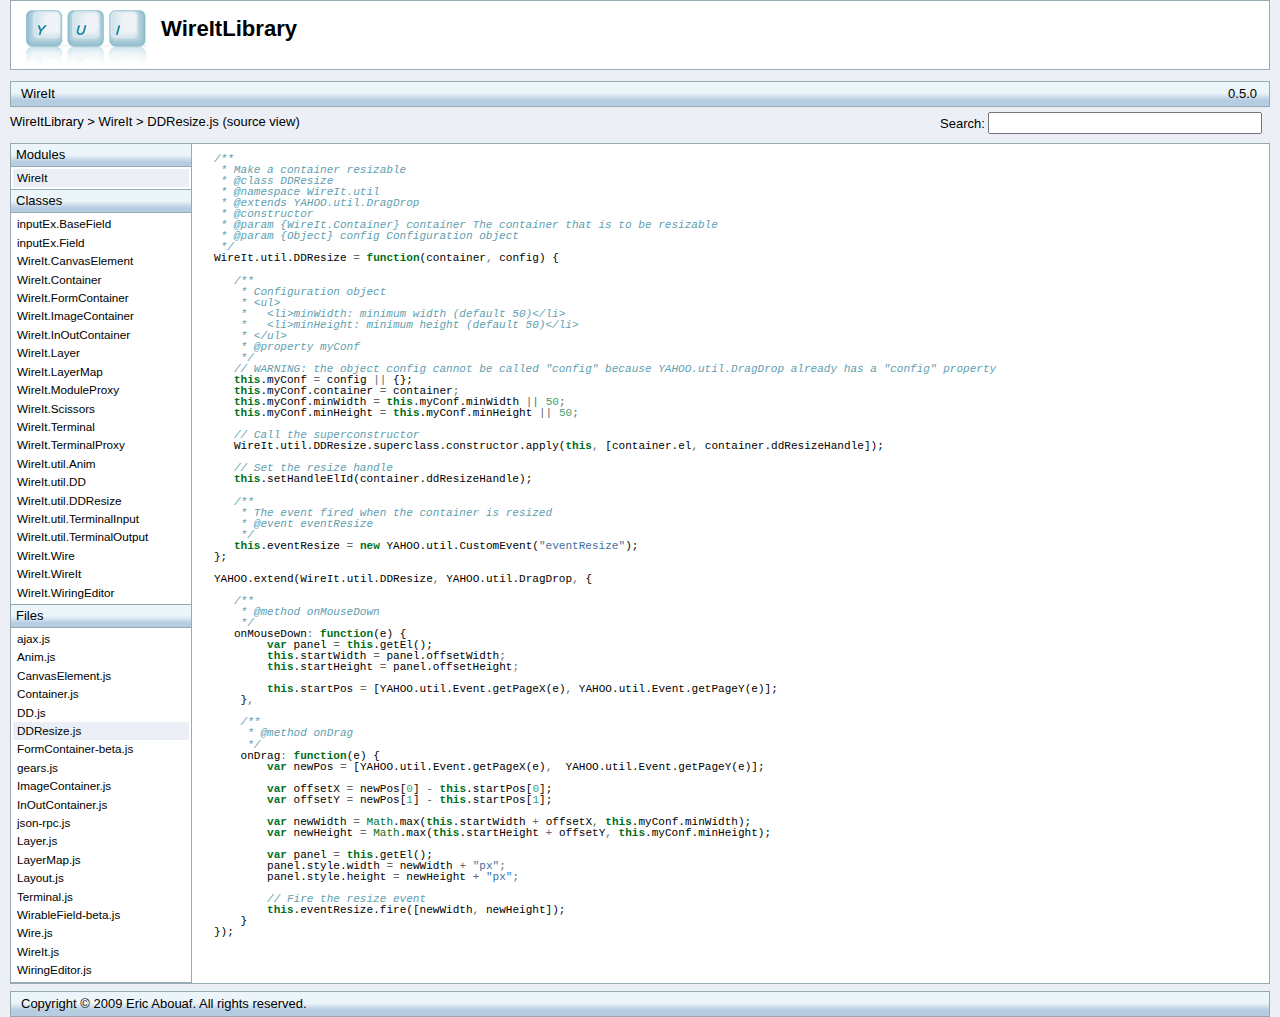
<file: experimental/wireit/doc/DDResize.js.html>
<!DOCTYPE HTML PUBLIC "-//W3C//DTD HTML 4.01//EN" "http://www.w3.org/TR/html4/strict.dtd">
<html xmlns:yui="http://yuilibrary.com/rdf/1.0/yui.rdf#">
<head>
    <meta http-equiv="content-type" content="text/html; charset=UTF-8" />
	<title>API: WireIt   DDResize.js </title>

	<link rel="stylesheet" type="text/css" href="assets/reset-fonts-grids-min.css?stamp=" />
	<link rel="stylesheet" type="text/css" href="assets/api.css?stamp=" />

    <script type="text/javascript" src="assets/api-js?stamp="></script>
    <script type="text/javascript" src="assets/ac-js?stamp="></script>
</head>

<body id="yahoo-com">

<div id="doc3" class="yui-t2">
	<div id="hd">
        <h1><a href="http://javascript.neyric.com/wireit" title="WireItLibrary">WireItLibrary</a></h1>
        <h3>WireIt&nbsp; <span class="subtitle">0.5.0</span></h3>
        <a href="./index.html" title="WireItLibrary">WireItLibrary</a> 
            &gt; <a href="./module_wireit.html" title="WireIt">WireIt</a>
                
                 &gt; DDResize.js (source view) 
        <form onsubmit="return false">
            <div id="propertysearch">
                Search: <input autocomplete="off" id="searchinput" />
                <div id="searchresults">
                    &nbsp;
                </div>
            </div>
        </form>
	</div>

	<div id="bd">
		<div id="yui-main">
			<div class="yui-b">
            <form action="#" name="yui-classopts-form" method="get" id="yui-classopts-form">
                <fieldset>
                    <legend>Filters</legend>
                <span class="classopts"><input type="checkbox" name="show_private" id="show_private" /> <label for="show_private">Show Private</label></span>
                <span class="classopts"><input type="checkbox" name="show_protected" id="show_protected" /> <label for="show_protected">Show Protected</label></span>
                <span class="classopts"><input type="checkbox" name="show_deprecated" id="show_deprecated" /> <label for="show_deprecated">Show Deprecated</label></span>
                </fieldset>
            </form>

                    <div id="srcout">
                        <style>
                            #doc3 .classopts { display:none; }
                        </style>
<div class="highlight"><pre><span class="c">/**</span>
<span class="c"> * Make a container resizable</span>
<span class="c"> * @class DDResize</span>
<span class="c"> * @namespace WireIt.util</span>
<span class="c"> * @extends YAHOO.util.DragDrop</span>
<span class="c"> * @constructor</span>
<span class="c"> * @param {WireIt.Container} container The container that is to be resizable</span>
<span class="c"> * @param {Object} config Configuration object</span>
<span class="c"> */</span>
<span class="nx">WireIt</span><span class="p">.</span><span class="nx">util</span><span class="p">.</span><span class="nx">DDResize</span> <span class="o">=</span> <span class="kd">function</span><span class="p">(</span><span class="nx">container</span><span class="o">,</span> <span class="nx">config</span><span class="p">)</span> <span class="p">{</span>
   
   <span class="c">/**</span>
<span class="c">    * Configuration object</span>
<span class="c">    * &lt;ul&gt;</span>
<span class="c">    *   &lt;li&gt;minWidth: minimum width (default 50)&lt;/li&gt;</span>
<span class="c">    *   &lt;li&gt;minHeight: minimum height (default 50)&lt;/li&gt;</span>
<span class="c">    * &lt;/ul&gt;</span>
<span class="c">    * @property myConf</span>
<span class="c">    */</span>
   <span class="c">// WARNING: the object config cannot be called &quot;config&quot; because YAHOO.util.DragDrop already has a &quot;config&quot; property</span>
   <span class="k">this</span><span class="p">.</span><span class="nx">myConf</span> <span class="o">=</span> <span class="nx">config</span> <span class="o">||</span> <span class="p">{};</span>
   <span class="k">this</span><span class="p">.</span><span class="nx">myConf</span><span class="p">.</span><span class="nx">container</span> <span class="o">=</span> <span class="nx">container</span><span class="o">;</span>
   <span class="k">this</span><span class="p">.</span><span class="nx">myConf</span><span class="p">.</span><span class="nx">minWidth</span> <span class="o">=</span> <span class="k">this</span><span class="p">.</span><span class="nx">myConf</span><span class="p">.</span><span class="nx">minWidth</span> <span class="o">||</span> <span class="mi">50</span><span class="o">;</span>
   <span class="k">this</span><span class="p">.</span><span class="nx">myConf</span><span class="p">.</span><span class="nx">minHeight</span> <span class="o">=</span> <span class="k">this</span><span class="p">.</span><span class="nx">myConf</span><span class="p">.</span><span class="nx">minHeight</span> <span class="o">||</span> <span class="mi">50</span><span class="o">;</span>
   
   <span class="c">// Call the superconstructor</span>
   <span class="nx">WireIt</span><span class="p">.</span><span class="nx">util</span><span class="p">.</span><span class="nx">DDResize</span><span class="p">.</span><span class="nx">superclass</span><span class="p">.</span><span class="nx">constructor</span><span class="p">.</span><span class="nx">apply</span><span class="p">(</span><span class="k">this</span><span class="o">,</span> <span class="p">[</span><span class="nx">container</span><span class="p">.</span><span class="nx">el</span><span class="o">,</span> <span class="nx">container</span><span class="p">.</span><span class="nx">ddResizeHandle</span><span class="p">]);</span>
   
   <span class="c">// Set the resize handle</span>
   <span class="k">this</span><span class="p">.</span><span class="nx">setHandleElId</span><span class="p">(</span><span class="nx">container</span><span class="p">.</span><span class="nx">ddResizeHandle</span><span class="p">);</span>
   
   <span class="c">/**</span>
<span class="c">    * The event fired when the container is resized</span>
<span class="c">    * @event eventResize</span>
<span class="c">    */</span>
   <span class="k">this</span><span class="p">.</span><span class="nx">eventResize</span> <span class="o">=</span> <span class="k">new</span> <span class="nx">YAHOO</span><span class="p">.</span><span class="nx">util</span><span class="p">.</span><span class="nx">CustomEvent</span><span class="p">(</span><span class="s2">&quot;eventResize&quot;</span><span class="p">);</span>
<span class="p">};</span>

<span class="nx">YAHOO</span><span class="p">.</span><span class="nx">extend</span><span class="p">(</span><span class="nx">WireIt</span><span class="p">.</span><span class="nx">util</span><span class="p">.</span><span class="nx">DDResize</span><span class="o">,</span> <span class="nx">YAHOO</span><span class="p">.</span><span class="nx">util</span><span class="p">.</span><span class="nx">DragDrop</span><span class="o">,</span> <span class="p">{</span>

   <span class="c">/**</span>
<span class="c">    * @method onMouseDown</span>
<span class="c">    */</span>
   <span class="nx">onMouseDown</span><span class="o">:</span> <span class="kd">function</span><span class="p">(</span><span class="nx">e</span><span class="p">)</span> <span class="p">{</span>
        <span class="kd">var</span> <span class="nx">panel</span> <span class="o">=</span> <span class="k">this</span><span class="p">.</span><span class="nx">getEl</span><span class="p">();</span>
        <span class="k">this</span><span class="p">.</span><span class="nx">startWidth</span> <span class="o">=</span> <span class="nx">panel</span><span class="p">.</span><span class="nx">offsetWidth</span><span class="o">;</span>
        <span class="k">this</span><span class="p">.</span><span class="nx">startHeight</span> <span class="o">=</span> <span class="nx">panel</span><span class="p">.</span><span class="nx">offsetHeight</span><span class="o">;</span>

        <span class="k">this</span><span class="p">.</span><span class="nx">startPos</span> <span class="o">=</span> <span class="p">[</span><span class="nx">YAHOO</span><span class="p">.</span><span class="nx">util</span><span class="p">.</span><span class="nx">Event</span><span class="p">.</span><span class="nx">getPageX</span><span class="p">(</span><span class="nx">e</span><span class="p">)</span><span class="o">,</span> <span class="nx">YAHOO</span><span class="p">.</span><span class="nx">util</span><span class="p">.</span><span class="nx">Event</span><span class="p">.</span><span class="nx">getPageY</span><span class="p">(</span><span class="nx">e</span><span class="p">)];</span>
    <span class="p">}</span><span class="o">,</span>

    <span class="c">/**</span>
<span class="c">     * @method onDrag</span>
<span class="c">     */</span>
    <span class="nx">onDrag</span><span class="o">:</span> <span class="kd">function</span><span class="p">(</span><span class="nx">e</span><span class="p">)</span> <span class="p">{</span>
        <span class="kd">var</span> <span class="nx">newPos</span> <span class="o">=</span> <span class="p">[</span><span class="nx">YAHOO</span><span class="p">.</span><span class="nx">util</span><span class="p">.</span><span class="nx">Event</span><span class="p">.</span><span class="nx">getPageX</span><span class="p">(</span><span class="nx">e</span><span class="p">)</span><span class="o">,</span>  <span class="nx">YAHOO</span><span class="p">.</span><span class="nx">util</span><span class="p">.</span><span class="nx">Event</span><span class="p">.</span><span class="nx">getPageY</span><span class="p">(</span><span class="nx">e</span><span class="p">)];</span>

        <span class="kd">var</span> <span class="nx">offsetX</span> <span class="o">=</span> <span class="nx">newPos</span><span class="p">[</span><span class="mi">0</span><span class="p">]</span> <span class="o">-</span> <span class="k">this</span><span class="p">.</span><span class="nx">startPos</span><span class="p">[</span><span class="mi">0</span><span class="p">];</span>
        <span class="kd">var</span> <span class="nx">offsetY</span> <span class="o">=</span> <span class="nx">newPos</span><span class="p">[</span><span class="mi">1</span><span class="p">]</span> <span class="o">-</span> <span class="k">this</span><span class="p">.</span><span class="nx">startPos</span><span class="p">[</span><span class="mi">1</span><span class="p">];</span>

        <span class="kd">var</span> <span class="nx">newWidth</span> <span class="o">=</span> <span class="nb">Math</span><span class="p">.</span><span class="nx">max</span><span class="p">(</span><span class="k">this</span><span class="p">.</span><span class="nx">startWidth</span> <span class="o">+</span> <span class="nx">offsetX</span><span class="o">,</span> <span class="k">this</span><span class="p">.</span><span class="nx">myConf</span><span class="p">.</span><span class="nx">minWidth</span><span class="p">);</span>
        <span class="kd">var</span> <span class="nx">newHeight</span> <span class="o">=</span> <span class="nb">Math</span><span class="p">.</span><span class="nx">max</span><span class="p">(</span><span class="k">this</span><span class="p">.</span><span class="nx">startHeight</span> <span class="o">+</span> <span class="nx">offsetY</span><span class="o">,</span> <span class="k">this</span><span class="p">.</span><span class="nx">myConf</span><span class="p">.</span><span class="nx">minHeight</span><span class="p">);</span>

        <span class="kd">var</span> <span class="nx">panel</span> <span class="o">=</span> <span class="k">this</span><span class="p">.</span><span class="nx">getEl</span><span class="p">();</span>
        <span class="nx">panel</span><span class="p">.</span><span class="nx">style</span><span class="p">.</span><span class="nx">width</span> <span class="o">=</span> <span class="nx">newWidth</span> <span class="o">+</span> <span class="s2">&quot;px&quot;</span><span class="o">;</span>
        <span class="nx">panel</span><span class="p">.</span><span class="nx">style</span><span class="p">.</span><span class="nx">height</span> <span class="o">=</span> <span class="nx">newHeight</span> <span class="o">+</span> <span class="s2">&quot;px&quot;</span><span class="o">;</span>
        
        <span class="c">// Fire the resize event</span>
        <span class="k">this</span><span class="p">.</span><span class="nx">eventResize</span><span class="p">.</span><span class="nx">fire</span><span class="p">([</span><span class="nx">newWidth</span><span class="o">,</span> <span class="nx">newHeight</span><span class="p">]);</span>
    <span class="p">}</span>
<span class="p">});</span>
</pre></div>
                    </div>
			</div>
		</div>
		<div class="yui-b">
            <div class="nav">

                    <div id="moduleList" class="module">
                        <h4>Modules</h4>
                        <ul class="content">
                                <li class="selected"><a href="module_WireIt.html" title="WireIt">WireIt</a></li>
                        </ul>
                    </div>

                    <div id="classList" class="module">
                        <h4>Classes</h4>
                        <ul class="content">
                                <li class=""><a href="inputEx.BaseField.html" title="inputEx.BaseField">inputEx.BaseField</a></li>
                                <li class=""><a href="inputEx.Field.html" title="inputEx.Field">inputEx.Field</a></li>
                                <li class=""><a href="WireIt.CanvasElement.html" title="WireIt.CanvasElement">WireIt.CanvasElement</a></li>
                                <li class=""><a href="WireIt.Container.html" title="WireIt.Container">WireIt.Container</a></li>
                                <li class=""><a href="WireIt.FormContainer.html" title="WireIt.FormContainer">WireIt.FormContainer</a></li>
                                <li class=""><a href="WireIt.ImageContainer.html" title="WireIt.ImageContainer">WireIt.ImageContainer</a></li>
                                <li class=""><a href="WireIt.InOutContainer.html" title="WireIt.InOutContainer">WireIt.InOutContainer</a></li>
                                <li class=""><a href="WireIt.Layer.html" title="WireIt.Layer">WireIt.Layer</a></li>
                                <li class=""><a href="WireIt.LayerMap.html" title="WireIt.LayerMap">WireIt.LayerMap</a></li>
                                <li class=""><a href="WireIt.ModuleProxy.html" title="WireIt.ModuleProxy">WireIt.ModuleProxy</a></li>
                                <li class=""><a href="WireIt.Scissors.html" title="WireIt.Scissors">WireIt.Scissors</a></li>
                                <li class=""><a href="WireIt.Terminal.html" title="WireIt.Terminal">WireIt.Terminal</a></li>
                                <li class=""><a href="WireIt.TerminalProxy.html" title="WireIt.TerminalProxy">WireIt.TerminalProxy</a></li>
                                <li class=""><a href="WireIt.util.Anim.html" title="WireIt.util.Anim">WireIt.util.Anim</a></li>
                                <li class=""><a href="WireIt.util.DD.html" title="WireIt.util.DD">WireIt.util.DD</a></li>
                                <li class=""><a href="WireIt.util.DDResize.html" title="WireIt.util.DDResize">WireIt.util.DDResize</a></li>
                                <li class=""><a href="WireIt.util.TerminalInput.html" title="WireIt.util.TerminalInput">WireIt.util.TerminalInput</a></li>
                                <li class=""><a href="WireIt.util.TerminalOutput.html" title="WireIt.util.TerminalOutput">WireIt.util.TerminalOutput</a></li>
                                <li class=""><a href="WireIt.Wire.html" title="WireIt.Wire">WireIt.Wire</a></li>
                                <li class=""><a href="WireIt.WireIt.html" title="WireIt.WireIt">WireIt.WireIt</a></li>
                                <li class=""><a href="WireIt.WiringEditor.html" title="WireIt.WiringEditor">WireIt.WiringEditor</a></li>
                        </ul>
                    </div>

                    <div id="fileList" class="module">
                        <h4>Files</h4>
                        <ul class="content">        
                                <li class=""><a href="ajax.js.html" title="ajax.js">ajax.js</a></li>
                                <li class=""><a href="Anim.js.html" title="Anim.js">Anim.js</a></li>
                                <li class=""><a href="CanvasElement.js.html" title="CanvasElement.js">CanvasElement.js</a></li>
                                <li class=""><a href="Container.js.html" title="Container.js">Container.js</a></li>
                                <li class=""><a href="DD.js.html" title="DD.js">DD.js</a></li>
                                <li class="selected"><a href="DDResize.js.html" title="DDResize.js">DDResize.js</a></li>
                                <li class=""><a href="FormContainer-beta.js.html" title="FormContainer-beta.js">FormContainer-beta.js</a></li>
                                <li class=""><a href="gears.js.html" title="gears.js">gears.js</a></li>
                                <li class=""><a href="ImageContainer.js.html" title="ImageContainer.js">ImageContainer.js</a></li>
                                <li class=""><a href="InOutContainer.js.html" title="InOutContainer.js">InOutContainer.js</a></li>
                                <li class=""><a href="json-rpc.js.html" title="json-rpc.js">json-rpc.js</a></li>
                                <li class=""><a href="Layer.js.html" title="Layer.js">Layer.js</a></li>
                                <li class=""><a href="LayerMap.js.html" title="LayerMap.js">LayerMap.js</a></li>
                                <li class=""><a href="Layout.js.html" title="Layout.js">Layout.js</a></li>
                                <li class=""><a href="Terminal.js.html" title="Terminal.js">Terminal.js</a></li>
                                <li class=""><a href="WirableField-beta.js.html" title="WirableField-beta.js">WirableField-beta.js</a></li>
                                <li class=""><a href="Wire.js.html" title="Wire.js">Wire.js</a></li>
                                <li class=""><a href="WireIt.js.html" title="WireIt.js">WireIt.js</a></li>
                                <li class=""><a href="WiringEditor.js.html" title="WiringEditor.js">WiringEditor.js</a></li>
                        </ul>
                    </div>





            </div>
		</div>
	</div>
	<div id="ft">
        <hr />
        Copyright &copy; 2009 Eric Abouaf. All rights reserved.
	</div>
</div>
<script type="text/javascript">
    ALL_YUI_PROPS = [{"url": "WireIt.WiringEditor.html#property_adapters", "access": "", "host": "WireIt.WiringEditor", "type": "property", "name": "adapters"}, {"url": "WireIt.Layer.html#method_addContainer", "access": "", "host": "WireIt.Layer", "type": "method", "name": "addContainer"}, {"url": "WireIt.WiringEditor.html#method_addModule", "access": "", "host": "WireIt.WiringEditor", "type": "method", "name": "addModule"}, {"url": "WireIt.WiringEditor.html#method_addModuleToList", "access": "", "host": "WireIt.WiringEditor", "type": "method", "name": "addModuleToList"}, {"url": "WireIt.Container.html#method_addTerminal", "access": "", "host": "WireIt.Container", "type": "method", "name": "addTerminal"}, {"url": "WireIt.Layer.html#method_addWire", "access": "", "host": "WireIt.Layer", "type": "method", "name": "addWire"}, {"url": "WireIt.Terminal.html#method_addWire", "access": "", "host": "WireIt.Terminal", "type": "method", "name": "addWire"}, {"url": "WireIt.WiringEditor.html#property_Ajax", "access": "", "host": "WireIt.WiringEditor", "type": "property", "name": "Ajax"}, {"url": "WireIt.WiringEditor.html#property_alertPanel", "access": "", "host": "WireIt.WiringEditor", "type": "property", "name": "alertPanel"}, {"url": "WireIt.Container.html#property_bodyEl", "access": "", "host": "WireIt.Container", "type": "property", "name": "bodyEl"}, {"url": "WireIt.WiringEditor.html#method_buildModulesList", "access": "", "host": "WireIt.WiringEditor", "type": "method", "name": "buildModulesList"}, {"url": "WireIt.Layer.html#method_clear", "access": "", "host": "WireIt.Layer", "type": "method", "name": "clear"}, {"url": "WireIt.Layer.html#method_clearExplode", "access": "", "host": "WireIt.Layer", "type": "method", "name": "clearExplode"}, {"url": "WireIt.WireIt.html#method_cn", "access": "", "host": "WireIt.WireIt", "type": "method", "name": "cn"}, {"url": "WireIt.WireIt.html#method_compact", "access": "", "host": "WireIt.WireIt", "type": "method", "name": "compact"}, {"url": "WireIt.WiringEditor.html#property_config", "access": "", "host": "WireIt.WiringEditor", "type": "property", "name": "config"}, {"url": "WireIt.Terminal.html#property_container", "access": "", "host": "WireIt.Terminal", "type": "property", "name": "container"}, {"url": "WireIt.Layer.html#property_containers", "access": "", "host": "WireIt.Layer", "type": "property", "name": "containers"}, {"url": "WireIt.TerminalProxy.html#method_createFrame", "access": "", "host": "WireIt.TerminalProxy", "type": "method", "name": "createFrame"}, {"url": "WireIt.CanvasElement.html#method_destroy", "access": "", "host": "WireIt.CanvasElement", "type": "method", "name": "destroy"}, {"url": "WireIt.LayerMap.html#method_draw", "access": "", "host": "WireIt.LayerMap", "type": "method", "name": "draw"}, {"url": "WireIt.Wire.html#method_drawArrows", "access": "", "host": "WireIt.Wire", "type": "method", "name": "drawArrows"}, {"url": "WireIt.Wire.html#method_drawBezierArrows", "access": "", "host": "WireIt.Wire", "type": "method", "name": "drawBezierArrows"}, {"url": "WireIt.Wire.html#method_drawBezierCurve", "access": "", "host": "WireIt.Wire", "type": "method", "name": "drawBezierCurve"}, {"url": "WireIt.LayerMap.html#method_drawContainers", "access": "", "host": "WireIt.LayerMap", "type": "method", "name": "drawContainers"}, {"url": "WireIt.Wire.html#method_drawStraight", "access": "", "host": "WireIt.Wire", "type": "method", "name": "drawStraight"}, {"url": "WireIt.LayerMap.html#method_drawWires", "access": "", "host": "WireIt.LayerMap", "type": "method", "name": "drawWires"}, {"url": "WireIt.Container.html#property_el", "access": "", "host": "WireIt.Container", "type": "property", "name": "el"}, {"url": "WireIt.Layer.html#property_el", "access": "", "host": "WireIt.Layer", "type": "property", "name": "el"}, {"url": "WireIt.Terminal.html#property_el", "access": "", "host": "WireIt.Terminal", "type": "property", "name": "el"}, {"url": "WireIt.WiringEditor.html#property_el", "access": "", "host": "WireIt.WiringEditor", "type": "property", "name": "el"}, {"url": "WireIt.CanvasElement.html#property_element", "access": "", "host": "WireIt.CanvasElement", "type": "property", "name": "element"}, {"url": "WireIt.TerminalProxy.html#method_endDrag", "access": "", "host": "WireIt.TerminalProxy", "type": "method", "name": "endDrag"}, {"url": "WireIt.ModuleProxy.html#method_endDrag", "access": "", "host": "WireIt.ModuleProxy", "type": "method", "name": "endDrag"}, {"url": "WireIt.Layer.html#event_eventAddContainer", "access": "", "host": "WireIt.Layer", "type": "event", "name": "eventAddContainer"}, {"url": "WireIt.Container.html#event_eventAddWire", "access": "", "host": "WireIt.Container", "type": "event", "name": "eventAddWire"}, {"url": "WireIt.Layer.html#event_eventAddWire", "access": "", "host": "WireIt.Layer", "type": "event", "name": "eventAddWire"}, {"url": "WireIt.Terminal.html#event_eventAddWire", "access": "", "host": "WireIt.Terminal", "type": "event", "name": "eventAddWire"}, {"url": "WireIt.Layer.html#event_eventChanged", "access": "", "host": "WireIt.Layer", "type": "event", "name": "eventChanged"}, {"url": "WireIt.Layer.html#event_eventContainerDragged", "access": "", "host": "WireIt.Layer", "type": "event", "name": "eventContainerDragged"}, {"url": "WireIt.Layer.html#event_eventContainerResized", "access": "", "host": "WireIt.Layer", "type": "event", "name": "eventContainerResized"}, {"url": "WireIt.Wire.html#event_eventMouseClick", "access": "", "host": "WireIt.Wire", "type": "event", "name": "eventMouseClick"}, {"url": "WireIt.Wire.html#event_eventMouseIn", "access": "", "host": "WireIt.Wire", "type": "event", "name": "eventMouseIn"}, {"url": "WireIt.Wire.html#event_eventMouseMove", "access": "", "host": "WireIt.Wire", "type": "event", "name": "eventMouseMove"}, {"url": "WireIt.Wire.html#event_eventMouseOut", "access": "", "host": "WireIt.Wire", "type": "event", "name": "eventMouseOut"}, {"url": "WireIt.Layer.html#event_eventRemoveContainer", "access": "", "host": "WireIt.Layer", "type": "event", "name": "eventRemoveContainer"}, {"url": "WireIt.Container.html#event_eventRemoveWire", "access": "", "host": "WireIt.Container", "type": "event", "name": "eventRemoveWire"}, {"url": "WireIt.Layer.html#event_eventRemoveWire", "access": "", "host": "WireIt.Layer", "type": "event", "name": "eventRemoveWire"}, {"url": "WireIt.Terminal.html#event_eventRemoveWire", "access": "", "host": "WireIt.Terminal", "type": "event", "name": "eventRemoveWire"}, {"url": "WireIt.util.DDResize.html#event_eventResize", "access": "", "host": "WireIt.util.DDResize", "type": "event", "name": "eventResize"}, {"url": "WireIt.TerminalProxy.html#property_fakeTerminal", "access": "", "host": "WireIt.TerminalProxy", "type": "property", "name": "fakeTerminal"}, {"url": "WireIt.WiringEditor.html#property_Gears", "access": "", "host": "WireIt.WiringEditor", "type": "property", "name": "Gears"}, {"url": "WireIt.Container.html#method_getConfig", "access": "", "host": "WireIt.Container", "type": "method", "name": "getConfig"}, {"url": "WireIt.Terminal.html#method_getConnectedTerminals", "access": "", "host": "WireIt.Terminal", "type": "method", "name": "getConnectedTerminals"}, {"url": "WireIt.CanvasElement.html#method_getContext", "access": "", "host": "WireIt.CanvasElement", "type": "method", "name": "getContext"}, {"url": "WireIt.WireIt.html#method_getIntStyle", "access": "", "host": "WireIt.WireIt", "type": "method", "name": "getIntStyle"}, {"url": "WireIt.Layer.html#method__getMouseEvtPos", "access": "", "host": "WireIt.Layer", "type": "method", "name": "_getMouseEvtPos"}, {"url": "WireIt.Wire.html#method_getOtherTerminal", "access": "", "host": "WireIt.Wire", "type": "method", "name": "getOtherTerminal"}, {"url": "WireIt.WiringEditor.html#method_getPipeByName", "access": "", "host": "WireIt.WiringEditor", "type": "method", "name": "getPipeByName"}, {"url": "WireIt.Container.html#method_getTerminal", "access": "", "host": "WireIt.Container", "type": "method", "name": "getTerminal"}, {"url": "WireIt.Container.html#method_getValue", "access": "", "host": "WireIt.Container", "type": "method", "name": "getValue"}, {"url": "WireIt.WiringEditor.html#method_getValue", "access": "", "host": "WireIt.WiringEditor", "type": "method", "name": "getValue"}, {"url": "WireIt.FormContainer.html#method_getValue", "access": "", "host": "WireIt.FormContainer", "type": "method", "name": "getValue"}, {"url": "WireIt.Layer.html#method_getWiring", "access": "", "host": "WireIt.Layer", "type": "method", "name": "getWiring"}, {"url": "WireIt.Terminal.html#method_getXY", "access": "", "host": "WireIt.Terminal", "type": "method", "name": "getXY"}, {"url": "WireIt.WiringEditor.html#property_helpPanel", "access": "", "host": "WireIt.WiringEditor", "type": "property", "name": "helpPanel"}, {"url": "WireIt.Scissors.html#method_hide", "access": "", "host": "WireIt.Scissors", "type": "method", "name": "hide"}, {"url": "WireIt.Scissors.html#method_hideNow", "access": "", "host": "WireIt.Scissors", "type": "method", "name": "hideNow"}, {"url": "WireIt.WireIt.html#method_indexOf", "access": "", "host": "WireIt.WireIt", "type": "method", "name": "indexOf"}, {"url": "WireIt.Layer.html#method_initContainers", "access": "", "host": "WireIt.Layer", "type": "method", "name": "initContainers"}, {"url": "WireIt.LayerMap.html#method_initEvents", "access": "", "host": "WireIt.LayerMap", "type": "method", "name": "initEvents"}, {"url": "WireIt.Scissors.html#method_initScissors", "access": "", "host": "WireIt.Scissors", "type": "method", "name": "initScissors"}, {"url": "WireIt.Container.html#method_initTerminals", "access": "", "host": "WireIt.Container", "type": "method", "name": "initTerminals"}, {"url": "WireIt.Layer.html#method_initWires", "access": "", "host": "WireIt.Layer", "type": "method", "name": "initWires"}, {"url": "WireIt.WiringEditor.html#method_inputFilterTimer", "access": "", "host": "WireIt.WiringEditor", "type": "method", "name": "inputFilterTimer"}, {"url": "WireIt.TerminalProxy.html#method_isValidWireTerminal", "access": "", "host": "WireIt.TerminalProxy", "type": "method", "name": "isValidWireTerminal"}, {"url": "WireIt.WiringEditor.html#property_JsonRpc", "access": "", "host": "WireIt.WiringEditor", "type": "property", "name": "JsonRpc"}, {"url": "WireIt.Container.html#property_layer", "access": "", "host": "WireIt.Container", "type": "property", "name": "layer"}, {"url": "WireIt.LayerMap.html#property_layer", "access": "", "host": "WireIt.LayerMap", "type": "property", "name": "layer"}, {"url": "WireIt.WiringEditor.html#property_layer", "access": "", "host": "WireIt.WiringEditor", "type": "property", "name": "layer"}, {"url": "WireIt.WiringEditor.html#property_layout", "access": "", "host": "WireIt.WiringEditor", "type": "property", "name": "layout"}, {"url": "WireIt.LayerMap.html#method_layoutAnim", "access": "", "host": "WireIt.LayerMap", "type": "method", "name": "layoutAnim"}, {"url": "WireIt.WiringEditor.html#property_leftEl", "access": "", "host": "WireIt.WiringEditor", "type": "property", "name": "leftEl"}, {"url": "WireIt.WiringEditor.html#method_load", "access": "", "host": "WireIt.WiringEditor", "type": "method", "name": "load"}, {"url": "WireIt.WiringEditor.html#method_loadPipe", "access": "", "host": "WireIt.WiringEditor", "type": "method", "name": "loadPipe"}, {"url": "WireIt.WiringEditor.html#property_modulesByName", "access": "", "host": "WireIt.WiringEditor", "type": "property", "name": "modulesByName"}, {"url": "WireIt.Scissors.html#method_mouseOver", "access": "", "host": "WireIt.Scissors", "type": "method", "name": "mouseOver"}, {"url": "WireIt.util.Anim.html#method_moveWireItWires", "access": "", "host": "WireIt.util.Anim", "type": "method", "name": "moveWireItWires"}, {"url": "WireIt.util.DDResize.html#property_myConf", "access": "", "host": "WireIt.util.DDResize", "type": "property", "name": "myConf"}, {"url": "WireIt.Container.html#method_onAddWire", "access": "", "host": "WireIt.Container", "type": "method", "name": "onAddWire"}, {"url": "WireIt.Layer.html#method_onAddWire", "access": "", "host": "WireIt.Layer", "type": "method", "name": "onAddWire"}, {"url": "inputEx.Field.html#method_onAddWire", "access": "", "host": "inputEx.Field", "type": "method", "name": "onAddWire"}, {"url": "WireIt.Wire.html#method_onClick", "access": "", "host": "WireIt.Wire", "type": "method", "name": "onClick"}, {"url": "WireIt.Container.html#method_onCloseButton", "access": "", "host": "WireIt.Container", "type": "method", "name": "onCloseButton"}, {"url": "WireIt.WiringEditor.html#method_onDelete", "access": "", "host": "WireIt.WiringEditor", "type": "method", "name": "onDelete"}, {"url": "WireIt.TerminalProxy.html#method_onDrag", "access": "", "host": "WireIt.TerminalProxy", "type": "method", "name": "onDrag"}, {"url": "WireIt.util.DD.html#method_onDrag", "access": "", "host": "WireIt.util.DD", "type": "method", "name": "onDrag"}, {"url": "WireIt.util.DDResize.html#method_onDrag", "access": "", "host": "WireIt.util.DDResize", "type": "method", "name": "onDrag"}, {"url": "WireIt.TerminalProxy.html#method_onDragDrop", "access": "", "host": "WireIt.TerminalProxy", "type": "method", "name": "onDragDrop"}, {"url": "WireIt.ModuleProxy.html#method_onDragDrop", "access": "", "host": "WireIt.ModuleProxy", "type": "method", "name": "onDragDrop"}, {"url": "WireIt.TerminalProxy.html#method_onDragEnter", "access": "", "host": "WireIt.TerminalProxy", "type": "method", "name": "onDragEnter"}, {"url": "WireIt.TerminalProxy.html#method_onDragOut", "access": "", "host": "WireIt.TerminalProxy", "type": "method", "name": "onDragOut"}, {"url": "WireIt.WiringEditor.html#method_onHelp", "access": "", "host": "WireIt.WiringEditor", "type": "method", "name": "onHelp"}, {"url": "WireIt.LayerMap.html#method_onLayerScroll", "access": "", "host": "WireIt.LayerMap", "type": "method", "name": "onLayerScroll"}, {"url": "WireIt.WiringEditor.html#method_onLoadSuccess", "access": "", "host": "WireIt.WiringEditor", "type": "method", "name": "onLoadSuccess"}, {"url": "WireIt.Container.html#method_onMouseDown", "access": "", "host": "WireIt.Container", "type": "method", "name": "onMouseDown"}, {"url": "WireIt.LayerMap.html#method_onMouseDown", "access": "", "host": "WireIt.LayerMap", "type": "method", "name": "onMouseDown"}, {"url": "WireIt.util.DDResize.html#method_onMouseDown", "access": "", "host": "WireIt.util.DDResize", "type": "method", "name": "onMouseDown"}, {"url": "WireIt.LayerMap.html#method_onMouseMove", "access": "", "host": "WireIt.LayerMap", "type": "method", "name": "onMouseMove"}, {"url": "WireIt.Wire.html#method_onMouseMove", "access": "", "host": "WireIt.Wire", "type": "method", "name": "onMouseMove"}, {"url": "WireIt.LayerMap.html#method_onMouseUp", "access": "", "host": "WireIt.LayerMap", "type": "method", "name": "onMouseUp"}, {"url": "WireIt.WiringEditor.html#method_onNew", "access": "", "host": "WireIt.WiringEditor", "type": "method", "name": "onNew"}, {"url": "WireIt.Container.html#method_onRemoveWire", "access": "", "host": "WireIt.Container", "type": "method", "name": "onRemoveWire"}, {"url": "WireIt.Layer.html#method_onRemoveWire", "access": "", "host": "WireIt.Layer", "type": "method", "name": "onRemoveWire"}, {"url": "inputEx.Field.html#method_onRemoveWire", "access": "", "host": "inputEx.Field", "type": "method", "name": "onRemoveWire"}, {"url": "WireIt.Container.html#method_onResize", "access": "", "host": "WireIt.Container", "type": "method", "name": "onResize"}, {"url": "WireIt.WiringEditor.html#method_onSave", "access": "", "host": "WireIt.WiringEditor", "type": "method", "name": "onSave"}, {"url": "WireIt.Layer.html#method_onWireClick", "access": "", "host": "WireIt.Layer", "type": "method", "name": "onWireClick"}, {"url": "WireIt.Wire.html#method_onWireClick", "access": "", "host": "WireIt.Wire", "type": "method", "name": "onWireClick"}, {"url": "WireIt.Wire.html#method_onWireIn", "access": "", "host": "WireIt.Wire", "type": "method", "name": "onWireIn"}, {"url": "WireIt.Layer.html#method_onWireMouseMove", "access": "", "host": "WireIt.Layer", "type": "method", "name": "onWireMouseMove"}, {"url": "WireIt.Wire.html#method_onWireMove", "access": "", "host": "WireIt.Wire", "type": "method", "name": "onWireMove"}, {"url": "WireIt.Wire.html#method_onWireOut", "access": "", "host": "WireIt.Wire", "type": "method", "name": "onWireOut"}, {"url": "WireIt.Container.html#property_options", "access": "", "host": "WireIt.Container", "type": "property", "name": "options"}, {"url": "WireIt.Layer.html#property_options", "access": "", "host": "WireIt.Layer", "type": "property", "name": "options"}, {"url": "WireIt.LayerMap.html#property_options", "access": "", "host": "WireIt.LayerMap", "type": "property", "name": "options"}, {"url": "WireIt.Terminal.html#property_options", "access": "", "host": "WireIt.Terminal", "type": "property", "name": "options"}, {"url": "WireIt.Wire.html#property_options", "access": "", "host": "WireIt.Wire", "type": "property", "name": "options"}, {"url": "WireIt.WiringEditor.html#property_options", "access": "", "host": "WireIt.WiringEditor", "type": "property", "name": "options"}, {"url": "WireIt.Terminal.html#property_parentEl", "access": "", "host": "WireIt.Terminal", "type": "property", "name": "parentEl"}, {"url": "WireIt.Wire.html#property_parentEl", "access": "", "host": "WireIt.Wire", "type": "property", "name": "parentEl"}, {"url": "WireIt.Wire.html#method_redraw", "access": "", "host": "WireIt.Wire", "type": "method", "name": "redraw"}, {"url": "WireIt.Container.html#method_redrawAllTerminals", "access": "", "host": "WireIt.Container", "type": "method", "name": "redrawAllTerminals"}, {"url": "WireIt.Terminal.html#method_redrawAllWires", "access": "", "host": "WireIt.Terminal", "type": "method", "name": "redrawAllWires"}, {"url": "WireIt.Container.html#method_remove", "access": "", "host": "WireIt.Container", "type": "method", "name": "remove"}, {"url": "WireIt.Terminal.html#method_remove", "access": "", "host": "WireIt.Terminal", "type": "method", "name": "remove"}, {"url": "WireIt.Wire.html#method_remove", "access": "", "host": "WireIt.Wire", "type": "method", "name": "remove"}, {"url": "WireIt.Layer.html#method_removeAllContainers", "access": "", "host": "WireIt.Layer", "type": "method", "name": "removeAllContainers"}, {"url": "WireIt.Container.html#method_removeAllTerminals", "access": "", "host": "WireIt.Container", "type": "method", "name": "removeAllTerminals"}, {"url": "WireIt.Terminal.html#method_removeAllWires", "access": "", "host": "WireIt.Terminal", "type": "method", "name": "removeAllWires"}, {"url": "WireIt.Layer.html#method_removeContainer", "access": "", "host": "WireIt.Layer", "type": "method", "name": "removeContainer"}, {"url": "WireIt.Container.html#method_removeFocus", "access": "", "host": "WireIt.Container", "type": "method", "name": "removeFocus"}, {"url": "WireIt.Terminal.html#method_removeWire", "access": "", "host": "WireIt.Terminal", "type": "method", "name": "removeWire"}, {"url": "WireIt.Container.html#method_render", "access": "", "host": "WireIt.Container", "type": "method", "name": "render"}, {"url": "WireIt.ImageContainer.html#method_render", "access": "", "host": "WireIt.ImageContainer", "type": "method", "name": "render"}, {"url": "WireIt.Layer.html#method_render", "access": "", "host": "WireIt.Layer", "type": "method", "name": "render"}, {"url": "WireIt.Terminal.html#method_render", "access": "", "host": "WireIt.Terminal", "type": "method", "name": "render"}, {"url": "WireIt.FormContainer.html#method_render", "access": "", "host": "WireIt.FormContainer", "type": "method", "name": "render"}, {"url": "inputEx.Field.html#method_render", "access": "", "host": "inputEx.Field", "type": "method", "name": "render"}, {"url": "WireIt.WiringEditor.html#method_renderAccordion", "access": "", "host": "WireIt.WiringEditor", "type": "method", "name": "renderAccordion"}, {"url": "WireIt.WiringEditor.html#method_renderButtons", "access": "", "host": "WireIt.WiringEditor", "type": "method", "name": "renderButtons"}, {"url": "WireIt.FormContainer.html#method_renderForm", "access": "", "host": "WireIt.FormContainer", "type": "method", "name": "renderForm"}, {"url": "WireIt.WiringEditor.html#method_renderLoadPanel", "access": "", "host": "WireIt.WiringEditor", "type": "method", "name": "renderLoadPanel"}, {"url": "WireIt.WiringEditor.html#method_renderPropertiesForm", "access": "", "host": "WireIt.WiringEditor", "type": "method", "name": "renderPropertiesForm"}, {"url": "WireIt.WiringEditor.html#method_renderSavedStatus", "access": "", "host": "WireIt.WiringEditor", "type": "method", "name": "renderSavedStatus"}, {"url": "inputEx.Field.html#method_renderTerminal", "access": "", "host": "inputEx.Field", "type": "method", "name": "renderTerminal"}, {"url": "WireIt.WiringEditor.html#method_saveModule", "access": "", "host": "WireIt.WiringEditor", "type": "method", "name": "saveModule"}, {"url": "WireIt.WiringEditor.html#method_saveModuleFailure", "access": "", "host": "WireIt.WiringEditor", "type": "method", "name": "saveModuleFailure"}, {"url": "WireIt.WiringEditor.html#method_saveModuleSuccess", "access": "", "host": "WireIt.WiringEditor", "type": "method", "name": "saveModuleSuccess"}, {"url": "WireIt.Scissors.html#method_scissorClick", "access": "", "host": "WireIt.Scissors", "type": "method", "name": "scissorClick"}, {"url": "WireIt.LayerMap.html#method_scrollLayer", "access": "", "host": "WireIt.LayerMap", "type": "method", "name": "scrollLayer"}, {"url": "WireIt.FormContainer.html#method_setBackReferenceOnFieldOptionsRecursively", "access": "", "host": "WireIt.FormContainer", "type": "method", "name": "setBackReferenceOnFieldOptionsRecursively"}, {"url": "WireIt.Container.html#method_setBody", "access": "", "host": "WireIt.Container", "type": "method", "name": "setBody"}, {"url": "WireIt.CanvasElement.html#method_SetCanvasRegion", "access": "", "host": "WireIt.CanvasElement", "type": "method", "name": "SetCanvasRegion"}, {"url": "WireIt.Terminal.html#method_setDropInvitation", "access": "", "host": "WireIt.Terminal", "type": "method", "name": "setDropInvitation"}, {"url": "WireIt.Container.html#method_setFocus", "access": "", "host": "WireIt.Container", "type": "method", "name": "setFocus"}, {"url": "WireIt.Container.html#method_setOptions", "access": "", "host": "WireIt.Container", "type": "method", "name": "setOptions"}, {"url": "WireIt.ImageContainer.html#method_setOptions", "access": "", "host": "WireIt.ImageContainer", "type": "method", "name": "setOptions"}, {"url": "WireIt.InOutContainer.html#method_setOptions", "access": "", "host": "WireIt.InOutContainer", "type": "method", "name": "setOptions"}, {"url": "WireIt.Layer.html#method_setOptions", "access": "", "host": "WireIt.Layer", "type": "method", "name": "setOptions"}, {"url": "WireIt.LayerMap.html#method_setOptions", "access": "", "host": "WireIt.LayerMap", "type": "method", "name": "setOptions"}, {"url": "WireIt.Terminal.html#method_setOptions", "access": "", "host": "WireIt.Terminal", "type": "method", "name": "setOptions"}, {"url": "WireIt.util.TerminalInput.html#method_setOptions", "access": "", "host": "WireIt.util.TerminalInput", "type": "method", "name": "setOptions"}, {"url": "WireIt.util.TerminalOutput.html#method_setOptions", "access": "", "host": "WireIt.util.TerminalOutput", "type": "method", "name": "setOptions"}, {"url": "WireIt.Wire.html#method_setOptions", "access": "", "host": "WireIt.Wire", "type": "method", "name": "setOptions"}, {"url": "WireIt.WiringEditor.html#method_setOptions", "access": "", "host": "WireIt.WiringEditor", "type": "method", "name": "setOptions"}, {"url": "WireIt.FormContainer.html#method_setOptions", "access": "", "host": "WireIt.FormContainer", "type": "method", "name": "setOptions"}, {"url": "inputEx.Field.html#method_setOptions", "access": "", "host": "inputEx.Field", "type": "method", "name": "setOptions"}, {"url": "WireIt.Scissors.html#method_setPosition", "access": "", "host": "WireIt.Scissors", "type": "method", "name": "setPosition"}, {"url": "WireIt.util.Anim.html#method_setTerminals", "access": "", "host": "WireIt.util.Anim", "type": "method", "name": "setTerminals"}, {"url": "WireIt.util.DD.html#method_setTerminals", "access": "", "host": "WireIt.util.DD", "type": "method", "name": "setTerminals"}, {"url": "WireIt.Container.html#method_setValue", "access": "", "host": "WireIt.Container", "type": "method", "name": "setValue"}, {"url": "WireIt.FormContainer.html#method_setValue", "access": "", "host": "WireIt.FormContainer", "type": "method", "name": "setValue"}, {"url": "WireIt.Layer.html#method_setWiring", "access": "", "host": "WireIt.Layer", "type": "method", "name": "setWiring"}, {"url": "WireIt.Scissors.html#method_show", "access": "", "host": "WireIt.Scissors", "type": "method", "name": "show"}, {"url": "WireIt.WireIt.html#method_sn", "access": "", "host": "WireIt.WireIt", "type": "method", "name": "sn"}, {"url": "WireIt.LayerMap.html#method_Spring", "access": "", "host": "WireIt.LayerMap", "type": "method", "name": "Spring"}, {"url": "WireIt.TerminalProxy.html#method_startDrag", "access": "", "host": "WireIt.TerminalProxy", "type": "method", "name": "startDrag"}, {"url": "WireIt.ModuleProxy.html#method_startDrag", "access": "", "host": "WireIt.ModuleProxy", "type": "method", "name": "startDrag"}, {"url": "WireIt.LayerMap.html#method_startDynamicLayout", "access": "", "host": "WireIt.LayerMap", "type": "method", "name": "startDynamicLayout"}, {"url": "WireIt.LayerMap.html#method_stopDynamicLayout", "access": "", "host": "WireIt.LayerMap", "type": "method", "name": "stopDynamicLayout"}, {"url": "WireIt.TerminalProxy.html#property_termConfig", "access": "", "host": "WireIt.TerminalProxy", "type": "property", "name": "termConfig"}, {"url": "WireIt.Scissors.html#property__terminal", "access": "", "host": "WireIt.Scissors", "type": "property", "name": "_terminal"}, {"url": "WireIt.TerminalProxy.html#property_terminal", "access": "", "host": "WireIt.TerminalProxy", "type": "property", "name": "terminal"}, {"url": "WireIt.Wire.html#property_terminal1", "access": "", "host": "WireIt.Wire", "type": "property", "name": "terminal1"}, {"url": "WireIt.Wire.html#property_terminal2", "access": "", "host": "WireIt.Wire", "type": "property", "name": "terminal2"}, {"url": "WireIt.Container.html#property_terminals", "access": "", "host": "WireIt.Container", "type": "property", "name": "terminals"}, {"url": "WireIt.WiringEditor.html#method_updateLoadPanelList", "access": "", "host": "WireIt.WiringEditor", "type": "method", "name": "updateLoadPanelList"}, {"url": "WireIt.WireIt.html#property_util", "access": "", "host": "WireIt.WireIt", "type": "property", "name": "util"}, {"url": "WireIt.Wire.html#method_wireDrawnAt", "access": "", "host": "WireIt.Wire", "type": "method", "name": "wireDrawnAt"}, {"url": "WireIt.util.Anim.html#property__WireItTerminals", "access": "", "host": "WireIt.util.Anim", "type": "property", "name": "_WireItTerminals"}, {"url": "WireIt.util.DD.html#property__WireItTerminals", "access": "", "host": "WireIt.util.DD", "type": "property", "name": "_WireItTerminals"}, {"url": "WireIt.Container.html#property_wires", "access": "", "host": "WireIt.Container", "type": "property", "name": "wires"}, {"url": "WireIt.Layer.html#property_wires", "access": "", "host": "WireIt.Layer", "type": "property", "name": "wires"}, {"url": "WireIt.Terminal.html#property_wires", "access": "", "host": "WireIt.Terminal", "type": "property", "name": "wires"}];
</script>
</body>
</html>
</file>
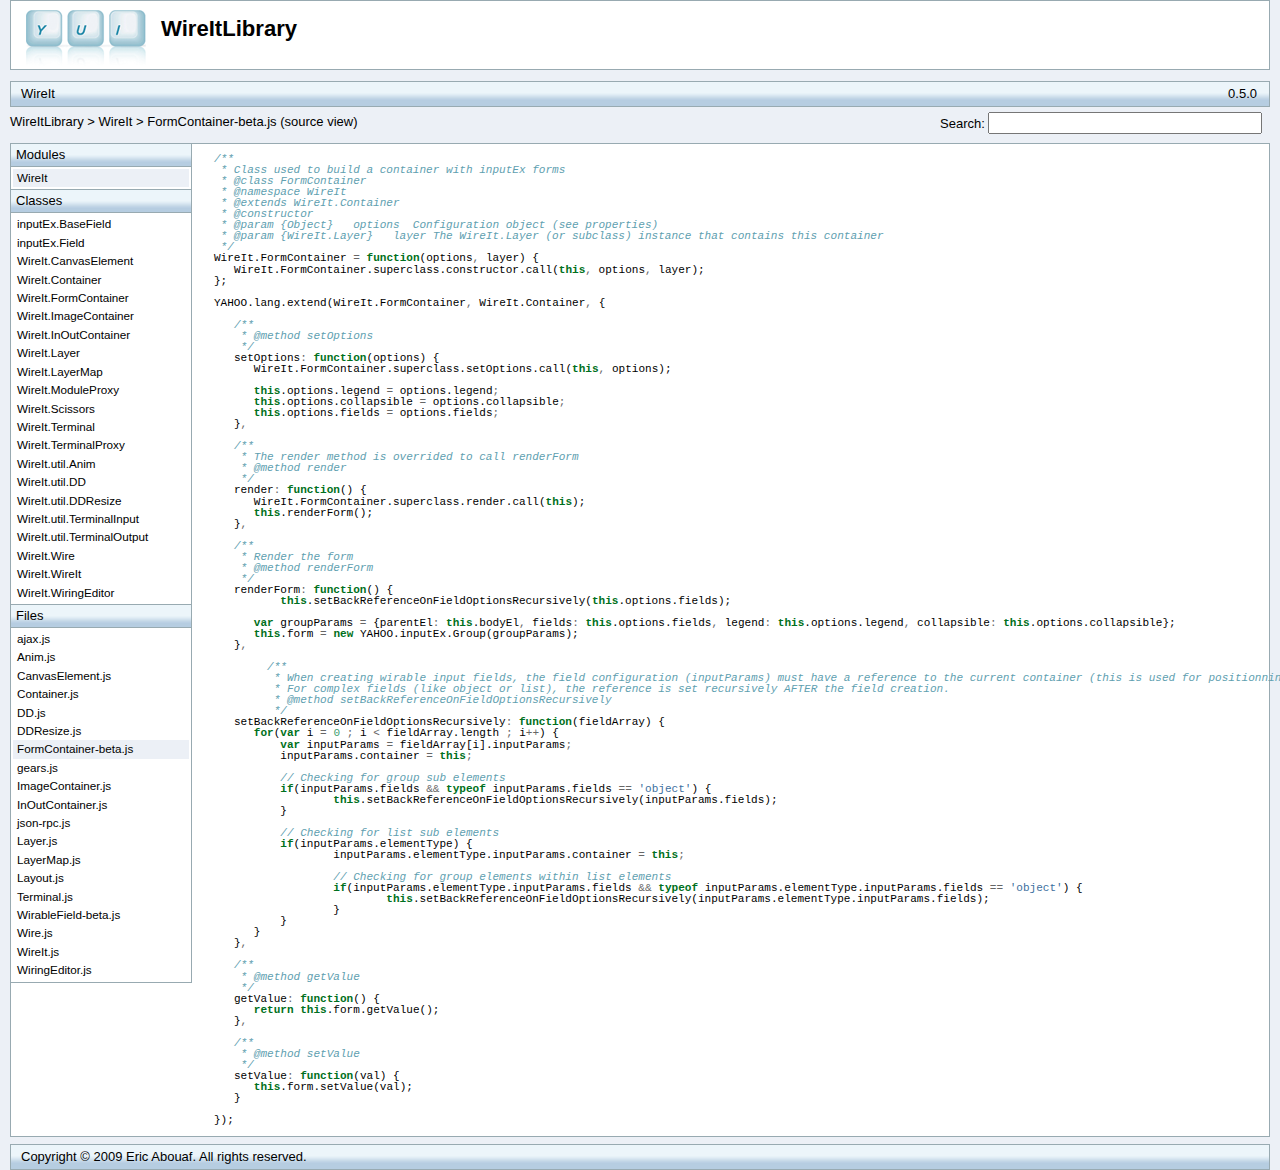
<file: experimental/wireit/doc/FormContainer-beta.js.html>
<!DOCTYPE HTML PUBLIC "-//W3C//DTD HTML 4.01//EN" "http://www.w3.org/TR/html4/strict.dtd">
<html xmlns:yui="http://yuilibrary.com/rdf/1.0/yui.rdf#">
<head>
    <meta http-equiv="content-type" content="text/html; charset=UTF-8" />
	<title>API: WireIt   FormContainer-beta.js </title>

	<link rel="stylesheet" type="text/css" href="assets/reset-fonts-grids-min.css?stamp=" />
	<link rel="stylesheet" type="text/css" href="assets/api.css?stamp=" />

    <script type="text/javascript" src="assets/api-js?stamp="></script>
    <script type="text/javascript" src="assets/ac-js?stamp="></script>
</head>

<body id="yahoo-com">

<div id="doc3" class="yui-t2">
	<div id="hd">
        <h1><a href="http://javascript.neyric.com/wireit" title="WireItLibrary">WireItLibrary</a></h1>
        <h3>WireIt&nbsp; <span class="subtitle">0.5.0</span></h3>
        <a href="./index.html" title="WireItLibrary">WireItLibrary</a> 
            &gt; <a href="./module_wireit.html" title="WireIt">WireIt</a>
                
                 &gt; FormContainer-beta.js (source view) 
        <form onsubmit="return false">
            <div id="propertysearch">
                Search: <input autocomplete="off" id="searchinput" />
                <div id="searchresults">
                    &nbsp;
                </div>
            </div>
        </form>
	</div>

	<div id="bd">
		<div id="yui-main">
			<div class="yui-b">
            <form action="#" name="yui-classopts-form" method="get" id="yui-classopts-form">
                <fieldset>
                    <legend>Filters</legend>
                <span class="classopts"><input type="checkbox" name="show_private" id="show_private" /> <label for="show_private">Show Private</label></span>
                <span class="classopts"><input type="checkbox" name="show_protected" id="show_protected" /> <label for="show_protected">Show Protected</label></span>
                <span class="classopts"><input type="checkbox" name="show_deprecated" id="show_deprecated" /> <label for="show_deprecated">Show Deprecated</label></span>
                </fieldset>
            </form>

                    <div id="srcout">
                        <style>
                            #doc3 .classopts { display:none; }
                        </style>
<div class="highlight"><pre><span class="c">/**</span>
<span class="c"> * Class used to build a container with inputEx forms</span>
<span class="c"> * @class FormContainer</span>
<span class="c"> * @namespace WireIt</span>
<span class="c"> * @extends WireIt.Container</span>
<span class="c"> * @constructor</span>
<span class="c"> * @param {Object}   options  Configuration object (see properties)</span>
<span class="c"> * @param {WireIt.Layer}   layer The WireIt.Layer (or subclass) instance that contains this container</span>
<span class="c"> */</span>
<span class="nx">WireIt</span><span class="p">.</span><span class="nx">FormContainer</span> <span class="o">=</span> <span class="kd">function</span><span class="p">(</span><span class="nx">options</span><span class="o">,</span> <span class="nx">layer</span><span class="p">)</span> <span class="p">{</span>
   <span class="nx">WireIt</span><span class="p">.</span><span class="nx">FormContainer</span><span class="p">.</span><span class="nx">superclass</span><span class="p">.</span><span class="nx">constructor</span><span class="p">.</span><span class="nx">call</span><span class="p">(</span><span class="k">this</span><span class="o">,</span> <span class="nx">options</span><span class="o">,</span> <span class="nx">layer</span><span class="p">);</span>
<span class="p">};</span>

<span class="nx">YAHOO</span><span class="p">.</span><span class="nx">lang</span><span class="p">.</span><span class="nx">extend</span><span class="p">(</span><span class="nx">WireIt</span><span class="p">.</span><span class="nx">FormContainer</span><span class="o">,</span> <span class="nx">WireIt</span><span class="p">.</span><span class="nx">Container</span><span class="o">,</span> <span class="p">{</span>
   
   <span class="c">/**</span>
<span class="c">    * @method setOptions</span>
<span class="c">    */</span>
   <span class="nx">setOptions</span><span class="o">:</span> <span class="kd">function</span><span class="p">(</span><span class="nx">options</span><span class="p">)</span> <span class="p">{</span>
      <span class="nx">WireIt</span><span class="p">.</span><span class="nx">FormContainer</span><span class="p">.</span><span class="nx">superclass</span><span class="p">.</span><span class="nx">setOptions</span><span class="p">.</span><span class="nx">call</span><span class="p">(</span><span class="k">this</span><span class="o">,</span> <span class="nx">options</span><span class="p">);</span>
      
      <span class="k">this</span><span class="p">.</span><span class="nx">options</span><span class="p">.</span><span class="nx">legend</span> <span class="o">=</span> <span class="nx">options</span><span class="p">.</span><span class="nx">legend</span><span class="o">;</span> 
      <span class="k">this</span><span class="p">.</span><span class="nx">options</span><span class="p">.</span><span class="nx">collapsible</span> <span class="o">=</span> <span class="nx">options</span><span class="p">.</span><span class="nx">collapsible</span><span class="o">;</span> 
      <span class="k">this</span><span class="p">.</span><span class="nx">options</span><span class="p">.</span><span class="nx">fields</span> <span class="o">=</span> <span class="nx">options</span><span class="p">.</span><span class="nx">fields</span><span class="o">;</span>
   <span class="p">}</span><span class="o">,</span>
   
   <span class="c">/**</span>
<span class="c">    * The render method is overrided to call renderForm</span>
<span class="c">    * @method render</span>
<span class="c">    */</span>
   <span class="nx">render</span><span class="o">:</span> <span class="kd">function</span><span class="p">()</span> <span class="p">{</span>
      <span class="nx">WireIt</span><span class="p">.</span><span class="nx">FormContainer</span><span class="p">.</span><span class="nx">superclass</span><span class="p">.</span><span class="nx">render</span><span class="p">.</span><span class="nx">call</span><span class="p">(</span><span class="k">this</span><span class="p">);</span>
      <span class="k">this</span><span class="p">.</span><span class="nx">renderForm</span><span class="p">();</span>
   <span class="p">}</span><span class="o">,</span>
   
   <span class="c">/**</span>
<span class="c">    * Render the form</span>
<span class="c">    * @method renderForm</span>
<span class="c">    */</span>
   <span class="nx">renderForm</span><span class="o">:</span> <span class="kd">function</span><span class="p">()</span> <span class="p">{</span>
	  <span class="k">this</span><span class="p">.</span><span class="nx">setBackReferenceOnFieldOptionsRecursively</span><span class="p">(</span><span class="k">this</span><span class="p">.</span><span class="nx">options</span><span class="p">.</span><span class="nx">fields</span><span class="p">);</span>
      
      <span class="kd">var</span> <span class="nx">groupParams</span> <span class="o">=</span> <span class="p">{</span><span class="nx">parentEl</span><span class="o">:</span> <span class="k">this</span><span class="p">.</span><span class="nx">bodyEl</span><span class="o">,</span> <span class="nx">fields</span><span class="o">:</span> <span class="k">this</span><span class="p">.</span><span class="nx">options</span><span class="p">.</span><span class="nx">fields</span><span class="o">,</span> <span class="nx">legend</span><span class="o">:</span> <span class="k">this</span><span class="p">.</span><span class="nx">options</span><span class="p">.</span><span class="nx">legend</span><span class="o">,</span> <span class="nx">collapsible</span><span class="o">:</span> <span class="k">this</span><span class="p">.</span><span class="nx">options</span><span class="p">.</span><span class="nx">collapsible</span><span class="p">};</span>
      <span class="k">this</span><span class="p">.</span><span class="nx">form</span> <span class="o">=</span> <span class="k">new</span> <span class="nx">YAHOO</span><span class="p">.</span><span class="nx">inputEx</span><span class="p">.</span><span class="nx">Group</span><span class="p">(</span><span class="nx">groupParams</span><span class="p">);</span>
   <span class="p">}</span><span class="o">,</span>
   
	<span class="c">/**</span>
<span class="c">	 * When creating wirable input fields, the field configuration (inputParams) must have a reference to the current container (this is used for positionning).</span>
<span class="c">	 * For complex fields (like object or list), the reference is set recursively AFTER the field creation.</span>
<span class="c">	 * @method setBackReferenceOnFieldOptionsRecursively</span>
<span class="c">	 */</span>
   <span class="nx">setBackReferenceOnFieldOptionsRecursively</span><span class="o">:</span> <span class="kd">function</span><span class="p">(</span><span class="nx">fieldArray</span><span class="p">)</span> <span class="p">{</span>
      <span class="k">for</span><span class="p">(</span><span class="kd">var</span> <span class="nx">i</span> <span class="o">=</span> <span class="mi">0</span> <span class="o">;</span> <span class="nx">i</span> <span class="o">&lt;</span> <span class="nx">fieldArray</span><span class="p">.</span><span class="nx">length</span> <span class="o">;</span> <span class="nx">i</span><span class="o">++</span><span class="p">)</span> <span class="p">{</span>
    	  <span class="kd">var</span> <span class="nx">inputParams</span> <span class="o">=</span> <span class="nx">fieldArray</span><span class="p">[</span><span class="nx">i</span><span class="p">].</span><span class="nx">inputParams</span><span class="o">;</span>
    	  <span class="nx">inputParams</span><span class="p">.</span><span class="nx">container</span> <span class="o">=</span> <span class="k">this</span><span class="o">;</span>

    	  <span class="c">// Checking for group sub elements</span>
    	  <span class="k">if</span><span class="p">(</span><span class="nx">inputParams</span><span class="p">.</span><span class="nx">fields</span> <span class="o">&amp;&amp;</span> <span class="k">typeof</span> <span class="nx">inputParams</span><span class="p">.</span><span class="nx">fields</span> <span class="o">==</span> <span class="s1">&#39;object&#39;</span><span class="p">)</span> <span class="p">{</span>
    		  <span class="k">this</span><span class="p">.</span><span class="nx">setBackReferenceOnFieldOptionsRecursively</span><span class="p">(</span><span class="nx">inputParams</span><span class="p">.</span><span class="nx">fields</span><span class="p">);</span>
    	  <span class="p">}</span>

    	  <span class="c">// Checking for list sub elements</span>
    	  <span class="k">if</span><span class="p">(</span><span class="nx">inputParams</span><span class="p">.</span><span class="nx">elementType</span><span class="p">)</span> <span class="p">{</span>
    		  <span class="nx">inputParams</span><span class="p">.</span><span class="nx">elementType</span><span class="p">.</span><span class="nx">inputParams</span><span class="p">.</span><span class="nx">container</span> <span class="o">=</span> <span class="k">this</span><span class="o">;</span>

    		  <span class="c">// Checking for group elements within list elements</span>
    		  <span class="k">if</span><span class="p">(</span><span class="nx">inputParams</span><span class="p">.</span><span class="nx">elementType</span><span class="p">.</span><span class="nx">inputParams</span><span class="p">.</span><span class="nx">fields</span> <span class="o">&amp;&amp;</span> <span class="k">typeof</span> <span class="nx">inputParams</span><span class="p">.</span><span class="nx">elementType</span><span class="p">.</span><span class="nx">inputParams</span><span class="p">.</span><span class="nx">fields</span> <span class="o">==</span> <span class="s1">&#39;object&#39;</span><span class="p">)</span> <span class="p">{</span>
    			  <span class="k">this</span><span class="p">.</span><span class="nx">setBackReferenceOnFieldOptionsRecursively</span><span class="p">(</span><span class="nx">inputParams</span><span class="p">.</span><span class="nx">elementType</span><span class="p">.</span><span class="nx">inputParams</span><span class="p">.</span><span class="nx">fields</span><span class="p">);</span>
    		  <span class="p">}</span>
    	  <span class="p">}</span>
      <span class="p">}</span>
   <span class="p">}</span><span class="o">,</span>
   
   <span class="c">/**</span>
<span class="c">    * @method getValue</span>
<span class="c">    */</span>
   <span class="nx">getValue</span><span class="o">:</span> <span class="kd">function</span><span class="p">()</span> <span class="p">{</span>
      <span class="k">return</span> <span class="k">this</span><span class="p">.</span><span class="nx">form</span><span class="p">.</span><span class="nx">getValue</span><span class="p">();</span>
   <span class="p">}</span><span class="o">,</span>
   
   <span class="c">/**</span>
<span class="c">    * @method setValue</span>
<span class="c">    */</span>
   <span class="nx">setValue</span><span class="o">:</span> <span class="kd">function</span><span class="p">(</span><span class="nx">val</span><span class="p">)</span> <span class="p">{</span>
      <span class="k">this</span><span class="p">.</span><span class="nx">form</span><span class="p">.</span><span class="nx">setValue</span><span class="p">(</span><span class="nx">val</span><span class="p">);</span>
   <span class="p">}</span>
   
<span class="p">});</span>
</pre></div>
                    </div>
			</div>
		</div>
		<div class="yui-b">
            <div class="nav">

                    <div id="moduleList" class="module">
                        <h4>Modules</h4>
                        <ul class="content">
                                <li class="selected"><a href="module_WireIt.html" title="WireIt">WireIt</a></li>
                        </ul>
                    </div>

                    <div id="classList" class="module">
                        <h4>Classes</h4>
                        <ul class="content">
                                <li class=""><a href="inputEx.BaseField.html" title="inputEx.BaseField">inputEx.BaseField</a></li>
                                <li class=""><a href="inputEx.Field.html" title="inputEx.Field">inputEx.Field</a></li>
                                <li class=""><a href="WireIt.CanvasElement.html" title="WireIt.CanvasElement">WireIt.CanvasElement</a></li>
                                <li class=""><a href="WireIt.Container.html" title="WireIt.Container">WireIt.Container</a></li>
                                <li class=""><a href="WireIt.FormContainer.html" title="WireIt.FormContainer">WireIt.FormContainer</a></li>
                                <li class=""><a href="WireIt.ImageContainer.html" title="WireIt.ImageContainer">WireIt.ImageContainer</a></li>
                                <li class=""><a href="WireIt.InOutContainer.html" title="WireIt.InOutContainer">WireIt.InOutContainer</a></li>
                                <li class=""><a href="WireIt.Layer.html" title="WireIt.Layer">WireIt.Layer</a></li>
                                <li class=""><a href="WireIt.LayerMap.html" title="WireIt.LayerMap">WireIt.LayerMap</a></li>
                                <li class=""><a href="WireIt.ModuleProxy.html" title="WireIt.ModuleProxy">WireIt.ModuleProxy</a></li>
                                <li class=""><a href="WireIt.Scissors.html" title="WireIt.Scissors">WireIt.Scissors</a></li>
                                <li class=""><a href="WireIt.Terminal.html" title="WireIt.Terminal">WireIt.Terminal</a></li>
                                <li class=""><a href="WireIt.TerminalProxy.html" title="WireIt.TerminalProxy">WireIt.TerminalProxy</a></li>
                                <li class=""><a href="WireIt.util.Anim.html" title="WireIt.util.Anim">WireIt.util.Anim</a></li>
                                <li class=""><a href="WireIt.util.DD.html" title="WireIt.util.DD">WireIt.util.DD</a></li>
                                <li class=""><a href="WireIt.util.DDResize.html" title="WireIt.util.DDResize">WireIt.util.DDResize</a></li>
                                <li class=""><a href="WireIt.util.TerminalInput.html" title="WireIt.util.TerminalInput">WireIt.util.TerminalInput</a></li>
                                <li class=""><a href="WireIt.util.TerminalOutput.html" title="WireIt.util.TerminalOutput">WireIt.util.TerminalOutput</a></li>
                                <li class=""><a href="WireIt.Wire.html" title="WireIt.Wire">WireIt.Wire</a></li>
                                <li class=""><a href="WireIt.WireIt.html" title="WireIt.WireIt">WireIt.WireIt</a></li>
                                <li class=""><a href="WireIt.WiringEditor.html" title="WireIt.WiringEditor">WireIt.WiringEditor</a></li>
                        </ul>
                    </div>

                    <div id="fileList" class="module">
                        <h4>Files</h4>
                        <ul class="content">        
                                <li class=""><a href="ajax.js.html" title="ajax.js">ajax.js</a></li>
                                <li class=""><a href="Anim.js.html" title="Anim.js">Anim.js</a></li>
                                <li class=""><a href="CanvasElement.js.html" title="CanvasElement.js">CanvasElement.js</a></li>
                                <li class=""><a href="Container.js.html" title="Container.js">Container.js</a></li>
                                <li class=""><a href="DD.js.html" title="DD.js">DD.js</a></li>
                                <li class=""><a href="DDResize.js.html" title="DDResize.js">DDResize.js</a></li>
                                <li class="selected"><a href="FormContainer-beta.js.html" title="FormContainer-beta.js">FormContainer-beta.js</a></li>
                                <li class=""><a href="gears.js.html" title="gears.js">gears.js</a></li>
                                <li class=""><a href="ImageContainer.js.html" title="ImageContainer.js">ImageContainer.js</a></li>
                                <li class=""><a href="InOutContainer.js.html" title="InOutContainer.js">InOutContainer.js</a></li>
                                <li class=""><a href="json-rpc.js.html" title="json-rpc.js">json-rpc.js</a></li>
                                <li class=""><a href="Layer.js.html" title="Layer.js">Layer.js</a></li>
                                <li class=""><a href="LayerMap.js.html" title="LayerMap.js">LayerMap.js</a></li>
                                <li class=""><a href="Layout.js.html" title="Layout.js">Layout.js</a></li>
                                <li class=""><a href="Terminal.js.html" title="Terminal.js">Terminal.js</a></li>
                                <li class=""><a href="WirableField-beta.js.html" title="WirableField-beta.js">WirableField-beta.js</a></li>
                                <li class=""><a href="Wire.js.html" title="Wire.js">Wire.js</a></li>
                                <li class=""><a href="WireIt.js.html" title="WireIt.js">WireIt.js</a></li>
                                <li class=""><a href="WiringEditor.js.html" title="WiringEditor.js">WiringEditor.js</a></li>
                        </ul>
                    </div>





            </div>
		</div>
	</div>
	<div id="ft">
        <hr />
        Copyright &copy; 2009 Eric Abouaf. All rights reserved.
	</div>
</div>
<script type="text/javascript">
    ALL_YUI_PROPS = [{"url": "WireIt.WiringEditor.html#property_adapters", "access": "", "host": "WireIt.WiringEditor", "type": "property", "name": "adapters"}, {"url": "WireIt.Layer.html#method_addContainer", "access": "", "host": "WireIt.Layer", "type": "method", "name": "addContainer"}, {"url": "WireIt.WiringEditor.html#method_addModule", "access": "", "host": "WireIt.WiringEditor", "type": "method", "name": "addModule"}, {"url": "WireIt.WiringEditor.html#method_addModuleToList", "access": "", "host": "WireIt.WiringEditor", "type": "method", "name": "addModuleToList"}, {"url": "WireIt.Container.html#method_addTerminal", "access": "", "host": "WireIt.Container", "type": "method", "name": "addTerminal"}, {"url": "WireIt.Layer.html#method_addWire", "access": "", "host": "WireIt.Layer", "type": "method", "name": "addWire"}, {"url": "WireIt.Terminal.html#method_addWire", "access": "", "host": "WireIt.Terminal", "type": "method", "name": "addWire"}, {"url": "WireIt.WiringEditor.html#property_Ajax", "access": "", "host": "WireIt.WiringEditor", "type": "property", "name": "Ajax"}, {"url": "WireIt.WiringEditor.html#property_alertPanel", "access": "", "host": "WireIt.WiringEditor", "type": "property", "name": "alertPanel"}, {"url": "WireIt.Container.html#property_bodyEl", "access": "", "host": "WireIt.Container", "type": "property", "name": "bodyEl"}, {"url": "WireIt.WiringEditor.html#method_buildModulesList", "access": "", "host": "WireIt.WiringEditor", "type": "method", "name": "buildModulesList"}, {"url": "WireIt.Layer.html#method_clear", "access": "", "host": "WireIt.Layer", "type": "method", "name": "clear"}, {"url": "WireIt.Layer.html#method_clearExplode", "access": "", "host": "WireIt.Layer", "type": "method", "name": "clearExplode"}, {"url": "WireIt.WireIt.html#method_cn", "access": "", "host": "WireIt.WireIt", "type": "method", "name": "cn"}, {"url": "WireIt.WireIt.html#method_compact", "access": "", "host": "WireIt.WireIt", "type": "method", "name": "compact"}, {"url": "WireIt.WiringEditor.html#property_config", "access": "", "host": "WireIt.WiringEditor", "type": "property", "name": "config"}, {"url": "WireIt.Terminal.html#property_container", "access": "", "host": "WireIt.Terminal", "type": "property", "name": "container"}, {"url": "WireIt.Layer.html#property_containers", "access": "", "host": "WireIt.Layer", "type": "property", "name": "containers"}, {"url": "WireIt.TerminalProxy.html#method_createFrame", "access": "", "host": "WireIt.TerminalProxy", "type": "method", "name": "createFrame"}, {"url": "WireIt.CanvasElement.html#method_destroy", "access": "", "host": "WireIt.CanvasElement", "type": "method", "name": "destroy"}, {"url": "WireIt.LayerMap.html#method_draw", "access": "", "host": "WireIt.LayerMap", "type": "method", "name": "draw"}, {"url": "WireIt.Wire.html#method_drawArrows", "access": "", "host": "WireIt.Wire", "type": "method", "name": "drawArrows"}, {"url": "WireIt.Wire.html#method_drawBezierArrows", "access": "", "host": "WireIt.Wire", "type": "method", "name": "drawBezierArrows"}, {"url": "WireIt.Wire.html#method_drawBezierCurve", "access": "", "host": "WireIt.Wire", "type": "method", "name": "drawBezierCurve"}, {"url": "WireIt.LayerMap.html#method_drawContainers", "access": "", "host": "WireIt.LayerMap", "type": "method", "name": "drawContainers"}, {"url": "WireIt.Wire.html#method_drawStraight", "access": "", "host": "WireIt.Wire", "type": "method", "name": "drawStraight"}, {"url": "WireIt.LayerMap.html#method_drawWires", "access": "", "host": "WireIt.LayerMap", "type": "method", "name": "drawWires"}, {"url": "WireIt.Container.html#property_el", "access": "", "host": "WireIt.Container", "type": "property", "name": "el"}, {"url": "WireIt.Layer.html#property_el", "access": "", "host": "WireIt.Layer", "type": "property", "name": "el"}, {"url": "WireIt.Terminal.html#property_el", "access": "", "host": "WireIt.Terminal", "type": "property", "name": "el"}, {"url": "WireIt.WiringEditor.html#property_el", "access": "", "host": "WireIt.WiringEditor", "type": "property", "name": "el"}, {"url": "WireIt.CanvasElement.html#property_element", "access": "", "host": "WireIt.CanvasElement", "type": "property", "name": "element"}, {"url": "WireIt.TerminalProxy.html#method_endDrag", "access": "", "host": "WireIt.TerminalProxy", "type": "method", "name": "endDrag"}, {"url": "WireIt.ModuleProxy.html#method_endDrag", "access": "", "host": "WireIt.ModuleProxy", "type": "method", "name": "endDrag"}, {"url": "WireIt.Layer.html#event_eventAddContainer", "access": "", "host": "WireIt.Layer", "type": "event", "name": "eventAddContainer"}, {"url": "WireIt.Container.html#event_eventAddWire", "access": "", "host": "WireIt.Container", "type": "event", "name": "eventAddWire"}, {"url": "WireIt.Layer.html#event_eventAddWire", "access": "", "host": "WireIt.Layer", "type": "event", "name": "eventAddWire"}, {"url": "WireIt.Terminal.html#event_eventAddWire", "access": "", "host": "WireIt.Terminal", "type": "event", "name": "eventAddWire"}, {"url": "WireIt.Layer.html#event_eventChanged", "access": "", "host": "WireIt.Layer", "type": "event", "name": "eventChanged"}, {"url": "WireIt.Layer.html#event_eventContainerDragged", "access": "", "host": "WireIt.Layer", "type": "event", "name": "eventContainerDragged"}, {"url": "WireIt.Layer.html#event_eventContainerResized", "access": "", "host": "WireIt.Layer", "type": "event", "name": "eventContainerResized"}, {"url": "WireIt.Wire.html#event_eventMouseClick", "access": "", "host": "WireIt.Wire", "type": "event", "name": "eventMouseClick"}, {"url": "WireIt.Wire.html#event_eventMouseIn", "access": "", "host": "WireIt.Wire", "type": "event", "name": "eventMouseIn"}, {"url": "WireIt.Wire.html#event_eventMouseMove", "access": "", "host": "WireIt.Wire", "type": "event", "name": "eventMouseMove"}, {"url": "WireIt.Wire.html#event_eventMouseOut", "access": "", "host": "WireIt.Wire", "type": "event", "name": "eventMouseOut"}, {"url": "WireIt.Layer.html#event_eventRemoveContainer", "access": "", "host": "WireIt.Layer", "type": "event", "name": "eventRemoveContainer"}, {"url": "WireIt.Container.html#event_eventRemoveWire", "access": "", "host": "WireIt.Container", "type": "event", "name": "eventRemoveWire"}, {"url": "WireIt.Layer.html#event_eventRemoveWire", "access": "", "host": "WireIt.Layer", "type": "event", "name": "eventRemoveWire"}, {"url": "WireIt.Terminal.html#event_eventRemoveWire", "access": "", "host": "WireIt.Terminal", "type": "event", "name": "eventRemoveWire"}, {"url": "WireIt.util.DDResize.html#event_eventResize", "access": "", "host": "WireIt.util.DDResize", "type": "event", "name": "eventResize"}, {"url": "WireIt.TerminalProxy.html#property_fakeTerminal", "access": "", "host": "WireIt.TerminalProxy", "type": "property", "name": "fakeTerminal"}, {"url": "WireIt.WiringEditor.html#property_Gears", "access": "", "host": "WireIt.WiringEditor", "type": "property", "name": "Gears"}, {"url": "WireIt.Container.html#method_getConfig", "access": "", "host": "WireIt.Container", "type": "method", "name": "getConfig"}, {"url": "WireIt.Terminal.html#method_getConnectedTerminals", "access": "", "host": "WireIt.Terminal", "type": "method", "name": "getConnectedTerminals"}, {"url": "WireIt.CanvasElement.html#method_getContext", "access": "", "host": "WireIt.CanvasElement", "type": "method", "name": "getContext"}, {"url": "WireIt.WireIt.html#method_getIntStyle", "access": "", "host": "WireIt.WireIt", "type": "method", "name": "getIntStyle"}, {"url": "WireIt.Layer.html#method__getMouseEvtPos", "access": "", "host": "WireIt.Layer", "type": "method", "name": "_getMouseEvtPos"}, {"url": "WireIt.Wire.html#method_getOtherTerminal", "access": "", "host": "WireIt.Wire", "type": "method", "name": "getOtherTerminal"}, {"url": "WireIt.WiringEditor.html#method_getPipeByName", "access": "", "host": "WireIt.WiringEditor", "type": "method", "name": "getPipeByName"}, {"url": "WireIt.Container.html#method_getTerminal", "access": "", "host": "WireIt.Container", "type": "method", "name": "getTerminal"}, {"url": "WireIt.Container.html#method_getValue", "access": "", "host": "WireIt.Container", "type": "method", "name": "getValue"}, {"url": "WireIt.WiringEditor.html#method_getValue", "access": "", "host": "WireIt.WiringEditor", "type": "method", "name": "getValue"}, {"url": "WireIt.FormContainer.html#method_getValue", "access": "", "host": "WireIt.FormContainer", "type": "method", "name": "getValue"}, {"url": "WireIt.Layer.html#method_getWiring", "access": "", "host": "WireIt.Layer", "type": "method", "name": "getWiring"}, {"url": "WireIt.Terminal.html#method_getXY", "access": "", "host": "WireIt.Terminal", "type": "method", "name": "getXY"}, {"url": "WireIt.WiringEditor.html#property_helpPanel", "access": "", "host": "WireIt.WiringEditor", "type": "property", "name": "helpPanel"}, {"url": "WireIt.Scissors.html#method_hide", "access": "", "host": "WireIt.Scissors", "type": "method", "name": "hide"}, {"url": "WireIt.Scissors.html#method_hideNow", "access": "", "host": "WireIt.Scissors", "type": "method", "name": "hideNow"}, {"url": "WireIt.WireIt.html#method_indexOf", "access": "", "host": "WireIt.WireIt", "type": "method", "name": "indexOf"}, {"url": "WireIt.Layer.html#method_initContainers", "access": "", "host": "WireIt.Layer", "type": "method", "name": "initContainers"}, {"url": "WireIt.LayerMap.html#method_initEvents", "access": "", "host": "WireIt.LayerMap", "type": "method", "name": "initEvents"}, {"url": "WireIt.Scissors.html#method_initScissors", "access": "", "host": "WireIt.Scissors", "type": "method", "name": "initScissors"}, {"url": "WireIt.Container.html#method_initTerminals", "access": "", "host": "WireIt.Container", "type": "method", "name": "initTerminals"}, {"url": "WireIt.Layer.html#method_initWires", "access": "", "host": "WireIt.Layer", "type": "method", "name": "initWires"}, {"url": "WireIt.WiringEditor.html#method_inputFilterTimer", "access": "", "host": "WireIt.WiringEditor", "type": "method", "name": "inputFilterTimer"}, {"url": "WireIt.TerminalProxy.html#method_isValidWireTerminal", "access": "", "host": "WireIt.TerminalProxy", "type": "method", "name": "isValidWireTerminal"}, {"url": "WireIt.WiringEditor.html#property_JsonRpc", "access": "", "host": "WireIt.WiringEditor", "type": "property", "name": "JsonRpc"}, {"url": "WireIt.Container.html#property_layer", "access": "", "host": "WireIt.Container", "type": "property", "name": "layer"}, {"url": "WireIt.LayerMap.html#property_layer", "access": "", "host": "WireIt.LayerMap", "type": "property", "name": "layer"}, {"url": "WireIt.WiringEditor.html#property_layer", "access": "", "host": "WireIt.WiringEditor", "type": "property", "name": "layer"}, {"url": "WireIt.WiringEditor.html#property_layout", "access": "", "host": "WireIt.WiringEditor", "type": "property", "name": "layout"}, {"url": "WireIt.LayerMap.html#method_layoutAnim", "access": "", "host": "WireIt.LayerMap", "type": "method", "name": "layoutAnim"}, {"url": "WireIt.WiringEditor.html#property_leftEl", "access": "", "host": "WireIt.WiringEditor", "type": "property", "name": "leftEl"}, {"url": "WireIt.WiringEditor.html#method_load", "access": "", "host": "WireIt.WiringEditor", "type": "method", "name": "load"}, {"url": "WireIt.WiringEditor.html#method_loadPipe", "access": "", "host": "WireIt.WiringEditor", "type": "method", "name": "loadPipe"}, {"url": "WireIt.WiringEditor.html#property_modulesByName", "access": "", "host": "WireIt.WiringEditor", "type": "property", "name": "modulesByName"}, {"url": "WireIt.Scissors.html#method_mouseOver", "access": "", "host": "WireIt.Scissors", "type": "method", "name": "mouseOver"}, {"url": "WireIt.util.Anim.html#method_moveWireItWires", "access": "", "host": "WireIt.util.Anim", "type": "method", "name": "moveWireItWires"}, {"url": "WireIt.util.DDResize.html#property_myConf", "access": "", "host": "WireIt.util.DDResize", "type": "property", "name": "myConf"}, {"url": "WireIt.Container.html#method_onAddWire", "access": "", "host": "WireIt.Container", "type": "method", "name": "onAddWire"}, {"url": "WireIt.Layer.html#method_onAddWire", "access": "", "host": "WireIt.Layer", "type": "method", "name": "onAddWire"}, {"url": "inputEx.Field.html#method_onAddWire", "access": "", "host": "inputEx.Field", "type": "method", "name": "onAddWire"}, {"url": "WireIt.Wire.html#method_onClick", "access": "", "host": "WireIt.Wire", "type": "method", "name": "onClick"}, {"url": "WireIt.Container.html#method_onCloseButton", "access": "", "host": "WireIt.Container", "type": "method", "name": "onCloseButton"}, {"url": "WireIt.WiringEditor.html#method_onDelete", "access": "", "host": "WireIt.WiringEditor", "type": "method", "name": "onDelete"}, {"url": "WireIt.TerminalProxy.html#method_onDrag", "access": "", "host": "WireIt.TerminalProxy", "type": "method", "name": "onDrag"}, {"url": "WireIt.util.DD.html#method_onDrag", "access": "", "host": "WireIt.util.DD", "type": "method", "name": "onDrag"}, {"url": "WireIt.util.DDResize.html#method_onDrag", "access": "", "host": "WireIt.util.DDResize", "type": "method", "name": "onDrag"}, {"url": "WireIt.TerminalProxy.html#method_onDragDrop", "access": "", "host": "WireIt.TerminalProxy", "type": "method", "name": "onDragDrop"}, {"url": "WireIt.ModuleProxy.html#method_onDragDrop", "access": "", "host": "WireIt.ModuleProxy", "type": "method", "name": "onDragDrop"}, {"url": "WireIt.TerminalProxy.html#method_onDragEnter", "access": "", "host": "WireIt.TerminalProxy", "type": "method", "name": "onDragEnter"}, {"url": "WireIt.TerminalProxy.html#method_onDragOut", "access": "", "host": "WireIt.TerminalProxy", "type": "method", "name": "onDragOut"}, {"url": "WireIt.WiringEditor.html#method_onHelp", "access": "", "host": "WireIt.WiringEditor", "type": "method", "name": "onHelp"}, {"url": "WireIt.LayerMap.html#method_onLayerScroll", "access": "", "host": "WireIt.LayerMap", "type": "method", "name": "onLayerScroll"}, {"url": "WireIt.WiringEditor.html#method_onLoadSuccess", "access": "", "host": "WireIt.WiringEditor", "type": "method", "name": "onLoadSuccess"}, {"url": "WireIt.Container.html#method_onMouseDown", "access": "", "host": "WireIt.Container", "type": "method", "name": "onMouseDown"}, {"url": "WireIt.LayerMap.html#method_onMouseDown", "access": "", "host": "WireIt.LayerMap", "type": "method", "name": "onMouseDown"}, {"url": "WireIt.util.DDResize.html#method_onMouseDown", "access": "", "host": "WireIt.util.DDResize", "type": "method", "name": "onMouseDown"}, {"url": "WireIt.LayerMap.html#method_onMouseMove", "access": "", "host": "WireIt.LayerMap", "type": "method", "name": "onMouseMove"}, {"url": "WireIt.Wire.html#method_onMouseMove", "access": "", "host": "WireIt.Wire", "type": "method", "name": "onMouseMove"}, {"url": "WireIt.LayerMap.html#method_onMouseUp", "access": "", "host": "WireIt.LayerMap", "type": "method", "name": "onMouseUp"}, {"url": "WireIt.WiringEditor.html#method_onNew", "access": "", "host": "WireIt.WiringEditor", "type": "method", "name": "onNew"}, {"url": "WireIt.Container.html#method_onRemoveWire", "access": "", "host": "WireIt.Container", "type": "method", "name": "onRemoveWire"}, {"url": "WireIt.Layer.html#method_onRemoveWire", "access": "", "host": "WireIt.Layer", "type": "method", "name": "onRemoveWire"}, {"url": "inputEx.Field.html#method_onRemoveWire", "access": "", "host": "inputEx.Field", "type": "method", "name": "onRemoveWire"}, {"url": "WireIt.Container.html#method_onResize", "access": "", "host": "WireIt.Container", "type": "method", "name": "onResize"}, {"url": "WireIt.WiringEditor.html#method_onSave", "access": "", "host": "WireIt.WiringEditor", "type": "method", "name": "onSave"}, {"url": "WireIt.Layer.html#method_onWireClick", "access": "", "host": "WireIt.Layer", "type": "method", "name": "onWireClick"}, {"url": "WireIt.Wire.html#method_onWireClick", "access": "", "host": "WireIt.Wire", "type": "method", "name": "onWireClick"}, {"url": "WireIt.Wire.html#method_onWireIn", "access": "", "host": "WireIt.Wire", "type": "method", "name": "onWireIn"}, {"url": "WireIt.Layer.html#method_onWireMouseMove", "access": "", "host": "WireIt.Layer", "type": "method", "name": "onWireMouseMove"}, {"url": "WireIt.Wire.html#method_onWireMove", "access": "", "host": "WireIt.Wire", "type": "method", "name": "onWireMove"}, {"url": "WireIt.Wire.html#method_onWireOut", "access": "", "host": "WireIt.Wire", "type": "method", "name": "onWireOut"}, {"url": "WireIt.Container.html#property_options", "access": "", "host": "WireIt.Container", "type": "property", "name": "options"}, {"url": "WireIt.Layer.html#property_options", "access": "", "host": "WireIt.Layer", "type": "property", "name": "options"}, {"url": "WireIt.LayerMap.html#property_options", "access": "", "host": "WireIt.LayerMap", "type": "property", "name": "options"}, {"url": "WireIt.Terminal.html#property_options", "access": "", "host": "WireIt.Terminal", "type": "property", "name": "options"}, {"url": "WireIt.Wire.html#property_options", "access": "", "host": "WireIt.Wire", "type": "property", "name": "options"}, {"url": "WireIt.WiringEditor.html#property_options", "access": "", "host": "WireIt.WiringEditor", "type": "property", "name": "options"}, {"url": "WireIt.Terminal.html#property_parentEl", "access": "", "host": "WireIt.Terminal", "type": "property", "name": "parentEl"}, {"url": "WireIt.Wire.html#property_parentEl", "access": "", "host": "WireIt.Wire", "type": "property", "name": "parentEl"}, {"url": "WireIt.Wire.html#method_redraw", "access": "", "host": "WireIt.Wire", "type": "method", "name": "redraw"}, {"url": "WireIt.Container.html#method_redrawAllTerminals", "access": "", "host": "WireIt.Container", "type": "method", "name": "redrawAllTerminals"}, {"url": "WireIt.Terminal.html#method_redrawAllWires", "access": "", "host": "WireIt.Terminal", "type": "method", "name": "redrawAllWires"}, {"url": "WireIt.Container.html#method_remove", "access": "", "host": "WireIt.Container", "type": "method", "name": "remove"}, {"url": "WireIt.Terminal.html#method_remove", "access": "", "host": "WireIt.Terminal", "type": "method", "name": "remove"}, {"url": "WireIt.Wire.html#method_remove", "access": "", "host": "WireIt.Wire", "type": "method", "name": "remove"}, {"url": "WireIt.Layer.html#method_removeAllContainers", "access": "", "host": "WireIt.Layer", "type": "method", "name": "removeAllContainers"}, {"url": "WireIt.Container.html#method_removeAllTerminals", "access": "", "host": "WireIt.Container", "type": "method", "name": "removeAllTerminals"}, {"url": "WireIt.Terminal.html#method_removeAllWires", "access": "", "host": "WireIt.Terminal", "type": "method", "name": "removeAllWires"}, {"url": "WireIt.Layer.html#method_removeContainer", "access": "", "host": "WireIt.Layer", "type": "method", "name": "removeContainer"}, {"url": "WireIt.Container.html#method_removeFocus", "access": "", "host": "WireIt.Container", "type": "method", "name": "removeFocus"}, {"url": "WireIt.Terminal.html#method_removeWire", "access": "", "host": "WireIt.Terminal", "type": "method", "name": "removeWire"}, {"url": "WireIt.Container.html#method_render", "access": "", "host": "WireIt.Container", "type": "method", "name": "render"}, {"url": "WireIt.ImageContainer.html#method_render", "access": "", "host": "WireIt.ImageContainer", "type": "method", "name": "render"}, {"url": "WireIt.Layer.html#method_render", "access": "", "host": "WireIt.Layer", "type": "method", "name": "render"}, {"url": "WireIt.Terminal.html#method_render", "access": "", "host": "WireIt.Terminal", "type": "method", "name": "render"}, {"url": "WireIt.FormContainer.html#method_render", "access": "", "host": "WireIt.FormContainer", "type": "method", "name": "render"}, {"url": "inputEx.Field.html#method_render", "access": "", "host": "inputEx.Field", "type": "method", "name": "render"}, {"url": "WireIt.WiringEditor.html#method_renderAccordion", "access": "", "host": "WireIt.WiringEditor", "type": "method", "name": "renderAccordion"}, {"url": "WireIt.WiringEditor.html#method_renderButtons", "access": "", "host": "WireIt.WiringEditor", "type": "method", "name": "renderButtons"}, {"url": "WireIt.FormContainer.html#method_renderForm", "access": "", "host": "WireIt.FormContainer", "type": "method", "name": "renderForm"}, {"url": "WireIt.WiringEditor.html#method_renderLoadPanel", "access": "", "host": "WireIt.WiringEditor", "type": "method", "name": "renderLoadPanel"}, {"url": "WireIt.WiringEditor.html#method_renderPropertiesForm", "access": "", "host": "WireIt.WiringEditor", "type": "method", "name": "renderPropertiesForm"}, {"url": "WireIt.WiringEditor.html#method_renderSavedStatus", "access": "", "host": "WireIt.WiringEditor", "type": "method", "name": "renderSavedStatus"}, {"url": "inputEx.Field.html#method_renderTerminal", "access": "", "host": "inputEx.Field", "type": "method", "name": "renderTerminal"}, {"url": "WireIt.WiringEditor.html#method_saveModule", "access": "", "host": "WireIt.WiringEditor", "type": "method", "name": "saveModule"}, {"url": "WireIt.WiringEditor.html#method_saveModuleFailure", "access": "", "host": "WireIt.WiringEditor", "type": "method", "name": "saveModuleFailure"}, {"url": "WireIt.WiringEditor.html#method_saveModuleSuccess", "access": "", "host": "WireIt.WiringEditor", "type": "method", "name": "saveModuleSuccess"}, {"url": "WireIt.Scissors.html#method_scissorClick", "access": "", "host": "WireIt.Scissors", "type": "method", "name": "scissorClick"}, {"url": "WireIt.LayerMap.html#method_scrollLayer", "access": "", "host": "WireIt.LayerMap", "type": "method", "name": "scrollLayer"}, {"url": "WireIt.FormContainer.html#method_setBackReferenceOnFieldOptionsRecursively", "access": "", "host": "WireIt.FormContainer", "type": "method", "name": "setBackReferenceOnFieldOptionsRecursively"}, {"url": "WireIt.Container.html#method_setBody", "access": "", "host": "WireIt.Container", "type": "method", "name": "setBody"}, {"url": "WireIt.CanvasElement.html#method_SetCanvasRegion", "access": "", "host": "WireIt.CanvasElement", "type": "method", "name": "SetCanvasRegion"}, {"url": "WireIt.Terminal.html#method_setDropInvitation", "access": "", "host": "WireIt.Terminal", "type": "method", "name": "setDropInvitation"}, {"url": "WireIt.Container.html#method_setFocus", "access": "", "host": "WireIt.Container", "type": "method", "name": "setFocus"}, {"url": "WireIt.Container.html#method_setOptions", "access": "", "host": "WireIt.Container", "type": "method", "name": "setOptions"}, {"url": "WireIt.ImageContainer.html#method_setOptions", "access": "", "host": "WireIt.ImageContainer", "type": "method", "name": "setOptions"}, {"url": "WireIt.InOutContainer.html#method_setOptions", "access": "", "host": "WireIt.InOutContainer", "type": "method", "name": "setOptions"}, {"url": "WireIt.Layer.html#method_setOptions", "access": "", "host": "WireIt.Layer", "type": "method", "name": "setOptions"}, {"url": "WireIt.LayerMap.html#method_setOptions", "access": "", "host": "WireIt.LayerMap", "type": "method", "name": "setOptions"}, {"url": "WireIt.Terminal.html#method_setOptions", "access": "", "host": "WireIt.Terminal", "type": "method", "name": "setOptions"}, {"url": "WireIt.util.TerminalInput.html#method_setOptions", "access": "", "host": "WireIt.util.TerminalInput", "type": "method", "name": "setOptions"}, {"url": "WireIt.util.TerminalOutput.html#method_setOptions", "access": "", "host": "WireIt.util.TerminalOutput", "type": "method", "name": "setOptions"}, {"url": "WireIt.Wire.html#method_setOptions", "access": "", "host": "WireIt.Wire", "type": "method", "name": "setOptions"}, {"url": "WireIt.WiringEditor.html#method_setOptions", "access": "", "host": "WireIt.WiringEditor", "type": "method", "name": "setOptions"}, {"url": "WireIt.FormContainer.html#method_setOptions", "access": "", "host": "WireIt.FormContainer", "type": "method", "name": "setOptions"}, {"url": "inputEx.Field.html#method_setOptions", "access": "", "host": "inputEx.Field", "type": "method", "name": "setOptions"}, {"url": "WireIt.Scissors.html#method_setPosition", "access": "", "host": "WireIt.Scissors", "type": "method", "name": "setPosition"}, {"url": "WireIt.util.Anim.html#method_setTerminals", "access": "", "host": "WireIt.util.Anim", "type": "method", "name": "setTerminals"}, {"url": "WireIt.util.DD.html#method_setTerminals", "access": "", "host": "WireIt.util.DD", "type": "method", "name": "setTerminals"}, {"url": "WireIt.Container.html#method_setValue", "access": "", "host": "WireIt.Container", "type": "method", "name": "setValue"}, {"url": "WireIt.FormContainer.html#method_setValue", "access": "", "host": "WireIt.FormContainer", "type": "method", "name": "setValue"}, {"url": "WireIt.Layer.html#method_setWiring", "access": "", "host": "WireIt.Layer", "type": "method", "name": "setWiring"}, {"url": "WireIt.Scissors.html#method_show", "access": "", "host": "WireIt.Scissors", "type": "method", "name": "show"}, {"url": "WireIt.WireIt.html#method_sn", "access": "", "host": "WireIt.WireIt", "type": "method", "name": "sn"}, {"url": "WireIt.LayerMap.html#method_Spring", "access": "", "host": "WireIt.LayerMap", "type": "method", "name": "Spring"}, {"url": "WireIt.TerminalProxy.html#method_startDrag", "access": "", "host": "WireIt.TerminalProxy", "type": "method", "name": "startDrag"}, {"url": "WireIt.ModuleProxy.html#method_startDrag", "access": "", "host": "WireIt.ModuleProxy", "type": "method", "name": "startDrag"}, {"url": "WireIt.LayerMap.html#method_startDynamicLayout", "access": "", "host": "WireIt.LayerMap", "type": "method", "name": "startDynamicLayout"}, {"url": "WireIt.LayerMap.html#method_stopDynamicLayout", "access": "", "host": "WireIt.LayerMap", "type": "method", "name": "stopDynamicLayout"}, {"url": "WireIt.TerminalProxy.html#property_termConfig", "access": "", "host": "WireIt.TerminalProxy", "type": "property", "name": "termConfig"}, {"url": "WireIt.Scissors.html#property__terminal", "access": "", "host": "WireIt.Scissors", "type": "property", "name": "_terminal"}, {"url": "WireIt.TerminalProxy.html#property_terminal", "access": "", "host": "WireIt.TerminalProxy", "type": "property", "name": "terminal"}, {"url": "WireIt.Wire.html#property_terminal1", "access": "", "host": "WireIt.Wire", "type": "property", "name": "terminal1"}, {"url": "WireIt.Wire.html#property_terminal2", "access": "", "host": "WireIt.Wire", "type": "property", "name": "terminal2"}, {"url": "WireIt.Container.html#property_terminals", "access": "", "host": "WireIt.Container", "type": "property", "name": "terminals"}, {"url": "WireIt.WiringEditor.html#method_updateLoadPanelList", "access": "", "host": "WireIt.WiringEditor", "type": "method", "name": "updateLoadPanelList"}, {"url": "WireIt.WireIt.html#property_util", "access": "", "host": "WireIt.WireIt", "type": "property", "name": "util"}, {"url": "WireIt.Wire.html#method_wireDrawnAt", "access": "", "host": "WireIt.Wire", "type": "method", "name": "wireDrawnAt"}, {"url": "WireIt.util.Anim.html#property__WireItTerminals", "access": "", "host": "WireIt.util.Anim", "type": "property", "name": "_WireItTerminals"}, {"url": "WireIt.util.DD.html#property__WireItTerminals", "access": "", "host": "WireIt.util.DD", "type": "property", "name": "_WireItTerminals"}, {"url": "WireIt.Container.html#property_wires", "access": "", "host": "WireIt.Container", "type": "property", "name": "wires"}, {"url": "WireIt.Layer.html#property_wires", "access": "", "host": "WireIt.Layer", "type": "property", "name": "wires"}, {"url": "WireIt.Terminal.html#property_wires", "access": "", "host": "WireIt.Terminal", "type": "property", "name": "wires"}];
</script>
</body>
</html>
</file>
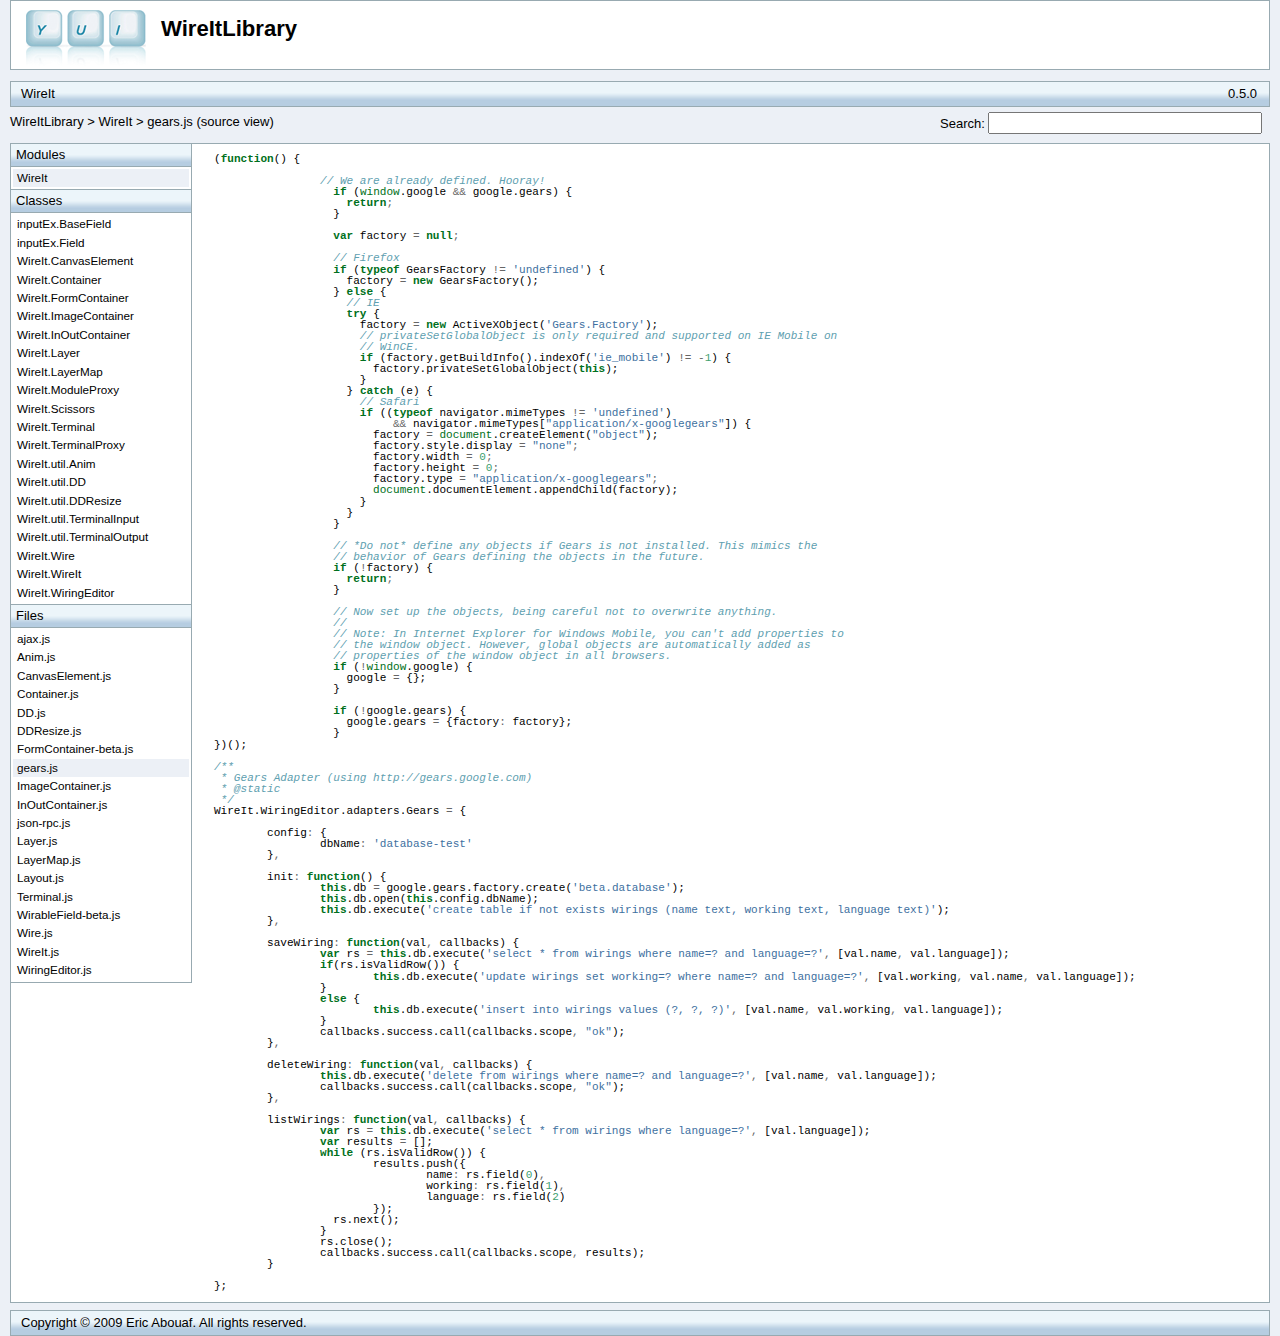
<file: experimental/wireit/doc/gears.js.html>
<!DOCTYPE HTML PUBLIC "-//W3C//DTD HTML 4.01//EN" "http://www.w3.org/TR/html4/strict.dtd">
<html xmlns:yui="http://yuilibrary.com/rdf/1.0/yui.rdf#">
<head>
    <meta http-equiv="content-type" content="text/html; charset=UTF-8" />
	<title>API: WireIt   gears.js </title>

	<link rel="stylesheet" type="text/css" href="assets/reset-fonts-grids-min.css?stamp=" />
	<link rel="stylesheet" type="text/css" href="assets/api.css?stamp=" />

    <script type="text/javascript" src="assets/api-js?stamp="></script>
    <script type="text/javascript" src="assets/ac-js?stamp="></script>
</head>

<body id="yahoo-com">

<div id="doc3" class="yui-t2">
	<div id="hd">
        <h1><a href="http://javascript.neyric.com/wireit" title="WireItLibrary">WireItLibrary</a></h1>
        <h3>WireIt&nbsp; <span class="subtitle">0.5.0</span></h3>
        <a href="./index.html" title="WireItLibrary">WireItLibrary</a> 
            &gt; <a href="./module_wireit.html" title="WireIt">WireIt</a>
                
                 &gt; gears.js (source view) 
        <form onsubmit="return false">
            <div id="propertysearch">
                Search: <input autocomplete="off" id="searchinput" />
                <div id="searchresults">
                    &nbsp;
                </div>
            </div>
        </form>
	</div>

	<div id="bd">
		<div id="yui-main">
			<div class="yui-b">
            <form action="#" name="yui-classopts-form" method="get" id="yui-classopts-form">
                <fieldset>
                    <legend>Filters</legend>
                <span class="classopts"><input type="checkbox" name="show_private" id="show_private" /> <label for="show_private">Show Private</label></span>
                <span class="classopts"><input type="checkbox" name="show_protected" id="show_protected" /> <label for="show_protected">Show Protected</label></span>
                <span class="classopts"><input type="checkbox" name="show_deprecated" id="show_deprecated" /> <label for="show_deprecated">Show Deprecated</label></span>
                </fieldset>
            </form>

                    <div id="srcout">
                        <style>
                            #doc3 .classopts { display:none; }
                        </style>
<div class="highlight"><pre><span class="p">(</span><span class="kd">function</span><span class="p">()</span> <span class="p">{</span>
	
		<span class="c">// We are already defined. Hooray!</span>
		  <span class="k">if</span> <span class="p">(</span><span class="nb">window</span><span class="p">.</span><span class="nx">google</span> <span class="o">&amp;&amp;</span> <span class="nx">google</span><span class="p">.</span><span class="nx">gears</span><span class="p">)</span> <span class="p">{</span>
		    <span class="k">return</span><span class="o">;</span>
		  <span class="p">}</span>

		  <span class="kd">var</span> <span class="nx">factory</span> <span class="o">=</span> <span class="kc">null</span><span class="o">;</span>

		  <span class="c">// Firefox</span>
		  <span class="k">if</span> <span class="p">(</span><span class="k">typeof</span> <span class="nx">GearsFactory</span> <span class="o">!=</span> <span class="s1">&#39;undefined&#39;</span><span class="p">)</span> <span class="p">{</span>
		    <span class="nx">factory</span> <span class="o">=</span> <span class="k">new</span> <span class="nx">GearsFactory</span><span class="p">();</span>
		  <span class="p">}</span> <span class="k">else</span> <span class="p">{</span>
		    <span class="c">// IE</span>
		    <span class="k">try</span> <span class="p">{</span>
		      <span class="nx">factory</span> <span class="o">=</span> <span class="k">new</span> <span class="nx">ActiveXObject</span><span class="p">(</span><span class="s1">&#39;Gears.Factory&#39;</span><span class="p">);</span>
		      <span class="c">// privateSetGlobalObject is only required and supported on IE Mobile on</span>
		      <span class="c">// WinCE.</span>
		      <span class="k">if</span> <span class="p">(</span><span class="nx">factory</span><span class="p">.</span><span class="nx">getBuildInfo</span><span class="p">().</span><span class="nx">indexOf</span><span class="p">(</span><span class="s1">&#39;ie_mobile&#39;</span><span class="p">)</span> <span class="o">!=</span> <span class="o">-</span><span class="mi">1</span><span class="p">)</span> <span class="p">{</span>
		        <span class="nx">factory</span><span class="p">.</span><span class="nx">privateSetGlobalObject</span><span class="p">(</span><span class="k">this</span><span class="p">);</span>
		      <span class="p">}</span>
		    <span class="p">}</span> <span class="k">catch</span> <span class="p">(</span><span class="nx">e</span><span class="p">)</span> <span class="p">{</span>
		      <span class="c">// Safari</span>
		      <span class="k">if</span> <span class="p">((</span><span class="k">typeof</span> <span class="nx">navigator</span><span class="p">.</span><span class="nx">mimeTypes</span> <span class="o">!=</span> <span class="s1">&#39;undefined&#39;</span><span class="p">)</span>
		           <span class="o">&amp;&amp;</span> <span class="nx">navigator</span><span class="p">.</span><span class="nx">mimeTypes</span><span class="p">[</span><span class="s2">&quot;application/x-googlegears&quot;</span><span class="p">])</span> <span class="p">{</span>
		        <span class="nx">factory</span> <span class="o">=</span> <span class="nb">document</span><span class="p">.</span><span class="nx">createElement</span><span class="p">(</span><span class="s2">&quot;object&quot;</span><span class="p">);</span>
		        <span class="nx">factory</span><span class="p">.</span><span class="nx">style</span><span class="p">.</span><span class="nx">display</span> <span class="o">=</span> <span class="s2">&quot;none&quot;</span><span class="o">;</span>
		        <span class="nx">factory</span><span class="p">.</span><span class="nx">width</span> <span class="o">=</span> <span class="mi">0</span><span class="o">;</span>
		        <span class="nx">factory</span><span class="p">.</span><span class="nx">height</span> <span class="o">=</span> <span class="mi">0</span><span class="o">;</span>
		        <span class="nx">factory</span><span class="p">.</span><span class="nx">type</span> <span class="o">=</span> <span class="s2">&quot;application/x-googlegears&quot;</span><span class="o">;</span>
		        <span class="nb">document</span><span class="p">.</span><span class="nx">documentElement</span><span class="p">.</span><span class="nx">appendChild</span><span class="p">(</span><span class="nx">factory</span><span class="p">);</span>
		      <span class="p">}</span>
		    <span class="p">}</span>
		  <span class="p">}</span>

		  <span class="c">// *Do not* define any objects if Gears is not installed. This mimics the</span>
		  <span class="c">// behavior of Gears defining the objects in the future.</span>
		  <span class="k">if</span> <span class="p">(</span><span class="o">!</span><span class="nx">factory</span><span class="p">)</span> <span class="p">{</span>
		    <span class="k">return</span><span class="o">;</span>
		  <span class="p">}</span>

		  <span class="c">// Now set up the objects, being careful not to overwrite anything.</span>
		  <span class="c">//</span>
		  <span class="c">// Note: In Internet Explorer for Windows Mobile, you can&#39;t add properties to</span>
		  <span class="c">// the window object. However, global objects are automatically added as</span>
		  <span class="c">// properties of the window object in all browsers.</span>
		  <span class="k">if</span> <span class="p">(</span><span class="o">!</span><span class="nb">window</span><span class="p">.</span><span class="nx">google</span><span class="p">)</span> <span class="p">{</span>
		    <span class="nx">google</span> <span class="o">=</span> <span class="p">{};</span>
		  <span class="p">}</span>

		  <span class="k">if</span> <span class="p">(</span><span class="o">!</span><span class="nx">google</span><span class="p">.</span><span class="nx">gears</span><span class="p">)</span> <span class="p">{</span>
		    <span class="nx">google</span><span class="p">.</span><span class="nx">gears</span> <span class="o">=</span> <span class="p">{</span><span class="nx">factory</span><span class="o">:</span> <span class="nx">factory</span><span class="p">};</span>
		  <span class="p">}</span>
<span class="p">})();</span>

<span class="c">/**</span>
<span class="c"> * Gears Adapter (using http://gears.google.com)</span>
<span class="c"> * @static </span>
<span class="c"> */</span>
<span class="nx">WireIt</span><span class="p">.</span><span class="nx">WiringEditor</span><span class="p">.</span><span class="nx">adapters</span><span class="p">.</span><span class="nx">Gears</span> <span class="o">=</span> <span class="p">{</span>
	
	<span class="nx">config</span><span class="o">:</span> <span class="p">{</span>
		<span class="nx">dbName</span><span class="o">:</span> <span class="s1">&#39;database-test&#39;</span>
	<span class="p">}</span><span class="o">,</span>
	
	<span class="nx">init</span><span class="o">:</span> <span class="kd">function</span><span class="p">()</span> <span class="p">{</span>
		<span class="k">this</span><span class="p">.</span><span class="nx">db</span> <span class="o">=</span> <span class="nx">google</span><span class="p">.</span><span class="nx">gears</span><span class="p">.</span><span class="nx">factory</span><span class="p">.</span><span class="nx">create</span><span class="p">(</span><span class="s1">&#39;beta.database&#39;</span><span class="p">);</span>
		<span class="k">this</span><span class="p">.</span><span class="nx">db</span><span class="p">.</span><span class="nx">open</span><span class="p">(</span><span class="k">this</span><span class="p">.</span><span class="nx">config</span><span class="p">.</span><span class="nx">dbName</span><span class="p">);</span>
		<span class="k">this</span><span class="p">.</span><span class="nx">db</span><span class="p">.</span><span class="nx">execute</span><span class="p">(</span><span class="s1">&#39;create table if not exists wirings (name text, working text, language text)&#39;</span><span class="p">);</span>
	<span class="p">}</span><span class="o">,</span>
	
	<span class="nx">saveWiring</span><span class="o">:</span> <span class="kd">function</span><span class="p">(</span><span class="nx">val</span><span class="o">,</span> <span class="nx">callbacks</span><span class="p">)</span> <span class="p">{</span>
		<span class="kd">var</span> <span class="nx">rs</span> <span class="o">=</span> <span class="k">this</span><span class="p">.</span><span class="nx">db</span><span class="p">.</span><span class="nx">execute</span><span class="p">(</span><span class="s1">&#39;select * from wirings where name=? and language=?&#39;</span><span class="o">,</span> <span class="p">[</span><span class="nx">val</span><span class="p">.</span><span class="nx">name</span><span class="o">,</span> <span class="nx">val</span><span class="p">.</span><span class="nx">language</span><span class="p">]);</span>
		<span class="k">if</span><span class="p">(</span><span class="nx">rs</span><span class="p">.</span><span class="nx">isValidRow</span><span class="p">())</span> <span class="p">{</span>
			<span class="k">this</span><span class="p">.</span><span class="nx">db</span><span class="p">.</span><span class="nx">execute</span><span class="p">(</span><span class="s1">&#39;update wirings set working=? where name=? and language=?&#39;</span><span class="o">,</span> <span class="p">[</span><span class="nx">val</span><span class="p">.</span><span class="nx">working</span><span class="o">,</span> <span class="nx">val</span><span class="p">.</span><span class="nx">name</span><span class="o">,</span> <span class="nx">val</span><span class="p">.</span><span class="nx">language</span><span class="p">]);</span>
		<span class="p">}</span>
		<span class="k">else</span> <span class="p">{</span>
			<span class="k">this</span><span class="p">.</span><span class="nx">db</span><span class="p">.</span><span class="nx">execute</span><span class="p">(</span><span class="s1">&#39;insert into wirings values (?, ?, ?)&#39;</span><span class="o">,</span> <span class="p">[</span><span class="nx">val</span><span class="p">.</span><span class="nx">name</span><span class="o">,</span> <span class="nx">val</span><span class="p">.</span><span class="nx">working</span><span class="o">,</span> <span class="nx">val</span><span class="p">.</span><span class="nx">language</span><span class="p">]);</span>
		<span class="p">}</span>
		<span class="nx">callbacks</span><span class="p">.</span><span class="nx">success</span><span class="p">.</span><span class="nx">call</span><span class="p">(</span><span class="nx">callbacks</span><span class="p">.</span><span class="nx">scope</span><span class="o">,</span> <span class="s2">&quot;ok&quot;</span><span class="p">);</span>
	<span class="p">}</span><span class="o">,</span>
	
	<span class="nx">deleteWiring</span><span class="o">:</span> <span class="kd">function</span><span class="p">(</span><span class="nx">val</span><span class="o">,</span> <span class="nx">callbacks</span><span class="p">)</span> <span class="p">{</span>
		<span class="k">this</span><span class="p">.</span><span class="nx">db</span><span class="p">.</span><span class="nx">execute</span><span class="p">(</span><span class="s1">&#39;delete from wirings where name=? and language=?&#39;</span><span class="o">,</span> <span class="p">[</span><span class="nx">val</span><span class="p">.</span><span class="nx">name</span><span class="o">,</span> <span class="nx">val</span><span class="p">.</span><span class="nx">language</span><span class="p">]);</span>
		<span class="nx">callbacks</span><span class="p">.</span><span class="nx">success</span><span class="p">.</span><span class="nx">call</span><span class="p">(</span><span class="nx">callbacks</span><span class="p">.</span><span class="nx">scope</span><span class="o">,</span> <span class="s2">&quot;ok&quot;</span><span class="p">);</span>
	<span class="p">}</span><span class="o">,</span>
	
	<span class="nx">listWirings</span><span class="o">:</span> <span class="kd">function</span><span class="p">(</span><span class="nx">val</span><span class="o">,</span> <span class="nx">callbacks</span><span class="p">)</span> <span class="p">{</span>
		<span class="kd">var</span> <span class="nx">rs</span> <span class="o">=</span> <span class="k">this</span><span class="p">.</span><span class="nx">db</span><span class="p">.</span><span class="nx">execute</span><span class="p">(</span><span class="s1">&#39;select * from wirings where language=?&#39;</span><span class="o">,</span> <span class="p">[</span><span class="nx">val</span><span class="p">.</span><span class="nx">language</span><span class="p">]);</span>
		<span class="kd">var</span> <span class="nx">results</span> <span class="o">=</span> <span class="p">[];</span>
		<span class="k">while</span> <span class="p">(</span><span class="nx">rs</span><span class="p">.</span><span class="nx">isValidRow</span><span class="p">())</span> <span class="p">{</span>
			<span class="nx">results</span><span class="p">.</span><span class="nx">push</span><span class="p">({</span>
				<span class="nx">name</span><span class="o">:</span> <span class="nx">rs</span><span class="p">.</span><span class="nx">field</span><span class="p">(</span><span class="mi">0</span><span class="p">)</span><span class="o">,</span>
				<span class="nx">working</span><span class="o">:</span> <span class="nx">rs</span><span class="p">.</span><span class="nx">field</span><span class="p">(</span><span class="mi">1</span><span class="p">)</span><span class="o">,</span>
				<span class="nx">language</span><span class="o">:</span> <span class="nx">rs</span><span class="p">.</span><span class="nx">field</span><span class="p">(</span><span class="mi">2</span><span class="p">)</span>
			<span class="p">});</span>
		  <span class="nx">rs</span><span class="p">.</span><span class="nx">next</span><span class="p">();</span>
		<span class="p">}</span>
		<span class="nx">rs</span><span class="p">.</span><span class="nx">close</span><span class="p">();</span>
		<span class="nx">callbacks</span><span class="p">.</span><span class="nx">success</span><span class="p">.</span><span class="nx">call</span><span class="p">(</span><span class="nx">callbacks</span><span class="p">.</span><span class="nx">scope</span><span class="o">,</span> <span class="nx">results</span><span class="p">);</span>
	<span class="p">}</span>
	
<span class="p">};</span>
</pre></div>
                    </div>
			</div>
		</div>
		<div class="yui-b">
            <div class="nav">

                    <div id="moduleList" class="module">
                        <h4>Modules</h4>
                        <ul class="content">
                                <li class="selected"><a href="module_WireIt.html" title="WireIt">WireIt</a></li>
                        </ul>
                    </div>

                    <div id="classList" class="module">
                        <h4>Classes</h4>
                        <ul class="content">
                                <li class=""><a href="inputEx.BaseField.html" title="inputEx.BaseField">inputEx.BaseField</a></li>
                                <li class=""><a href="inputEx.Field.html" title="inputEx.Field">inputEx.Field</a></li>
                                <li class=""><a href="WireIt.CanvasElement.html" title="WireIt.CanvasElement">WireIt.CanvasElement</a></li>
                                <li class=""><a href="WireIt.Container.html" title="WireIt.Container">WireIt.Container</a></li>
                                <li class=""><a href="WireIt.FormContainer.html" title="WireIt.FormContainer">WireIt.FormContainer</a></li>
                                <li class=""><a href="WireIt.ImageContainer.html" title="WireIt.ImageContainer">WireIt.ImageContainer</a></li>
                                <li class=""><a href="WireIt.InOutContainer.html" title="WireIt.InOutContainer">WireIt.InOutContainer</a></li>
                                <li class=""><a href="WireIt.Layer.html" title="WireIt.Layer">WireIt.Layer</a></li>
                                <li class=""><a href="WireIt.LayerMap.html" title="WireIt.LayerMap">WireIt.LayerMap</a></li>
                                <li class=""><a href="WireIt.ModuleProxy.html" title="WireIt.ModuleProxy">WireIt.ModuleProxy</a></li>
                                <li class=""><a href="WireIt.Scissors.html" title="WireIt.Scissors">WireIt.Scissors</a></li>
                                <li class=""><a href="WireIt.Terminal.html" title="WireIt.Terminal">WireIt.Terminal</a></li>
                                <li class=""><a href="WireIt.TerminalProxy.html" title="WireIt.TerminalProxy">WireIt.TerminalProxy</a></li>
                                <li class=""><a href="WireIt.util.Anim.html" title="WireIt.util.Anim">WireIt.util.Anim</a></li>
                                <li class=""><a href="WireIt.util.DD.html" title="WireIt.util.DD">WireIt.util.DD</a></li>
                                <li class=""><a href="WireIt.util.DDResize.html" title="WireIt.util.DDResize">WireIt.util.DDResize</a></li>
                                <li class=""><a href="WireIt.util.TerminalInput.html" title="WireIt.util.TerminalInput">WireIt.util.TerminalInput</a></li>
                                <li class=""><a href="WireIt.util.TerminalOutput.html" title="WireIt.util.TerminalOutput">WireIt.util.TerminalOutput</a></li>
                                <li class=""><a href="WireIt.Wire.html" title="WireIt.Wire">WireIt.Wire</a></li>
                                <li class=""><a href="WireIt.WireIt.html" title="WireIt.WireIt">WireIt.WireIt</a></li>
                                <li class=""><a href="WireIt.WiringEditor.html" title="WireIt.WiringEditor">WireIt.WiringEditor</a></li>
                        </ul>
                    </div>

                    <div id="fileList" class="module">
                        <h4>Files</h4>
                        <ul class="content">        
                                <li class=""><a href="ajax.js.html" title="ajax.js">ajax.js</a></li>
                                <li class=""><a href="Anim.js.html" title="Anim.js">Anim.js</a></li>
                                <li class=""><a href="CanvasElement.js.html" title="CanvasElement.js">CanvasElement.js</a></li>
                                <li class=""><a href="Container.js.html" title="Container.js">Container.js</a></li>
                                <li class=""><a href="DD.js.html" title="DD.js">DD.js</a></li>
                                <li class=""><a href="DDResize.js.html" title="DDResize.js">DDResize.js</a></li>
                                <li class=""><a href="FormContainer-beta.js.html" title="FormContainer-beta.js">FormContainer-beta.js</a></li>
                                <li class="selected"><a href="gears.js.html" title="gears.js">gears.js</a></li>
                                <li class=""><a href="ImageContainer.js.html" title="ImageContainer.js">ImageContainer.js</a></li>
                                <li class=""><a href="InOutContainer.js.html" title="InOutContainer.js">InOutContainer.js</a></li>
                                <li class=""><a href="json-rpc.js.html" title="json-rpc.js">json-rpc.js</a></li>
                                <li class=""><a href="Layer.js.html" title="Layer.js">Layer.js</a></li>
                                <li class=""><a href="LayerMap.js.html" title="LayerMap.js">LayerMap.js</a></li>
                                <li class=""><a href="Layout.js.html" title="Layout.js">Layout.js</a></li>
                                <li class=""><a href="Terminal.js.html" title="Terminal.js">Terminal.js</a></li>
                                <li class=""><a href="WirableField-beta.js.html" title="WirableField-beta.js">WirableField-beta.js</a></li>
                                <li class=""><a href="Wire.js.html" title="Wire.js">Wire.js</a></li>
                                <li class=""><a href="WireIt.js.html" title="WireIt.js">WireIt.js</a></li>
                                <li class=""><a href="WiringEditor.js.html" title="WiringEditor.js">WiringEditor.js</a></li>
                        </ul>
                    </div>





            </div>
		</div>
	</div>
	<div id="ft">
        <hr />
        Copyright &copy; 2009 Eric Abouaf. All rights reserved.
	</div>
</div>
<script type="text/javascript">
    ALL_YUI_PROPS = [{"url": "WireIt.WiringEditor.html#property_adapters", "access": "", "host": "WireIt.WiringEditor", "type": "property", "name": "adapters"}, {"url": "WireIt.Layer.html#method_addContainer", "access": "", "host": "WireIt.Layer", "type": "method", "name": "addContainer"}, {"url": "WireIt.WiringEditor.html#method_addModule", "access": "", "host": "WireIt.WiringEditor", "type": "method", "name": "addModule"}, {"url": "WireIt.WiringEditor.html#method_addModuleToList", "access": "", "host": "WireIt.WiringEditor", "type": "method", "name": "addModuleToList"}, {"url": "WireIt.Container.html#method_addTerminal", "access": "", "host": "WireIt.Container", "type": "method", "name": "addTerminal"}, {"url": "WireIt.Layer.html#method_addWire", "access": "", "host": "WireIt.Layer", "type": "method", "name": "addWire"}, {"url": "WireIt.Terminal.html#method_addWire", "access": "", "host": "WireIt.Terminal", "type": "method", "name": "addWire"}, {"url": "WireIt.WiringEditor.html#property_Ajax", "access": "", "host": "WireIt.WiringEditor", "type": "property", "name": "Ajax"}, {"url": "WireIt.WiringEditor.html#property_alertPanel", "access": "", "host": "WireIt.WiringEditor", "type": "property", "name": "alertPanel"}, {"url": "WireIt.Container.html#property_bodyEl", "access": "", "host": "WireIt.Container", "type": "property", "name": "bodyEl"}, {"url": "WireIt.WiringEditor.html#method_buildModulesList", "access": "", "host": "WireIt.WiringEditor", "type": "method", "name": "buildModulesList"}, {"url": "WireIt.Layer.html#method_clear", "access": "", "host": "WireIt.Layer", "type": "method", "name": "clear"}, {"url": "WireIt.Layer.html#method_clearExplode", "access": "", "host": "WireIt.Layer", "type": "method", "name": "clearExplode"}, {"url": "WireIt.WireIt.html#method_cn", "access": "", "host": "WireIt.WireIt", "type": "method", "name": "cn"}, {"url": "WireIt.WireIt.html#method_compact", "access": "", "host": "WireIt.WireIt", "type": "method", "name": "compact"}, {"url": "WireIt.WiringEditor.html#property_config", "access": "", "host": "WireIt.WiringEditor", "type": "property", "name": "config"}, {"url": "WireIt.Terminal.html#property_container", "access": "", "host": "WireIt.Terminal", "type": "property", "name": "container"}, {"url": "WireIt.Layer.html#property_containers", "access": "", "host": "WireIt.Layer", "type": "property", "name": "containers"}, {"url": "WireIt.TerminalProxy.html#method_createFrame", "access": "", "host": "WireIt.TerminalProxy", "type": "method", "name": "createFrame"}, {"url": "WireIt.CanvasElement.html#method_destroy", "access": "", "host": "WireIt.CanvasElement", "type": "method", "name": "destroy"}, {"url": "WireIt.LayerMap.html#method_draw", "access": "", "host": "WireIt.LayerMap", "type": "method", "name": "draw"}, {"url": "WireIt.Wire.html#method_drawArrows", "access": "", "host": "WireIt.Wire", "type": "method", "name": "drawArrows"}, {"url": "WireIt.Wire.html#method_drawBezierArrows", "access": "", "host": "WireIt.Wire", "type": "method", "name": "drawBezierArrows"}, {"url": "WireIt.Wire.html#method_drawBezierCurve", "access": "", "host": "WireIt.Wire", "type": "method", "name": "drawBezierCurve"}, {"url": "WireIt.LayerMap.html#method_drawContainers", "access": "", "host": "WireIt.LayerMap", "type": "method", "name": "drawContainers"}, {"url": "WireIt.Wire.html#method_drawStraight", "access": "", "host": "WireIt.Wire", "type": "method", "name": "drawStraight"}, {"url": "WireIt.LayerMap.html#method_drawWires", "access": "", "host": "WireIt.LayerMap", "type": "method", "name": "drawWires"}, {"url": "WireIt.Container.html#property_el", "access": "", "host": "WireIt.Container", "type": "property", "name": "el"}, {"url": "WireIt.Layer.html#property_el", "access": "", "host": "WireIt.Layer", "type": "property", "name": "el"}, {"url": "WireIt.Terminal.html#property_el", "access": "", "host": "WireIt.Terminal", "type": "property", "name": "el"}, {"url": "WireIt.WiringEditor.html#property_el", "access": "", "host": "WireIt.WiringEditor", "type": "property", "name": "el"}, {"url": "WireIt.CanvasElement.html#property_element", "access": "", "host": "WireIt.CanvasElement", "type": "property", "name": "element"}, {"url": "WireIt.TerminalProxy.html#method_endDrag", "access": "", "host": "WireIt.TerminalProxy", "type": "method", "name": "endDrag"}, {"url": "WireIt.ModuleProxy.html#method_endDrag", "access": "", "host": "WireIt.ModuleProxy", "type": "method", "name": "endDrag"}, {"url": "WireIt.Layer.html#event_eventAddContainer", "access": "", "host": "WireIt.Layer", "type": "event", "name": "eventAddContainer"}, {"url": "WireIt.Container.html#event_eventAddWire", "access": "", "host": "WireIt.Container", "type": "event", "name": "eventAddWire"}, {"url": "WireIt.Layer.html#event_eventAddWire", "access": "", "host": "WireIt.Layer", "type": "event", "name": "eventAddWire"}, {"url": "WireIt.Terminal.html#event_eventAddWire", "access": "", "host": "WireIt.Terminal", "type": "event", "name": "eventAddWire"}, {"url": "WireIt.Layer.html#event_eventChanged", "access": "", "host": "WireIt.Layer", "type": "event", "name": "eventChanged"}, {"url": "WireIt.Layer.html#event_eventContainerDragged", "access": "", "host": "WireIt.Layer", "type": "event", "name": "eventContainerDragged"}, {"url": "WireIt.Layer.html#event_eventContainerResized", "access": "", "host": "WireIt.Layer", "type": "event", "name": "eventContainerResized"}, {"url": "WireIt.Wire.html#event_eventMouseClick", "access": "", "host": "WireIt.Wire", "type": "event", "name": "eventMouseClick"}, {"url": "WireIt.Wire.html#event_eventMouseIn", "access": "", "host": "WireIt.Wire", "type": "event", "name": "eventMouseIn"}, {"url": "WireIt.Wire.html#event_eventMouseMove", "access": "", "host": "WireIt.Wire", "type": "event", "name": "eventMouseMove"}, {"url": "WireIt.Wire.html#event_eventMouseOut", "access": "", "host": "WireIt.Wire", "type": "event", "name": "eventMouseOut"}, {"url": "WireIt.Layer.html#event_eventRemoveContainer", "access": "", "host": "WireIt.Layer", "type": "event", "name": "eventRemoveContainer"}, {"url": "WireIt.Container.html#event_eventRemoveWire", "access": "", "host": "WireIt.Container", "type": "event", "name": "eventRemoveWire"}, {"url": "WireIt.Layer.html#event_eventRemoveWire", "access": "", "host": "WireIt.Layer", "type": "event", "name": "eventRemoveWire"}, {"url": "WireIt.Terminal.html#event_eventRemoveWire", "access": "", "host": "WireIt.Terminal", "type": "event", "name": "eventRemoveWire"}, {"url": "WireIt.util.DDResize.html#event_eventResize", "access": "", "host": "WireIt.util.DDResize", "type": "event", "name": "eventResize"}, {"url": "WireIt.TerminalProxy.html#property_fakeTerminal", "access": "", "host": "WireIt.TerminalProxy", "type": "property", "name": "fakeTerminal"}, {"url": "WireIt.WiringEditor.html#property_Gears", "access": "", "host": "WireIt.WiringEditor", "type": "property", "name": "Gears"}, {"url": "WireIt.Container.html#method_getConfig", "access": "", "host": "WireIt.Container", "type": "method", "name": "getConfig"}, {"url": "WireIt.Terminal.html#method_getConnectedTerminals", "access": "", "host": "WireIt.Terminal", "type": "method", "name": "getConnectedTerminals"}, {"url": "WireIt.CanvasElement.html#method_getContext", "access": "", "host": "WireIt.CanvasElement", "type": "method", "name": "getContext"}, {"url": "WireIt.WireIt.html#method_getIntStyle", "access": "", "host": "WireIt.WireIt", "type": "method", "name": "getIntStyle"}, {"url": "WireIt.Layer.html#method__getMouseEvtPos", "access": "", "host": "WireIt.Layer", "type": "method", "name": "_getMouseEvtPos"}, {"url": "WireIt.Wire.html#method_getOtherTerminal", "access": "", "host": "WireIt.Wire", "type": "method", "name": "getOtherTerminal"}, {"url": "WireIt.WiringEditor.html#method_getPipeByName", "access": "", "host": "WireIt.WiringEditor", "type": "method", "name": "getPipeByName"}, {"url": "WireIt.Container.html#method_getTerminal", "access": "", "host": "WireIt.Container", "type": "method", "name": "getTerminal"}, {"url": "WireIt.Container.html#method_getValue", "access": "", "host": "WireIt.Container", "type": "method", "name": "getValue"}, {"url": "WireIt.WiringEditor.html#method_getValue", "access": "", "host": "WireIt.WiringEditor", "type": "method", "name": "getValue"}, {"url": "WireIt.FormContainer.html#method_getValue", "access": "", "host": "WireIt.FormContainer", "type": "method", "name": "getValue"}, {"url": "WireIt.Layer.html#method_getWiring", "access": "", "host": "WireIt.Layer", "type": "method", "name": "getWiring"}, {"url": "WireIt.Terminal.html#method_getXY", "access": "", "host": "WireIt.Terminal", "type": "method", "name": "getXY"}, {"url": "WireIt.WiringEditor.html#property_helpPanel", "access": "", "host": "WireIt.WiringEditor", "type": "property", "name": "helpPanel"}, {"url": "WireIt.Scissors.html#method_hide", "access": "", "host": "WireIt.Scissors", "type": "method", "name": "hide"}, {"url": "WireIt.Scissors.html#method_hideNow", "access": "", "host": "WireIt.Scissors", "type": "method", "name": "hideNow"}, {"url": "WireIt.WireIt.html#method_indexOf", "access": "", "host": "WireIt.WireIt", "type": "method", "name": "indexOf"}, {"url": "WireIt.Layer.html#method_initContainers", "access": "", "host": "WireIt.Layer", "type": "method", "name": "initContainers"}, {"url": "WireIt.LayerMap.html#method_initEvents", "access": "", "host": "WireIt.LayerMap", "type": "method", "name": "initEvents"}, {"url": "WireIt.Scissors.html#method_initScissors", "access": "", "host": "WireIt.Scissors", "type": "method", "name": "initScissors"}, {"url": "WireIt.Container.html#method_initTerminals", "access": "", "host": "WireIt.Container", "type": "method", "name": "initTerminals"}, {"url": "WireIt.Layer.html#method_initWires", "access": "", "host": "WireIt.Layer", "type": "method", "name": "initWires"}, {"url": "WireIt.WiringEditor.html#method_inputFilterTimer", "access": "", "host": "WireIt.WiringEditor", "type": "method", "name": "inputFilterTimer"}, {"url": "WireIt.TerminalProxy.html#method_isValidWireTerminal", "access": "", "host": "WireIt.TerminalProxy", "type": "method", "name": "isValidWireTerminal"}, {"url": "WireIt.WiringEditor.html#property_JsonRpc", "access": "", "host": "WireIt.WiringEditor", "type": "property", "name": "JsonRpc"}, {"url": "WireIt.Container.html#property_layer", "access": "", "host": "WireIt.Container", "type": "property", "name": "layer"}, {"url": "WireIt.LayerMap.html#property_layer", "access": "", "host": "WireIt.LayerMap", "type": "property", "name": "layer"}, {"url": "WireIt.WiringEditor.html#property_layer", "access": "", "host": "WireIt.WiringEditor", "type": "property", "name": "layer"}, {"url": "WireIt.WiringEditor.html#property_layout", "access": "", "host": "WireIt.WiringEditor", "type": "property", "name": "layout"}, {"url": "WireIt.LayerMap.html#method_layoutAnim", "access": "", "host": "WireIt.LayerMap", "type": "method", "name": "layoutAnim"}, {"url": "WireIt.WiringEditor.html#property_leftEl", "access": "", "host": "WireIt.WiringEditor", "type": "property", "name": "leftEl"}, {"url": "WireIt.WiringEditor.html#method_load", "access": "", "host": "WireIt.WiringEditor", "type": "method", "name": "load"}, {"url": "WireIt.WiringEditor.html#method_loadPipe", "access": "", "host": "WireIt.WiringEditor", "type": "method", "name": "loadPipe"}, {"url": "WireIt.WiringEditor.html#property_modulesByName", "access": "", "host": "WireIt.WiringEditor", "type": "property", "name": "modulesByName"}, {"url": "WireIt.Scissors.html#method_mouseOver", "access": "", "host": "WireIt.Scissors", "type": "method", "name": "mouseOver"}, {"url": "WireIt.util.Anim.html#method_moveWireItWires", "access": "", "host": "WireIt.util.Anim", "type": "method", "name": "moveWireItWires"}, {"url": "WireIt.util.DDResize.html#property_myConf", "access": "", "host": "WireIt.util.DDResize", "type": "property", "name": "myConf"}, {"url": "WireIt.Container.html#method_onAddWire", "access": "", "host": "WireIt.Container", "type": "method", "name": "onAddWire"}, {"url": "WireIt.Layer.html#method_onAddWire", "access": "", "host": "WireIt.Layer", "type": "method", "name": "onAddWire"}, {"url": "inputEx.Field.html#method_onAddWire", "access": "", "host": "inputEx.Field", "type": "method", "name": "onAddWire"}, {"url": "WireIt.Wire.html#method_onClick", "access": "", "host": "WireIt.Wire", "type": "method", "name": "onClick"}, {"url": "WireIt.Container.html#method_onCloseButton", "access": "", "host": "WireIt.Container", "type": "method", "name": "onCloseButton"}, {"url": "WireIt.WiringEditor.html#method_onDelete", "access": "", "host": "WireIt.WiringEditor", "type": "method", "name": "onDelete"}, {"url": "WireIt.TerminalProxy.html#method_onDrag", "access": "", "host": "WireIt.TerminalProxy", "type": "method", "name": "onDrag"}, {"url": "WireIt.util.DD.html#method_onDrag", "access": "", "host": "WireIt.util.DD", "type": "method", "name": "onDrag"}, {"url": "WireIt.util.DDResize.html#method_onDrag", "access": "", "host": "WireIt.util.DDResize", "type": "method", "name": "onDrag"}, {"url": "WireIt.TerminalProxy.html#method_onDragDrop", "access": "", "host": "WireIt.TerminalProxy", "type": "method", "name": "onDragDrop"}, {"url": "WireIt.ModuleProxy.html#method_onDragDrop", "access": "", "host": "WireIt.ModuleProxy", "type": "method", "name": "onDragDrop"}, {"url": "WireIt.TerminalProxy.html#method_onDragEnter", "access": "", "host": "WireIt.TerminalProxy", "type": "method", "name": "onDragEnter"}, {"url": "WireIt.TerminalProxy.html#method_onDragOut", "access": "", "host": "WireIt.TerminalProxy", "type": "method", "name": "onDragOut"}, {"url": "WireIt.WiringEditor.html#method_onHelp", "access": "", "host": "WireIt.WiringEditor", "type": "method", "name": "onHelp"}, {"url": "WireIt.LayerMap.html#method_onLayerScroll", "access": "", "host": "WireIt.LayerMap", "type": "method", "name": "onLayerScroll"}, {"url": "WireIt.WiringEditor.html#method_onLoadSuccess", "access": "", "host": "WireIt.WiringEditor", "type": "method", "name": "onLoadSuccess"}, {"url": "WireIt.Container.html#method_onMouseDown", "access": "", "host": "WireIt.Container", "type": "method", "name": "onMouseDown"}, {"url": "WireIt.LayerMap.html#method_onMouseDown", "access": "", "host": "WireIt.LayerMap", "type": "method", "name": "onMouseDown"}, {"url": "WireIt.util.DDResize.html#method_onMouseDown", "access": "", "host": "WireIt.util.DDResize", "type": "method", "name": "onMouseDown"}, {"url": "WireIt.LayerMap.html#method_onMouseMove", "access": "", "host": "WireIt.LayerMap", "type": "method", "name": "onMouseMove"}, {"url": "WireIt.Wire.html#method_onMouseMove", "access": "", "host": "WireIt.Wire", "type": "method", "name": "onMouseMove"}, {"url": "WireIt.LayerMap.html#method_onMouseUp", "access": "", "host": "WireIt.LayerMap", "type": "method", "name": "onMouseUp"}, {"url": "WireIt.WiringEditor.html#method_onNew", "access": "", "host": "WireIt.WiringEditor", "type": "method", "name": "onNew"}, {"url": "WireIt.Container.html#method_onRemoveWire", "access": "", "host": "WireIt.Container", "type": "method", "name": "onRemoveWire"}, {"url": "WireIt.Layer.html#method_onRemoveWire", "access": "", "host": "WireIt.Layer", "type": "method", "name": "onRemoveWire"}, {"url": "inputEx.Field.html#method_onRemoveWire", "access": "", "host": "inputEx.Field", "type": "method", "name": "onRemoveWire"}, {"url": "WireIt.Container.html#method_onResize", "access": "", "host": "WireIt.Container", "type": "method", "name": "onResize"}, {"url": "WireIt.WiringEditor.html#method_onSave", "access": "", "host": "WireIt.WiringEditor", "type": "method", "name": "onSave"}, {"url": "WireIt.Layer.html#method_onWireClick", "access": "", "host": "WireIt.Layer", "type": "method", "name": "onWireClick"}, {"url": "WireIt.Wire.html#method_onWireClick", "access": "", "host": "WireIt.Wire", "type": "method", "name": "onWireClick"}, {"url": "WireIt.Wire.html#method_onWireIn", "access": "", "host": "WireIt.Wire", "type": "method", "name": "onWireIn"}, {"url": "WireIt.Layer.html#method_onWireMouseMove", "access": "", "host": "WireIt.Layer", "type": "method", "name": "onWireMouseMove"}, {"url": "WireIt.Wire.html#method_onWireMove", "access": "", "host": "WireIt.Wire", "type": "method", "name": "onWireMove"}, {"url": "WireIt.Wire.html#method_onWireOut", "access": "", "host": "WireIt.Wire", "type": "method", "name": "onWireOut"}, {"url": "WireIt.Container.html#property_options", "access": "", "host": "WireIt.Container", "type": "property", "name": "options"}, {"url": "WireIt.Layer.html#property_options", "access": "", "host": "WireIt.Layer", "type": "property", "name": "options"}, {"url": "WireIt.LayerMap.html#property_options", "access": "", "host": "WireIt.LayerMap", "type": "property", "name": "options"}, {"url": "WireIt.Terminal.html#property_options", "access": "", "host": "WireIt.Terminal", "type": "property", "name": "options"}, {"url": "WireIt.Wire.html#property_options", "access": "", "host": "WireIt.Wire", "type": "property", "name": "options"}, {"url": "WireIt.WiringEditor.html#property_options", "access": "", "host": "WireIt.WiringEditor", "type": "property", "name": "options"}, {"url": "WireIt.Terminal.html#property_parentEl", "access": "", "host": "WireIt.Terminal", "type": "property", "name": "parentEl"}, {"url": "WireIt.Wire.html#property_parentEl", "access": "", "host": "WireIt.Wire", "type": "property", "name": "parentEl"}, {"url": "WireIt.Wire.html#method_redraw", "access": "", "host": "WireIt.Wire", "type": "method", "name": "redraw"}, {"url": "WireIt.Container.html#method_redrawAllTerminals", "access": "", "host": "WireIt.Container", "type": "method", "name": "redrawAllTerminals"}, {"url": "WireIt.Terminal.html#method_redrawAllWires", "access": "", "host": "WireIt.Terminal", "type": "method", "name": "redrawAllWires"}, {"url": "WireIt.Container.html#method_remove", "access": "", "host": "WireIt.Container", "type": "method", "name": "remove"}, {"url": "WireIt.Terminal.html#method_remove", "access": "", "host": "WireIt.Terminal", "type": "method", "name": "remove"}, {"url": "WireIt.Wire.html#method_remove", "access": "", "host": "WireIt.Wire", "type": "method", "name": "remove"}, {"url": "WireIt.Layer.html#method_removeAllContainers", "access": "", "host": "WireIt.Layer", "type": "method", "name": "removeAllContainers"}, {"url": "WireIt.Container.html#method_removeAllTerminals", "access": "", "host": "WireIt.Container", "type": "method", "name": "removeAllTerminals"}, {"url": "WireIt.Terminal.html#method_removeAllWires", "access": "", "host": "WireIt.Terminal", "type": "method", "name": "removeAllWires"}, {"url": "WireIt.Layer.html#method_removeContainer", "access": "", "host": "WireIt.Layer", "type": "method", "name": "removeContainer"}, {"url": "WireIt.Container.html#method_removeFocus", "access": "", "host": "WireIt.Container", "type": "method", "name": "removeFocus"}, {"url": "WireIt.Terminal.html#method_removeWire", "access": "", "host": "WireIt.Terminal", "type": "method", "name": "removeWire"}, {"url": "WireIt.Container.html#method_render", "access": "", "host": "WireIt.Container", "type": "method", "name": "render"}, {"url": "WireIt.ImageContainer.html#method_render", "access": "", "host": "WireIt.ImageContainer", "type": "method", "name": "render"}, {"url": "WireIt.Layer.html#method_render", "access": "", "host": "WireIt.Layer", "type": "method", "name": "render"}, {"url": "WireIt.Terminal.html#method_render", "access": "", "host": "WireIt.Terminal", "type": "method", "name": "render"}, {"url": "WireIt.FormContainer.html#method_render", "access": "", "host": "WireIt.FormContainer", "type": "method", "name": "render"}, {"url": "inputEx.Field.html#method_render", "access": "", "host": "inputEx.Field", "type": "method", "name": "render"}, {"url": "WireIt.WiringEditor.html#method_renderAccordion", "access": "", "host": "WireIt.WiringEditor", "type": "method", "name": "renderAccordion"}, {"url": "WireIt.WiringEditor.html#method_renderButtons", "access": "", "host": "WireIt.WiringEditor", "type": "method", "name": "renderButtons"}, {"url": "WireIt.FormContainer.html#method_renderForm", "access": "", "host": "WireIt.FormContainer", "type": "method", "name": "renderForm"}, {"url": "WireIt.WiringEditor.html#method_renderLoadPanel", "access": "", "host": "WireIt.WiringEditor", "type": "method", "name": "renderLoadPanel"}, {"url": "WireIt.WiringEditor.html#method_renderPropertiesForm", "access": "", "host": "WireIt.WiringEditor", "type": "method", "name": "renderPropertiesForm"}, {"url": "WireIt.WiringEditor.html#method_renderSavedStatus", "access": "", "host": "WireIt.WiringEditor", "type": "method", "name": "renderSavedStatus"}, {"url": "inputEx.Field.html#method_renderTerminal", "access": "", "host": "inputEx.Field", "type": "method", "name": "renderTerminal"}, {"url": "WireIt.WiringEditor.html#method_saveModule", "access": "", "host": "WireIt.WiringEditor", "type": "method", "name": "saveModule"}, {"url": "WireIt.WiringEditor.html#method_saveModuleFailure", "access": "", "host": "WireIt.WiringEditor", "type": "method", "name": "saveModuleFailure"}, {"url": "WireIt.WiringEditor.html#method_saveModuleSuccess", "access": "", "host": "WireIt.WiringEditor", "type": "method", "name": "saveModuleSuccess"}, {"url": "WireIt.Scissors.html#method_scissorClick", "access": "", "host": "WireIt.Scissors", "type": "method", "name": "scissorClick"}, {"url": "WireIt.LayerMap.html#method_scrollLayer", "access": "", "host": "WireIt.LayerMap", "type": "method", "name": "scrollLayer"}, {"url": "WireIt.FormContainer.html#method_setBackReferenceOnFieldOptionsRecursively", "access": "", "host": "WireIt.FormContainer", "type": "method", "name": "setBackReferenceOnFieldOptionsRecursively"}, {"url": "WireIt.Container.html#method_setBody", "access": "", "host": "WireIt.Container", "type": "method", "name": "setBody"}, {"url": "WireIt.CanvasElement.html#method_SetCanvasRegion", "access": "", "host": "WireIt.CanvasElement", "type": "method", "name": "SetCanvasRegion"}, {"url": "WireIt.Terminal.html#method_setDropInvitation", "access": "", "host": "WireIt.Terminal", "type": "method", "name": "setDropInvitation"}, {"url": "WireIt.Container.html#method_setFocus", "access": "", "host": "WireIt.Container", "type": "method", "name": "setFocus"}, {"url": "WireIt.Container.html#method_setOptions", "access": "", "host": "WireIt.Container", "type": "method", "name": "setOptions"}, {"url": "WireIt.ImageContainer.html#method_setOptions", "access": "", "host": "WireIt.ImageContainer", "type": "method", "name": "setOptions"}, {"url": "WireIt.InOutContainer.html#method_setOptions", "access": "", "host": "WireIt.InOutContainer", "type": "method", "name": "setOptions"}, {"url": "WireIt.Layer.html#method_setOptions", "access": "", "host": "WireIt.Layer", "type": "method", "name": "setOptions"}, {"url": "WireIt.LayerMap.html#method_setOptions", "access": "", "host": "WireIt.LayerMap", "type": "method", "name": "setOptions"}, {"url": "WireIt.Terminal.html#method_setOptions", "access": "", "host": "WireIt.Terminal", "type": "method", "name": "setOptions"}, {"url": "WireIt.util.TerminalInput.html#method_setOptions", "access": "", "host": "WireIt.util.TerminalInput", "type": "method", "name": "setOptions"}, {"url": "WireIt.util.TerminalOutput.html#method_setOptions", "access": "", "host": "WireIt.util.TerminalOutput", "type": "method", "name": "setOptions"}, {"url": "WireIt.Wire.html#method_setOptions", "access": "", "host": "WireIt.Wire", "type": "method", "name": "setOptions"}, {"url": "WireIt.WiringEditor.html#method_setOptions", "access": "", "host": "WireIt.WiringEditor", "type": "method", "name": "setOptions"}, {"url": "WireIt.FormContainer.html#method_setOptions", "access": "", "host": "WireIt.FormContainer", "type": "method", "name": "setOptions"}, {"url": "inputEx.Field.html#method_setOptions", "access": "", "host": "inputEx.Field", "type": "method", "name": "setOptions"}, {"url": "WireIt.Scissors.html#method_setPosition", "access": "", "host": "WireIt.Scissors", "type": "method", "name": "setPosition"}, {"url": "WireIt.util.Anim.html#method_setTerminals", "access": "", "host": "WireIt.util.Anim", "type": "method", "name": "setTerminals"}, {"url": "WireIt.util.DD.html#method_setTerminals", "access": "", "host": "WireIt.util.DD", "type": "method", "name": "setTerminals"}, {"url": "WireIt.Container.html#method_setValue", "access": "", "host": "WireIt.Container", "type": "method", "name": "setValue"}, {"url": "WireIt.FormContainer.html#method_setValue", "access": "", "host": "WireIt.FormContainer", "type": "method", "name": "setValue"}, {"url": "WireIt.Layer.html#method_setWiring", "access": "", "host": "WireIt.Layer", "type": "method", "name": "setWiring"}, {"url": "WireIt.Scissors.html#method_show", "access": "", "host": "WireIt.Scissors", "type": "method", "name": "show"}, {"url": "WireIt.WireIt.html#method_sn", "access": "", "host": "WireIt.WireIt", "type": "method", "name": "sn"}, {"url": "WireIt.LayerMap.html#method_Spring", "access": "", "host": "WireIt.LayerMap", "type": "method", "name": "Spring"}, {"url": "WireIt.TerminalProxy.html#method_startDrag", "access": "", "host": "WireIt.TerminalProxy", "type": "method", "name": "startDrag"}, {"url": "WireIt.ModuleProxy.html#method_startDrag", "access": "", "host": "WireIt.ModuleProxy", "type": "method", "name": "startDrag"}, {"url": "WireIt.LayerMap.html#method_startDynamicLayout", "access": "", "host": "WireIt.LayerMap", "type": "method", "name": "startDynamicLayout"}, {"url": "WireIt.LayerMap.html#method_stopDynamicLayout", "access": "", "host": "WireIt.LayerMap", "type": "method", "name": "stopDynamicLayout"}, {"url": "WireIt.TerminalProxy.html#property_termConfig", "access": "", "host": "WireIt.TerminalProxy", "type": "property", "name": "termConfig"}, {"url": "WireIt.Scissors.html#property__terminal", "access": "", "host": "WireIt.Scissors", "type": "property", "name": "_terminal"}, {"url": "WireIt.TerminalProxy.html#property_terminal", "access": "", "host": "WireIt.TerminalProxy", "type": "property", "name": "terminal"}, {"url": "WireIt.Wire.html#property_terminal1", "access": "", "host": "WireIt.Wire", "type": "property", "name": "terminal1"}, {"url": "WireIt.Wire.html#property_terminal2", "access": "", "host": "WireIt.Wire", "type": "property", "name": "terminal2"}, {"url": "WireIt.Container.html#property_terminals", "access": "", "host": "WireIt.Container", "type": "property", "name": "terminals"}, {"url": "WireIt.WiringEditor.html#method_updateLoadPanelList", "access": "", "host": "WireIt.WiringEditor", "type": "method", "name": "updateLoadPanelList"}, {"url": "WireIt.WireIt.html#property_util", "access": "", "host": "WireIt.WireIt", "type": "property", "name": "util"}, {"url": "WireIt.Wire.html#method_wireDrawnAt", "access": "", "host": "WireIt.Wire", "type": "method", "name": "wireDrawnAt"}, {"url": "WireIt.util.Anim.html#property__WireItTerminals", "access": "", "host": "WireIt.util.Anim", "type": "property", "name": "_WireItTerminals"}, {"url": "WireIt.util.DD.html#property__WireItTerminals", "access": "", "host": "WireIt.util.DD", "type": "property", "name": "_WireItTerminals"}, {"url": "WireIt.Container.html#property_wires", "access": "", "host": "WireIt.Container", "type": "property", "name": "wires"}, {"url": "WireIt.Layer.html#property_wires", "access": "", "host": "WireIt.Layer", "type": "property", "name": "wires"}, {"url": "WireIt.Terminal.html#property_wires", "access": "", "host": "WireIt.Terminal", "type": "property", "name": "wires"}];
</script>
</body>
</html>
</file>
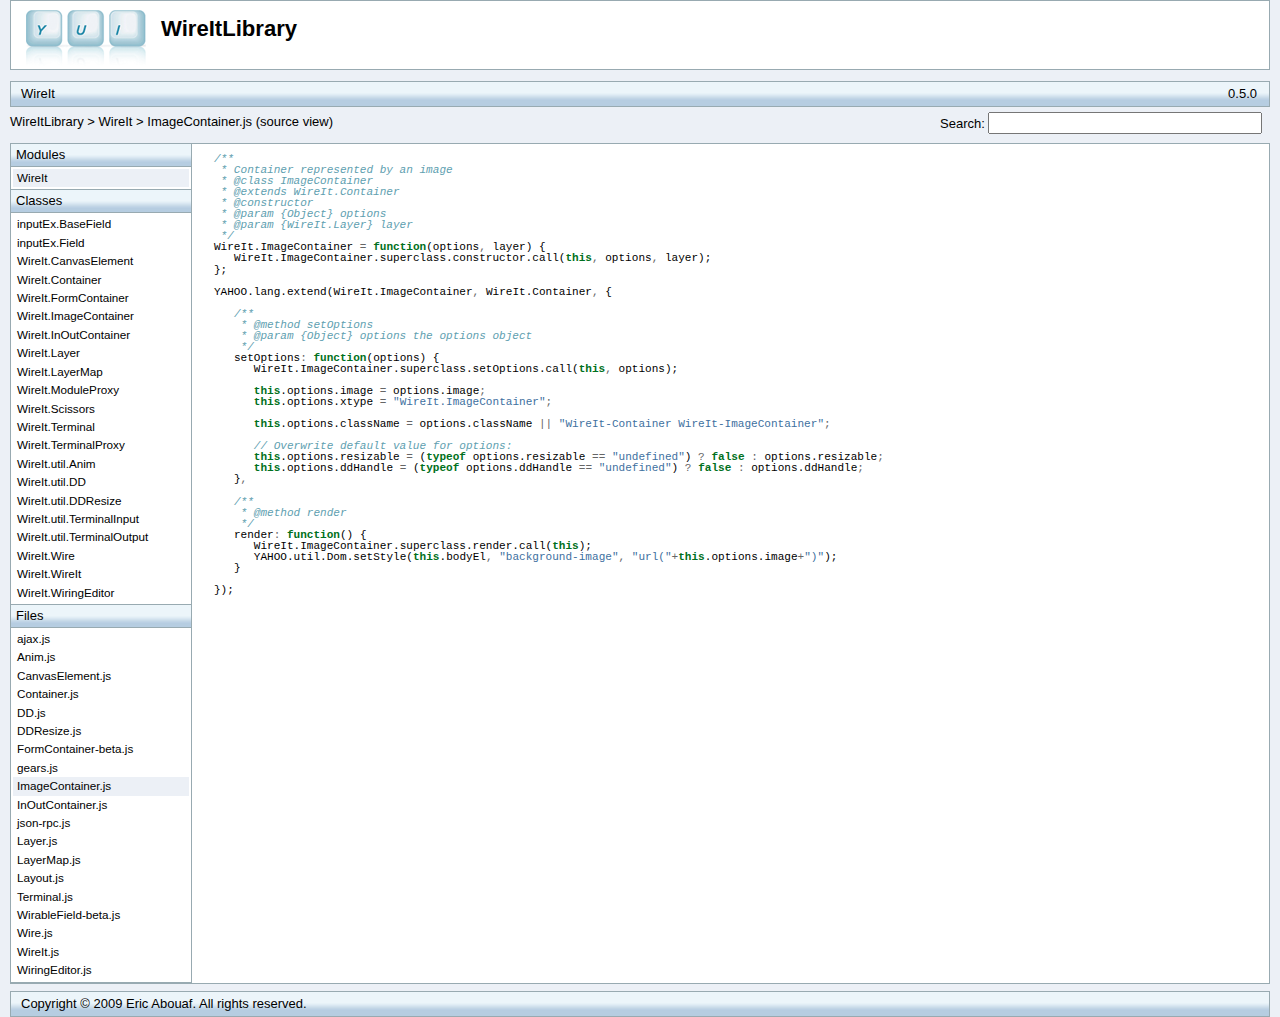
<file: experimental/wireit/doc/ImageContainer.js.html>
<!DOCTYPE HTML PUBLIC "-//W3C//DTD HTML 4.01//EN" "http://www.w3.org/TR/html4/strict.dtd">
<html xmlns:yui="http://yuilibrary.com/rdf/1.0/yui.rdf#">
<head>
    <meta http-equiv="content-type" content="text/html; charset=UTF-8" />
	<title>API: WireIt   ImageContainer.js </title>

	<link rel="stylesheet" type="text/css" href="assets/reset-fonts-grids-min.css?stamp=" />
	<link rel="stylesheet" type="text/css" href="assets/api.css?stamp=" />

    <script type="text/javascript" src="assets/api-js?stamp="></script>
    <script type="text/javascript" src="assets/ac-js?stamp="></script>
</head>

<body id="yahoo-com">

<div id="doc3" class="yui-t2">
	<div id="hd">
        <h1><a href="http://javascript.neyric.com/wireit" title="WireItLibrary">WireItLibrary</a></h1>
        <h3>WireIt&nbsp; <span class="subtitle">0.5.0</span></h3>
        <a href="./index.html" title="WireItLibrary">WireItLibrary</a> 
            &gt; <a href="./module_wireit.html" title="WireIt">WireIt</a>
                
                 &gt; ImageContainer.js (source view) 
        <form onsubmit="return false">
            <div id="propertysearch">
                Search: <input autocomplete="off" id="searchinput" />
                <div id="searchresults">
                    &nbsp;
                </div>
            </div>
        </form>
	</div>

	<div id="bd">
		<div id="yui-main">
			<div class="yui-b">
            <form action="#" name="yui-classopts-form" method="get" id="yui-classopts-form">
                <fieldset>
                    <legend>Filters</legend>
                <span class="classopts"><input type="checkbox" name="show_private" id="show_private" /> <label for="show_private">Show Private</label></span>
                <span class="classopts"><input type="checkbox" name="show_protected" id="show_protected" /> <label for="show_protected">Show Protected</label></span>
                <span class="classopts"><input type="checkbox" name="show_deprecated" id="show_deprecated" /> <label for="show_deprecated">Show Deprecated</label></span>
                </fieldset>
            </form>

                    <div id="srcout">
                        <style>
                            #doc3 .classopts { display:none; }
                        </style>
<div class="highlight"><pre><span class="c">/**</span>
<span class="c"> * Container represented by an image</span>
<span class="c"> * @class ImageContainer</span>
<span class="c"> * @extends WireIt.Container</span>
<span class="c"> * @constructor</span>
<span class="c"> * @param {Object} options</span>
<span class="c"> * @param {WireIt.Layer} layer</span>
<span class="c"> */</span>
<span class="nx">WireIt</span><span class="p">.</span><span class="nx">ImageContainer</span> <span class="o">=</span> <span class="kd">function</span><span class="p">(</span><span class="nx">options</span><span class="o">,</span> <span class="nx">layer</span><span class="p">)</span> <span class="p">{</span>
   <span class="nx">WireIt</span><span class="p">.</span><span class="nx">ImageContainer</span><span class="p">.</span><span class="nx">superclass</span><span class="p">.</span><span class="nx">constructor</span><span class="p">.</span><span class="nx">call</span><span class="p">(</span><span class="k">this</span><span class="o">,</span> <span class="nx">options</span><span class="o">,</span> <span class="nx">layer</span><span class="p">);</span>
<span class="p">};</span>

<span class="nx">YAHOO</span><span class="p">.</span><span class="nx">lang</span><span class="p">.</span><span class="nx">extend</span><span class="p">(</span><span class="nx">WireIt</span><span class="p">.</span><span class="nx">ImageContainer</span><span class="o">,</span> <span class="nx">WireIt</span><span class="p">.</span><span class="nx">Container</span><span class="o">,</span> <span class="p">{</span>
   
   <span class="c">/**</span>
<span class="c">    * @method setOptions</span>
<span class="c">    * @param {Object} options the options object</span>
<span class="c">    */</span>
   <span class="nx">setOptions</span><span class="o">:</span> <span class="kd">function</span><span class="p">(</span><span class="nx">options</span><span class="p">)</span> <span class="p">{</span>
      <span class="nx">WireIt</span><span class="p">.</span><span class="nx">ImageContainer</span><span class="p">.</span><span class="nx">superclass</span><span class="p">.</span><span class="nx">setOptions</span><span class="p">.</span><span class="nx">call</span><span class="p">(</span><span class="k">this</span><span class="o">,</span> <span class="nx">options</span><span class="p">);</span>
      
      <span class="k">this</span><span class="p">.</span><span class="nx">options</span><span class="p">.</span><span class="nx">image</span> <span class="o">=</span> <span class="nx">options</span><span class="p">.</span><span class="nx">image</span><span class="o">;</span>
      <span class="k">this</span><span class="p">.</span><span class="nx">options</span><span class="p">.</span><span class="nx">xtype</span> <span class="o">=</span> <span class="s2">&quot;WireIt.ImageContainer&quot;</span><span class="o">;</span>
      
      <span class="k">this</span><span class="p">.</span><span class="nx">options</span><span class="p">.</span><span class="nx">className</span> <span class="o">=</span> <span class="nx">options</span><span class="p">.</span><span class="nx">className</span> <span class="o">||</span> <span class="s2">&quot;WireIt-Container WireIt-ImageContainer&quot;</span><span class="o">;</span>
      
      <span class="c">// Overwrite default value for options:</span>
      <span class="k">this</span><span class="p">.</span><span class="nx">options</span><span class="p">.</span><span class="nx">resizable</span> <span class="o">=</span> <span class="p">(</span><span class="k">typeof</span> <span class="nx">options</span><span class="p">.</span><span class="nx">resizable</span> <span class="o">==</span> <span class="s2">&quot;undefined&quot;</span><span class="p">)</span> <span class="o">?</span> <span class="kc">false</span> <span class="o">:</span> <span class="nx">options</span><span class="p">.</span><span class="nx">resizable</span><span class="o">;</span>
      <span class="k">this</span><span class="p">.</span><span class="nx">options</span><span class="p">.</span><span class="nx">ddHandle</span> <span class="o">=</span> <span class="p">(</span><span class="k">typeof</span> <span class="nx">options</span><span class="p">.</span><span class="nx">ddHandle</span> <span class="o">==</span> <span class="s2">&quot;undefined&quot;</span><span class="p">)</span> <span class="o">?</span> <span class="kc">false</span> <span class="o">:</span> <span class="nx">options</span><span class="p">.</span><span class="nx">ddHandle</span><span class="o">;</span>
   <span class="p">}</span><span class="o">,</span>
   
   <span class="c">/**</span>
<span class="c">    * @method render</span>
<span class="c">    */</span>
   <span class="nx">render</span><span class="o">:</span> <span class="kd">function</span><span class="p">()</span> <span class="p">{</span>
      <span class="nx">WireIt</span><span class="p">.</span><span class="nx">ImageContainer</span><span class="p">.</span><span class="nx">superclass</span><span class="p">.</span><span class="nx">render</span><span class="p">.</span><span class="nx">call</span><span class="p">(</span><span class="k">this</span><span class="p">);</span>
      <span class="nx">YAHOO</span><span class="p">.</span><span class="nx">util</span><span class="p">.</span><span class="nx">Dom</span><span class="p">.</span><span class="nx">setStyle</span><span class="p">(</span><span class="k">this</span><span class="p">.</span><span class="nx">bodyEl</span><span class="o">,</span> <span class="s2">&quot;background-image&quot;</span><span class="o">,</span> <span class="s2">&quot;url(&quot;</span><span class="o">+</span><span class="k">this</span><span class="p">.</span><span class="nx">options</span><span class="p">.</span><span class="nx">image</span><span class="o">+</span><span class="s2">&quot;)&quot;</span><span class="p">);</span>
   <span class="p">}</span>
   
<span class="p">});</span>
</pre></div>
                    </div>
			</div>
		</div>
		<div class="yui-b">
            <div class="nav">

                    <div id="moduleList" class="module">
                        <h4>Modules</h4>
                        <ul class="content">
                                <li class="selected"><a href="module_WireIt.html" title="WireIt">WireIt</a></li>
                        </ul>
                    </div>

                    <div id="classList" class="module">
                        <h4>Classes</h4>
                        <ul class="content">
                                <li class=""><a href="inputEx.BaseField.html" title="inputEx.BaseField">inputEx.BaseField</a></li>
                                <li class=""><a href="inputEx.Field.html" title="inputEx.Field">inputEx.Field</a></li>
                                <li class=""><a href="WireIt.CanvasElement.html" title="WireIt.CanvasElement">WireIt.CanvasElement</a></li>
                                <li class=""><a href="WireIt.Container.html" title="WireIt.Container">WireIt.Container</a></li>
                                <li class=""><a href="WireIt.FormContainer.html" title="WireIt.FormContainer">WireIt.FormContainer</a></li>
                                <li class=""><a href="WireIt.ImageContainer.html" title="WireIt.ImageContainer">WireIt.ImageContainer</a></li>
                                <li class=""><a href="WireIt.InOutContainer.html" title="WireIt.InOutContainer">WireIt.InOutContainer</a></li>
                                <li class=""><a href="WireIt.Layer.html" title="WireIt.Layer">WireIt.Layer</a></li>
                                <li class=""><a href="WireIt.LayerMap.html" title="WireIt.LayerMap">WireIt.LayerMap</a></li>
                                <li class=""><a href="WireIt.ModuleProxy.html" title="WireIt.ModuleProxy">WireIt.ModuleProxy</a></li>
                                <li class=""><a href="WireIt.Scissors.html" title="WireIt.Scissors">WireIt.Scissors</a></li>
                                <li class=""><a href="WireIt.Terminal.html" title="WireIt.Terminal">WireIt.Terminal</a></li>
                                <li class=""><a href="WireIt.TerminalProxy.html" title="WireIt.TerminalProxy">WireIt.TerminalProxy</a></li>
                                <li class=""><a href="WireIt.util.Anim.html" title="WireIt.util.Anim">WireIt.util.Anim</a></li>
                                <li class=""><a href="WireIt.util.DD.html" title="WireIt.util.DD">WireIt.util.DD</a></li>
                                <li class=""><a href="WireIt.util.DDResize.html" title="WireIt.util.DDResize">WireIt.util.DDResize</a></li>
                                <li class=""><a href="WireIt.util.TerminalInput.html" title="WireIt.util.TerminalInput">WireIt.util.TerminalInput</a></li>
                                <li class=""><a href="WireIt.util.TerminalOutput.html" title="WireIt.util.TerminalOutput">WireIt.util.TerminalOutput</a></li>
                                <li class=""><a href="WireIt.Wire.html" title="WireIt.Wire">WireIt.Wire</a></li>
                                <li class=""><a href="WireIt.WireIt.html" title="WireIt.WireIt">WireIt.WireIt</a></li>
                                <li class=""><a href="WireIt.WiringEditor.html" title="WireIt.WiringEditor">WireIt.WiringEditor</a></li>
                        </ul>
                    </div>

                    <div id="fileList" class="module">
                        <h4>Files</h4>
                        <ul class="content">        
                                <li class=""><a href="ajax.js.html" title="ajax.js">ajax.js</a></li>
                                <li class=""><a href="Anim.js.html" title="Anim.js">Anim.js</a></li>
                                <li class=""><a href="CanvasElement.js.html" title="CanvasElement.js">CanvasElement.js</a></li>
                                <li class=""><a href="Container.js.html" title="Container.js">Container.js</a></li>
                                <li class=""><a href="DD.js.html" title="DD.js">DD.js</a></li>
                                <li class=""><a href="DDResize.js.html" title="DDResize.js">DDResize.js</a></li>
                                <li class=""><a href="FormContainer-beta.js.html" title="FormContainer-beta.js">FormContainer-beta.js</a></li>
                                <li class=""><a href="gears.js.html" title="gears.js">gears.js</a></li>
                                <li class="selected"><a href="ImageContainer.js.html" title="ImageContainer.js">ImageContainer.js</a></li>
                                <li class=""><a href="InOutContainer.js.html" title="InOutContainer.js">InOutContainer.js</a></li>
                                <li class=""><a href="json-rpc.js.html" title="json-rpc.js">json-rpc.js</a></li>
                                <li class=""><a href="Layer.js.html" title="Layer.js">Layer.js</a></li>
                                <li class=""><a href="LayerMap.js.html" title="LayerMap.js">LayerMap.js</a></li>
                                <li class=""><a href="Layout.js.html" title="Layout.js">Layout.js</a></li>
                                <li class=""><a href="Terminal.js.html" title="Terminal.js">Terminal.js</a></li>
                                <li class=""><a href="WirableField-beta.js.html" title="WirableField-beta.js">WirableField-beta.js</a></li>
                                <li class=""><a href="Wire.js.html" title="Wire.js">Wire.js</a></li>
                                <li class=""><a href="WireIt.js.html" title="WireIt.js">WireIt.js</a></li>
                                <li class=""><a href="WiringEditor.js.html" title="WiringEditor.js">WiringEditor.js</a></li>
                        </ul>
                    </div>





            </div>
		</div>
	</div>
	<div id="ft">
        <hr />
        Copyright &copy; 2009 Eric Abouaf. All rights reserved.
	</div>
</div>
<script type="text/javascript">
    ALL_YUI_PROPS = [{"url": "WireIt.WiringEditor.html#property_adapters", "access": "", "host": "WireIt.WiringEditor", "type": "property", "name": "adapters"}, {"url": "WireIt.Layer.html#method_addContainer", "access": "", "host": "WireIt.Layer", "type": "method", "name": "addContainer"}, {"url": "WireIt.WiringEditor.html#method_addModule", "access": "", "host": "WireIt.WiringEditor", "type": "method", "name": "addModule"}, {"url": "WireIt.WiringEditor.html#method_addModuleToList", "access": "", "host": "WireIt.WiringEditor", "type": "method", "name": "addModuleToList"}, {"url": "WireIt.Container.html#method_addTerminal", "access": "", "host": "WireIt.Container", "type": "method", "name": "addTerminal"}, {"url": "WireIt.Layer.html#method_addWire", "access": "", "host": "WireIt.Layer", "type": "method", "name": "addWire"}, {"url": "WireIt.Terminal.html#method_addWire", "access": "", "host": "WireIt.Terminal", "type": "method", "name": "addWire"}, {"url": "WireIt.WiringEditor.html#property_Ajax", "access": "", "host": "WireIt.WiringEditor", "type": "property", "name": "Ajax"}, {"url": "WireIt.WiringEditor.html#property_alertPanel", "access": "", "host": "WireIt.WiringEditor", "type": "property", "name": "alertPanel"}, {"url": "WireIt.Container.html#property_bodyEl", "access": "", "host": "WireIt.Container", "type": "property", "name": "bodyEl"}, {"url": "WireIt.WiringEditor.html#method_buildModulesList", "access": "", "host": "WireIt.WiringEditor", "type": "method", "name": "buildModulesList"}, {"url": "WireIt.Layer.html#method_clear", "access": "", "host": "WireIt.Layer", "type": "method", "name": "clear"}, {"url": "WireIt.Layer.html#method_clearExplode", "access": "", "host": "WireIt.Layer", "type": "method", "name": "clearExplode"}, {"url": "WireIt.WireIt.html#method_cn", "access": "", "host": "WireIt.WireIt", "type": "method", "name": "cn"}, {"url": "WireIt.WireIt.html#method_compact", "access": "", "host": "WireIt.WireIt", "type": "method", "name": "compact"}, {"url": "WireIt.WiringEditor.html#property_config", "access": "", "host": "WireIt.WiringEditor", "type": "property", "name": "config"}, {"url": "WireIt.Terminal.html#property_container", "access": "", "host": "WireIt.Terminal", "type": "property", "name": "container"}, {"url": "WireIt.Layer.html#property_containers", "access": "", "host": "WireIt.Layer", "type": "property", "name": "containers"}, {"url": "WireIt.TerminalProxy.html#method_createFrame", "access": "", "host": "WireIt.TerminalProxy", "type": "method", "name": "createFrame"}, {"url": "WireIt.CanvasElement.html#method_destroy", "access": "", "host": "WireIt.CanvasElement", "type": "method", "name": "destroy"}, {"url": "WireIt.LayerMap.html#method_draw", "access": "", "host": "WireIt.LayerMap", "type": "method", "name": "draw"}, {"url": "WireIt.Wire.html#method_drawArrows", "access": "", "host": "WireIt.Wire", "type": "method", "name": "drawArrows"}, {"url": "WireIt.Wire.html#method_drawBezierArrows", "access": "", "host": "WireIt.Wire", "type": "method", "name": "drawBezierArrows"}, {"url": "WireIt.Wire.html#method_drawBezierCurve", "access": "", "host": "WireIt.Wire", "type": "method", "name": "drawBezierCurve"}, {"url": "WireIt.LayerMap.html#method_drawContainers", "access": "", "host": "WireIt.LayerMap", "type": "method", "name": "drawContainers"}, {"url": "WireIt.Wire.html#method_drawStraight", "access": "", "host": "WireIt.Wire", "type": "method", "name": "drawStraight"}, {"url": "WireIt.LayerMap.html#method_drawWires", "access": "", "host": "WireIt.LayerMap", "type": "method", "name": "drawWires"}, {"url": "WireIt.Container.html#property_el", "access": "", "host": "WireIt.Container", "type": "property", "name": "el"}, {"url": "WireIt.Layer.html#property_el", "access": "", "host": "WireIt.Layer", "type": "property", "name": "el"}, {"url": "WireIt.Terminal.html#property_el", "access": "", "host": "WireIt.Terminal", "type": "property", "name": "el"}, {"url": "WireIt.WiringEditor.html#property_el", "access": "", "host": "WireIt.WiringEditor", "type": "property", "name": "el"}, {"url": "WireIt.CanvasElement.html#property_element", "access": "", "host": "WireIt.CanvasElement", "type": "property", "name": "element"}, {"url": "WireIt.TerminalProxy.html#method_endDrag", "access": "", "host": "WireIt.TerminalProxy", "type": "method", "name": "endDrag"}, {"url": "WireIt.ModuleProxy.html#method_endDrag", "access": "", "host": "WireIt.ModuleProxy", "type": "method", "name": "endDrag"}, {"url": "WireIt.Layer.html#event_eventAddContainer", "access": "", "host": "WireIt.Layer", "type": "event", "name": "eventAddContainer"}, {"url": "WireIt.Container.html#event_eventAddWire", "access": "", "host": "WireIt.Container", "type": "event", "name": "eventAddWire"}, {"url": "WireIt.Layer.html#event_eventAddWire", "access": "", "host": "WireIt.Layer", "type": "event", "name": "eventAddWire"}, {"url": "WireIt.Terminal.html#event_eventAddWire", "access": "", "host": "WireIt.Terminal", "type": "event", "name": "eventAddWire"}, {"url": "WireIt.Layer.html#event_eventChanged", "access": "", "host": "WireIt.Layer", "type": "event", "name": "eventChanged"}, {"url": "WireIt.Layer.html#event_eventContainerDragged", "access": "", "host": "WireIt.Layer", "type": "event", "name": "eventContainerDragged"}, {"url": "WireIt.Layer.html#event_eventContainerResized", "access": "", "host": "WireIt.Layer", "type": "event", "name": "eventContainerResized"}, {"url": "WireIt.Wire.html#event_eventMouseClick", "access": "", "host": "WireIt.Wire", "type": "event", "name": "eventMouseClick"}, {"url": "WireIt.Wire.html#event_eventMouseIn", "access": "", "host": "WireIt.Wire", "type": "event", "name": "eventMouseIn"}, {"url": "WireIt.Wire.html#event_eventMouseMove", "access": "", "host": "WireIt.Wire", "type": "event", "name": "eventMouseMove"}, {"url": "WireIt.Wire.html#event_eventMouseOut", "access": "", "host": "WireIt.Wire", "type": "event", "name": "eventMouseOut"}, {"url": "WireIt.Layer.html#event_eventRemoveContainer", "access": "", "host": "WireIt.Layer", "type": "event", "name": "eventRemoveContainer"}, {"url": "WireIt.Container.html#event_eventRemoveWire", "access": "", "host": "WireIt.Container", "type": "event", "name": "eventRemoveWire"}, {"url": "WireIt.Layer.html#event_eventRemoveWire", "access": "", "host": "WireIt.Layer", "type": "event", "name": "eventRemoveWire"}, {"url": "WireIt.Terminal.html#event_eventRemoveWire", "access": "", "host": "WireIt.Terminal", "type": "event", "name": "eventRemoveWire"}, {"url": "WireIt.util.DDResize.html#event_eventResize", "access": "", "host": "WireIt.util.DDResize", "type": "event", "name": "eventResize"}, {"url": "WireIt.TerminalProxy.html#property_fakeTerminal", "access": "", "host": "WireIt.TerminalProxy", "type": "property", "name": "fakeTerminal"}, {"url": "WireIt.WiringEditor.html#property_Gears", "access": "", "host": "WireIt.WiringEditor", "type": "property", "name": "Gears"}, {"url": "WireIt.Container.html#method_getConfig", "access": "", "host": "WireIt.Container", "type": "method", "name": "getConfig"}, {"url": "WireIt.Terminal.html#method_getConnectedTerminals", "access": "", "host": "WireIt.Terminal", "type": "method", "name": "getConnectedTerminals"}, {"url": "WireIt.CanvasElement.html#method_getContext", "access": "", "host": "WireIt.CanvasElement", "type": "method", "name": "getContext"}, {"url": "WireIt.WireIt.html#method_getIntStyle", "access": "", "host": "WireIt.WireIt", "type": "method", "name": "getIntStyle"}, {"url": "WireIt.Layer.html#method__getMouseEvtPos", "access": "", "host": "WireIt.Layer", "type": "method", "name": "_getMouseEvtPos"}, {"url": "WireIt.Wire.html#method_getOtherTerminal", "access": "", "host": "WireIt.Wire", "type": "method", "name": "getOtherTerminal"}, {"url": "WireIt.WiringEditor.html#method_getPipeByName", "access": "", "host": "WireIt.WiringEditor", "type": "method", "name": "getPipeByName"}, {"url": "WireIt.Container.html#method_getTerminal", "access": "", "host": "WireIt.Container", "type": "method", "name": "getTerminal"}, {"url": "WireIt.Container.html#method_getValue", "access": "", "host": "WireIt.Container", "type": "method", "name": "getValue"}, {"url": "WireIt.WiringEditor.html#method_getValue", "access": "", "host": "WireIt.WiringEditor", "type": "method", "name": "getValue"}, {"url": "WireIt.FormContainer.html#method_getValue", "access": "", "host": "WireIt.FormContainer", "type": "method", "name": "getValue"}, {"url": "WireIt.Layer.html#method_getWiring", "access": "", "host": "WireIt.Layer", "type": "method", "name": "getWiring"}, {"url": "WireIt.Terminal.html#method_getXY", "access": "", "host": "WireIt.Terminal", "type": "method", "name": "getXY"}, {"url": "WireIt.WiringEditor.html#property_helpPanel", "access": "", "host": "WireIt.WiringEditor", "type": "property", "name": "helpPanel"}, {"url": "WireIt.Scissors.html#method_hide", "access": "", "host": "WireIt.Scissors", "type": "method", "name": "hide"}, {"url": "WireIt.Scissors.html#method_hideNow", "access": "", "host": "WireIt.Scissors", "type": "method", "name": "hideNow"}, {"url": "WireIt.WireIt.html#method_indexOf", "access": "", "host": "WireIt.WireIt", "type": "method", "name": "indexOf"}, {"url": "WireIt.Layer.html#method_initContainers", "access": "", "host": "WireIt.Layer", "type": "method", "name": "initContainers"}, {"url": "WireIt.LayerMap.html#method_initEvents", "access": "", "host": "WireIt.LayerMap", "type": "method", "name": "initEvents"}, {"url": "WireIt.Scissors.html#method_initScissors", "access": "", "host": "WireIt.Scissors", "type": "method", "name": "initScissors"}, {"url": "WireIt.Container.html#method_initTerminals", "access": "", "host": "WireIt.Container", "type": "method", "name": "initTerminals"}, {"url": "WireIt.Layer.html#method_initWires", "access": "", "host": "WireIt.Layer", "type": "method", "name": "initWires"}, {"url": "WireIt.WiringEditor.html#method_inputFilterTimer", "access": "", "host": "WireIt.WiringEditor", "type": "method", "name": "inputFilterTimer"}, {"url": "WireIt.TerminalProxy.html#method_isValidWireTerminal", "access": "", "host": "WireIt.TerminalProxy", "type": "method", "name": "isValidWireTerminal"}, {"url": "WireIt.WiringEditor.html#property_JsonRpc", "access": "", "host": "WireIt.WiringEditor", "type": "property", "name": "JsonRpc"}, {"url": "WireIt.Container.html#property_layer", "access": "", "host": "WireIt.Container", "type": "property", "name": "layer"}, {"url": "WireIt.LayerMap.html#property_layer", "access": "", "host": "WireIt.LayerMap", "type": "property", "name": "layer"}, {"url": "WireIt.WiringEditor.html#property_layer", "access": "", "host": "WireIt.WiringEditor", "type": "property", "name": "layer"}, {"url": "WireIt.WiringEditor.html#property_layout", "access": "", "host": "WireIt.WiringEditor", "type": "property", "name": "layout"}, {"url": "WireIt.LayerMap.html#method_layoutAnim", "access": "", "host": "WireIt.LayerMap", "type": "method", "name": "layoutAnim"}, {"url": "WireIt.WiringEditor.html#property_leftEl", "access": "", "host": "WireIt.WiringEditor", "type": "property", "name": "leftEl"}, {"url": "WireIt.WiringEditor.html#method_load", "access": "", "host": "WireIt.WiringEditor", "type": "method", "name": "load"}, {"url": "WireIt.WiringEditor.html#method_loadPipe", "access": "", "host": "WireIt.WiringEditor", "type": "method", "name": "loadPipe"}, {"url": "WireIt.WiringEditor.html#property_modulesByName", "access": "", "host": "WireIt.WiringEditor", "type": "property", "name": "modulesByName"}, {"url": "WireIt.Scissors.html#method_mouseOver", "access": "", "host": "WireIt.Scissors", "type": "method", "name": "mouseOver"}, {"url": "WireIt.util.Anim.html#method_moveWireItWires", "access": "", "host": "WireIt.util.Anim", "type": "method", "name": "moveWireItWires"}, {"url": "WireIt.util.DDResize.html#property_myConf", "access": "", "host": "WireIt.util.DDResize", "type": "property", "name": "myConf"}, {"url": "WireIt.Container.html#method_onAddWire", "access": "", "host": "WireIt.Container", "type": "method", "name": "onAddWire"}, {"url": "WireIt.Layer.html#method_onAddWire", "access": "", "host": "WireIt.Layer", "type": "method", "name": "onAddWire"}, {"url": "inputEx.Field.html#method_onAddWire", "access": "", "host": "inputEx.Field", "type": "method", "name": "onAddWire"}, {"url": "WireIt.Wire.html#method_onClick", "access": "", "host": "WireIt.Wire", "type": "method", "name": "onClick"}, {"url": "WireIt.Container.html#method_onCloseButton", "access": "", "host": "WireIt.Container", "type": "method", "name": "onCloseButton"}, {"url": "WireIt.WiringEditor.html#method_onDelete", "access": "", "host": "WireIt.WiringEditor", "type": "method", "name": "onDelete"}, {"url": "WireIt.TerminalProxy.html#method_onDrag", "access": "", "host": "WireIt.TerminalProxy", "type": "method", "name": "onDrag"}, {"url": "WireIt.util.DD.html#method_onDrag", "access": "", "host": "WireIt.util.DD", "type": "method", "name": "onDrag"}, {"url": "WireIt.util.DDResize.html#method_onDrag", "access": "", "host": "WireIt.util.DDResize", "type": "method", "name": "onDrag"}, {"url": "WireIt.TerminalProxy.html#method_onDragDrop", "access": "", "host": "WireIt.TerminalProxy", "type": "method", "name": "onDragDrop"}, {"url": "WireIt.ModuleProxy.html#method_onDragDrop", "access": "", "host": "WireIt.ModuleProxy", "type": "method", "name": "onDragDrop"}, {"url": "WireIt.TerminalProxy.html#method_onDragEnter", "access": "", "host": "WireIt.TerminalProxy", "type": "method", "name": "onDragEnter"}, {"url": "WireIt.TerminalProxy.html#method_onDragOut", "access": "", "host": "WireIt.TerminalProxy", "type": "method", "name": "onDragOut"}, {"url": "WireIt.WiringEditor.html#method_onHelp", "access": "", "host": "WireIt.WiringEditor", "type": "method", "name": "onHelp"}, {"url": "WireIt.LayerMap.html#method_onLayerScroll", "access": "", "host": "WireIt.LayerMap", "type": "method", "name": "onLayerScroll"}, {"url": "WireIt.WiringEditor.html#method_onLoadSuccess", "access": "", "host": "WireIt.WiringEditor", "type": "method", "name": "onLoadSuccess"}, {"url": "WireIt.Container.html#method_onMouseDown", "access": "", "host": "WireIt.Container", "type": "method", "name": "onMouseDown"}, {"url": "WireIt.LayerMap.html#method_onMouseDown", "access": "", "host": "WireIt.LayerMap", "type": "method", "name": "onMouseDown"}, {"url": "WireIt.util.DDResize.html#method_onMouseDown", "access": "", "host": "WireIt.util.DDResize", "type": "method", "name": "onMouseDown"}, {"url": "WireIt.LayerMap.html#method_onMouseMove", "access": "", "host": "WireIt.LayerMap", "type": "method", "name": "onMouseMove"}, {"url": "WireIt.Wire.html#method_onMouseMove", "access": "", "host": "WireIt.Wire", "type": "method", "name": "onMouseMove"}, {"url": "WireIt.LayerMap.html#method_onMouseUp", "access": "", "host": "WireIt.LayerMap", "type": "method", "name": "onMouseUp"}, {"url": "WireIt.WiringEditor.html#method_onNew", "access": "", "host": "WireIt.WiringEditor", "type": "method", "name": "onNew"}, {"url": "WireIt.Container.html#method_onRemoveWire", "access": "", "host": "WireIt.Container", "type": "method", "name": "onRemoveWire"}, {"url": "WireIt.Layer.html#method_onRemoveWire", "access": "", "host": "WireIt.Layer", "type": "method", "name": "onRemoveWire"}, {"url": "inputEx.Field.html#method_onRemoveWire", "access": "", "host": "inputEx.Field", "type": "method", "name": "onRemoveWire"}, {"url": "WireIt.Container.html#method_onResize", "access": "", "host": "WireIt.Container", "type": "method", "name": "onResize"}, {"url": "WireIt.WiringEditor.html#method_onSave", "access": "", "host": "WireIt.WiringEditor", "type": "method", "name": "onSave"}, {"url": "WireIt.Layer.html#method_onWireClick", "access": "", "host": "WireIt.Layer", "type": "method", "name": "onWireClick"}, {"url": "WireIt.Wire.html#method_onWireClick", "access": "", "host": "WireIt.Wire", "type": "method", "name": "onWireClick"}, {"url": "WireIt.Wire.html#method_onWireIn", "access": "", "host": "WireIt.Wire", "type": "method", "name": "onWireIn"}, {"url": "WireIt.Layer.html#method_onWireMouseMove", "access": "", "host": "WireIt.Layer", "type": "method", "name": "onWireMouseMove"}, {"url": "WireIt.Wire.html#method_onWireMove", "access": "", "host": "WireIt.Wire", "type": "method", "name": "onWireMove"}, {"url": "WireIt.Wire.html#method_onWireOut", "access": "", "host": "WireIt.Wire", "type": "method", "name": "onWireOut"}, {"url": "WireIt.Container.html#property_options", "access": "", "host": "WireIt.Container", "type": "property", "name": "options"}, {"url": "WireIt.Layer.html#property_options", "access": "", "host": "WireIt.Layer", "type": "property", "name": "options"}, {"url": "WireIt.LayerMap.html#property_options", "access": "", "host": "WireIt.LayerMap", "type": "property", "name": "options"}, {"url": "WireIt.Terminal.html#property_options", "access": "", "host": "WireIt.Terminal", "type": "property", "name": "options"}, {"url": "WireIt.Wire.html#property_options", "access": "", "host": "WireIt.Wire", "type": "property", "name": "options"}, {"url": "WireIt.WiringEditor.html#property_options", "access": "", "host": "WireIt.WiringEditor", "type": "property", "name": "options"}, {"url": "WireIt.Terminal.html#property_parentEl", "access": "", "host": "WireIt.Terminal", "type": "property", "name": "parentEl"}, {"url": "WireIt.Wire.html#property_parentEl", "access": "", "host": "WireIt.Wire", "type": "property", "name": "parentEl"}, {"url": "WireIt.Wire.html#method_redraw", "access": "", "host": "WireIt.Wire", "type": "method", "name": "redraw"}, {"url": "WireIt.Container.html#method_redrawAllTerminals", "access": "", "host": "WireIt.Container", "type": "method", "name": "redrawAllTerminals"}, {"url": "WireIt.Terminal.html#method_redrawAllWires", "access": "", "host": "WireIt.Terminal", "type": "method", "name": "redrawAllWires"}, {"url": "WireIt.Container.html#method_remove", "access": "", "host": "WireIt.Container", "type": "method", "name": "remove"}, {"url": "WireIt.Terminal.html#method_remove", "access": "", "host": "WireIt.Terminal", "type": "method", "name": "remove"}, {"url": "WireIt.Wire.html#method_remove", "access": "", "host": "WireIt.Wire", "type": "method", "name": "remove"}, {"url": "WireIt.Layer.html#method_removeAllContainers", "access": "", "host": "WireIt.Layer", "type": "method", "name": "removeAllContainers"}, {"url": "WireIt.Container.html#method_removeAllTerminals", "access": "", "host": "WireIt.Container", "type": "method", "name": "removeAllTerminals"}, {"url": "WireIt.Terminal.html#method_removeAllWires", "access": "", "host": "WireIt.Terminal", "type": "method", "name": "removeAllWires"}, {"url": "WireIt.Layer.html#method_removeContainer", "access": "", "host": "WireIt.Layer", "type": "method", "name": "removeContainer"}, {"url": "WireIt.Container.html#method_removeFocus", "access": "", "host": "WireIt.Container", "type": "method", "name": "removeFocus"}, {"url": "WireIt.Terminal.html#method_removeWire", "access": "", "host": "WireIt.Terminal", "type": "method", "name": "removeWire"}, {"url": "WireIt.Container.html#method_render", "access": "", "host": "WireIt.Container", "type": "method", "name": "render"}, {"url": "WireIt.ImageContainer.html#method_render", "access": "", "host": "WireIt.ImageContainer", "type": "method", "name": "render"}, {"url": "WireIt.Layer.html#method_render", "access": "", "host": "WireIt.Layer", "type": "method", "name": "render"}, {"url": "WireIt.Terminal.html#method_render", "access": "", "host": "WireIt.Terminal", "type": "method", "name": "render"}, {"url": "WireIt.FormContainer.html#method_render", "access": "", "host": "WireIt.FormContainer", "type": "method", "name": "render"}, {"url": "inputEx.Field.html#method_render", "access": "", "host": "inputEx.Field", "type": "method", "name": "render"}, {"url": "WireIt.WiringEditor.html#method_renderAccordion", "access": "", "host": "WireIt.WiringEditor", "type": "method", "name": "renderAccordion"}, {"url": "WireIt.WiringEditor.html#method_renderButtons", "access": "", "host": "WireIt.WiringEditor", "type": "method", "name": "renderButtons"}, {"url": "WireIt.FormContainer.html#method_renderForm", "access": "", "host": "WireIt.FormContainer", "type": "method", "name": "renderForm"}, {"url": "WireIt.WiringEditor.html#method_renderLoadPanel", "access": "", "host": "WireIt.WiringEditor", "type": "method", "name": "renderLoadPanel"}, {"url": "WireIt.WiringEditor.html#method_renderPropertiesForm", "access": "", "host": "WireIt.WiringEditor", "type": "method", "name": "renderPropertiesForm"}, {"url": "WireIt.WiringEditor.html#method_renderSavedStatus", "access": "", "host": "WireIt.WiringEditor", "type": "method", "name": "renderSavedStatus"}, {"url": "inputEx.Field.html#method_renderTerminal", "access": "", "host": "inputEx.Field", "type": "method", "name": "renderTerminal"}, {"url": "WireIt.WiringEditor.html#method_saveModule", "access": "", "host": "WireIt.WiringEditor", "type": "method", "name": "saveModule"}, {"url": "WireIt.WiringEditor.html#method_saveModuleFailure", "access": "", "host": "WireIt.WiringEditor", "type": "method", "name": "saveModuleFailure"}, {"url": "WireIt.WiringEditor.html#method_saveModuleSuccess", "access": "", "host": "WireIt.WiringEditor", "type": "method", "name": "saveModuleSuccess"}, {"url": "WireIt.Scissors.html#method_scissorClick", "access": "", "host": "WireIt.Scissors", "type": "method", "name": "scissorClick"}, {"url": "WireIt.LayerMap.html#method_scrollLayer", "access": "", "host": "WireIt.LayerMap", "type": "method", "name": "scrollLayer"}, {"url": "WireIt.FormContainer.html#method_setBackReferenceOnFieldOptionsRecursively", "access": "", "host": "WireIt.FormContainer", "type": "method", "name": "setBackReferenceOnFieldOptionsRecursively"}, {"url": "WireIt.Container.html#method_setBody", "access": "", "host": "WireIt.Container", "type": "method", "name": "setBody"}, {"url": "WireIt.CanvasElement.html#method_SetCanvasRegion", "access": "", "host": "WireIt.CanvasElement", "type": "method", "name": "SetCanvasRegion"}, {"url": "WireIt.Terminal.html#method_setDropInvitation", "access": "", "host": "WireIt.Terminal", "type": "method", "name": "setDropInvitation"}, {"url": "WireIt.Container.html#method_setFocus", "access": "", "host": "WireIt.Container", "type": "method", "name": "setFocus"}, {"url": "WireIt.Container.html#method_setOptions", "access": "", "host": "WireIt.Container", "type": "method", "name": "setOptions"}, {"url": "WireIt.ImageContainer.html#method_setOptions", "access": "", "host": "WireIt.ImageContainer", "type": "method", "name": "setOptions"}, {"url": "WireIt.InOutContainer.html#method_setOptions", "access": "", "host": "WireIt.InOutContainer", "type": "method", "name": "setOptions"}, {"url": "WireIt.Layer.html#method_setOptions", "access": "", "host": "WireIt.Layer", "type": "method", "name": "setOptions"}, {"url": "WireIt.LayerMap.html#method_setOptions", "access": "", "host": "WireIt.LayerMap", "type": "method", "name": "setOptions"}, {"url": "WireIt.Terminal.html#method_setOptions", "access": "", "host": "WireIt.Terminal", "type": "method", "name": "setOptions"}, {"url": "WireIt.util.TerminalInput.html#method_setOptions", "access": "", "host": "WireIt.util.TerminalInput", "type": "method", "name": "setOptions"}, {"url": "WireIt.util.TerminalOutput.html#method_setOptions", "access": "", "host": "WireIt.util.TerminalOutput", "type": "method", "name": "setOptions"}, {"url": "WireIt.Wire.html#method_setOptions", "access": "", "host": "WireIt.Wire", "type": "method", "name": "setOptions"}, {"url": "WireIt.WiringEditor.html#method_setOptions", "access": "", "host": "WireIt.WiringEditor", "type": "method", "name": "setOptions"}, {"url": "WireIt.FormContainer.html#method_setOptions", "access": "", "host": "WireIt.FormContainer", "type": "method", "name": "setOptions"}, {"url": "inputEx.Field.html#method_setOptions", "access": "", "host": "inputEx.Field", "type": "method", "name": "setOptions"}, {"url": "WireIt.Scissors.html#method_setPosition", "access": "", "host": "WireIt.Scissors", "type": "method", "name": "setPosition"}, {"url": "WireIt.util.Anim.html#method_setTerminals", "access": "", "host": "WireIt.util.Anim", "type": "method", "name": "setTerminals"}, {"url": "WireIt.util.DD.html#method_setTerminals", "access": "", "host": "WireIt.util.DD", "type": "method", "name": "setTerminals"}, {"url": "WireIt.Container.html#method_setValue", "access": "", "host": "WireIt.Container", "type": "method", "name": "setValue"}, {"url": "WireIt.FormContainer.html#method_setValue", "access": "", "host": "WireIt.FormContainer", "type": "method", "name": "setValue"}, {"url": "WireIt.Layer.html#method_setWiring", "access": "", "host": "WireIt.Layer", "type": "method", "name": "setWiring"}, {"url": "WireIt.Scissors.html#method_show", "access": "", "host": "WireIt.Scissors", "type": "method", "name": "show"}, {"url": "WireIt.WireIt.html#method_sn", "access": "", "host": "WireIt.WireIt", "type": "method", "name": "sn"}, {"url": "WireIt.LayerMap.html#method_Spring", "access": "", "host": "WireIt.LayerMap", "type": "method", "name": "Spring"}, {"url": "WireIt.TerminalProxy.html#method_startDrag", "access": "", "host": "WireIt.TerminalProxy", "type": "method", "name": "startDrag"}, {"url": "WireIt.ModuleProxy.html#method_startDrag", "access": "", "host": "WireIt.ModuleProxy", "type": "method", "name": "startDrag"}, {"url": "WireIt.LayerMap.html#method_startDynamicLayout", "access": "", "host": "WireIt.LayerMap", "type": "method", "name": "startDynamicLayout"}, {"url": "WireIt.LayerMap.html#method_stopDynamicLayout", "access": "", "host": "WireIt.LayerMap", "type": "method", "name": "stopDynamicLayout"}, {"url": "WireIt.TerminalProxy.html#property_termConfig", "access": "", "host": "WireIt.TerminalProxy", "type": "property", "name": "termConfig"}, {"url": "WireIt.Scissors.html#property__terminal", "access": "", "host": "WireIt.Scissors", "type": "property", "name": "_terminal"}, {"url": "WireIt.TerminalProxy.html#property_terminal", "access": "", "host": "WireIt.TerminalProxy", "type": "property", "name": "terminal"}, {"url": "WireIt.Wire.html#property_terminal1", "access": "", "host": "WireIt.Wire", "type": "property", "name": "terminal1"}, {"url": "WireIt.Wire.html#property_terminal2", "access": "", "host": "WireIt.Wire", "type": "property", "name": "terminal2"}, {"url": "WireIt.Container.html#property_terminals", "access": "", "host": "WireIt.Container", "type": "property", "name": "terminals"}, {"url": "WireIt.WiringEditor.html#method_updateLoadPanelList", "access": "", "host": "WireIt.WiringEditor", "type": "method", "name": "updateLoadPanelList"}, {"url": "WireIt.WireIt.html#property_util", "access": "", "host": "WireIt.WireIt", "type": "property", "name": "util"}, {"url": "WireIt.Wire.html#method_wireDrawnAt", "access": "", "host": "WireIt.Wire", "type": "method", "name": "wireDrawnAt"}, {"url": "WireIt.util.Anim.html#property__WireItTerminals", "access": "", "host": "WireIt.util.Anim", "type": "property", "name": "_WireItTerminals"}, {"url": "WireIt.util.DD.html#property__WireItTerminals", "access": "", "host": "WireIt.util.DD", "type": "property", "name": "_WireItTerminals"}, {"url": "WireIt.Container.html#property_wires", "access": "", "host": "WireIt.Container", "type": "property", "name": "wires"}, {"url": "WireIt.Layer.html#property_wires", "access": "", "host": "WireIt.Layer", "type": "property", "name": "wires"}, {"url": "WireIt.Terminal.html#property_wires", "access": "", "host": "WireIt.Terminal", "type": "property", "name": "wires"}];
</script>
</body>
</html>
</file>
<file: experimental/wireit/lib/inputex/doc/js_docs_out/css/dpSyntaxHighlighter.css>
/* Give syntax-highlighting textareas some height for unsupported browsers */

textarea.JScript, textarea.HTML, textarea.XML {height:10em;}

/* Main style for the table */

.dp-highlighter {
	width: 100%;
	overflow: auto;
	line-height: 100% !important;
	margin:0 0 1em 0;
}

.dp-highlighter table {
	width:99% !important;
	margin: 2px 0px 2px 0px !important;
	border-collapse: collapse;
	border-bottom: 2px solid #eee;
	background-color: #fff;
}

.dp-highlighter tbody.hide { display: none; }
.dp-highlighter tbody.show { display: table-row-group; _display: block; }

.dp-highlighter td 
{
	font-family: Courier New;
	font-size: 11px;
}

/* Styles for the tools */

.dp-highlighter .tools-corner {
	background-color: #eee;
	font-size: 9px;
}

.dp-highlighter .tools {
	background-color: #eee;
	padding: 3px 8px 3px 10px;
	border-bottom: 1px solid gray;
	font: 9px Verdana, Geneva, Arial, Helvetica, sans-serif;
	color: silver;
}

.dp-highlighter .tools-corner {
	background-color: #eee;
}

.dp-highlighter .tools a {
	font-size: 9px;
	color: gray;
	text-decoration: none;
}

.dp-highlighter .tools a:hover {
	color: red;
	text-decoration: underline;
}

/* Gutter with line number */

.dp-highlighter .gutter {
	padding-right: 5px; 
	padding-left: 10px; 
	width: 5px;
	background-color: #eee; 
	border-right: 1px solid gray; 
	color: gray;
	text-align: right;
	vertical-align: top;
}

/* Single line style */

.dp-highlighter .line1, .line2 {
	padding-left: 10px;
	/*border-bottom: 1px solid #F7F7F7;*/
	white-space:nowrap;
}

.dp-highlighter .line2 {
	/*background-color: #F7F7F7;*/
}

/* About dialog styles */

.dp-about {
	background-color: #fff;
	margin: 0px;
}

.dp-about table {
	width: 100%;
	height: 100%;
	font-size: 11px;
	font-family: Tahoma, Verdana, Arial, sans-serif !important;
}

.dp-about td {
	padding: 10px;
	vertical-align: top;
}

.dp-about .copy {
	border-bottom: 1px solid #ACA899;
	height: 95%;
}

.dp-about .title {
	color: red;
	font-weight: bold;
}

.dp-about .para {
	margin-bottom: 4px;
}

.dp-about .footer {
	background-color: #ECEADB;
	border-top: 1px solid #fff;
	text-align: right;
}

.dp-about .close {
	font-size: 11px;
	font-family: Tahoma, Verdana, Arial, sans-serif !important;
	background-color: #ECEADB;
	width: 60px;
	height: 22px;
}

/* Language specific styles */

.dp-c {}
.dp-c .comment { color: green; }
.dp-c .string { color: blue; }
.dp-c .preprocessor { color: gray; }
.dp-c .keyword { color: blue; }
.dp-c .vars { color: #d00; }
/*
.dp-vb {}
.dp-vb .comment { color: green; }
.dp-vb .string { color: blue; }
.dp-vb .preprocessor { color: gray; }
.dp-vb .keyword { color: blue; }

.dp-sql {}
.dp-sql .comment { color: green; }
.dp-sql .string { color: red; }
.dp-sql .keyword { color: blue; }
.dp-sql .func { color: #ff1493; }
.dp-sql .op { color: #808080; }
*/
.dp-xml {}
.dp-xml .cdata { color: #ff1493; }
.dp-xml .comments { color: green; }
.dp-xml .tag { color: blue; }
.dp-xml .tag-name { color: black; font-weight: bold; }
.dp-xml .attribute { color: red; }
.dp-xml .attribute-value { color: blue; }
/*
.dp-delphi {}
.dp-delphi .comment { color: #008200; font-style: italic; }
.dp-delphi .string { color: blue; }
.dp-delphi .number { color: blue; }
.dp-delphi .directive { color: #008284; }
.dp-delphi .keyword { font-weight: bold; color: navy; }
.dp-delphi .vars { color: #000; }

.dp-py {}
.dp-py .comment { color: green; }
.dp-py .string { color: red; }
.dp-py .docstring { color: brown; }
.dp-py .keyword { color: blue; font-weight: bold;}
.dp-py .builtins { color: #ff1493; }
.dp-py .magicmethods { color: #808080; }
.dp-py .exceptions { color: brown; }
.dp-py .types { color: brown; font-style: italic; }
.dp-py .commonlibs { color: #8A2BE2; font-style: italic; }*/


.dp-css .keyword { color: red; }
.dp-css .value { color: #ff1493; }
.dp-css .comment { color: green; }
.dp-css .string { color: blue; }
.dp-css .preprocessor { color: gray; }
.dp-css .keyword { color: blue; }
.dp-css .vars { color: #d00; }
.dp-css .colors { font-weight: bold; }
</file>
<file: experimental/wireit/lib/inputex/doc/js_docs_out/css/style.css>
#doc3 {
   
}

/**
 * HEADER
 */
#doc3 #hd {
   margin-bottom: 1em;
}

#doc3 #hd p.layoutTitle {
   color:#545454;
   font-family:arial Bold;
   font-size: 200%;
   font-size-adjust:none;
   font-stretch:normal;
   font-style:normal;
   font-variant:normal;
   font-weight:normal;
   line-height:50px;
   padding:8px 0pt 8px 0px;
}


#doc3 #hd p.layoutTitle span {
   font-size: 11pt;
}

#doc3 #hd h3 {
   background:#947DB2 none repeat scroll 0%;
   color:#FFFFFF;
   font-family:arial;
   font-size:110%;
   font-size-adjust:none;
   font-stretch:normal;
   font-style:normal;
   font-variant:normal;
   font-weight:normal;
   line-height:1.22em;
   margin:0pt 0pt 7px;
   padding:5px 10px;
}

#doc3 #hd .subtitle {
   margin:0px;
   padding:0px;
   position:absolute;
   right:1em;
}

#doc3 #hd a {
   text-decoration:none;
}

/**
 * BODY
 */
#doc3 #bd {
}

#doc3 .nav {
   min-height:400px;
}

#doc3 .nav .module {
   background:#EEEEEE none repeat scroll 0%;
   margin:0pt 0pt 15px;
   overflow:hidden;
   padding:0pt;
   width:100%;
}

#doc3 .nav .module h4 {
   border-bottom:1px solid #947DB2;
   padding:3px 5px;
}

#doc3 .nav .module h4 a {
   font-size: 80%;
}

#doc3 .nav .module .content {
   padding:2px;
}

#doc3 .nav .module ul.content li {
   font-size:90%;
}

#doc3 .nav .module li {
padding:2px 4px;
}

#doc3 .nav .module ul.content a {
   text-decoration:none;
}

#doc3 .summary {
   background-color:#EEEEEE;
   border:1px solid #CCCCCC;
   margin:0px 0pt 10px;
   padding:10px;
}

#doc3 .extends {
font-size:90%;
font-weight:normal;
}

#doc3 .inheritance {
   background-color:#EEEEEE;
   padding:10px;
}
#doc3 .section {
   margin:0pt 0pt 16px;
}

#doc3 .section h3 {
   background:#947DB2 none repeat scroll 0%;
   color:#FFFFFF;
   margin:0pt 0pt 7px;
   padding:3px;
   width:100%;
}

#doc3 .section.details .content {
   padding:0pt 0pt 0pt 10px;
}

#doc3 code {
   font-size:85%;
}


#doc3 .section hr {
   border-color:#CCCCCC -moz-use-text-color -moz-use-text-color;
   border-style:solid none none;
   border-width:1px 0pt 0pt;
}

#doc3 dd {
   margin-left:20px;
}

#doc3 dl {
   margin:5px 0pt;
}

#doc3 .section strong {
   font-weight:bold;
}

#doc3 .section.details .description dt {
   font-weight:bold;
}

#doc3 .section.details .description {
   padding:10px 0pt 0pt 20px;
}

#doc3 .section h4 {
   font-size:110%;
}

#doc3 .nav .module li.selected {
   background:#CDC6D5 none repeat scroll 0%;
}

/**
 * FOOTER
 */
#doc3 #ft {
}


/**
 * Pages
 */
#doc3 .page {
   background-color:#EEEEEE;
   border:1px solid #CCCCCC;
   margin:0px 0pt 10px;
   padding:10px;
}

#doc3 .page h1 {
   font-size: 18pt;
}


#doc3 .page h2 {
   font-size: 16pt;
}


#doc3 .page h3 {
   font-size: 14pt;
}


#doc3 .page ul {
   list-style-type: disc;
   margin-left: 20px;
}

#doc3 .page li {
   list-style-type: disc;
   margin-left: 20px;
}


#doc3 .page p {
   margin: 20px;
}


#doc3 .page strong {
   font-weight: bold;
}
</file>
<file: experimental/wireit/doc/assets/api.css>
body { background-color: #ECF0F6; }

/* main page */
a:link { color: #003399; }
a:visited { color: #003399;}

#doc3 #hd { margin-bottom:1em; position: relative; zoom: 1; }
#doc3 #hd h1 { color: #545454; font-size: 170%; padding: 0px 0 8px 150px; background: url(yui.png) 15px 9px no-repeat; height: 60px; font-weight: bold; }
#doc3 #hd h1 a { position: relative; top: 14px; }
#doc3 #hd a { text-decoration: none; color: black; }
#doc3 #hd h3 {
    background: #98AAB1; background-image: url(bg_hd.gif); color: #000; font-size: 100%; padding: 4px 10px; margin: 0 0 7px 0;
    border: 1px solid #98AAB1;
}
#ft hr {
    display: none;
}
#ft {
    background: #98AAB1; background-image: url(bg_hd.gif); color: #000; font-size: 100%; padding: 4px 10px; margin: 7px 0 0 0; border: 1px solid #98AAB1;
}
#doc3 #hd h3 A { color: #FFF; text-decoration: none; }
#doc3 #hd .breadcrumbs { font-size: 85%; margin-bottom:10px;}
#doc3 #hd .subtitle {position: absolute; right:1em; padding: 0px;margin:0px}

#doc3 dl { margin: 2px 0; }
#doc3 dd { margin-left: 20px; }
#doc3 .requires dt { font-style: italic; }
#doc3 .default { margin-top:6px; }
#doc3 .detail .deprecated { margin-top:4px; padding:4px; background-color: #EFECCA }
#doc3 .detail .deprecated strong { color:#441054; }
#doc3 code, pre {font-size:85%}

#doc3 #hd h1 {
    border: 1px solid #98AAB1;
    background-color: #fff;
    margin-bottom: .5em;

}
#bd {
    border: 1px solid #98AAB1;
    background-color: #fff;
}

.submodules dd {
    font-size: 93%;
    font-weight: italic;
}


#doc3 .classopts { font-size: 85%; float:right; margin:2px; padding: 2px; background-color:#ECF0F6;border: 1px solid #98AAB1;}
#yui-classopts-form fieldset legend { display: none; }

/* undo reset.css styles for description block formatting */
#doc3 .description ul { padding: 10px 0 10px 28px; font-size: 90%; list-style: disc}
#doc3 .description li { list-style: disc}
#doc3 .description p { padding-bottom: 10px}
#doc3 .description strong { font-weight: bold;}
#doc3 .description em {padding: 2px; background-color: #EFECCA}
#doc3 pre { padding: 10px;}

#doc3 .summary { margin: 0px 10px 10px 0; padding:10px; background-color:#ECF0F6; border:1px solid #98AAB1; }
#doc3 .extends {font-weight: normal; font-size: 90%}

#doc3 .nav {min-height: 400px;}
#doc3 .nav .module {
    width:100%;
    border-right: 1px solid #98AAB1;
    border-bottom: 1px solid #98AAB1;
    padding: 0; overflow:hidden;
}
#doc3 .nav .module h4 {
    padding: 3px 5px;
    border-bottom: 1px solid #98AAB1;
    background-image: url(bg_hd.gif);
}
#doc3 .nav .module h4 A { color: #000; text-decoration: none; }
#doc3 .nav .module .content { padding: 2px; }
#doc3 .nav .module UL.content LI { font-size: 90%; }
#doc3 .nav .module UL.content A { text-decoration: none; color: black; display: block; padding: 2px 4px 2px 4px; }
#doc3 .nav .module LI,
#doc3 .nav .module LI A {
    zoom: 1; 
}
#doc3 .nav .module LI.selected A,
#doc3 .nav .module LI A:hover {
    background-color: #ECF0F6;
    zoom: 1;
}

#doc3 .section { margin: 0 7px 7px 0; }
#doc3 .section strong { font-weight: bold;}
#doc3 .section hr { border: none 0; border-top: 1px solid #ccc; }
#doc3 .section h4 { font-size:110%;}
#doc3 .section h3 { background: #98AAB1; background-image: url(bg_hd.gif); width: 98%; color: #000; padding: 3px; margin: 0 0 7px 0;
    border: 1px solid #98AAB1;

}
#doc3 .section h3 .top { font-size: 60%; font-weight: normal; width: 100%; font-family: verdana; padding-left: 20px; }
#doc3 .section h3 .top A { color: #000; text-decoration: none;  }

#doc3 .section.details .content { padding: 0 0 0 10px; }
#doc3 .section.details .description { padding: 10px 0 0 20px;  }
#doc3 .section.details .description dt { font-weight: bold; }
#doc3 .section.details .description td { border:1px solid #ccc; margin:2px;padding:2px;}

#doc3 .inheritance { padding:10px; background-color:#ECF0F6; border:1px solid #98AAB1; }
#doc3 .inheritance h4 { font-size: 100%;}

/* index page autocomplete */
/*
#propertysearch {;position:absolute;margin:1em;width:35em;}
#searchinput {position:absolute;width:100%;height:1.4em;}
#searchresults {position:absolute;top:1.7em;width:100%;}
#searchresults .yui-ac-content {position:absolute;top:4px; left:0px; width:100%;height:20em;border:1px solid #aaa;background:#fff;overflow:auto;overflow-x:hidden;z-index:9050;}
#searchresults .yui-ac-shadow {position:absolute;margin:.3em;width:100%;background:#a0a0a0;z-index:9049;}:
#searchresults ul {padding:5px 0;width:100%;}
#searchresults li {padding:0 5px;cursor:default;white-space:nowrap;}
#searchresults li.yui-ac-highlight {background:#D1C6DA;}
#searchresults li em { position:absolute; width:44%; overflow:hidden; color:#654D6C;}
#searchresults li span { position:relative; left:46% }
*/

#propertysearch {
    width: 25em;
    position: absolute;
    right: 5px;
    bottom: -4px;
}
#searchinput {
    width: 83%;
    height: 1.4em;
}
#searchresults {
    position: absolute;
    right: 25em;
    top: 25px;
    height: 0;
}
#searchresults .yui-ac-content {
    position: absolute;
    top: 0;
    left: 0;
    width: 25em;
    height: 20em;
    border: 1px solid #98AAB1;
    background: #fff;
    overflow: auto;
    overflow-x: hidden;
    z-index: 9050;
}
#searchresults li.yui-ac-highlight {
    background-color: #ECF0F6;
}
#searchresults li em {
    width:44%;
    overflow: hidden;
    color: #98AAB1;
}

.deprecated, .private, .protected {
    display: none;
}

body.show_deprecated .deprecated,
body.show_private .private,
body.show_protected .protected {
    display: inherit;
}

#splash_classList ul {
	margin: 1em;
	margin-left:2em;
}
#splash_classList ul li {
	list-style: disc outside;
}


/* source code view */
#srcout {min-width: 580px; } 
*html #srcout { width: 100%; padding-bottom:1em; overflow-x:auto } 

.highlight .c { color: #60a0b0; font-style: italic } /* Comment */
.highlight .err { border: 1px solid #FF0000 } /* Error */
.highlight .k { color: #007020; font-weight: bold } /* Keyword */
.highlight .o { color: #666666 } /* Operator */
.highlight .cm { color: #60a0b0; font-style: italic } /* Comment.Multiline */
.highlight .cp { color: #007020 } /* Comment.Preproc */
.highlight .c1 { color: #60a0b0; font-style: italic } /* Comment.Single */
.highlight .gd { color: #A00000 } /* Generic.Deleted */
.highlight .ge { font-style: italic } /* Generic.Emph */
.highlight .gr { color: #FF0000 } /* Generic.Error */
.highlight .gh { color: #000080; font-weight: bold } /* Generic.Heading */
.highlight .gi { color: #00A000 } /* Generic.Inserted */
.highlight .go { color: #808080 } /* Generic.Output */
.highlight .gp { color: #c65d09; font-weight: bold } /* Generic.Prompt */
.highlight .gs { font-weight: bold } /* Generic.Strong */
.highlight .gu { color: #800080; font-weight: bold } /* Generic.Subheading */
.highlight .gt { color: #0040D0 } /* Generic.Traceback */
.highlight .kc { color: #007020; font-weight: bold } /* Keyword.Constant */
.highlight .kd { color: #007020; font-weight: bold } /* Keyword.Declaration */
.highlight .kp { color: #007020 } /* Keyword.Pseudo */
.highlight .kr { color: #007020; font-weight: bold } /* Keyword.Reserved */
.highlight .kt { color: #007020; font-weight: bold } /* Keyword.Type */
.highlight .m { color: #40a070 } /* Literal.Number */
.highlight .s { color: #4070a0 } /* Literal.String */
.highlight .na { color: #4070a0 } /* Name.Attribute */
.highlight .nb { color: #007020 } /* Name.Builtin */
.highlight .nc { color: #0e84b5; font-weight: bold } /* Name.Class */
.highlight .no { color: #60add5 } /* Name.Constant */
.highlight .nd { color: #555555; font-weight: bold } /* Name.Decorator */
.highlight .ni { color: #d55537; font-weight: bold } /* Name.Entity */
.highlight .ne { color: #007020 } /* Name.Exception */
.highlight .nf { color: #06287e } /* Name.Function */
.highlight .nl { color: #002070; font-weight: bold } /* Name.Label */
.highlight .nn { color: #0e84b5; font-weight: bold } /* Name.Namespace */
.highlight .nt { color: #062873; font-weight: bold } /* Name.Tag */
.highlight .nv { color: #bb60d5 } /* Name.Variable */
.highlight .ow { color: #007020; font-weight: bold } /* Operator.Word */
.highlight .mf { color: #40a070 } /* Literal.Number.Float */
.highlight .mh { color: #40a070 } /* Literal.Number.Hex */
.highlight .mi { color: #40a070 } /* Literal.Number.Integer */
.highlight .mo { color: #40a070 } /* Literal.Number.Oct */
.highlight .sb { color: #4070a0 } /* Literal.String.Backtick */
.highlight .sc { color: #4070a0 } /* Literal.String.Char */
.highlight .sd { color: #4070a0; font-style: italic } /* Literal.String.Doc */
.highlight .s2 { color: #4070a0 } /* Literal.String.Double */
.highlight .se { color: #4070a0; font-weight: bold } /* Literal.String.Escape */
.highlight .sh { color: #4070a0 } /* Literal.String.Heredoc */
.highlight .si { color: #70a0d0; font-style: italic } /* Literal.String.Interpol */
.highlight .sx { color: #c65d09 } /* Literal.String.Other */
.highlight .sr { color: #235388 } /* Literal.String.Regex */
.highlight .s1 { color: #4070a0 } /* Literal.String.Single */
.highlight .ss { color: #517918 } /* Literal.String.Symbol */
.highlight .bp { color: #007020 } /* Name.Builtin.Pseudo */
.highlight .vc { color: #bb60d5 } /* Name.Variable.Class */
.highlight .vg { color: #bb60d5 } /* Name.Variable.Global */
.highlight .vi { color: #bb60d5 } /* Name.Variable.Instance */
.highlight .il { color: #40a070 } /* Literal.Number.Integer.Long */
</file>
